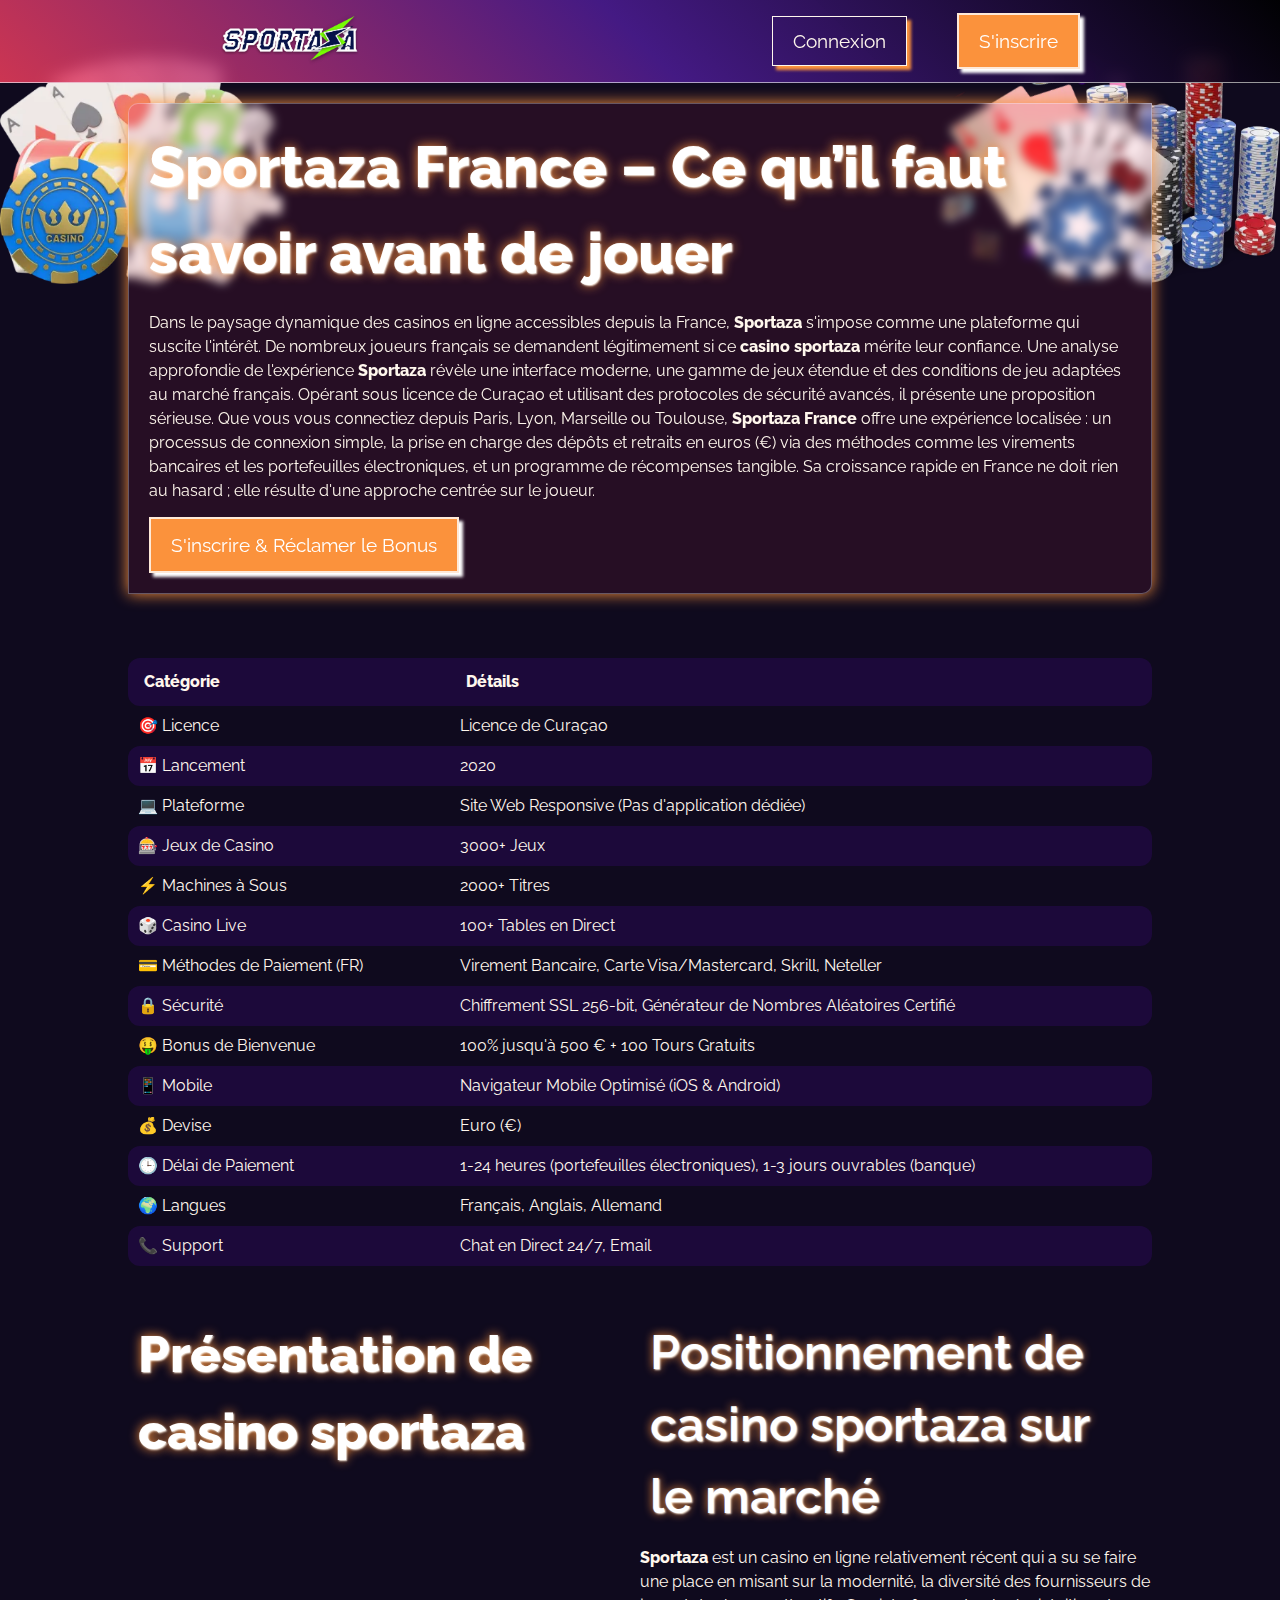
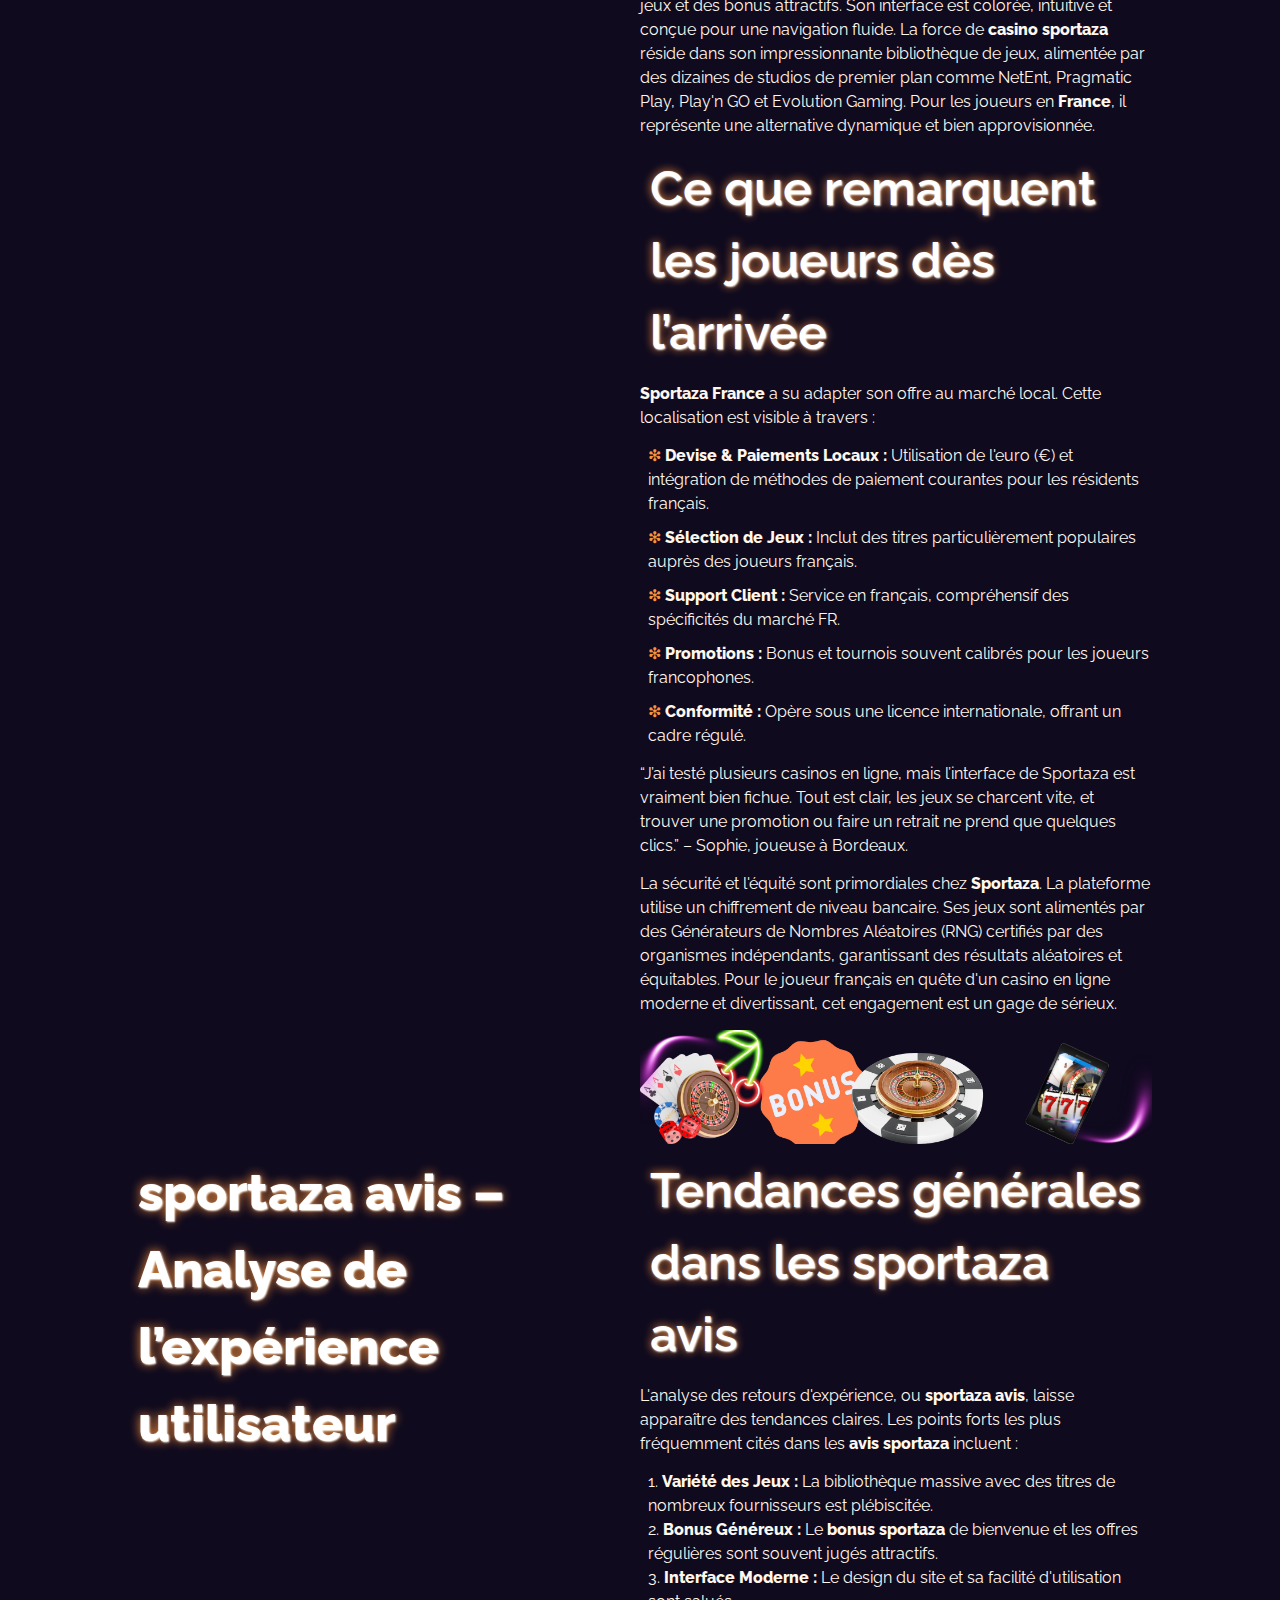
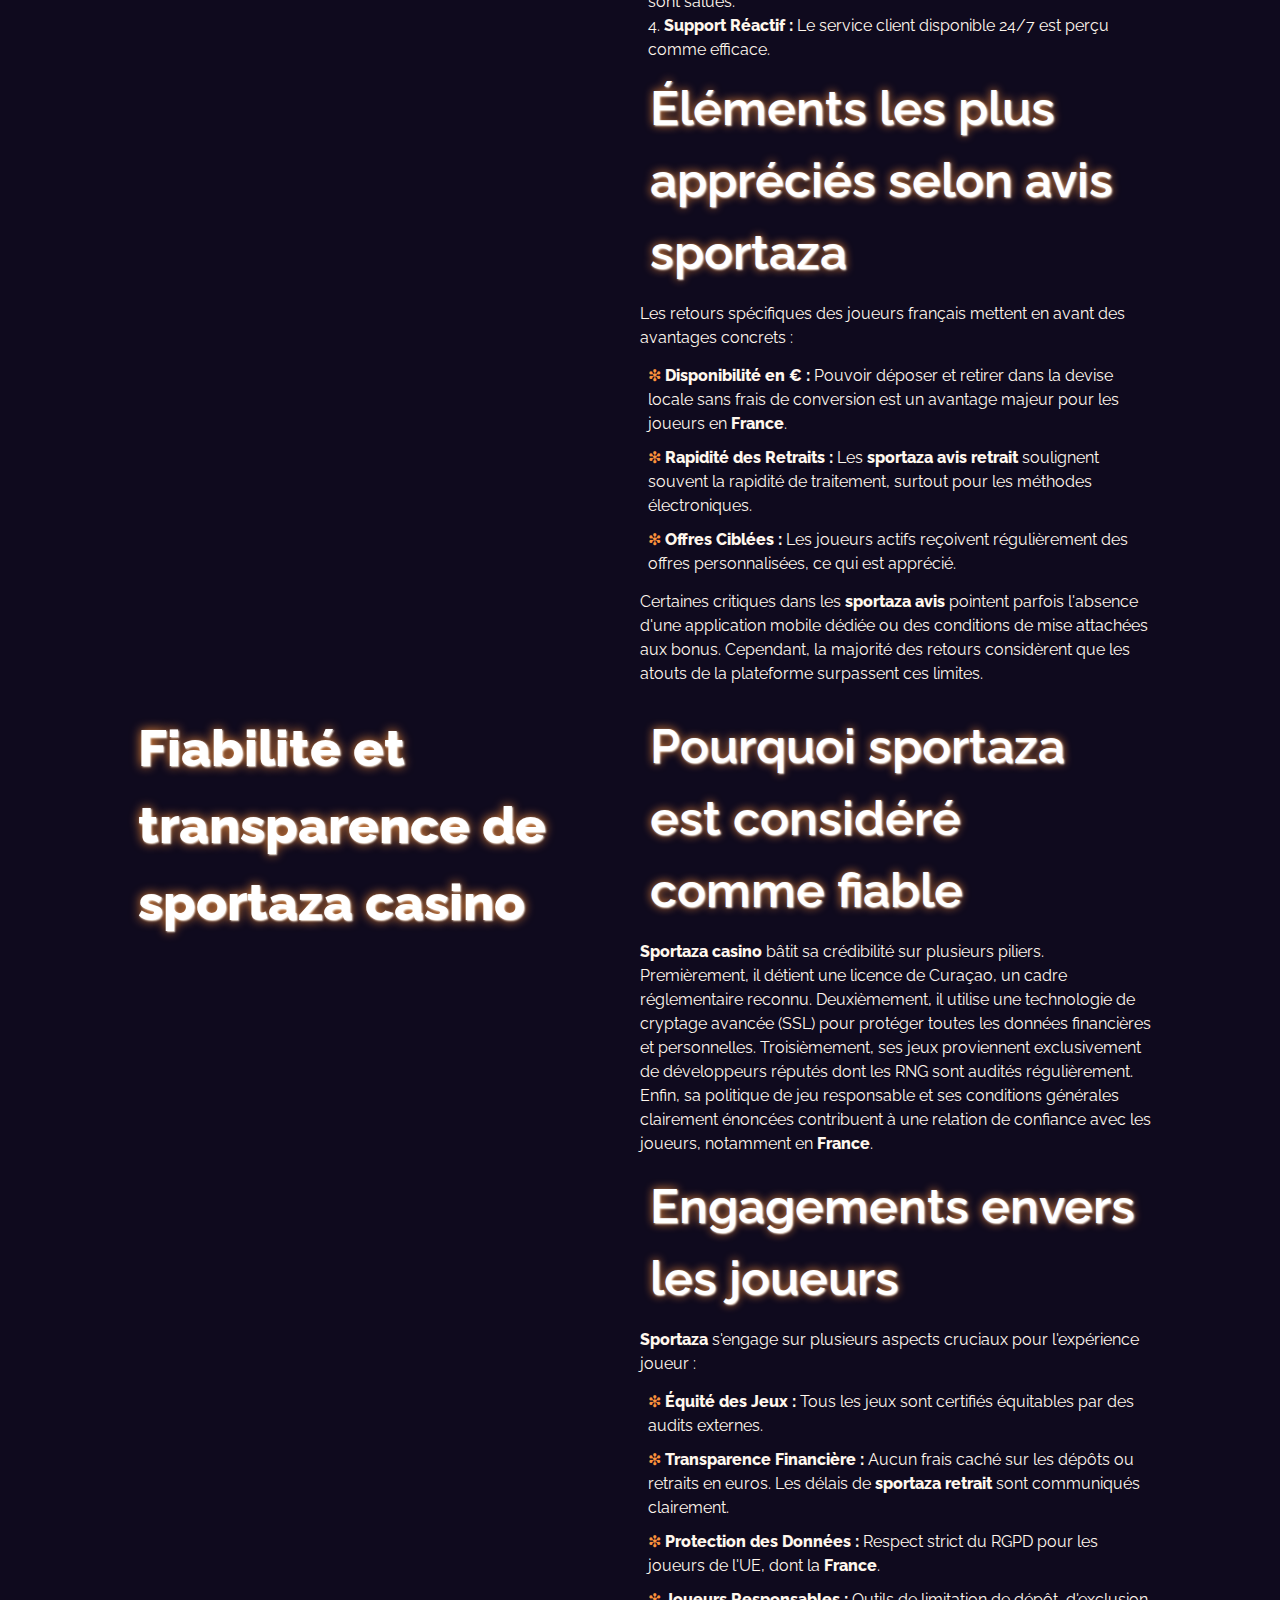
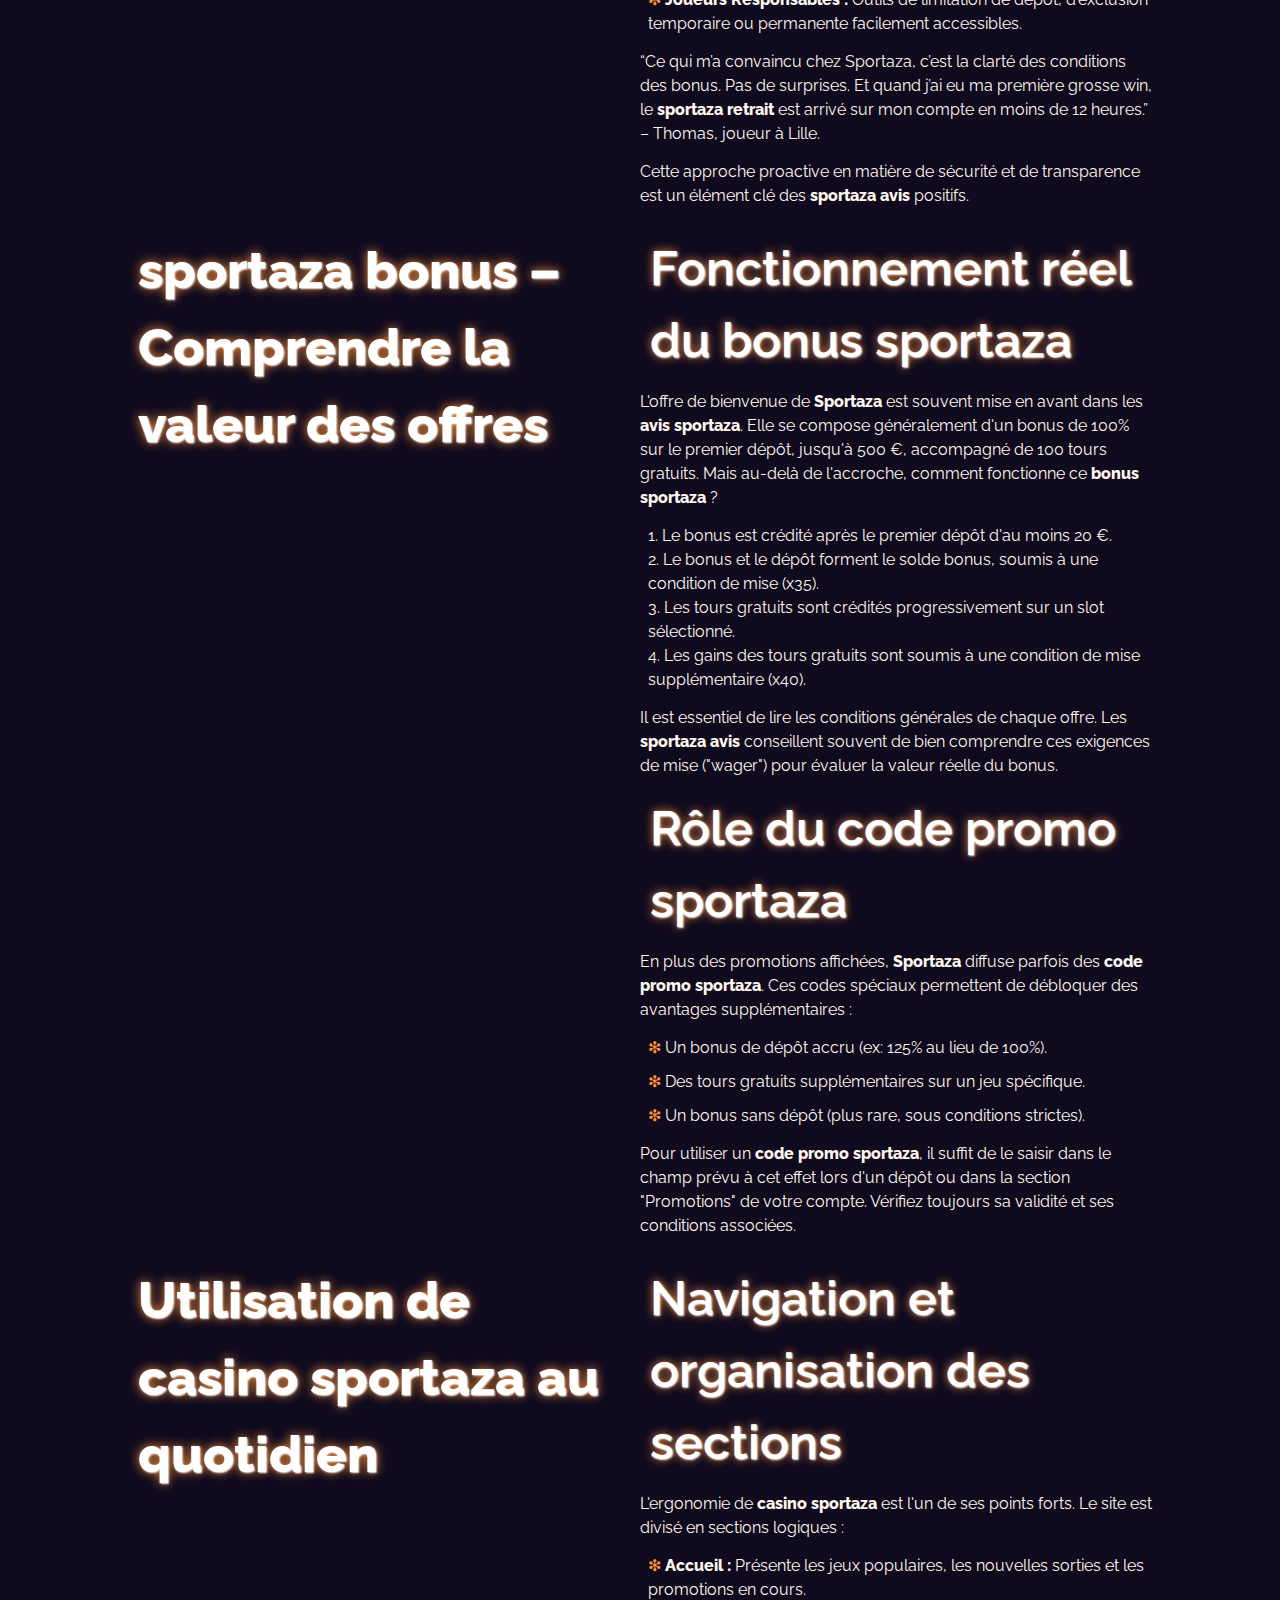
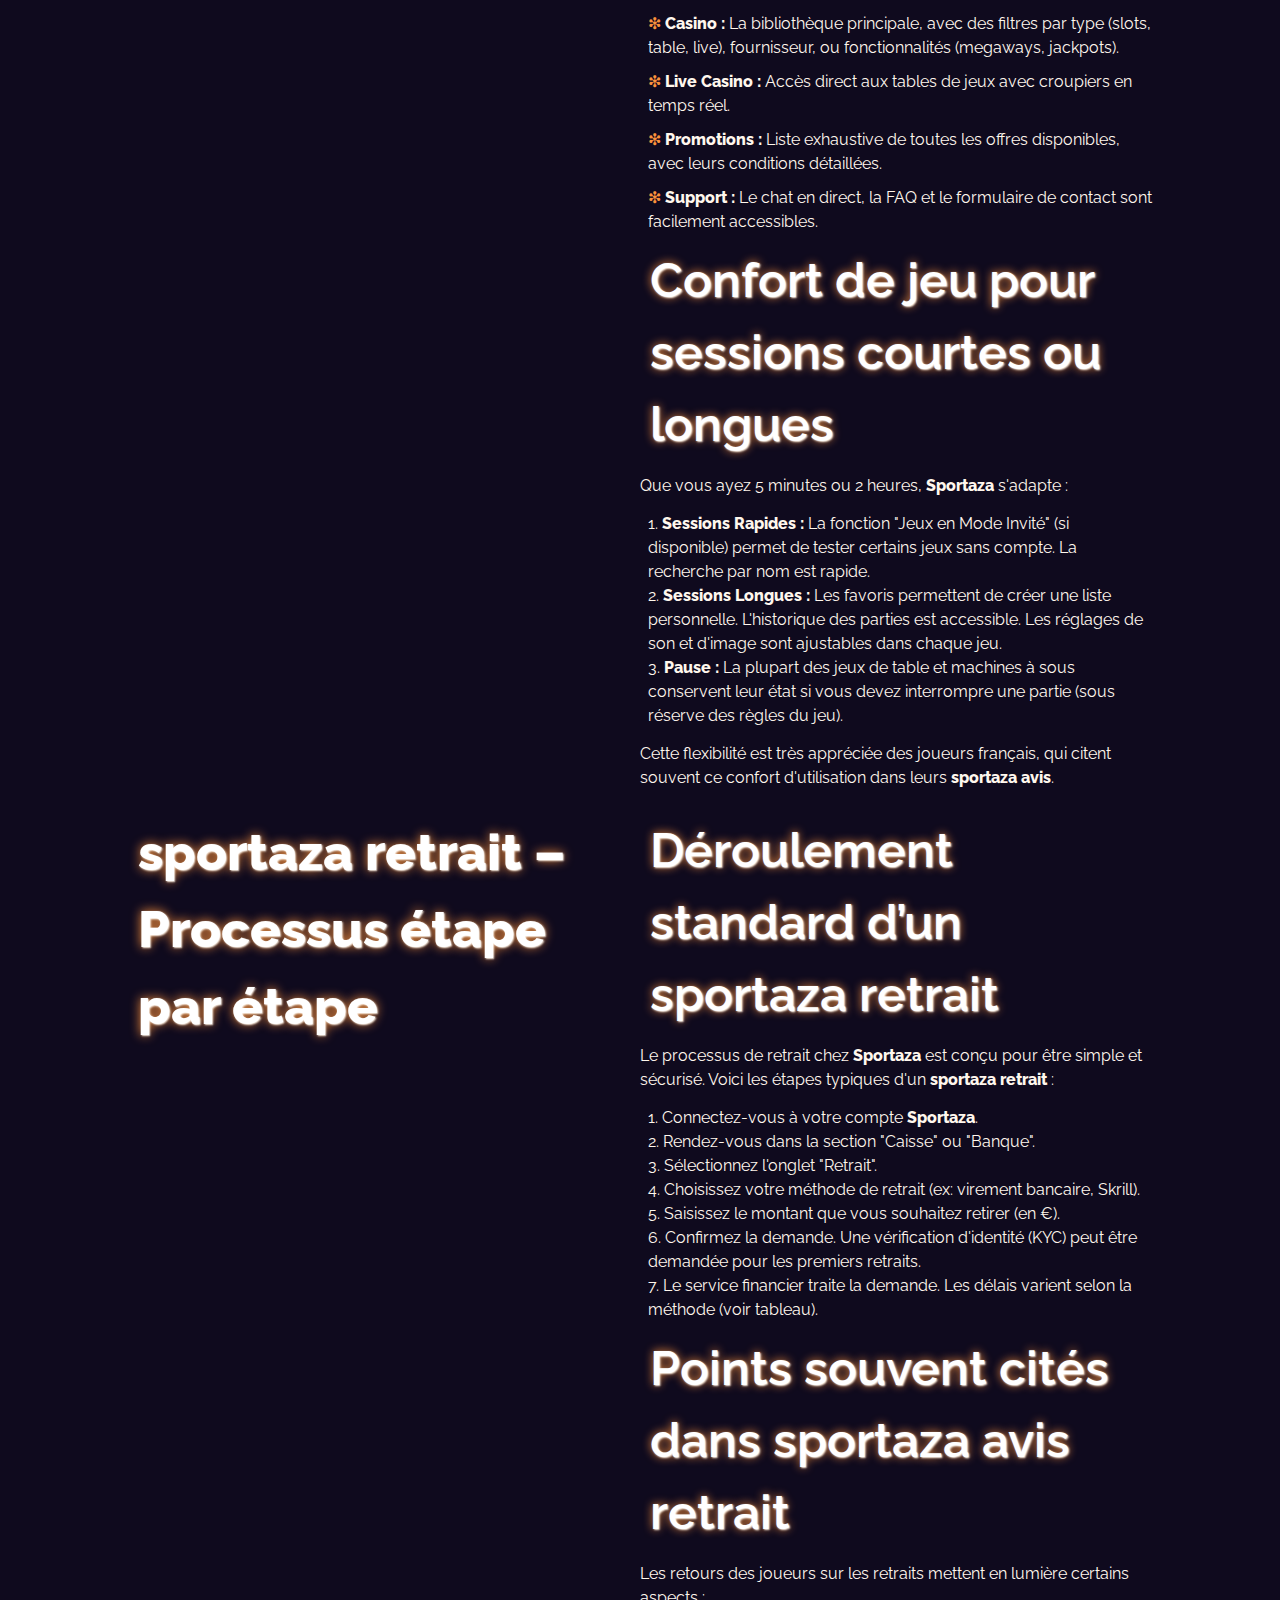
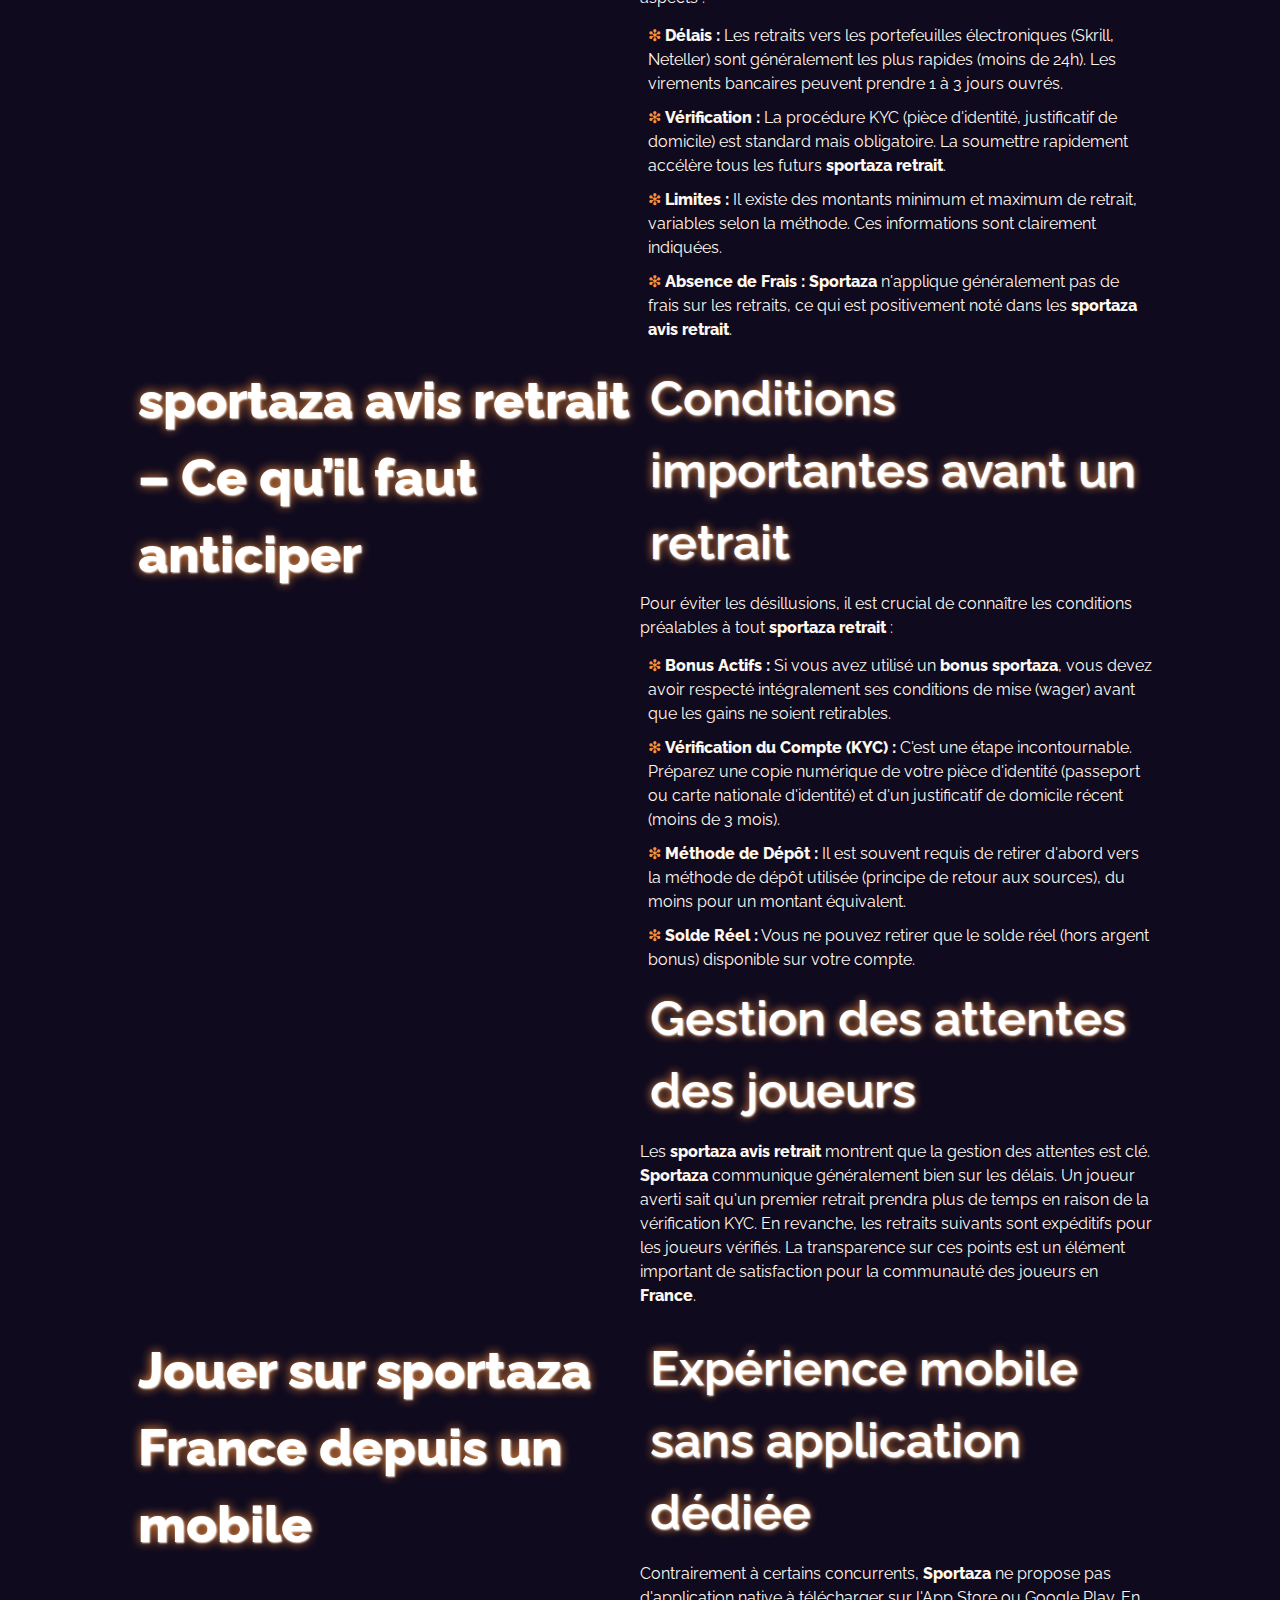
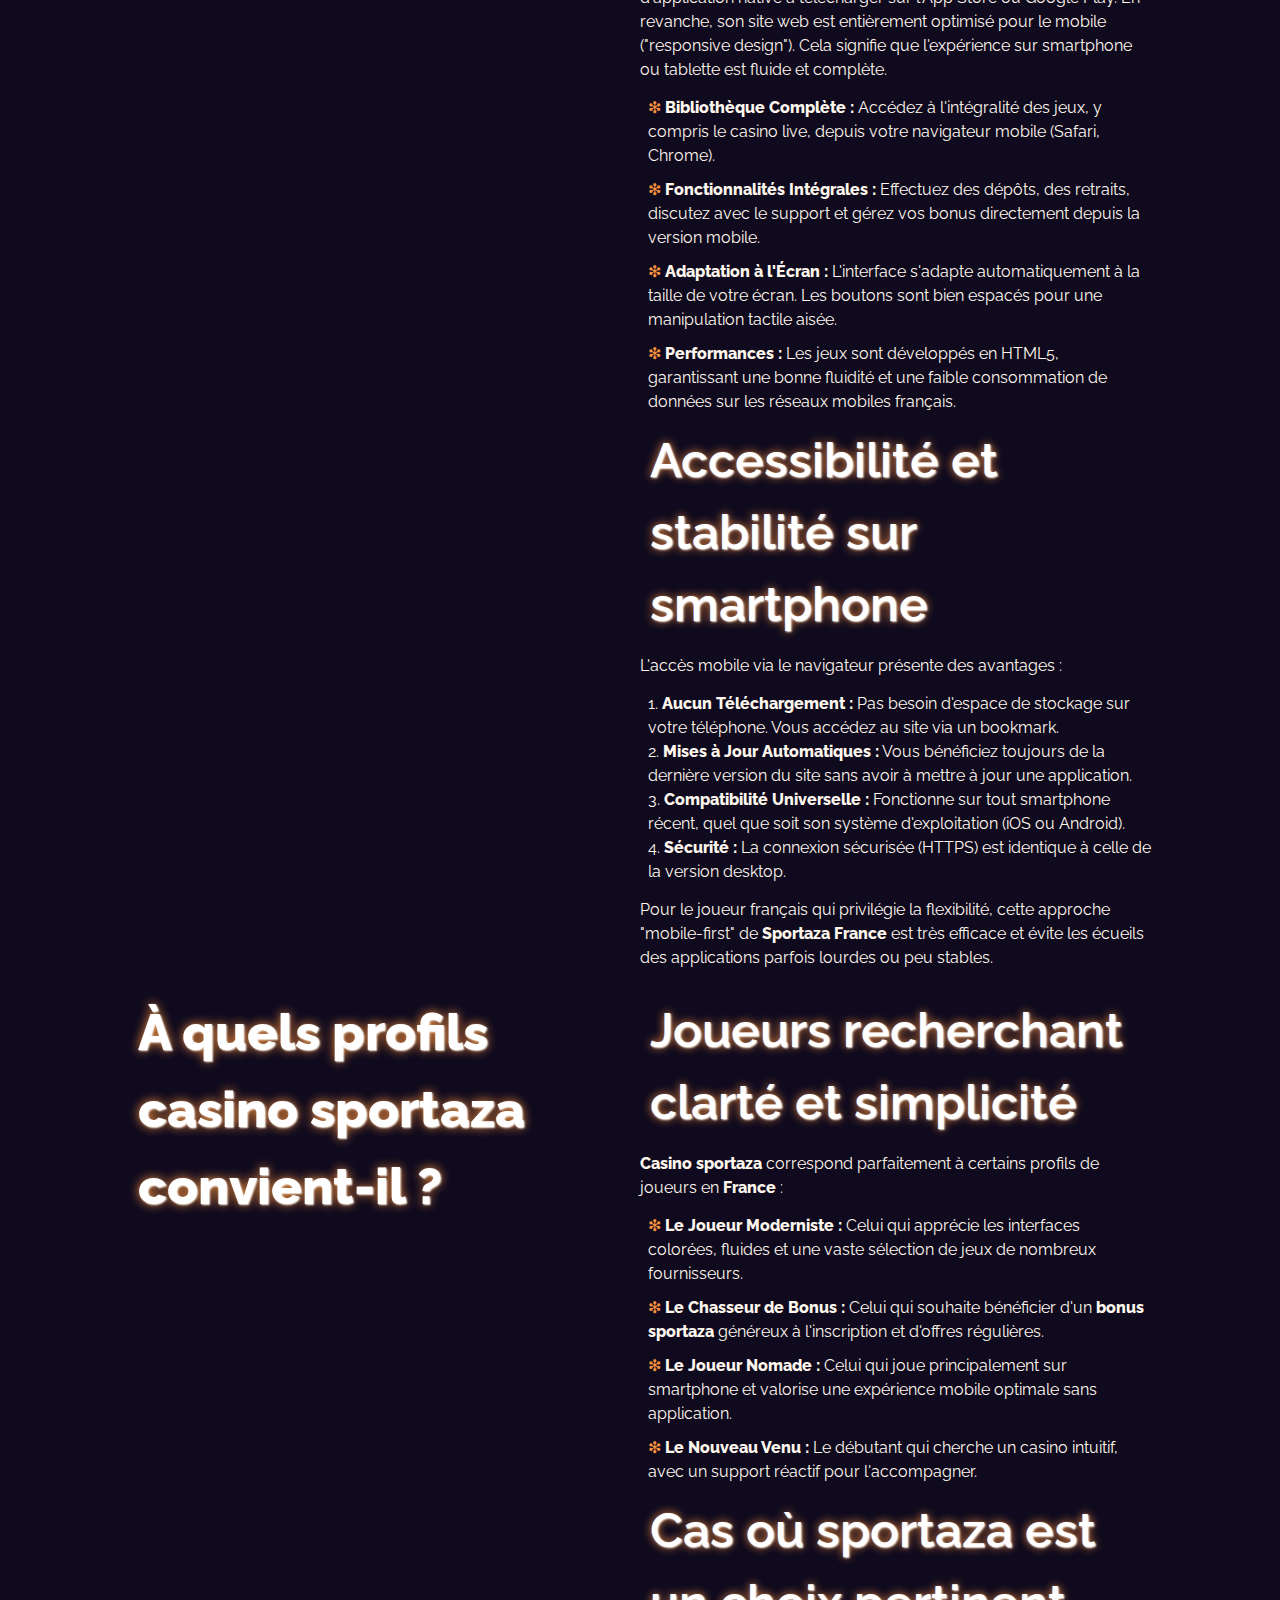
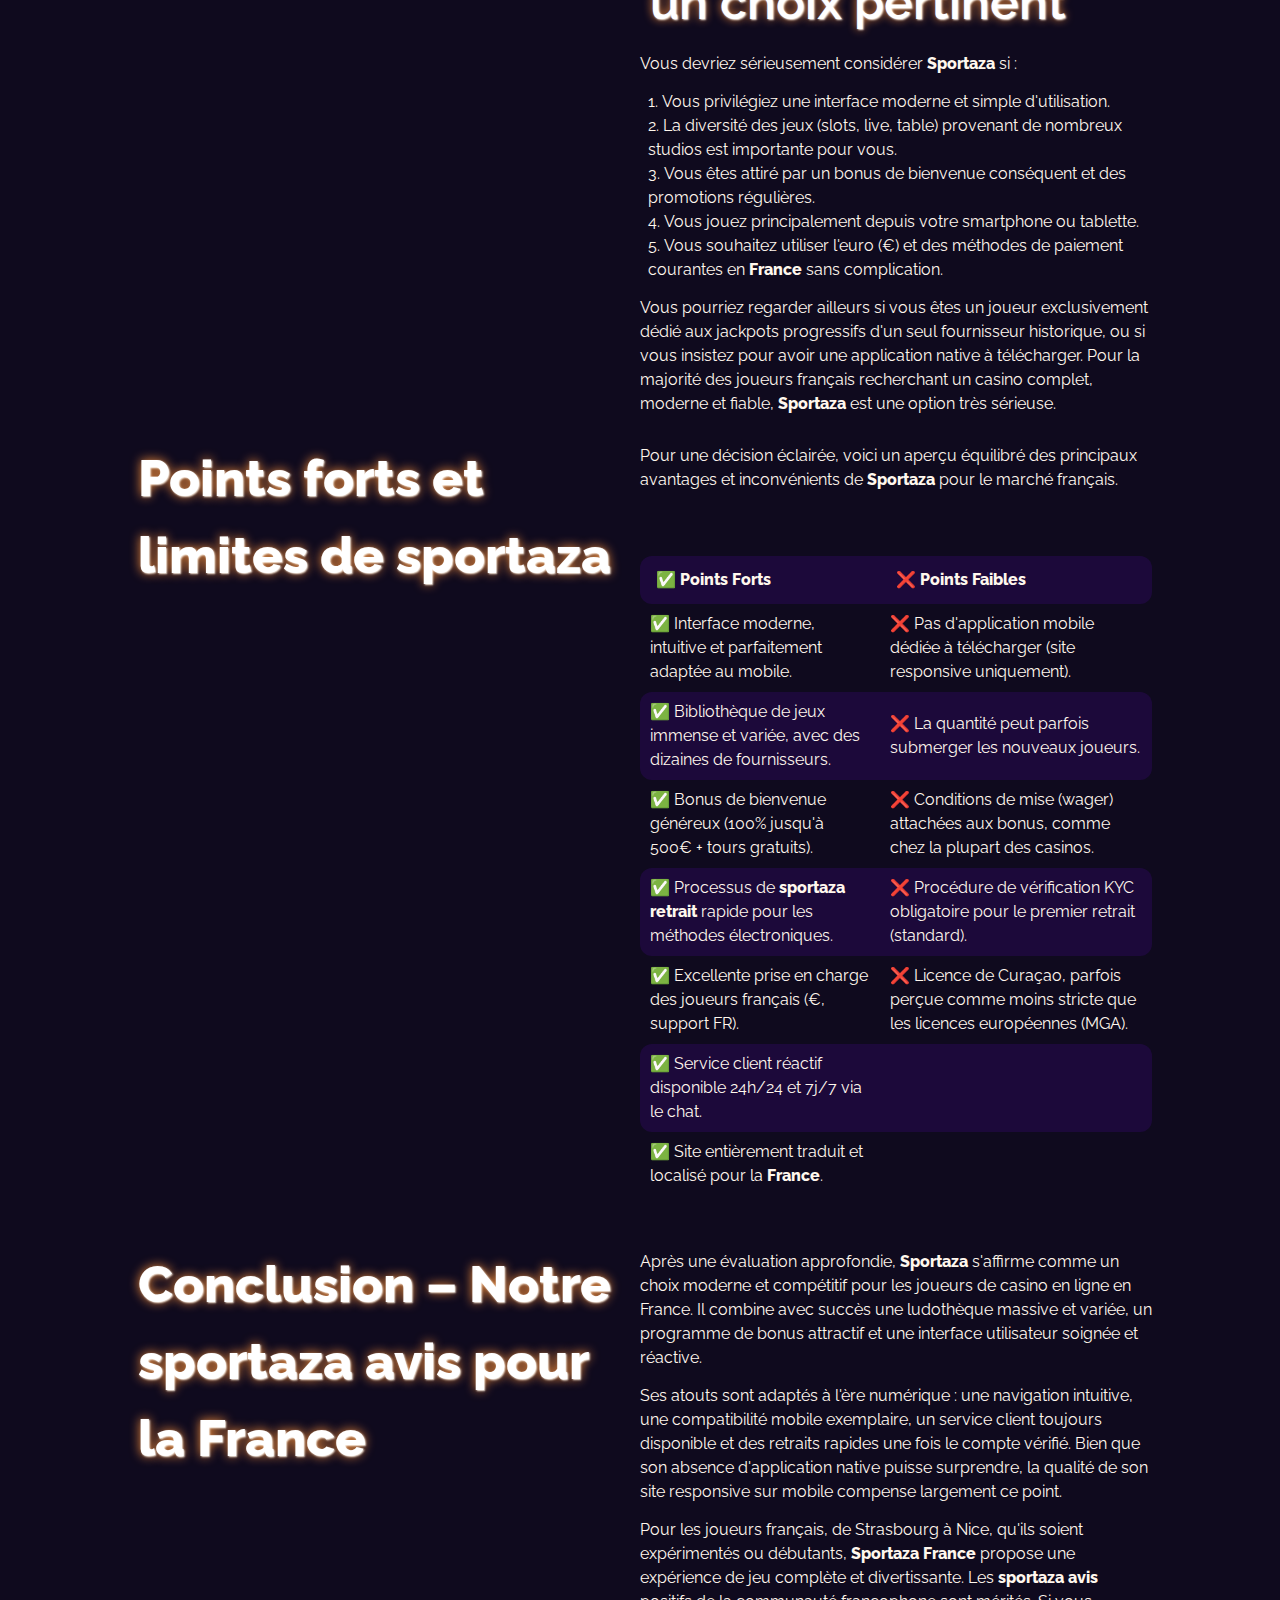
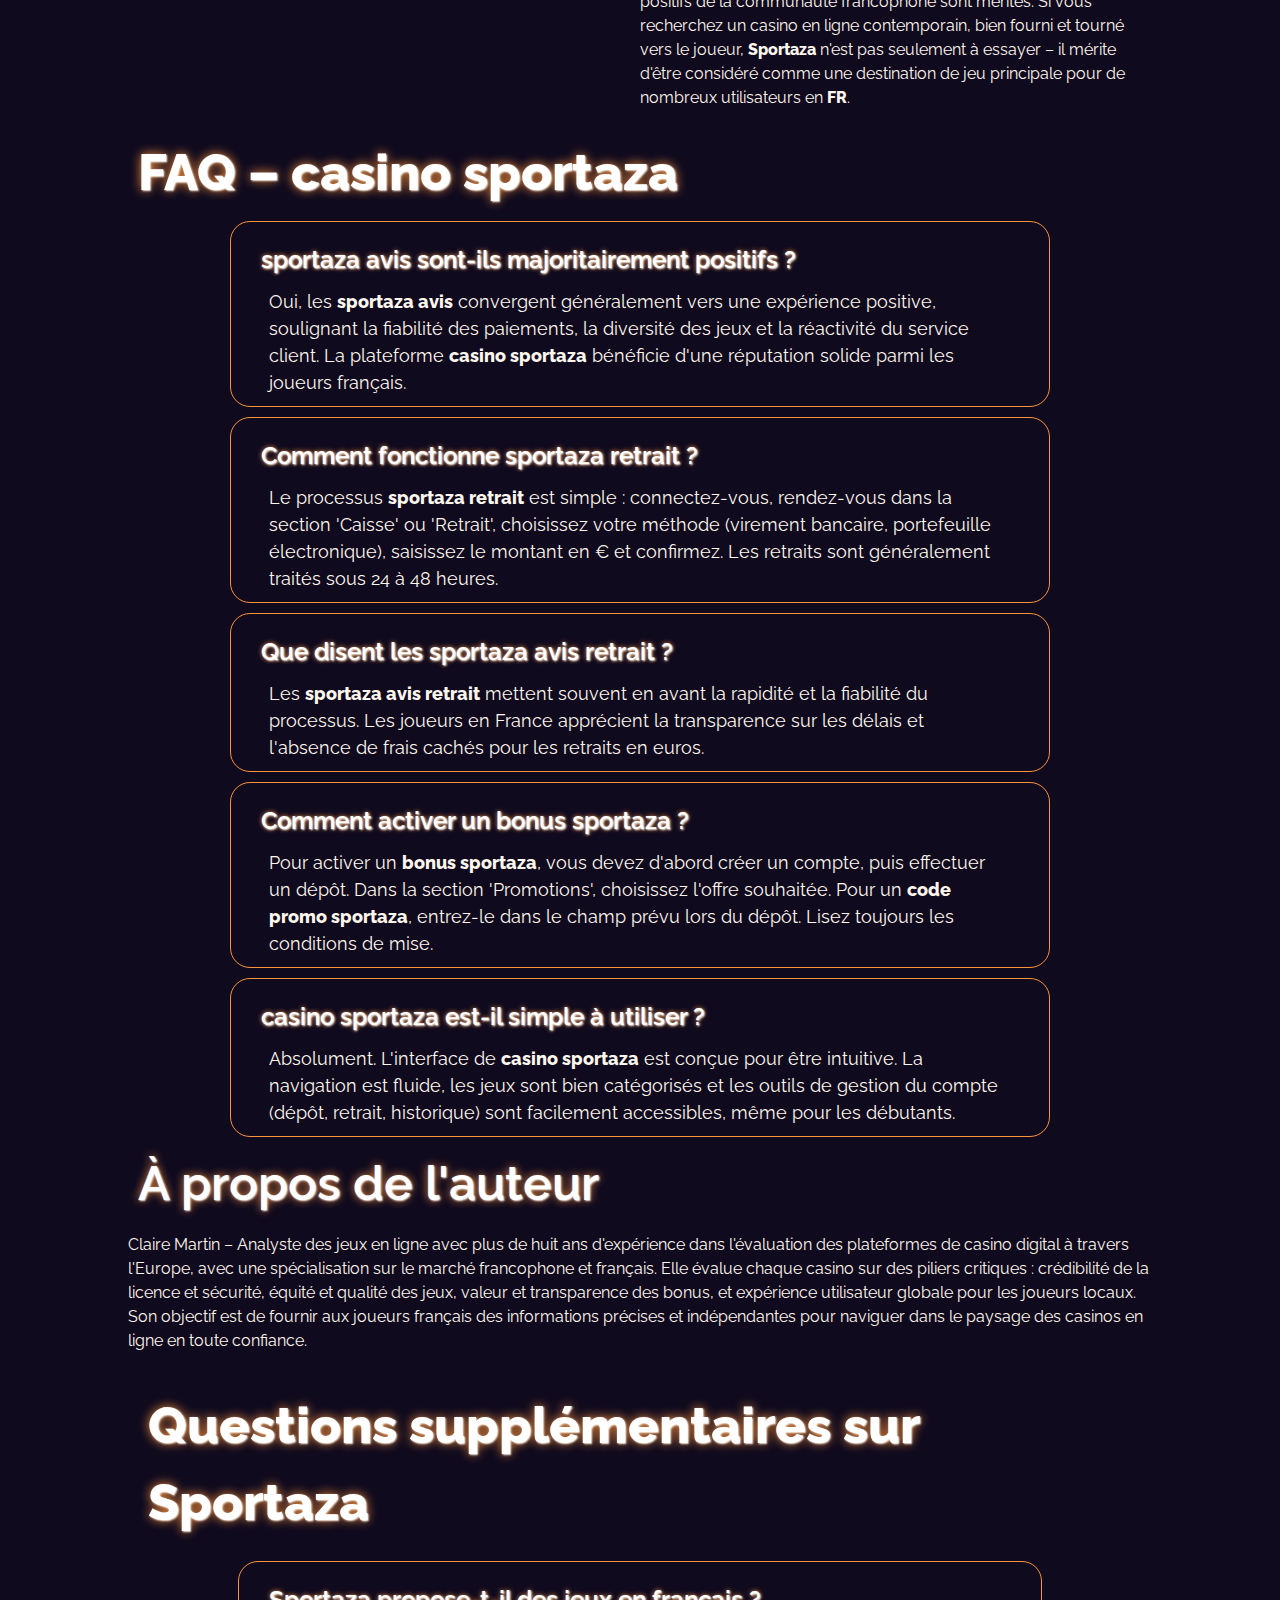
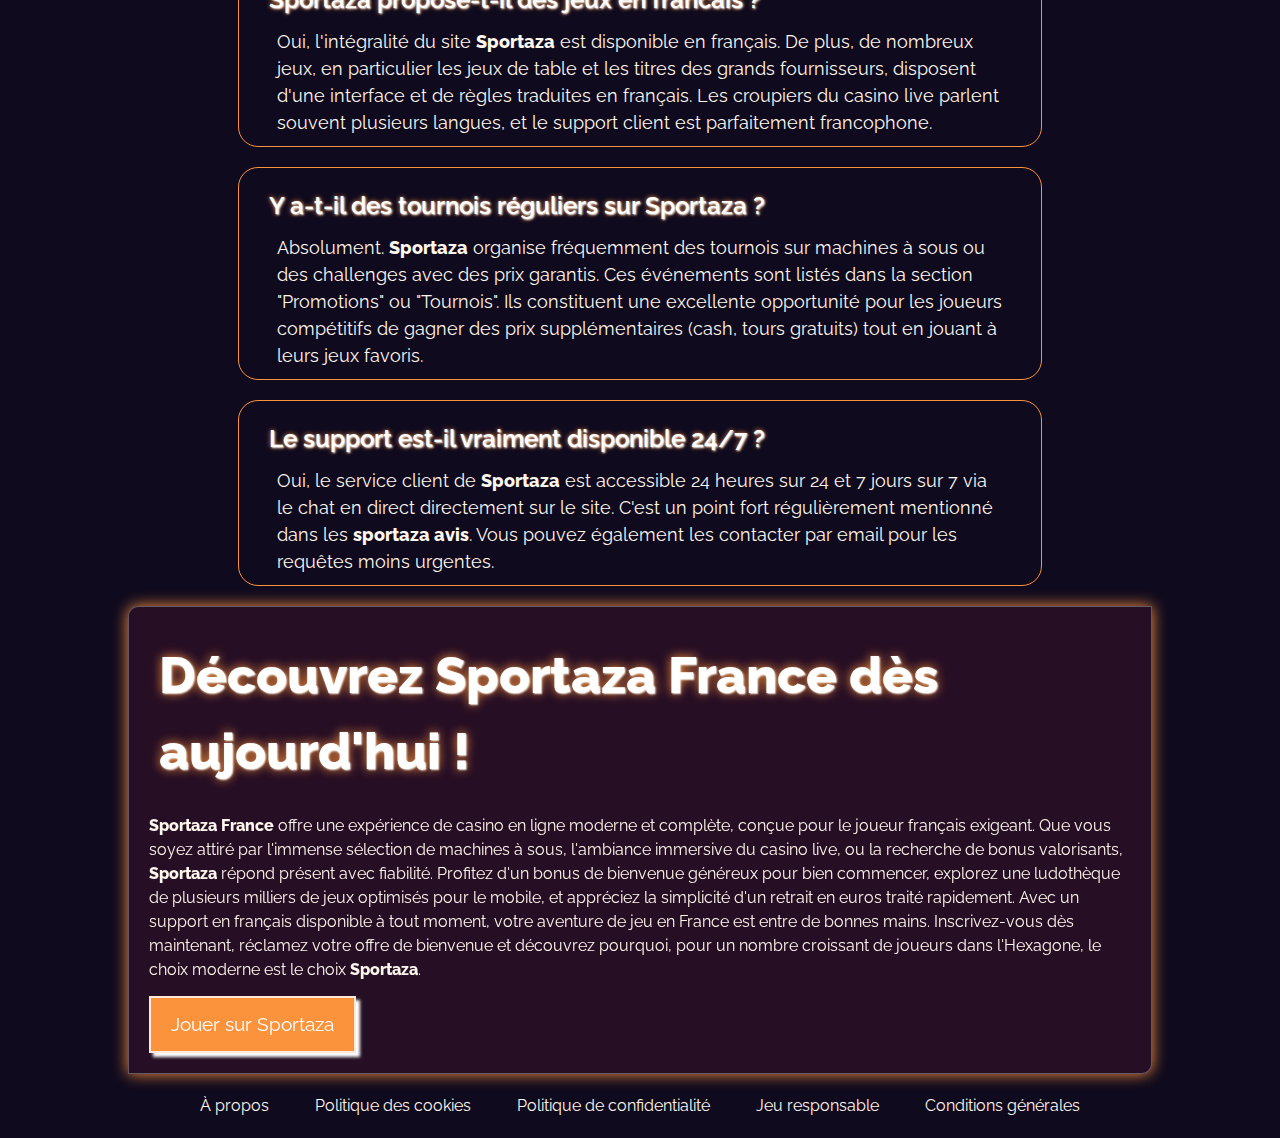
<file: index.html>
<!DOCTYPE html>
<html lang="fr">

<head>
    <meta charset="UTF-8" />
    <meta name="viewport" content="width=device-width, initial-scale=1.0" />
    <link rel="stylesheet" href="style.css" />
    <link rel="shortcut icon" href="favicon.ico" />

    <title>Sportaza France – sportaza avis, bonus sportaza et sportaza retrait</title>
    <meta name="description"
        content="Découvrez sportaza France : sportaza avis, casino sportaza, bonus sportaza, code promo sportaza et sportaza retrait expliqués." />

    <link rel="alternate" hreflang="fr-FR" href="https://www.butchy-bulls-company.fr/fr-fr/">
    <link rel="alternate" hreflang="x-default" href="https://www.butchy-bulls-company.fr/">
    <link rel="canonical" href="https://www.butchy-bulls-company.fr/fr-fr/">

    <link rel="apple-touch-icon" sizes="180x180" href="favicon.ico" />
    <meta name="apple-mobile-web-app-title" content="Sportaza" />

    <meta name="twitter:card" content="summary_large_image" />
    <meta name="twitter:title" content="Sportaza France – sportaza avis, bonus sportaza et sportaza retrait" />
    <meta name="twitter:description"
        content="Découvrez sportaza France : sportaza avis, casino sportaza, bonus sportaza, code promo sportaza et sportaza retrait expliqués." />
    <meta name="twitter:image" content="https://www.butchy-bulls-company.fr/img/1.webp" />

    <meta property="og:title" content="Sportaza France – sportaza avis, bonus sportaza et sportaza retrait" />
    <meta name="og:description"
        content="Découvrez sportaza France : sportaza avis, casino sportaza, bonus sportaza, code promo sportaza et sportaza retrait expliqués." />
    <meta property="og:type" content="website" />
    <meta property="og:url" content="https://www.butchy-bulls-company.fr/" />
    <meta property="og:image" content="https://www.butchy-bulls-company.fr/img/1.webp" />
    <meta property="og:locale" content="fr_FR" />

    <script type="application/ld+json">
        {
            "@context": "https://schema.org",
            "@type": "WebSite",
            "url": "https://www.butchy-bulls-company.fr/",
            "name": "Sportaza France – sportaza avis, bonus sportaza et sportaza retrait",
            "description": "Découvrez sportaza France : sportaza avis, casino sportaza, bonus sportaza, code promo sportaza et sportaza retrait expliqués."
        }
    </script>

    <script type="application/ld+json">
        {
            "@context": "https://schema.org",
            "@type": "Article",
            "mainEntityOfPage": {
                "@type": "WebPage",
                "@id": "https://www.butchy-bulls-company.fr/"
            },
            "headline": "Sportaza France – sportaza avis, bonus sportaza et sportaza retrait",
            "image": "https://www.butchy-bulls-company.fr/img/1.webp",
            "author": {
                "@type": "Person",
                "name": "Claire Martin"
            },
            "publisher": {
                "@type": "Organization",
                "name": "Sportaza France",
                "logo": {
                    "@type": "ImageObject",
                    "url": "https://www.butchy-bulls-company.fr/img/logo.webp"
                }
            },
            "datePublished": "2026-02-06",
            "dateModified": "2026-02-06"
        }
    </script>

    <script type="application/ld+json">
        {
            "@context": "https://schema.org",
            "@type": "BreadcrumbList",
            "itemListElement": [
                {
                    "@type": "ListItem",
                    "position": 1,
                    "name": "Sportaza France",
                    "item": "https://www.butchy-bulls-company.fr/"
                },
                {
                    "@type": "ListItem",
                    "position": 2,
                    "name": "🎁 Bonus de Bienvenue 2026 🎁",
                    "item": "https://www.butchy-bulls-company.fr/"
                }
            ]
        }
    </script>

    <script type="application/ld+json">
        {
            "@context": "https://schema.org",
            "@type": "FAQPage",
            "mainEntity": [
                {
                    "@type": "Question",
                    "name": "sportaza avis sont-ils majoritairement positifs ?",
                    "acceptedAnswer": {
                        "@type": "Answer",
                        "text": "Oui, les sportaza avis convergent généralement vers une expérience positive, soulignant la fiabilité des paiements, la diversité des jeux et la réactivité du service client. La plateforme casino sportaza bénéficie d'une réputation solide parmi les joueurs français."
                    }
                },
                {
                    "@type": "Question",
                    "name": "Comment fonctionne sportaza retrait ?",
                    "acceptedAnswer": {
                        "@type": "Answer",
                        "text": "Le processus sportaza retrait est simple : connectez-vous, rendez-vous dans la section 'Caisse' ou 'Retrait', choisissez votre méthode (virement bancaire, portefeuille électronique), saisissez le montant en € et confirmez. Les retraits sont généralement traités sous 24 à 48 heures."
                    }
                },
                {
                    "@type": "Question",
                    "name": "Que disent les sportaza avis retrait ?",
                    "acceptedAnswer": {
                        "@type": "Answer",
                        "text": "Les sportaza avis retrait mettent souvent en avant la rapidité et la fiabilité du processus. Les joueurs en France apprécient la transparence sur les délais et l'absence de frais cachés pour les retraits en euros."
                    }
                },
                {
                    "@type": "Question",
                    "name": "Comment activer un bonus sportaza ?",
                    "acceptedAnswer": {
                        "@type": "Answer",
                        "text": "Pour activer un bonus sportaza, vous devez d'abord créer un compte, puis effectuer un dépôt. Dans la section 'Promotions', choisissez l'offre souhaitée. Pour un code promo sportaza, entrez-le dans le champ prévu lors du dépôt. Lisez toujours les conditions de mise."
                    }
                },
                {
                    "@type": "Question",
                    "name": "casino sportaza est-il simple à utiliser ?",
                    "acceptedAnswer": {
                        "@type": "Answer",
                        "text": "Absolument. L'interface de casino sportaza est conçue pour être intuitive. La navigation est fluide, les jeux sont bien catégorisés et les outils de gestion du compte (dépôt, retrait, historique) sont facilement accessibles, même pour les débutants."
                    }
                }
            ]
        }
    </script>
</head>

<body>
    <header>
        <div class="logo">
            <a href="/"><img src="./img/logo.webp" alt="Logo officiel de Sportaza France" width="180" height="80" /></a>
        </div>
        <div class="header-btn">
            <a href="/play/" rel="nofollow" class="white-btn">Connexion</a>
            <a href="/play/" rel="nofollow" class="green-btn">S'inscrire</a>
        </div>
    </header>

    <main>
        <div class="wraper">
            <div class="promo">
                <h1>Sportaza France – Ce qu’il faut savoir avant de jouer</h1>

                <p class="txt">
                    Dans le paysage dynamique des casinos en ligne accessibles depuis la France,
                    <strong>Sportaza</strong> s'impose comme une plateforme qui suscite l'intérêt. De nombreux joueurs
                    français se demandent légitimement si ce <strong>casino sportaza</strong> mérite leur confiance. Une
                    analyse approfondie de l'expérience <strong>Sportaza</strong> révèle une interface moderne, une
                    gamme de jeux étendue et des conditions de jeu adaptées au marché français. Opérant sous licence de
                    Curaçao et utilisant des protocoles de sécurité avancés, il présente une proposition sérieuse. Que
                    vous vous connectiez depuis Paris, Lyon, Marseille ou Toulouse, <strong>Sportaza France</strong>
                    offre une expérience localisée : un processus de connexion simple, la prise en charge des dépôts et
                    retraits en euros (€) via des méthodes comme les virements bancaires et les portefeuilles
                    électroniques, et un programme de récompenses tangible. Sa croissance rapide en France ne doit rien
                    au hasard ; elle résulte d'une approche centrée sur le joueur.
                </p>

                <a href="/play/" rel="nofollow" class="green-btn">S'inscrire & Réclamer le Bonus</a>
            </div>

            <div class="table-wrapper">
                <table>
                    <thead>
                        <tr>
                            <th>Catégorie</th>
                            <th>Détails</th>
                        </tr>
                    </thead>
                    <tbody>
                        <tr>
                            <td>🎯 Licence</td>
                            <td>Licence de Curaçao</td>
                        </tr>
                        <tr>
                            <td>📅 Lancement</td>
                            <td>2020</td>
                        </tr>
                        <tr>
                            <td>💻 Plateforme</td>
                            <td>Site Web Responsive (Pas d'application dédiée)</td>
                        </tr>
                        <tr>
                            <td>🎰 Jeux de Casino</td>
                            <td>3000+ Jeux</td>
                        </tr>
                        <tr>
                            <td>⚡ Machines à Sous</td>
                            <td>2000+ Titres</td>
                        </tr>
                        <tr>
                            <td>🎲 Casino Live</td>
                            <td>100+ Tables en Direct</td>
                        </tr>
                        <tr>
                            <td>💳 Méthodes de Paiement (FR)</td>
                            <td>Virement Bancaire, Carte Visa/Mastercard, Skrill, Neteller</td>
                        </tr>
                        <tr>
                            <td>🔒 Sécurité</td>
                            <td>Chiffrement SSL 256-bit, Générateur de Nombres Aléatoires Certifié</td>
                        </tr>
                        <tr>
                            <td>🤑 Bonus de Bienvenue</td>
                            <td>100% jusqu'à 500 € + 100 Tours Gratuits</td>
                        </tr>
                        <tr>
                            <td>📱 Mobile</td>
                            <td>Navigateur Mobile Optimisé (iOS & Android)</td>
                        </tr>
                        <tr>
                            <td>💰 Devise</td>
                            <td>Euro (€)</td>
                        </tr>
                        <tr>
                            <td>🕒 Délai de Paiement</td>
                            <td>1-24 heures (portefeuilles électroniques), 1-3 jours ouvrables (banque)</td>
                        </tr>
                        <tr>
                            <td>🌍 Langues</td>
                            <td>Français, Anglais, Allemand</td>
                        </tr>
                        <tr>
                            <td>📞 Support</td>
                            <td>Chat en Direct 24/7, Email</td>
                        </tr>
                    </tbody>
                </table>
            </div>

            <div class="flex">
                <div class="flex-content">
                    <h2>Présentation de casino sportaza</h2>
                </div>
                <div class="flex-content">
                    <h3>Positionnement de casino sportaza sur le marché</h3>
                    <p class="txt">
                        <strong>Sportaza</strong> est un casino en ligne relativement récent qui a su se faire une place
                        en misant sur la modernité, la diversité des fournisseurs de jeux et des bonus attractifs. Son
                        interface est colorée, intuitive et conçue pour une navigation fluide. La force de
                        <strong>casino sportaza</strong> réside dans son impressionnante bibliothèque de jeux, alimentée
                        par des dizaines de studios de premier plan comme NetEnt, Pragmatic Play, Play'n GO et Evolution
                        Gaming. Pour les joueurs en <strong>France</strong>, il représente une alternative dynamique et
                        bien approvisionnée.
                    </p>

                    <h3>Ce que remarquent les joueurs dès l’arrivée</h3>
                    <p class="txt">
                        <strong>Sportaza France</strong> a su adapter son offre au marché local. Cette localisation est
                        visible à travers :
                    </p>

                    <ul>
                        <li><strong>Devise & Paiements Locaux :</strong> Utilisation de l'euro (€) et intégration de
                            méthodes de paiement courantes pour les résidents français.</li>
                        <li><strong>Sélection de Jeux :</strong> Inclut des titres particulièrement populaires auprès
                            des joueurs français.</li>
                        <li><strong>Support Client :</strong> Service en français, compréhensif des spécificités du
                            marché FR.</li>
                        <li><strong>Promotions :</strong> Bonus et tournois souvent calibrés pour les joueurs
                            francophones.</li>
                        <li><strong>Conformité :</strong> Opère sous une licence internationale, offrant un cadre
                            régulé.</li>
                    </ul>

                    <blockquote>
                        “J’ai testé plusieurs casinos en ligne, mais l’interface de Sportaza est vraiment bien fichue.
                        Tout est clair, les jeux se charcent vite, et trouver une promotion ou faire un retrait ne prend
                        que quelques clics.” – Sophie, joueuse à Bordeaux.
                    </blockquote>

                    <p class="txt">
                        La sécurité et l'équité sont primordiales chez <strong>Sportaza</strong>. La plateforme utilise
                        un chiffrement de niveau bancaire. Ses jeux sont alimentés par des Générateurs de Nombres
                        Aléatoires (RNG) certifiés par des organismes indépendants, garantissant des résultats
                        aléatoires et équitables. Pour le joueur français en quête d'un casino en ligne moderne et
                        divertissant, cet engagement est un gage de sérieux.
                    </p>

                    <img src="./img/1.webp" alt="Interface du site Sportaza affichée sur ordinateur et smartphone"
                        width="800" height="600" />
                </div>
            </div>

            <div class="flex">
                <div class="flex-content">
                    <h2>sportaza avis – Analyse de l’expérience utilisateur</h2>
                </div>
                <div class="flex-content">
                    <h3>Tendances générales dans les sportaza avis</h3>
                    <p class="txt">
                        L'analyse des retours d'expérience, ou <strong>sportaza avis</strong>, laisse apparaître des
                        tendances claires. Les points forts les plus fréquemment cités dans les <strong>avis
                            sportaza</strong> incluent :
                    </p>
                    <ol>
                        <li><strong>Variété des Jeux :</strong> La bibliothèque massive avec des titres de nombreux
                            fournisseurs est plébiscitée.</li>
                        <li><strong>Bonus Généreux :</strong> Le <strong>bonus sportaza</strong> de bienvenue et les
                            offres régulières sont souvent jugés attractifs.</li>
                        <li><strong>Interface Moderne :</strong> Le design du site et sa facilité d'utilisation sont
                            salués.</li>
                        <li><strong>Support Réactif :</strong> Le service client disponible 24/7 est perçu comme
                            efficace.</li>
                    </ol>

                    <h3>Éléments les plus appréciés selon avis sportaza</h3>
                    <p class="txt">
                        Les retours spécifiques des joueurs français mettent en avant des avantages concrets :
                    </p>
                    <ul>
                        <li><strong>Disponibilité en € :</strong> Pouvoir déposer et retirer dans la devise locale sans
                            frais de conversion est un avantage majeur pour les joueurs en <strong>France</strong>.</li>
                        <li><strong>Rapidité des Retraits :</strong> Les <strong>sportaza avis retrait</strong>
                            soulignent souvent la rapidité de traitement, surtout pour les méthodes électroniques.</li>
                        <li><strong>Offres Ciblées :</strong> Les joueurs actifs reçoivent régulièrement des offres
                            personnalisées, ce qui est apprécié.</li>
                    </ul>
                    <p class="txt">
                        Certaines critiques dans les <strong>sportaza avis</strong> pointent parfois l'absence d'une
                        application mobile dédiée ou des conditions de mise attachées aux bonus. Cependant, la majorité
                        des retours considèrent que les atouts de la plateforme surpassent ces limites.
                    </p>
                </div>
            </div>

            <div class="flex">
                <div class="flex-content">
                    <h2>Fiabilité et transparence de sportaza casino</h2>
                </div>
                <div class="flex-content">
                    <h3>Pourquoi sportaza est considéré comme fiable</h3>
                    <p class="txt">
                        <strong>Sportaza casino</strong> bâtit sa crédibilité sur plusieurs piliers. Premièrement, il
                        détient une licence de Curaçao, un cadre réglementaire reconnu. Deuxièmement, il utilise une
                        technologie de cryptage avancée (SSL) pour protéger toutes les données financières et
                        personnelles. Troisièmement, ses jeux proviennent exclusivement de développeurs réputés dont les
                        RNG sont audités régulièrement. Enfin, sa politique de jeu responsable et ses conditions
                        générales clairement énoncées contribuent à une relation de confiance avec les joueurs,
                        notamment en <strong>France</strong>.
                    </p>

                    <h3>Engagements envers les joueurs</h3>
                    <p class="txt">
                        <strong>Sportaza</strong> s'engage sur plusieurs aspects cruciaux pour l'expérience joueur :
                    </p>
                    <ul>
                        <li><strong>Équité des Jeux :</strong> Tous les jeux sont certifiés équitables par des audits
                            externes.</li>
                        <li><strong>Transparence Financière :</strong> Aucun frais caché sur les dépôts ou retraits en
                            euros. Les délais de <strong>sportaza retrait</strong> sont communiqués clairement.</li>
                        <li><strong>Protection des Données :</strong> Respect strict du RGPD pour les joueurs de l'UE,
                            dont la <strong>France</strong>.</li>
                        <li><strong>Joueurs Responsables :</strong> Outils de limitation de dépôt, d'exclusion
                            temporaire ou permanente facilement accessibles.</li>
                    </ul>
                    <blockquote>
                        “Ce qui m’a convaincu chez Sportaza, c’est la clarté des conditions des bonus. Pas de surprises.
                        Et quand j’ai eu ma première grosse win, le <strong>sportaza retrait</strong> est arrivé sur mon
                        compte en moins de 12 heures.” – Thomas, joueur à Lille.
                    </blockquote>
                    <p class="txt">
                        Cette approche proactive en matière de sécurité et de transparence est un élément clé des
                        <strong>sportaza avis</strong> positifs.
                    </p>
                </div>
            </div>

            <div class="flex">
                <div class="flex-content">
                    <h2>sportaza bonus – Comprendre la valeur des offres</h2>
                </div>
                <div class="flex-content">
                    <h3>Fonctionnement réel du bonus sportaza</h3>
                    <p class="txt">
                        L'offre de bienvenue de <strong>Sportaza</strong> est souvent mise en avant dans les
                        <strong>avis sportaza</strong>. Elle se compose généralement d'un bonus de 100% sur le premier
                        dépôt, jusqu'à 500 €, accompagné de 100 tours gratuits. Mais au-delà de l'accroche, comment
                        fonctionne ce <strong>bonus sportaza</strong> ?
                    </p>
                    <ol>
                        <li>Le bonus est crédité après le premier dépôt d'au moins 20 €.</li>
                        <li>Le bonus et le dépôt forment le solde bonus, soumis à une condition de mise (x35).</li>
                        <li>Les tours gratuits sont crédités progressivement sur un slot sélectionné.</li>
                        <li>Les gains des tours gratuits sont soumis à une condition de mise supplémentaire (x40).</li>
                    </ol>
                    <p class="txt">
                        Il est essentiel de lire les conditions générales de chaque offre. Les <strong>sportaza
                            avis</strong> conseillent souvent de bien comprendre ces exigences de mise ("wager") pour
                        évaluer la valeur réelle du bonus.
                    </p>

                    <h3>Rôle du code promo sportaza</h3>
                    <p class="txt">
                        En plus des promotions affichées, <strong>Sportaza</strong> diffuse parfois des <strong>code
                            promo sportaza</strong>. Ces codes spéciaux permettent de débloquer des avantages
                        supplémentaires :
                    </p>
                    <ul>
                        <li>Un bonus de dépôt accru (ex: 125% au lieu de 100%).</li>
                        <li>Des tours gratuits supplémentaires sur un jeu spécifique.</li>
                        <li>Un bonus sans dépôt (plus rare, sous conditions strictes).</li>
                    </ul>
                    <p class="txt">
                        Pour utiliser un <strong>code promo sportaza</strong>, il suffit de le saisir dans le champ
                        prévu à cet effet lors d'un dépôt ou dans la section "Promotions" de votre compte. Vérifiez
                        toujours sa validité et ses conditions associées.
                    </p>
                </div>
            </div>

            <div class="flex">
                <div class="flex-content">
                    <h2>Utilisation de casino sportaza au quotidien</h2>
                </div>
                <div class="flex-content">
                    <h3>Navigation et organisation des sections</h3>
                    <p class="txt">
                        L'ergonomie de <strong>casino sportaza</strong> est l'un de ses points forts. Le site est divisé
                        en sections logiques :
                    </p>
                    <ul>
                        <li><strong>Accueil :</strong> Présente les jeux populaires, les nouvelles sorties et les
                            promotions en cours.</li>
                        <li><strong>Casino :</strong> La bibliothèque principale, avec des filtres par type (slots,
                            table, live), fournisseur, ou fonctionnalités (megaways, jackpots).</li>
                        <li><strong>Live Casino :</strong> Accès direct aux tables de jeux avec croupiers en temps réel.
                        </li>
                        <li><strong>Promotions :</strong> Liste exhaustive de toutes les offres disponibles, avec leurs
                            conditions détaillées.</li>
                        <li><strong>Support :</strong> Le chat en direct, la FAQ et le formulaire de contact sont
                            facilement accessibles.</li>
                    </ul>

                    <h3>Confort de jeu pour sessions courtes ou longues</h3>
                    <p class="txt">
                        Que vous ayez 5 minutes ou 2 heures, <strong>Sportaza</strong> s'adapte :
                    </p>
                    <ol>
                        <li><strong>Sessions Rapides :</strong> La fonction "Jeux en Mode Invité" (si disponible) permet
                            de tester certains jeux sans compte. La recherche par nom est rapide.</li>
                        <li><strong>Sessions Longues :</strong> Les favoris permettent de créer une liste personnelle.
                            L'historique des parties est accessible. Les réglages de son et d'image sont ajustables dans
                            chaque jeu.</li>
                        <li><strong>Pause :</strong> La plupart des jeux de table et machines à sous conservent leur
                            état si vous devez interrompre une partie (sous réserve des règles du jeu).</li>
                    </ol>
                    <p class="txt">
                        Cette flexibilité est très appréciée des joueurs français, qui citent souvent ce confort
                        d'utilisation dans leurs <strong>sportaza avis</strong>.
                    </p>
                </div>
            </div>

            <div class="flex">
                <div class="flex-content">
                    <h2>sportaza retrait – Processus étape par étape</h2>
                </div>
                <div class="flex-content">
                    <h3>Déroulement standard d’un sportaza retrait</h3>
                    <p class="txt">
                        Le processus de retrait chez <strong>Sportaza</strong> est conçu pour être simple et sécurisé.
                        Voici les étapes typiques d'un <strong>sportaza retrait</strong> :
                    </p>
                    <ol>
                        <li>Connectez-vous à votre compte <strong>Sportaza</strong>.</li>
                        <li>Rendez-vous dans la section "Caisse" ou "Banque".</li>
                        <li>Sélectionnez l'onglet "Retrait".</li>
                        <li>Choisissez votre méthode de retrait (ex: virement bancaire, Skrill).</li>
                        <li>Saisissez le montant que vous souhaitez retirer (en €).</li>
                        <li>Confirmez la demande. Une vérification d'identité (KYC) peut être demandée pour les premiers
                            retraits.</li>
                        <li>Le service financier traite la demande. Les délais varient selon la méthode (voir tableau).
                        </li>
                    </ol>

                    <h3>Points souvent cités dans sportaza avis retrait</h3>
                    <p class="txt">
                        Les retours des joueurs sur les retraits mettent en lumière certains aspects :
                    </p>
                    <ul>
                        <li><strong>Délais :</strong> Les retraits vers les portefeuilles électroniques (Skrill,
                            Neteller) sont généralement les plus rapides (moins de 24h). Les virements bancaires peuvent
                            prendre 1 à 3 jours ouvrés.</li>
                        <li><strong>Vérification :</strong> La procédure KYC (pièce d'identité, justificatif de
                            domicile) est standard mais obligatoire. La soumettre rapidement accélère tous les futurs
                            <strong>sportaza retrait</strong>.
                        </li>
                        <li><strong>Limites :</strong> Il existe des montants minimum et maximum de retrait, variables
                            selon la méthode. Ces informations sont clairement indiquées.</li>
                        <li><strong>Absence de Frais :</strong> <strong>Sportaza</strong> n'applique généralement pas de
                            frais sur les retraits, ce qui est positivement noté dans les <strong>sportaza avis
                                retrait</strong>.</li>
                    </ul>
                </div>
            </div>

            <div class="flex">
                <div class="flex-content">
                    <h2>sportaza avis retrait – Ce qu’il faut anticiper</h2>
                </div>
                <div class="flex-content">
                    <h3>Conditions importantes avant un retrait</h3>
                    <p class="txt">
                        Pour éviter les désillusions, il est crucial de connaître les conditions préalables à tout
                        <strong>sportaza retrait</strong> :
                    </p>
                    <ul>
                        <li><strong>Bonus Actifs :</strong> Si vous avez utilisé un <strong>bonus sportaza</strong>,
                            vous devez avoir respecté intégralement ses conditions de mise (wager) avant que les gains
                            ne soient retirables.</li>
                        <li><strong>Vérification du Compte (KYC) :</strong> C'est une étape incontournable. Préparez une
                            copie numérique de votre pièce d'identité (passeport ou carte nationale d'identité) et d'un
                            justificatif de domicile récent (moins de 3 mois).</li>
                        <li><strong>Méthode de Dépôt :</strong> Il est souvent requis de retirer d'abord vers la méthode
                            de dépôt utilisée (principe de retour aux sources), du moins pour un montant équivalent.
                        </li>
                        <li><strong>Solde Réel :</strong> Vous ne pouvez retirer que le solde réel (hors argent bonus)
                            disponible sur votre compte.</li>
                    </ul>

                    <h3>Gestion des attentes des joueurs</h3>
                    <p class="txt">
                        Les <strong>sportaza avis retrait</strong> montrent que la gestion des attentes est clé.
                        <strong>Sportaza</strong> communique généralement bien sur les délais. Un joueur averti sait
                        qu'un premier retrait prendra plus de temps en raison de la vérification KYC. En revanche, les
                        retraits suivants sont expéditifs pour les joueurs vérifiés. La transparence sur ces points est
                        un élément important de satisfaction pour la communauté des joueurs en <strong>France</strong>.
                    </p>
                </div>
            </div>

            <div class="flex">
                <div class="flex-content">
                    <h2>Jouer sur sportaza France depuis un mobile</h2>
                </div>
                <div class="flex-content">
                    <h3>Expérience mobile sans application dédiée</h3>
                    <p class="txt">
                        Contrairement à certains concurrents, <strong>Sportaza</strong> ne propose pas d'application
                        native à télécharger sur l'App Store ou Google Play. En revanche, son site web est entièrement
                        optimisé pour le mobile ("responsive design"). Cela signifie que l'expérience sur smartphone ou
                        tablette est fluide et complète.
                    </p>
                    <ul>
                        <li><strong>Bibliothèque Complète :</strong> Accédez à l'intégralité des jeux, y compris le
                            casino live, depuis votre navigateur mobile (Safari, Chrome).</li>
                        <li><strong>Fonctionnalités Intégrales :</strong> Effectuez des dépôts, des retraits, discutez
                            avec le support et gérez vos bonus directement depuis la version mobile.</li>
                        <li><strong>Adaptation à l'Écran :</strong> L'interface s'adapte automatiquement à la taille de
                            votre écran. Les boutons sont bien espacés pour une manipulation tactile aisée.</li>
                        <li><strong>Performances :</strong> Les jeux sont développés en HTML5, garantissant une bonne
                            fluidité et une faible consommation de données sur les réseaux mobiles français.</li>
                    </ul>

                    <h3>Accessibilité et stabilité sur smartphone</h3>
                    <p class="txt">
                        L'accès mobile via le navigateur présente des avantages :
                    </p>
                    <ol>
                        <li><strong>Aucun Téléchargement :</strong> Pas besoin d'espace de stockage sur votre téléphone.
                            Vous accédez au site via un bookmark.</li>
                        <li><strong>Mises à Jour Automatiques :</strong> Vous bénéficiez toujours de la dernière version
                            du site sans avoir à mettre à jour une application.</li>
                        <li><strong>Compatibilité Universelle :</strong> Fonctionne sur tout smartphone récent, quel que
                            soit son système d'exploitation (iOS ou Android).</li>
                        <li><strong>Sécurité :</strong> La connexion sécurisée (HTTPS) est identique à celle de la
                            version desktop.</li>
                    </ol>
                    <p class="txt">
                        Pour le joueur français qui privilégie la flexibilité, cette approche "mobile-first" de
                        <strong>Sportaza France</strong> est très efficace et évite les écueils des applications parfois
                        lourdes ou peu stables.
                    </p>
                </div>
            </div>

            <div class="flex">
                <div class="flex-content">
                    <h2>À quels profils casino sportaza convient-il ?</h2>
                </div>
                <div class="flex-content">
                    <h3>Joueurs recherchant clarté et simplicité</h3>
                    <p class="txt">
                        <strong>Casino sportaza</strong> correspond parfaitement à certains profils de joueurs en
                        <strong>France</strong> :
                    </p>
                    <ul>
                        <li><strong>Le Joueur Moderniste :</strong> Celui qui apprécie les interfaces colorées, fluides
                            et une vaste sélection de jeux de nombreux fournisseurs.</li>
                        <li><strong>Le Chasseur de Bonus :</strong> Celui qui souhaite bénéficier d'un <strong>bonus
                                sportaza</strong> généreux à l'inscription et d'offres régulières.</li>
                        <li><strong>Le Joueur Nomade :</strong> Celui qui joue principalement sur smartphone et valorise
                            une expérience mobile optimale sans application.</li>
                        <li><strong>Le Nouveau Venu :</strong> Le débutant qui cherche un casino intuitif, avec un
                            support réactif pour l'accompagner.</li>
                    </ul>

                    <h3>Cas où sportaza est un choix pertinent</h3>
                    <p class="txt">
                        Vous devriez sérieusement considérer <strong>Sportaza</strong> si :
                    </p>
                    <ol>
                        <li>Vous privilégiez une interface moderne et simple d'utilisation.</li>
                        <li>La diversité des jeux (slots, live, table) provenant de nombreux studios est importante pour
                            vous.</li>
                        <li>Vous êtes attiré par un bonus de bienvenue conséquent et des promotions régulières.</li>
                        <li>Vous jouez principalement depuis votre smartphone ou tablette.</li>
                        <li>Vous souhaitez utiliser l'euro (€) et des méthodes de paiement courantes en
                            <strong>France</strong> sans complication.
                        </li>
                    </ol>
                    <p class="txt">
                        Vous pourriez regarder ailleurs si vous êtes un joueur exclusivement dédié aux jackpots
                        progressifs d'un seul fournisseur historique, ou si vous insistez pour avoir une application
                        native à télécharger. Pour la majorité des joueurs français recherchant un casino complet,
                        moderne et fiable, <strong>Sportaza</strong> est une option très sérieuse.
                    </p>
                </div>
            </div>

            <div class="flex">
                <div class="flex-content">
                    <h2>Points forts et limites de sportaza</h2>
                </div>
                <div class="flex-content">
                    <p class="txt">
                        Pour une décision éclairée, voici un aperçu équilibré des principaux avantages et inconvénients
                        de <strong>Sportaza</strong> pour le marché français.
                    </p>

                    <div class="table-wrapper">
                        <table>
                            <thead>
                                <tr>
                                    <th>✅ Points Forts</th>
                                    <th>❌ Points Faibles</th>
                                </tr>
                            </thead>
                            <tbody>
                                <tr>
                                    <td>✅ Interface moderne, intuitive et parfaitement adaptée au mobile.</td>
                                    <td>❌ Pas d'application mobile dédiée à télécharger (site responsive uniquement).
                                    </td>
                                </tr>
                                <tr>
                                    <td>✅ Bibliothèque de jeux immense et variée, avec des dizaines de fournisseurs.
                                    </td>
                                    <td>❌ La quantité peut parfois submerger les nouveaux joueurs.</td>
                                </tr>
                                <tr>
                                    <td>✅ Bonus de bienvenue généreux (100% jusqu'à 500€ + tours gratuits).</td>
                                    <td>❌ Conditions de mise (wager) attachées aux bonus, comme chez la plupart des
                                        casinos.</td>
                                </tr>
                                <tr>
                                    <td>✅ Processus de <strong>sportaza retrait</strong> rapide pour les méthodes
                                        électroniques.</td>
                                    <td>❌ Procédure de vérification KYC obligatoire pour le premier retrait (standard).
                                    </td>
                                </tr>
                                <tr>
                                    <td>✅ Excellente prise en charge des joueurs français (€, support FR).</td>
                                    <td>❌ Licence de Curaçao, parfois perçue comme moins stricte que les licences
                                        européennes (MGA).</td>
                                </tr>
                                <tr>
                                    <td>✅ Service client réactif disponible 24h/24 et 7j/7 via le chat.</td>
                                    <td></td>
                                </tr>
                                <tr>
                                    <td>✅ Site entièrement traduit et localisé pour la <strong>France</strong>.</td>
                                    <td></td>
                                </tr>
                            </tbody>
                        </table>
                    </div>
                </div>
            </div>

            <div class="flex">
                <div class="flex-content">
                    <h2>Conclusion – Notre sportaza avis pour la France</h2>
                </div>
                <div class="flex-content">
                    <p class="txt">
                        Après une évaluation approfondie, <strong>Sportaza</strong> s'affirme comme un choix moderne et
                        compétitif pour les joueurs de casino en ligne en France. Il combine avec succès une ludothèque
                        massive et variée, un programme de bonus attractif et une interface utilisateur soignée et
                        réactive.
                    </p>
                    <p class="txt">
                        Ses atouts sont adaptés à l'ère numérique : une navigation intuitive, une compatibilité mobile
                        exemplaire, un service client toujours disponible et des retraits rapides une fois le compte
                        vérifié. Bien que son absence d'application native puisse surprendre, la qualité de son site
                        responsive sur mobile compense largement ce point.
                    </p>
                    <p class="txt">
                        Pour les joueurs français, de Strasbourg à Nice, qu'ils soient expérimentés ou débutants,
                        <strong>Sportaza France</strong> propose une expérience de jeu complète et divertissante. Les
                        <strong>sportaza avis</strong> positifs de la communauté francophone sont mérités. Si vous
                        recherchez un casino en ligne contemporain, bien fourni et tourné vers le joueur,
                        <strong>Sportaza</strong> n'est pas seulement à essayer – il mérite d'être considéré comme une
                        destination de jeu principale pour de nombreux utilisateurs en <strong>FR</strong>.
                    </p>
                </div>
            </div>

            <div class="section">
                <h2>FAQ – casino sportaza</h2>

                <div class="qa-scontent-title">
                    <h3>sportaza avis sont-ils majoritairement positifs ?</h3>
                    <div class="qa-answaer">
                        Oui, les <strong>sportaza avis</strong> convergent généralement vers une expérience positive,
                        soulignant la fiabilité des paiements, la diversité des jeux et la réactivité du service client.
                        La plateforme <strong>casino sportaza</strong> bénéficie d'une réputation solide parmi les
                        joueurs français.
                    </div>
                </div>

                <div class="qa-scontent-title">
                    <h3>Comment fonctionne sportaza retrait ?</h3>
                    <div class="qa-answaer">
                        Le processus <strong>sportaza retrait</strong> est simple : connectez-vous, rendez-vous dans la
                        section 'Caisse' ou 'Retrait', choisissez votre méthode (virement bancaire, portefeuille
                        électronique), saisissez le montant en € et confirmez. Les retraits sont généralement traités
                        sous 24 à 48 heures.
                    </div>
                </div>

                <div class="qa-scontent-title">
                    <h3>Que disent les sportaza avis retrait ?</h3>
                    <div class="qa-answaer">
                        Les <strong>sportaza avis retrait</strong> mettent souvent en avant la rapidité et la fiabilité
                        du processus. Les joueurs en France apprécient la transparence sur les délais et l'absence de
                        frais cachés pour les retraits en euros.
                    </div>
                </div>

                <div class="qa-scontent-title">
                    <h3>Comment activer un bonus sportaza ?</h3>
                    <div class="qa-answaer">
                        Pour activer un <strong>bonus sportaza</strong>, vous devez d'abord créer un compte, puis
                        effectuer un dépôt. Dans la section 'Promotions', choisissez l'offre souhaitée. Pour un
                        <strong>code promo sportaza</strong>, entrez-le dans le champ prévu lors du dépôt. Lisez
                        toujours les conditions de mise.
                    </div>
                </div>

                <div class="qa-scontent-title">
                    <h3>casino sportaza est-il simple à utiliser ?</h3>
                    <div class="qa-answaer">
                        Absolument. L'interface de <strong>casino sportaza</strong> est conçue pour être intuitive. La
                        navigation est fluide, les jeux sont bien catégorisés et les outils de gestion du compte (dépôt,
                        retrait, historique) sont facilement accessibles, même pour les débutants.
                    </div>
                </div>
            </div>

            <div class="author-section">
                <h3>À propos de l'auteur</h3>
                <p class="txt">
                    Claire Martin – Analyste des jeux en ligne avec plus de huit ans d'expérience dans l'évaluation des
                    plateformes de casino digital à travers l'Europe, avec une spécialisation sur le marché francophone
                    et français. Elle évalue chaque casino sur des piliers critiques : crédibilité de la licence et
                    sécurité, équité et qualité des jeux, valeur et transparence des bonus, et expérience utilisateur
                    globale pour les joueurs locaux. Son objectif est de fournir aux joueurs français des informations
                    précises et indépendantes pour naviguer dans le paysage des casinos en ligne en toute confiance.
                </p>
            </div>

            <section class="faq-section">
                <h2>Questions supplémentaires sur Sportaza</h2>

                <div class="qa-scontent-title">
                    <h3>Sportaza propose-t-il des jeux en francais ?</h3>
                    <div class="qa-answaer">
                        Oui, l'intégralité du site <strong>Sportaza</strong> est disponible en français. De plus, de
                        nombreux jeux, en particulier les jeux de table et les titres des grands fournisseurs, disposent
                        d'une interface et de règles traduites en français. Les croupiers du casino live parlent souvent
                        plusieurs langues, et le support client est parfaitement francophone.
                    </div>
                </div>

                <div class="qa-scontent-title">
                    <h3>Y a-t-il des tournois réguliers sur Sportaza ?</h3>
                    <div class="qa-answaer">
                        Absolument. <strong>Sportaza</strong> organise fréquemment des tournois sur machines à sous ou
                        des challenges avec des prix garantis. Ces événements sont listés dans la section "Promotions"
                        ou "Tournois". Ils constituent une excellente opportunité pour les joueurs compétitifs de gagner
                        des prix supplémentaires (cash, tours gratuits) tout en jouant à leurs jeux favoris.
                    </div>
                </div>

                <div class="qa-scontent-title">
                    <h3>Le support est-il vraiment disponible 24/7 ?</h3>
                    <div class="qa-answaer">
                        Oui, le service client de <strong>Sportaza</strong> est accessible 24 heures sur 24 et 7 jours
                        sur 7 via le chat en direct directement sur le site. C'est un point fort régulièrement mentionné
                        dans les <strong>sportaza avis</strong>. Vous pouvez également les contacter par email pour les
                        requêtes moins urgentes.
                    </div>
                </div>
            </section>

            <div class="promo">
                <h2>Découvrez Sportaza France dès aujourd'hui !</h2>
                <p class="txt">
                    <strong>Sportaza France</strong> offre une expérience de casino en ligne moderne et complète, conçue
                    pour le joueur français exigeant. Que vous soyez attiré par l'immense sélection de machines à sous,
                    l'ambiance immersive du casino live, ou la recherche de bonus valorisants, <strong>Sportaza</strong>
                    répond présent avec fiabilité. Profitez d'un bonus de bienvenue généreux pour bien commencer,
                    explorez une ludothèque de plusieurs milliers de jeux optimisés pour le mobile, et appréciez la
                    simplicité d'un retrait en euros traité rapidement. Avec un support en français disponible à tout
                    moment, votre aventure de jeu en France est entre de bonnes mains. Inscrivez-vous dès maintenant,
                    réclamez votre offre de bienvenue et découvrez pourquoi, pour un nombre croissant de joueurs dans
                    l'Hexagone, le choix moderne est le choix <strong>Sportaza</strong>.
                </p>
                <a href="/play/" rel="nofollow" class="green-btn">Jouer sur Sportaza</a>
            </div>
        </div>
    </main>

    <footer>
        <div class="flex">
            <a href="/about-us/">À propos</a>
            <a href="/cookie-policy/">Politique des cookies</a>
            <a href="/privacy-policy/">Politique de confidentialité</a>
            <a href="/responsible-gambling/">Jeu responsable</a>
            <a href="/terms-and-conditions/">Conditions générales</a>
        </div>
    </footer>
</body>

</html>
</file>
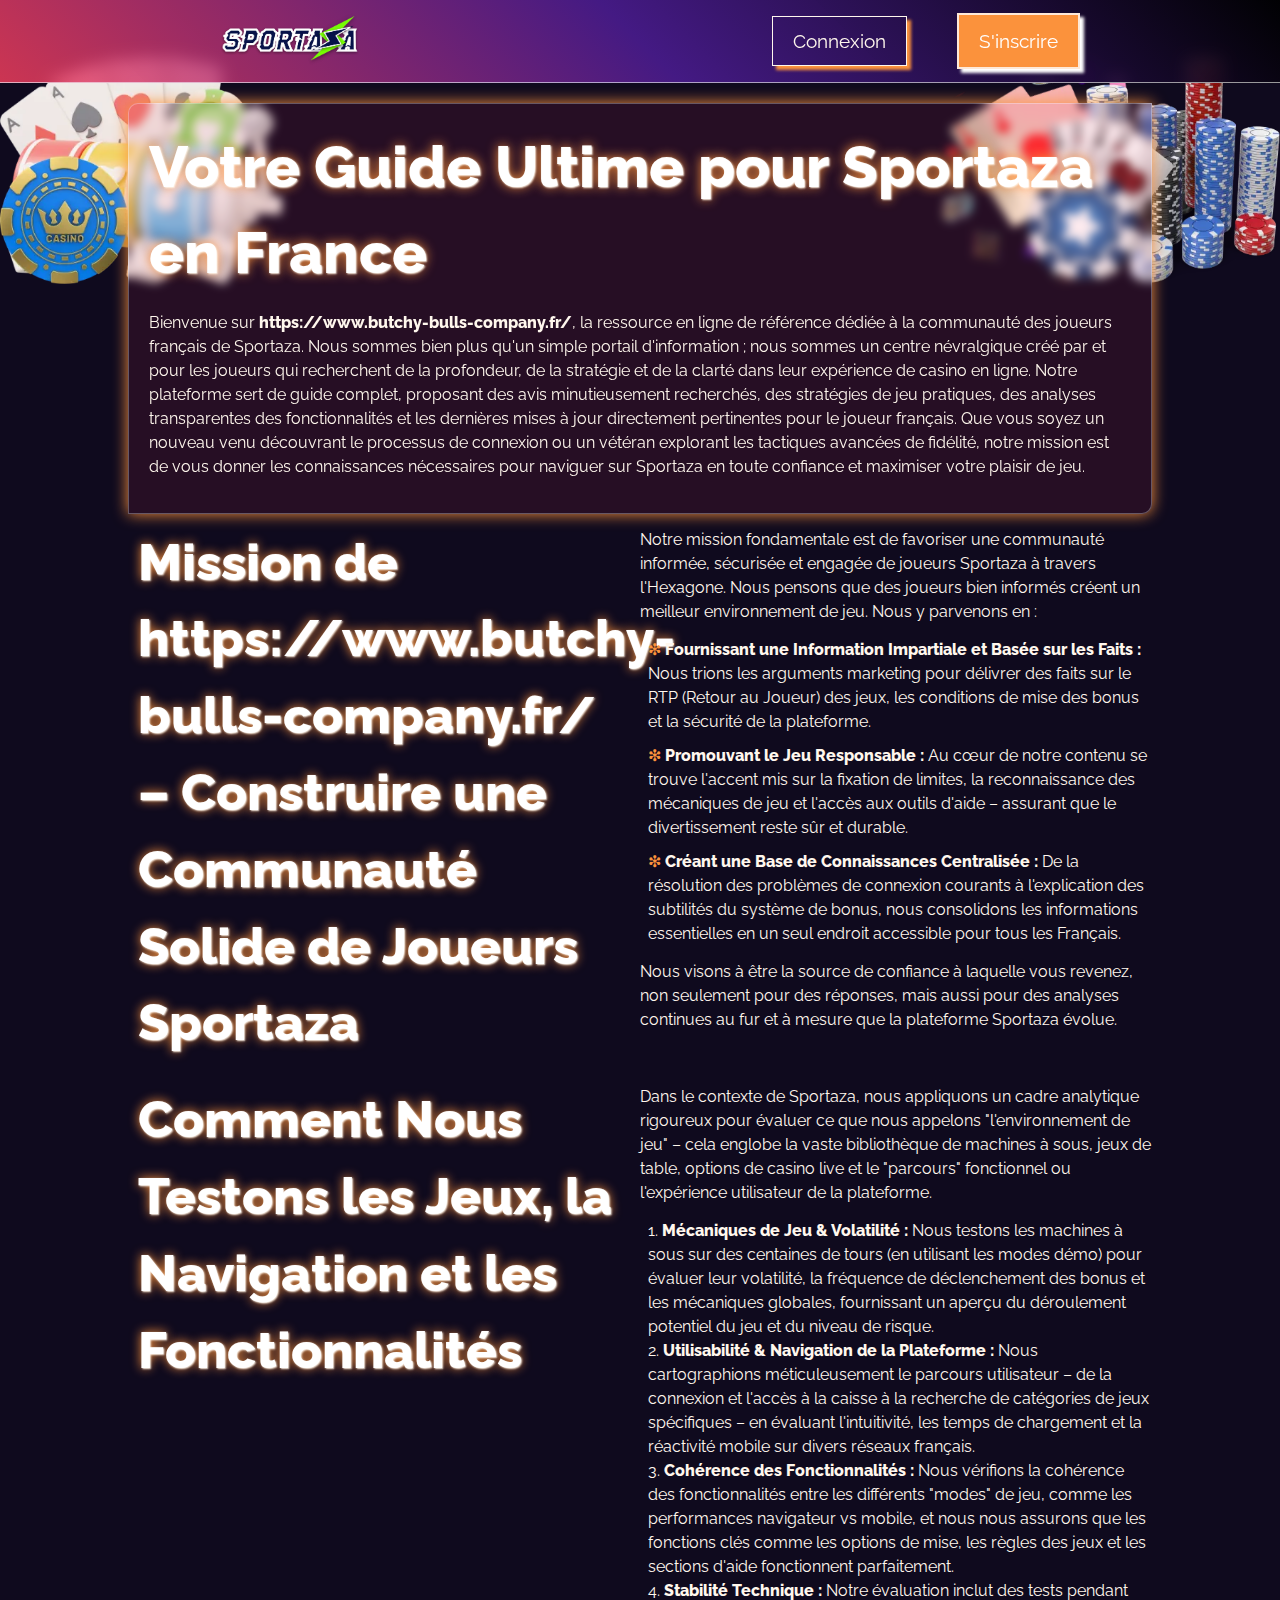
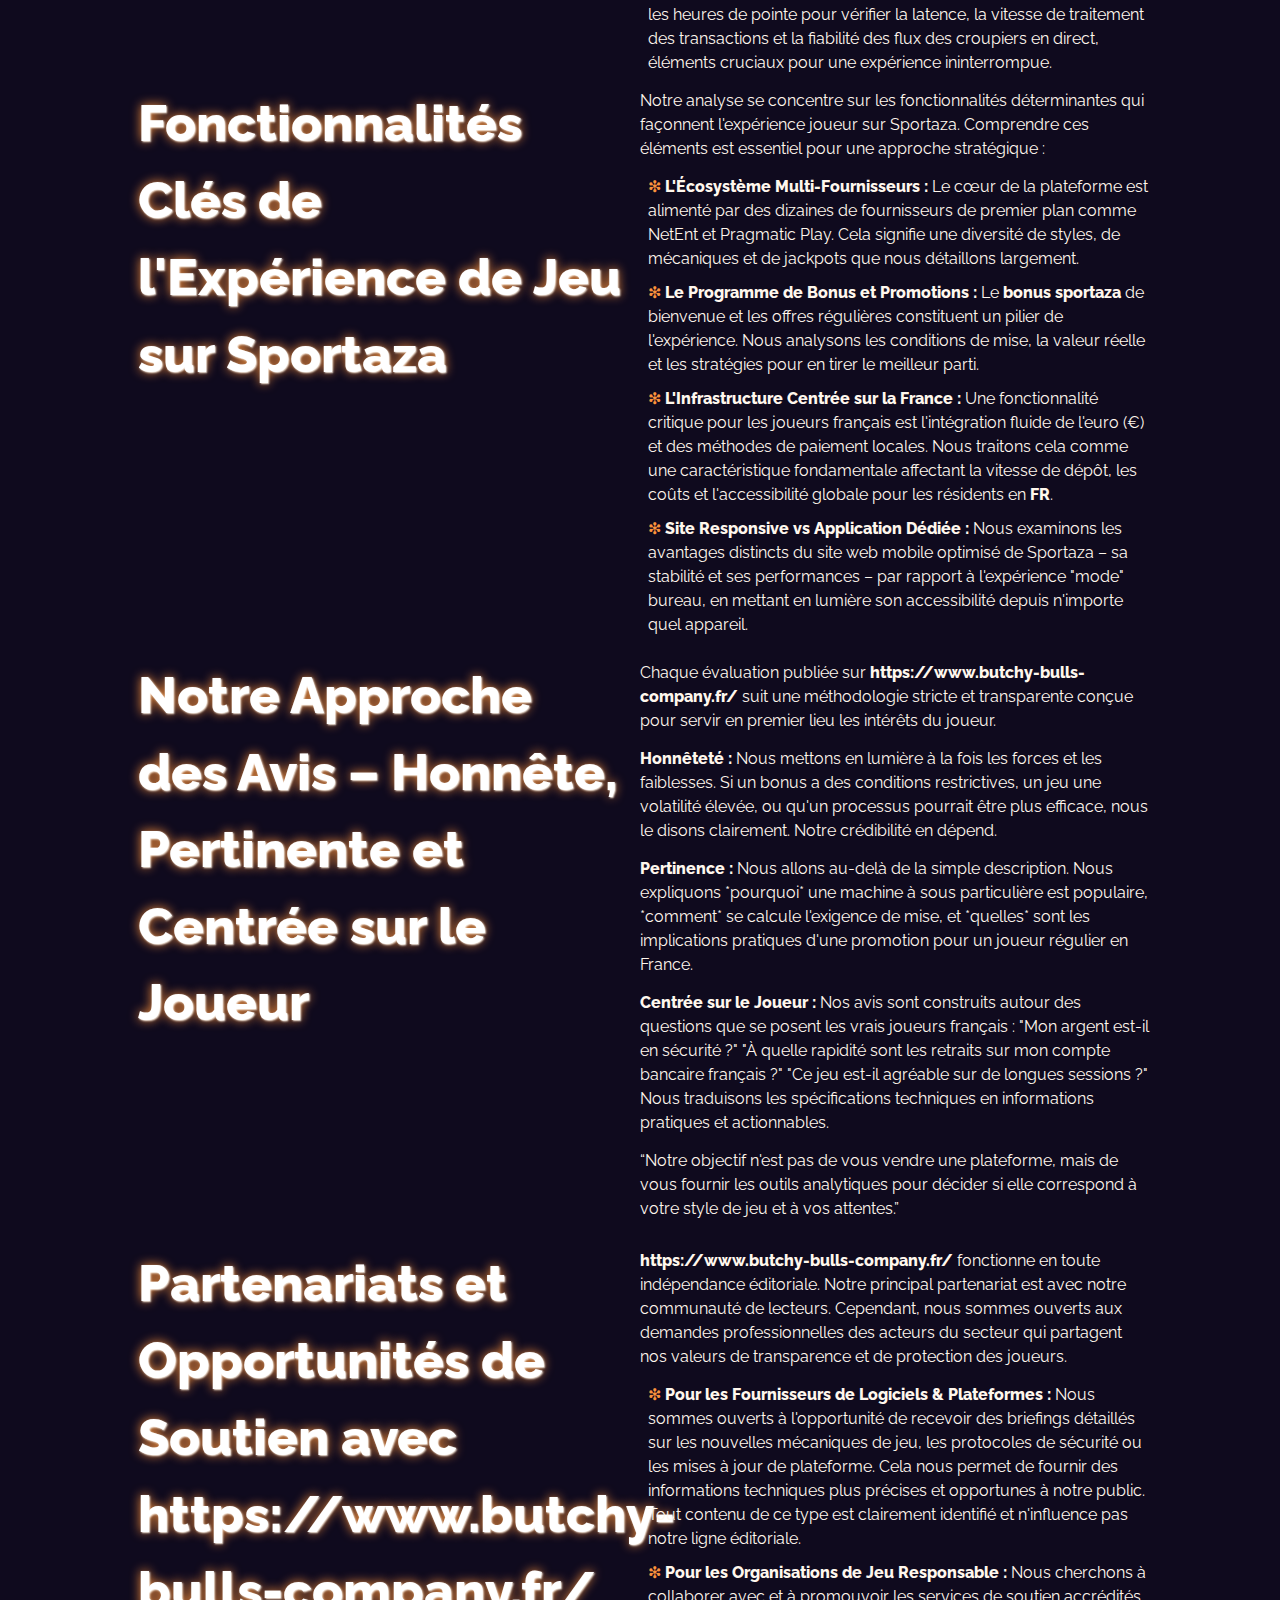
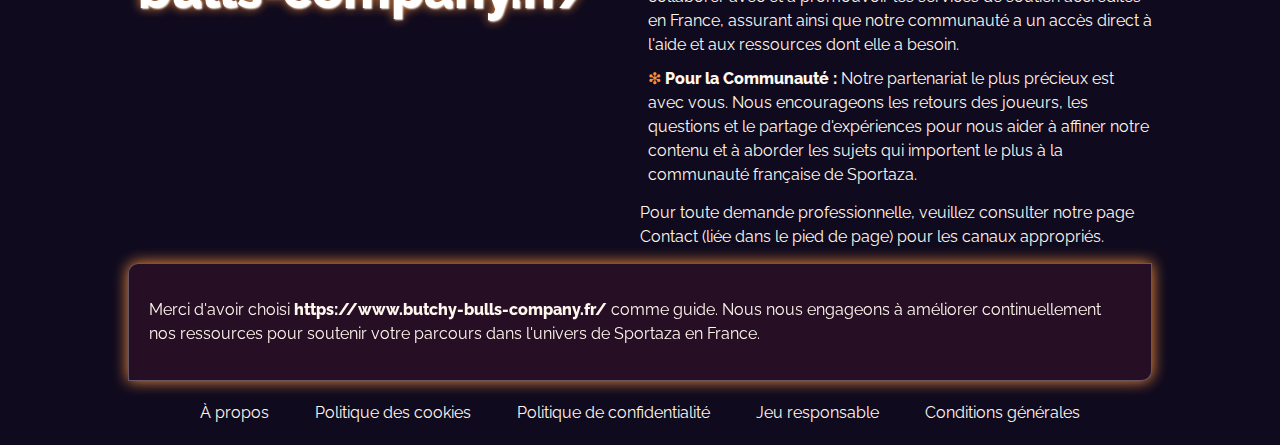
<file: about-us/index.html>
<!DOCTYPE html>
<html lang="fr">

<head>
    <meta charset="UTF-8" />
    <meta name="viewport" content="width=device-width, initial-scale=1.0" />
    <link rel="stylesheet" href="/style.css" />
    <link rel="shortcut icon" href="/favicon.ico" />

    <title>Portail Français N°1 sur Sportaza – Guides & Stratégies</title>
    <meta name="description"
        content="Découvrez tout sur Sportaza : conseils, guides complets, stratégies de jeu et dernières actualités pour les joueurs en France." />

    <link rel="canonical" href="https://www.butchy-bulls-company.fr/about-us/">

    <link rel="apple-touch-icon" sizes="180x180" href="/favicon.ico" />
    <meta name="apple-mobile-web-app-title" content="Sportaza" />

    <meta name="twitter:card" content="summary_large_image" />
    <meta name="twitter:title" content="Votre Guide Ultime pour Sportaza en France" />
    <meta name="twitter:description"
        content="Votre source incontournable pour des guides détaillés, des stratégies expertes et des retours communautaires sur l'expérience Sportaza pour les joueurs français." />
    <meta name="twitter:image" content="https://www.butchy-bulls-company.fr/img/1.webp" />

    <meta property="og:title" content="Votre Guide Ultime pour Sportaza en France" />
    <meta name="og:description"
        content="Nous sommes le portail de référence pour les joueurs français souhaitant maîtriser Sportaza. Explorez nos ressources complètes et rejoignez notre communauté." />
    <meta property="og:type" content="website" />
    <meta property="og:url" content="https://www.butchy-bulls-company.fr/about-us/" />
    <meta property="og:image" content="https://www.butchy-bulls-company.fr/img/1.webp" />
    <meta property="og:locale" content="fr_FR" />

    <script type="application/ld+json">
        {
            "@context": "https://schema.org",
            "@type": "WebPage",
            "url": "https://www.butchy-bulls-company.fr/about-us/",
            "name": "À propos - https://www.butchy-bulls-company.fr/",
            "description": "Découvrez notre mission : être la ressource principale en France pour les guides, avis et analyses communautaires sur Sportaza.",
            "datePublished": "2026-02-06",
            "dateModified": "2026-02-06",
            "publisher": {
                "@type": "Organization",
                "name": "https://www.butchy-bulls-company.fr/",
                "logo": {
                    "@type": "ImageObject",
                    "url": "https://www.butchy-bulls-company.fr/img/logo.webp"
                }
            }
        }
    </script>
</head>

<body>
    <header>
        <div class="logo">
            <a href="/"><img src="/img/logo.webp" alt="Logo officiel du portail Sportaza France" width="180"
                    height="80" /></a>
        </div>
        <div class="header-btn">
            <a href="/play/" rel="nofollow" class="white-btn">Connexion</a>
            <a href="/play/" rel="nofollow" class="green-btn">S'inscrire</a>
        </div>
    </header>

    <main>
        <div class="wraper">
            <div class="promo">
                <h1>Votre Guide Ultime pour Sportaza en France</h1>

                <p class="txt">
                    Bienvenue sur <strong>https://www.butchy-bulls-company.fr/</strong>, la ressource en ligne de
                    référence dédiée à la communauté des joueurs français de Sportaza. Nous sommes bien plus qu'un
                    simple portail d'information ; nous sommes un centre névralgique créé par et pour les joueurs qui
                    recherchent de la profondeur, de la stratégie et de la clarté dans leur expérience de casino en
                    ligne. Notre plateforme sert de guide complet, proposant des avis minutieusement recherchés, des
                    stratégies de jeu pratiques, des analyses transparentes des fonctionnalités et les dernières mises à
                    jour directement pertinentes pour le joueur français. Que vous soyez un nouveau venu découvrant le
                    processus de connexion ou un vétéran explorant les tactiques avancées de fidélité, notre mission est
                    de vous donner les connaissances nécessaires pour naviguer sur Sportaza en toute confiance et
                    maximiser votre plaisir de jeu.
                </p>
            </div>

            <div class="flex">
                <div class="flex-content">
                    <h2>Mission de https://www.butchy-bulls-company.fr/ – Construire une Communauté Solide de Joueurs
                        Sportaza</h2>
                </div>
                <div class="flex-content">
                    <p class="txt">
                        Notre mission fondamentale est de favoriser une communauté informée, sécurisée et engagée de
                        joueurs Sportaza à travers l'Hexagone. Nous pensons que des joueurs bien informés créent un
                        meilleur environnement de jeu. Nous y parvenons en :
                    </p>
                    <ul>
                        <li><strong>Fournissant une Information Impartiale et Basée sur les Faits :</strong> Nous trions
                            les arguments marketing pour délivrer des faits sur le RTP (Retour au Joueur) des jeux, les
                            conditions de mise des bonus et la sécurité de la plateforme.</li>
                        <li><strong>Promouvant le Jeu Responsable :</strong> Au cœur de notre contenu se trouve l'accent
                            mis sur la fixation de limites, la reconnaissance des mécaniques de jeu et l'accès aux
                            outils d'aide – assurant que le divertissement reste sûr et durable.</li>
                        <li><strong>Créant une Base de Connaissances Centralisée :</strong> De la résolution des
                            problèmes de connexion courants à l'explication des subtilités du système de bonus, nous
                            consolidons les informations essentielles en un seul endroit accessible pour tous les
                            Français.</li>
                    </ul>
                    <p class="txt">
                        Nous visons à être la source de confiance à laquelle vous revenez, non seulement pour des
                        réponses, mais aussi pour des analyses continues au fur et à mesure que la plateforme Sportaza
                        évolue.
                    </p>
                </div>
            </div>

            <div class="flex">
                <div class="flex-content">
                    <h2>Comment Nous Testons les Jeux, la Navigation et les Fonctionnalités</h2>
                </div>
                <div class="flex-content">
                    <p class="txt">
                        Dans le contexte de Sportaza, nous appliquons un cadre analytique rigoureux pour évaluer ce que
                        nous appelons "l'environnement de jeu" – cela englobe la vaste bibliothèque de machines à sous,
                        jeux de table, options de casino live et le "parcours" fonctionnel ou l'expérience utilisateur
                        de la plateforme.
                    </p>
                    <ol>
                        <li><strong>Mécaniques de Jeu & Volatilité :</strong> Nous testons les machines à sous sur des
                            centaines de tours (en utilisant les modes démo) pour évaluer leur volatilité, la fréquence
                            de déclenchement des bonus et les mécaniques globales, fournissant un aperçu du déroulement
                            potentiel du jeu et du niveau de risque.</li>
                        <li><strong>Utilisabilité & Navigation de la Plateforme :</strong> Nous cartographions
                            méticuleusement le parcours utilisateur – de la connexion et l'accès à la caisse à la
                            recherche de catégories de jeux spécifiques – en évaluant l'intuitivité, les temps de
                            chargement et la réactivité mobile sur divers réseaux français.</li>
                        <li><strong>Cohérence des Fonctionnalités :</strong> Nous vérifions la cohérence des
                            fonctionnalités entre les différents "modes" de jeu, comme les performances navigateur vs
                            mobile, et nous nous assurons que les fonctions clés comme les options de mise, les règles
                            des jeux et les sections d'aide fonctionnent parfaitement.</li>
                        <li><strong>Stabilité Technique :</strong> Notre évaluation inclut des tests pendant les heures
                            de pointe pour vérifier la latence, la vitesse de traitement des transactions et la
                            fiabilité des flux des croupiers en direct, éléments cruciaux pour une expérience
                            ininterrompue.</li>
                    </ol>
                </div>
            </div>

            <div class="flex">
                <div class="flex-content">
                    <h2>Fonctionnalités Clés de l'Expérience de Jeu sur Sportaza</h2>
                </div>
                <div class="flex-content">
                    <p class="txt">
                        Notre analyse se concentre sur les fonctionnalités déterminantes qui façonnent l'expérience
                        joueur sur Sportaza. Comprendre ces éléments est essentiel pour une approche stratégique :
                    </p>
                    <ul>
                        <li><strong>L'Écosystème Multi-Fournisseurs :</strong> Le cœur de la plateforme est alimenté par
                            des dizaines de fournisseurs de premier plan comme NetEnt et Pragmatic Play. Cela signifie
                            une diversité de styles, de mécaniques et de jackpots que nous détaillons largement.</li>
                        <li><strong>Le Programme de Bonus et Promotions :</strong> Le <strong>bonus sportaza</strong> de
                            bienvenue et les offres régulières constituent un pilier de l'expérience. Nous analysons les
                            conditions de mise, la valeur réelle et les stratégies pour en tirer le meilleur parti.</li>
                        <li><strong>L'Infrastructure Centrée sur la France :</strong> Une fonctionnalité critique pour
                            les joueurs français est l'intégration fluide de l'euro (€) et des méthodes de paiement
                            locales. Nous traitons cela comme une caractéristique fondamentale affectant la vitesse de
                            dépôt, les coûts et l'accessibilité globale pour les résidents en <strong>FR</strong>.</li>
                        <li><strong>Site Responsive vs Application Dédiée :</strong> Nous examinons les avantages
                            distincts du site web mobile optimisé de Sportaza – sa stabilité et ses performances – par
                            rapport à l'expérience "mode" bureau, en mettant en lumière son accessibilité depuis
                            n'importe quel appareil.</li>
                    </ul>
                </div>
            </div>

            <div class="flex">
                <div class="flex-content">
                    <h2>Notre Approche des Avis – Honnête, Pertinente et Centrée sur le Joueur</h2>
                </div>
                <div class="flex-content">
                    <p class="txt">
                        Chaque évaluation publiée sur <strong>https://www.butchy-bulls-company.fr/</strong> suit une
                        méthodologie stricte et transparente conçue pour servir en premier lieu les intérêts du joueur.
                    </p>
                    <p class="txt">
                        <strong>Honnêteté :</strong> Nous mettons en lumière à la fois les forces et les faiblesses. Si
                        un bonus a des conditions restrictives, un jeu une volatilité élevée, ou qu'un processus
                        pourrait être plus efficace, nous le disons clairement. Notre crédibilité en dépend.
                    </p>
                    <p class="txt">
                        <strong>Pertinence :</strong> Nous allons au-delà de la simple description. Nous expliquons
                        *pourquoi* une machine à sous particulière est populaire, *comment* se calcule l'exigence de
                        mise, et *quelles* sont les implications pratiques d'une promotion pour un joueur régulier en
                        France.
                    </p>
                    <p class="txt">
                        <strong>Centrée sur le Joueur :</strong> Nos avis sont construits autour des questions que se
                        posent les vrais joueurs français : "Mon argent est-il en sécurité ?" "À quelle rapidité sont
                        les retraits sur mon compte bancaire français ?" "Ce jeu est-il agréable sur de longues sessions
                        ?" Nous traduisons les spécifications techniques en informations pratiques et actionnables.
                    </p>
                    <blockquote>
                        “Notre objectif n'est pas de vous vendre une plateforme, mais de vous fournir les outils
                        analytiques pour décider si elle correspond à votre style de jeu et à vos attentes.”
                    </blockquote>
                </div>
            </div>

            <div class="flex">
                <div class="flex-content">
                    <h2>Partenariats et Opportunités de Soutien avec https://www.butchy-bulls-company.fr/</h2>
                </div>
                <div class="flex-content">
                    <p class="txt">
                        <strong>https://www.butchy-bulls-company.fr/</strong> fonctionne en toute indépendance
                        éditoriale. Notre principal partenariat est avec notre communauté de lecteurs. Cependant, nous
                        sommes ouverts aux demandes professionnelles des acteurs du secteur qui partagent nos valeurs de
                        transparence et de protection des joueurs.
                    </p>
                    <ul>
                        <li><strong>Pour les Fournisseurs de Logiciels & Plateformes :</strong> Nous sommes ouverts à
                            l'opportunité de recevoir des briefings détaillés sur les nouvelles mécaniques de jeu, les
                            protocoles de sécurité ou les mises à jour de plateforme. Cela nous permet de fournir des
                            informations techniques plus précises et opportunes à notre public. Tout contenu de ce type
                            est clairement identifié et n'influence pas notre ligne éditoriale.</li>
                        <li><strong>Pour les Organisations de Jeu Responsable :</strong> Nous cherchons à collaborer
                            avec et à promouvoir les services de soutien accrédités en France, assurant ainsi que notre
                            communauté a un accès direct à l'aide et aux ressources dont elle a besoin.</li>
                        <li><strong>Pour la Communauté :</strong> Notre partenariat le plus précieux est avec vous. Nous
                            encourageons les retours des joueurs, les questions et le partage d'expériences pour nous
                            aider à affiner notre contenu et à aborder les sujets qui importent le plus à la communauté
                            française de Sportaza.</li>
                    </ul>
                    <p class="txt">
                        Pour toute demande professionnelle, veuillez consulter notre page Contact (liée dans le pied de
                        page) pour les canaux appropriés.
                    </p>
                </div>
            </div>

            <div class="promo">
                <p class="txt">
                    Merci d'avoir choisi <strong>https://www.butchy-bulls-company.fr/</strong> comme guide. Nous nous
                    engageons à améliorer continuellement nos ressources pour soutenir votre parcours dans l'univers de
                    Sportaza en France.
                </p>
            </div>
        </div>
    </main>

    <footer>
        <div class="flex">
            <a href="/about-us/">À propos</a>
            <a href="/cookie-policy/">Politique des cookies</a>
            <a href="/privacy-policy/">Politique de confidentialité</a>
            <a href="/responsible-gambling/">Jeu responsable</a>
            <a href="/terms-and-conditions/">Conditions générales</a>
        </div>
    </footer>
</body>

</html>
</file>
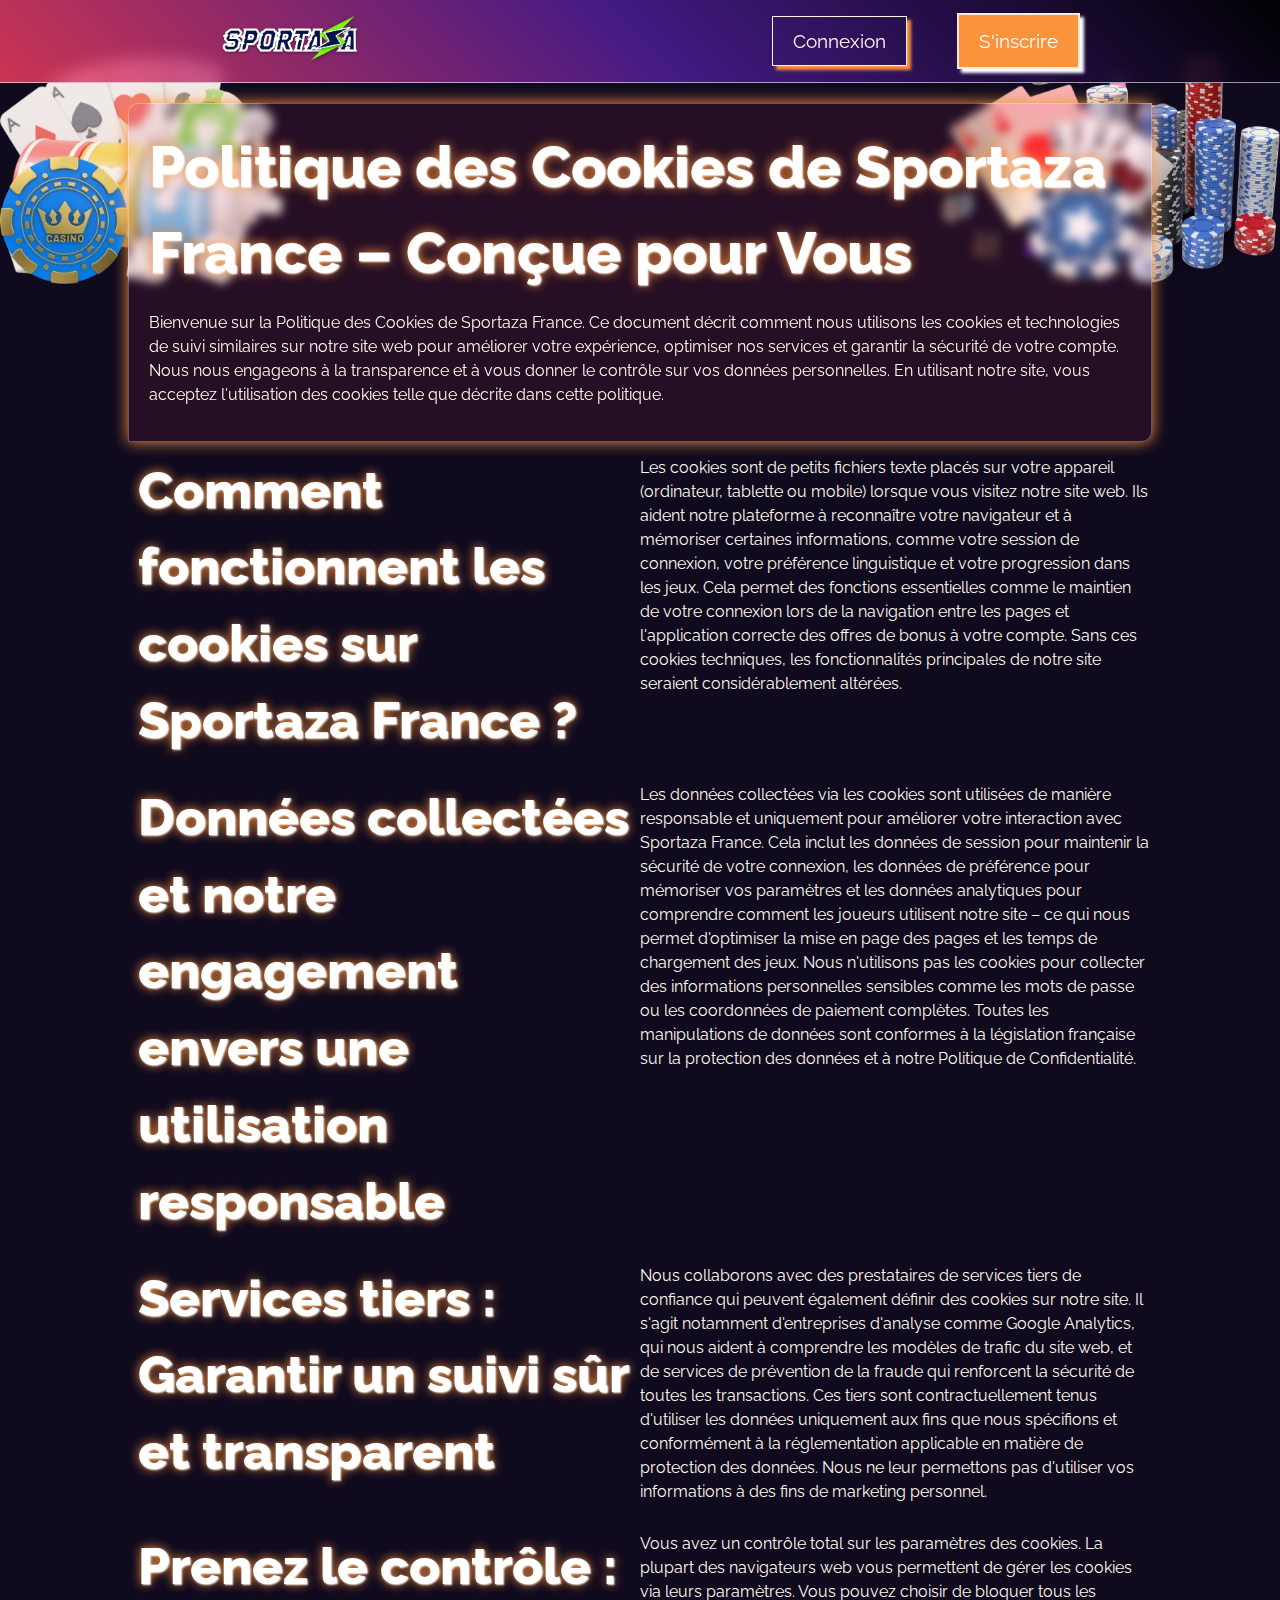
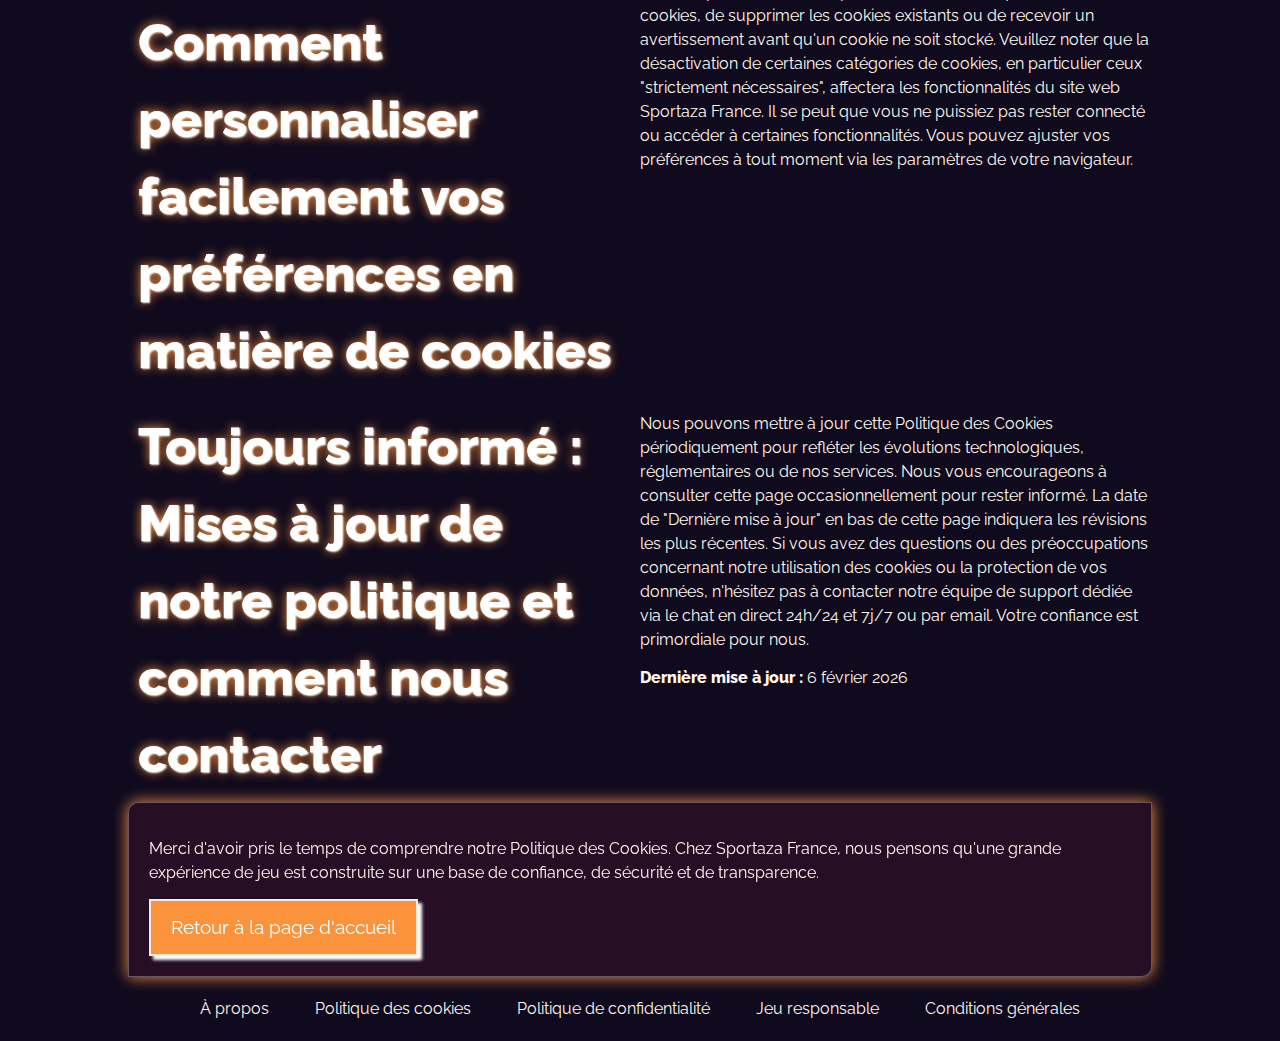
<file: cookie-policy/index.html>
<!DOCTYPE html>
<html lang="fr">

<head>
    <meta charset="UTF-8" />
    <meta name="viewport" content="width=device-width, initial-scale=1.0" />
    <link rel="stylesheet" href="/style.css" />
    <link rel="shortcut icon" href="/favicon.ico" />

    <title>Sportaza France – Votre confidentialité est notre priorité</title>
    <meta name="description"
        content="Chez Sportaza France nous nous engageons à protéger vos données. Découvrez comment les cookies améliorent votre expérience tout en garantissant la sécurité de vos informations personnelles avec une transparence totale." />

    <link rel="canonical" href="https://www.butchy-bulls-company.fr/cookie-policy/" />

    <link rel="apple-touch-icon" sizes="180x180" href="/favicon.ico" />
    <meta name="apple-mobile-web-app-title" content="Sportaza" />

    <meta name="twitter:card" content="summary" />
    <meta name="twitter:title" content="Sportaza France – Votre confidentialité est notre priorité" />
    <meta name="twitter:description"
        content="Chez Sportaza France nous nous engageons à protéger vos données. Découvrez comment les cookies améliorent votre expérience tout en garantissant la sécurité de vos informations personnelles avec une transparence totale." />

    <meta property="og:title" content="Sportaza France – Votre confidentialité est notre priorité" />
    <meta name="og:description"
        content="Chez Sportaza France nous nous engageons à protéger vos données. Découvrez comment les cookies améliorent votre expérience tout en garantissant la sécurité de vos informations personnelles avec une transparence totale." />
    <meta property="og:type" content="website" />
    <meta property="og:url" content="https://www.butchy-bulls-company.fr/cookie-policy/" />
    <meta property="og:locale" content="fr_FR" />

    <script type="application/ld+json">
        {
            "@context": "https://schema.org",
            "@type": "WebPage",
            "name": "Politique des cookies de Sportaza France",
            "description": "Informations détaillées sur la manière dont Sportaza France utilise les cookies pour améliorer l'expérience utilisateur tout en protégeant la vie privée.",
            "url": "https://www.butchy-bulls-company.fr/cookie-policy/"
        }
    </script>
</head>

<body>
    <header>
        <div class="logo">
            <a href="/"><img src="/img/logo.webp" alt="Logo officiel du portail Sportaza France" width="180"
                    height="80" /></a>
        </div>
        <div class="header-btn">
            <a href="/play/" rel="nofollow" class="white-btn">Connexion</a>
            <a href="/play/" rel="nofollow" class="green-btn">S'inscrire</a>
        </div>
    </header>

    <main>
        <div class="wraper">
            <div class="promo">
                <h1>Politique des Cookies de Sportaza France – Conçue pour Vous</h1>
                <p class="txt">
                    Bienvenue sur la Politique des Cookies de Sportaza France. Ce document décrit comment nous utilisons
                    les cookies et technologies de suivi similaires sur notre site web pour améliorer votre expérience,
                    optimiser nos services et garantir la sécurité de votre compte. Nous nous engageons à la
                    transparence et à vous donner le contrôle sur vos données personnelles. En utilisant notre site,
                    vous acceptez l'utilisation des cookies telle que décrite dans cette politique.
                </p>
            </div>

            <div class="flex">
                <div class="flex-content">
                    <h2>Comment fonctionnent les cookies sur Sportaza France ?</h2>
                </div>
                <div class="flex-content">
                    <p class="txt">
                        Les cookies sont de petits fichiers texte placés sur votre appareil (ordinateur, tablette ou
                        mobile) lorsque vous visitez notre site web. Ils aident notre plateforme à reconnaître votre
                        navigateur et à mémoriser certaines informations, comme votre session de connexion, votre
                        préférence linguistique et votre progression dans les jeux. Cela permet des fonctions
                        essentielles comme le maintien de votre connexion lors de la navigation entre les pages et
                        l'application correcte des offres de bonus à votre compte. Sans ces cookies techniques, les
                        fonctionnalités principales de notre site seraient considérablement altérées.
                    </p>
                </div>
            </div>

            <div class="flex">
                <div class="flex-content">
                    <h2>Données collectées et notre engagement envers une utilisation responsable</h2>
                </div>
                <div class="flex-content">
                    <p class="txt">
                        Les données collectées via les cookies sont utilisées de manière responsable et uniquement pour
                        améliorer votre interaction avec Sportaza France. Cela inclut les données de session pour
                        maintenir la sécurité de votre connexion, les données de préférence pour mémoriser vos
                        paramètres et les données analytiques pour comprendre comment les joueurs utilisent notre site –
                        ce qui nous permet d'optimiser la mise en page des pages et les temps de chargement des jeux.
                        Nous n'utilisons pas les cookies pour collecter des informations personnelles sensibles comme
                        les mots de passe ou les coordonnées de paiement complètes. Toutes les manipulations de données
                        sont conformes à la législation française sur la protection des données et à notre <a
                            href="/privacy-policy/">Politique de Confidentialité</a>.
                    </p>
                </div>
            </div>

            <div class="flex">
                <div class="flex-content">
                    <h2>Services tiers : Garantir un suivi sûr et transparent</h2>
                </div>
                <div class="flex-content">
                    <p class="txt">
                        Nous collaborons avec des prestataires de services tiers de confiance qui peuvent également
                        définir des cookies sur notre site. Il s'agit notamment d'entreprises d'analyse comme Google
                        Analytics, qui nous aident à comprendre les modèles de trafic du site web, et de services de
                        prévention de la fraude qui renforcent la sécurité de toutes les transactions. Ces tiers sont
                        contractuellement tenus d'utiliser les données uniquement aux fins que nous spécifions et
                        conformément à la réglementation applicable en matière de protection des données. Nous ne leur
                        permettons pas d'utiliser vos informations à des fins de marketing personnel.
                    </p>
                </div>
            </div>

            <div class="flex">
                <div class="flex-content">
                    <h2>Prenez le contrôle : Comment personnaliser facilement vos préférences en matière de cookies</h2>
                </div>
                <div class="flex-content">
                    <p class="txt">
                        Vous avez un contrôle total sur les paramètres des cookies. La plupart des navigateurs web vous
                        permettent de gérer les cookies via leurs paramètres. Vous pouvez choisir de bloquer tous les
                        cookies, de supprimer les cookies existants ou de recevoir un avertissement avant qu'un cookie
                        ne soit stocké. Veuillez noter que la désactivation de certaines catégories de cookies, en
                        particulier ceux "strictement nécessaires", affectera les fonctionnalités du site web Sportaza
                        France. Il se peut que vous ne puissiez pas rester connecté ou accéder à certaines
                        fonctionnalités. Vous pouvez ajuster vos préférences à tout moment via les paramètres de votre
                        navigateur.
                    </p>
                </div>
            </div>

            <div class="flex">
                <div class="flex-content">
                    <h2>Toujours informé : Mises à jour de notre politique et comment nous contacter</h2>
                </div>
                <div class="flex-content">
                    <p class="txt">
                        Nous pouvons mettre à jour cette Politique des Cookies périodiquement pour refléter les
                        évolutions technologiques, réglementaires ou de nos services. Nous vous encourageons à consulter
                        cette page occasionnellement pour rester informé. La date de "Dernière mise à jour" en bas de
                        cette page indiquera les révisions les plus récentes. Si vous avez des questions ou des
                        préoccupations concernant notre utilisation des cookies ou la protection de vos données,
                        n'hésitez pas à contacter notre équipe de support dédiée via le chat en direct 24h/24 et 7j/7 ou
                        par email. Votre confiance est primordiale pour nous.
                    </p>
                    <p class="txt"><strong>Dernière mise à jour :</strong> 6 février 2026</p>
                </div>
            </div>

            <div class="promo">
                <p class="txt">
                    Merci d'avoir pris le temps de comprendre notre Politique des Cookies. Chez Sportaza France, nous
                    pensons qu'une grande expérience de jeu est construite sur une base de confiance, de sécurité et de
                    transparence.
                </p>
                <a href="/" class="green-btn">Retour à la page d'accueil</a>
            </div>
        </div>
    </main>

    <footer>
        <div class="flex">
            <a href="/about-us/">À propos</a>
            <a href="/cookie-policy/">Politique des cookies</a>
            <a href="/privacy-policy/">Politique de confidentialité</a>
            <a href="/responsible-gambling/">Jeu responsable</a>
            <a href="/terms-and-conditions/">Conditions générales</a>
        </div>
    </footer>
</body>

</html>
</file>
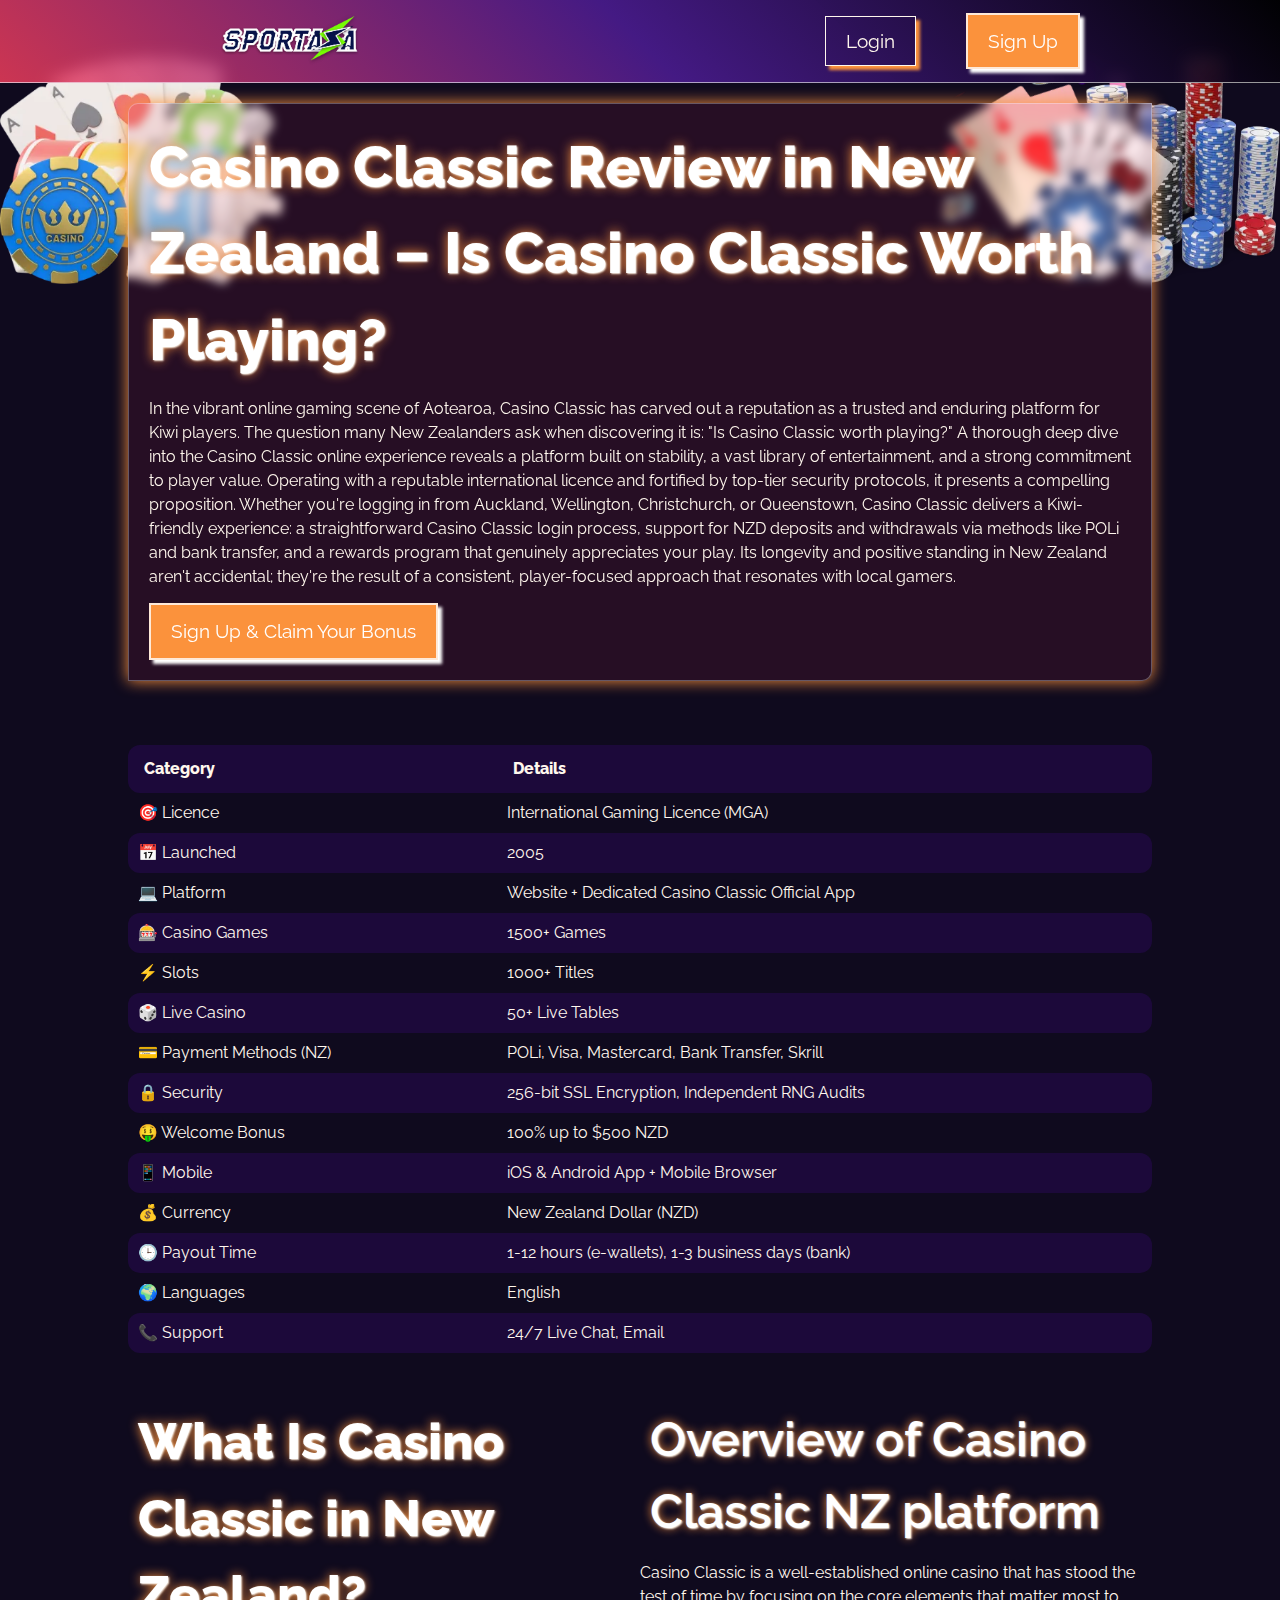
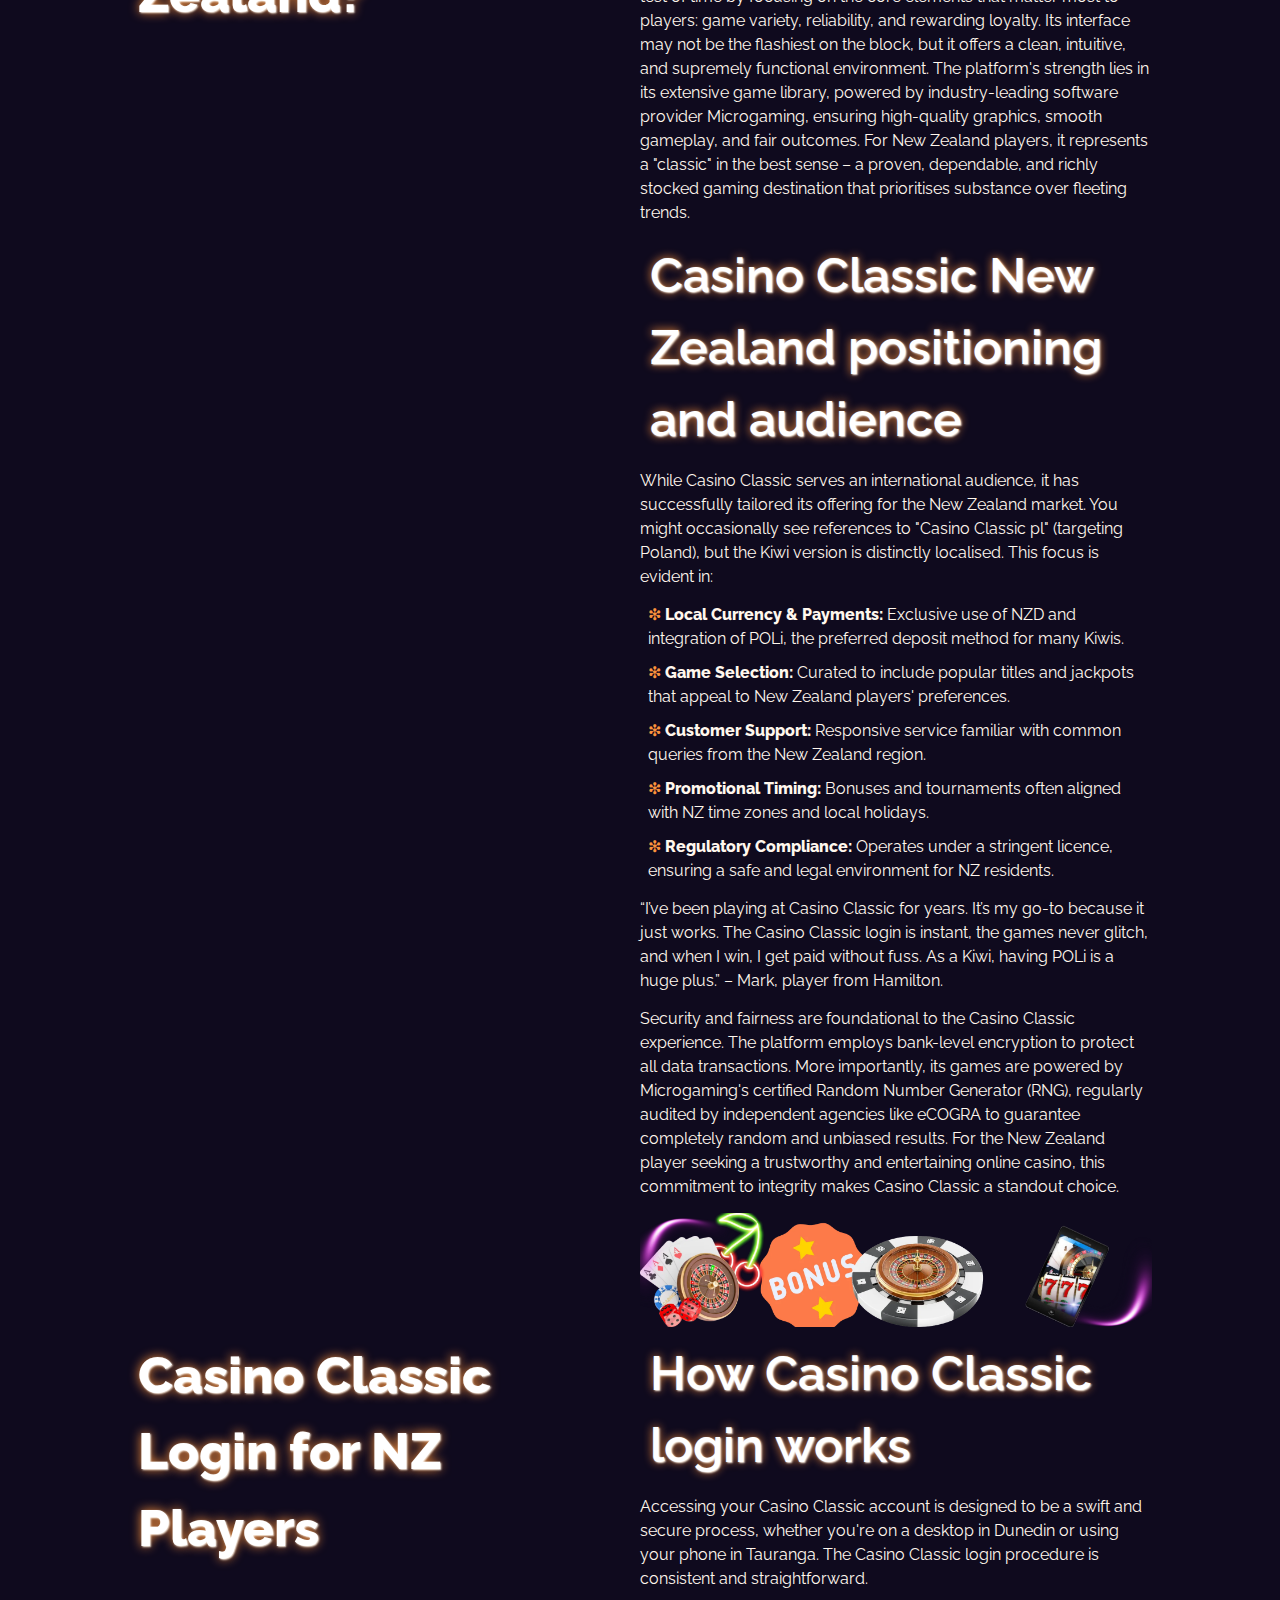
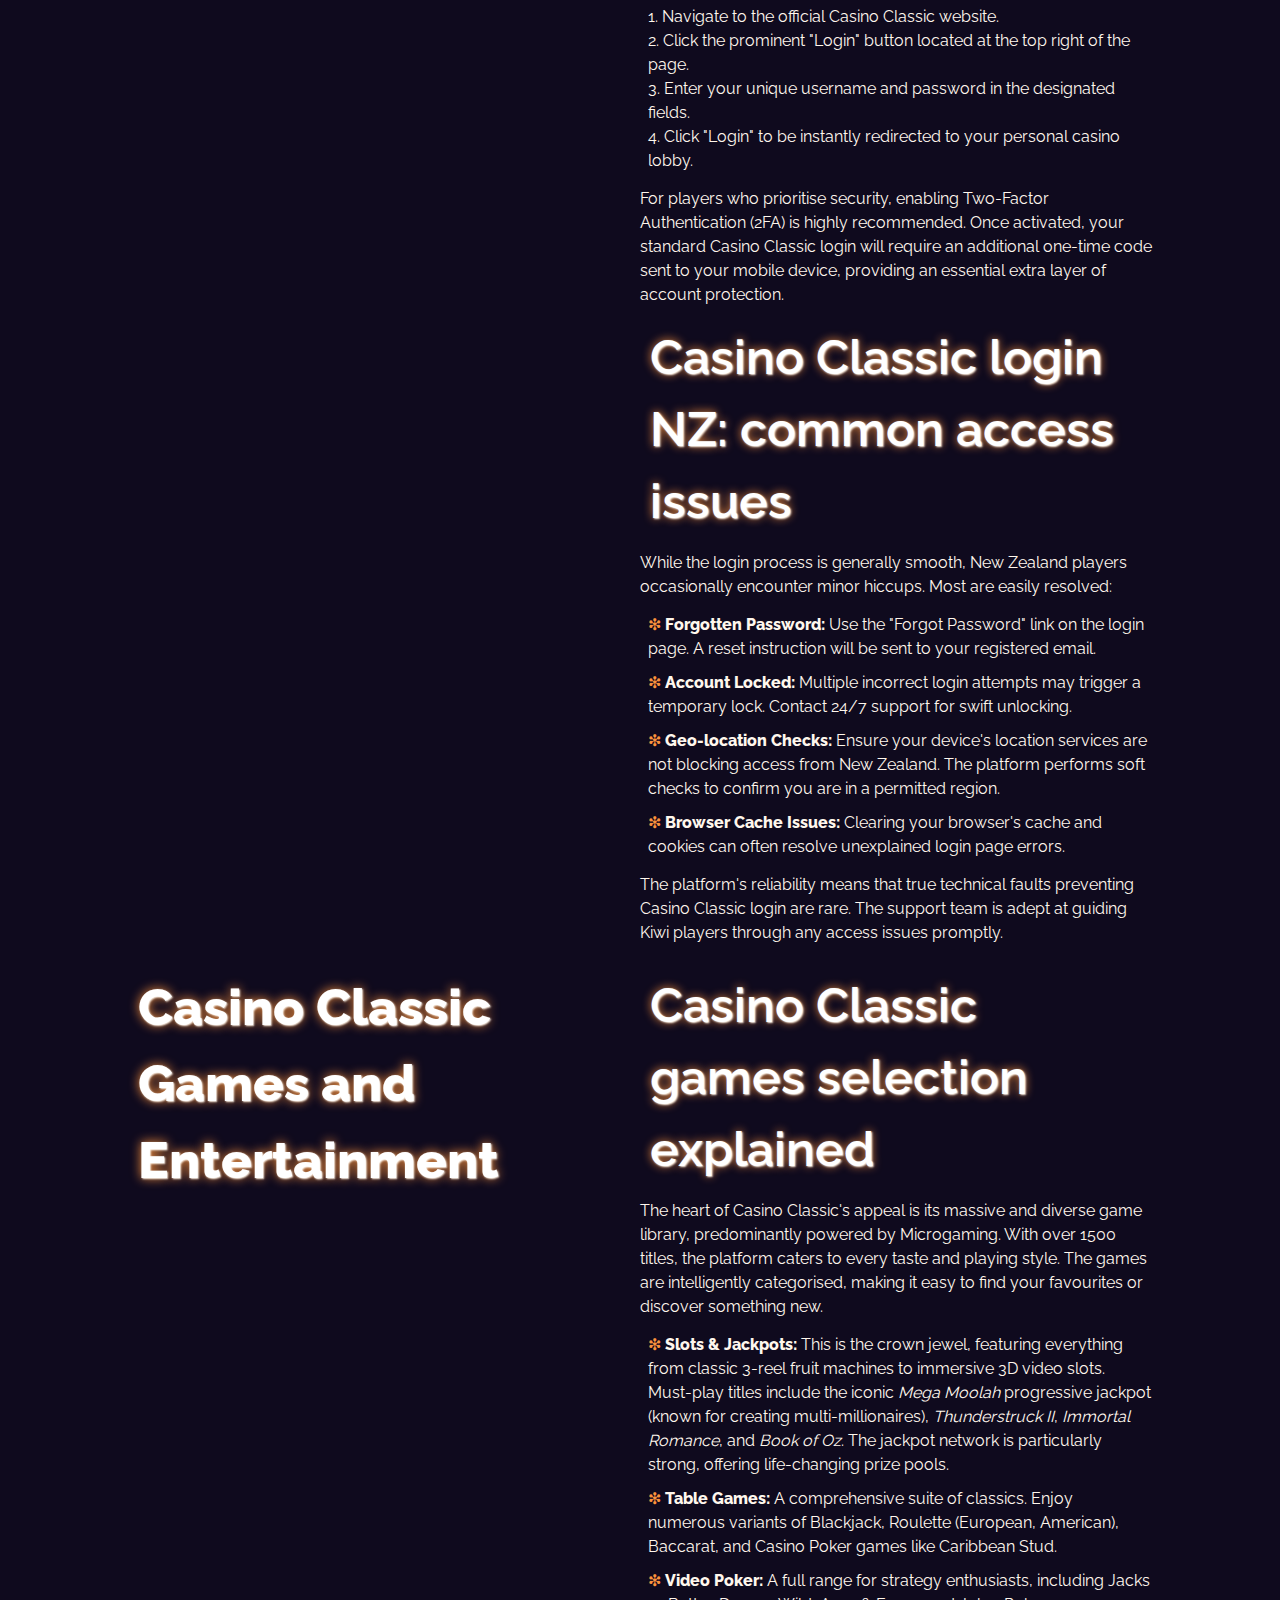
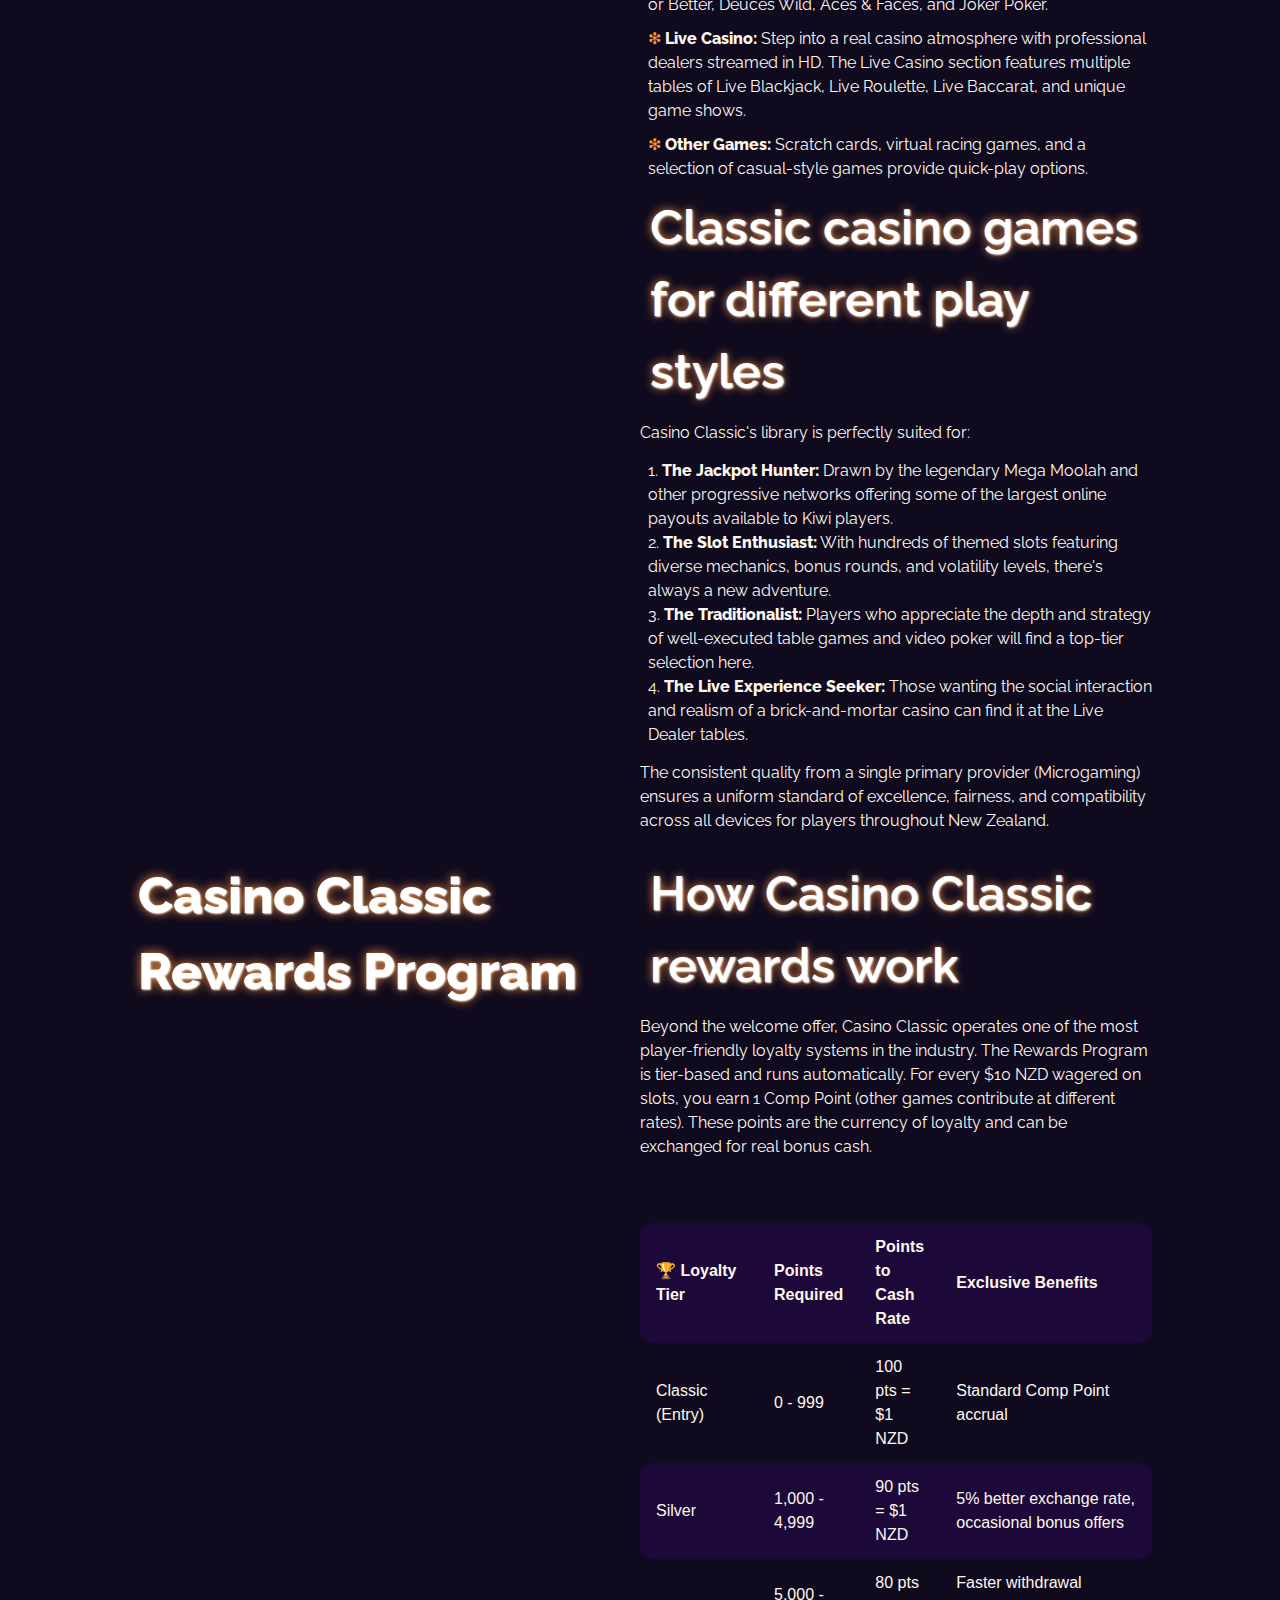
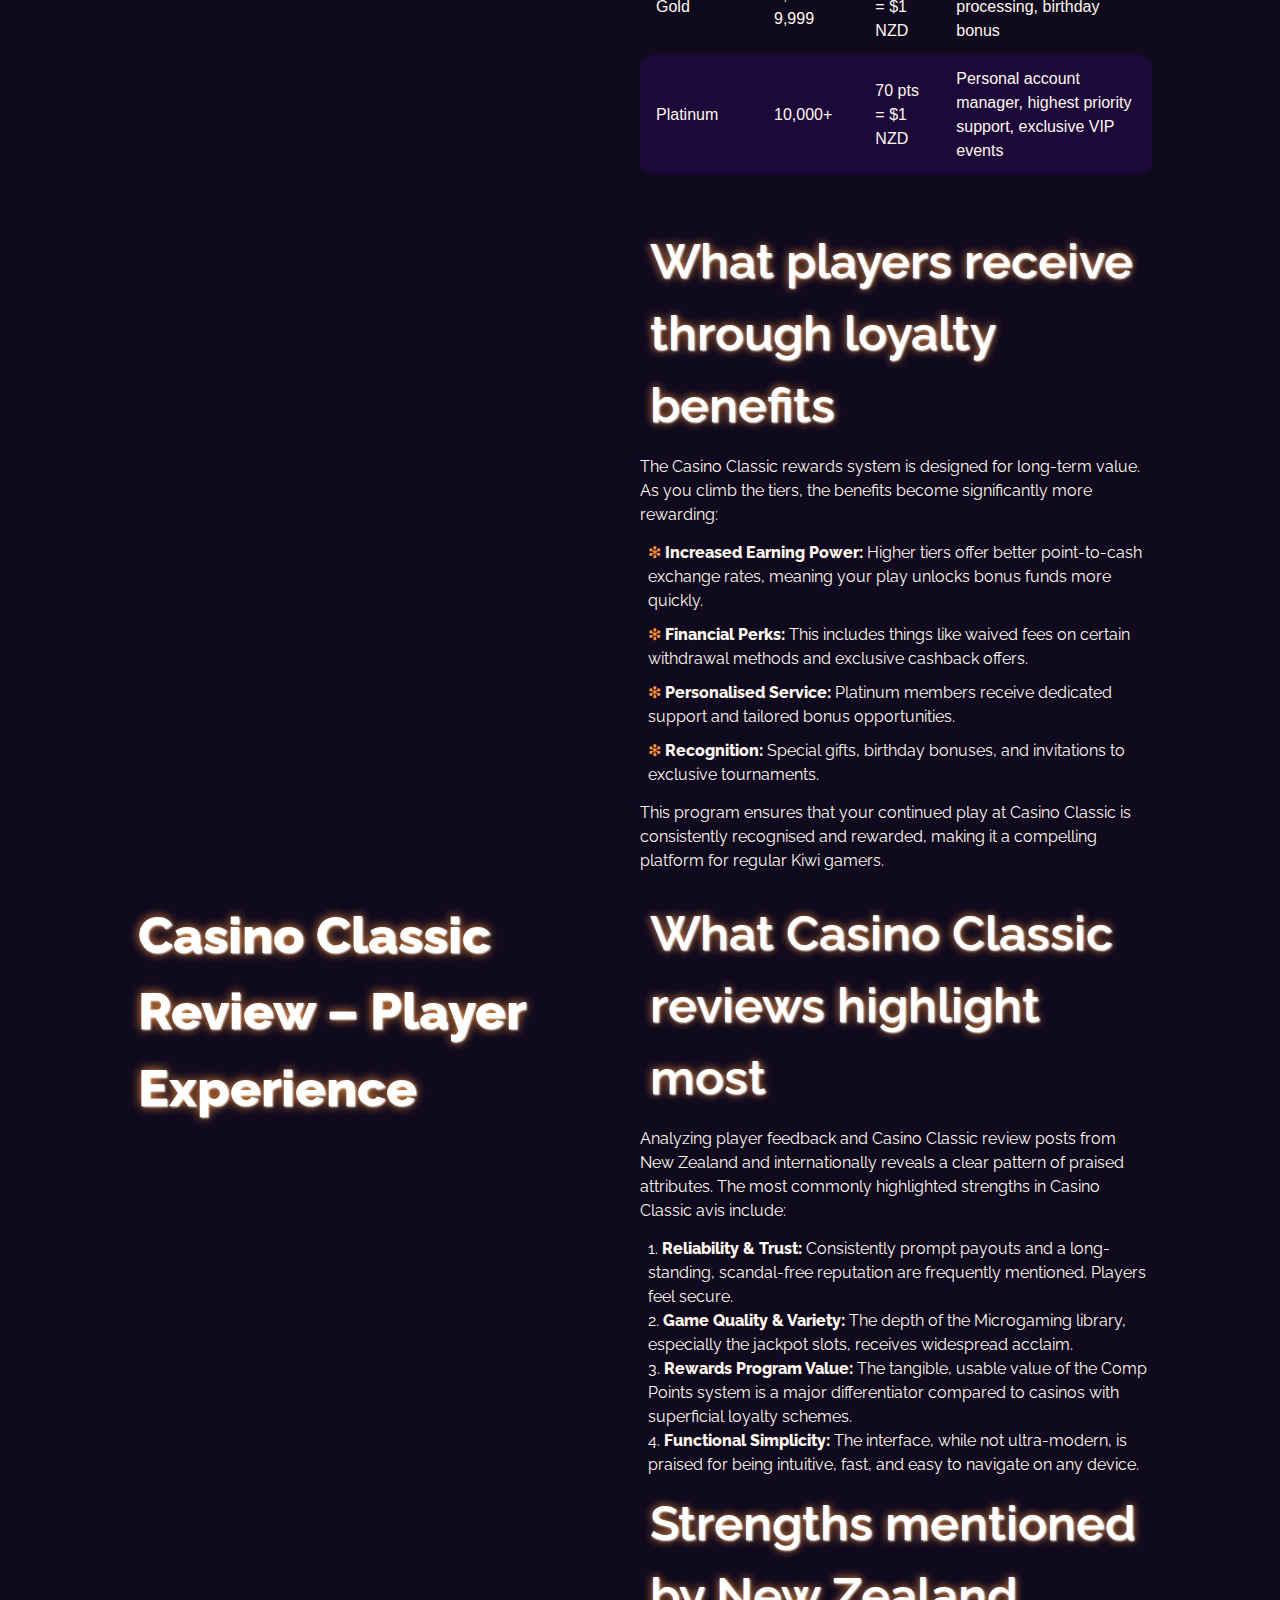
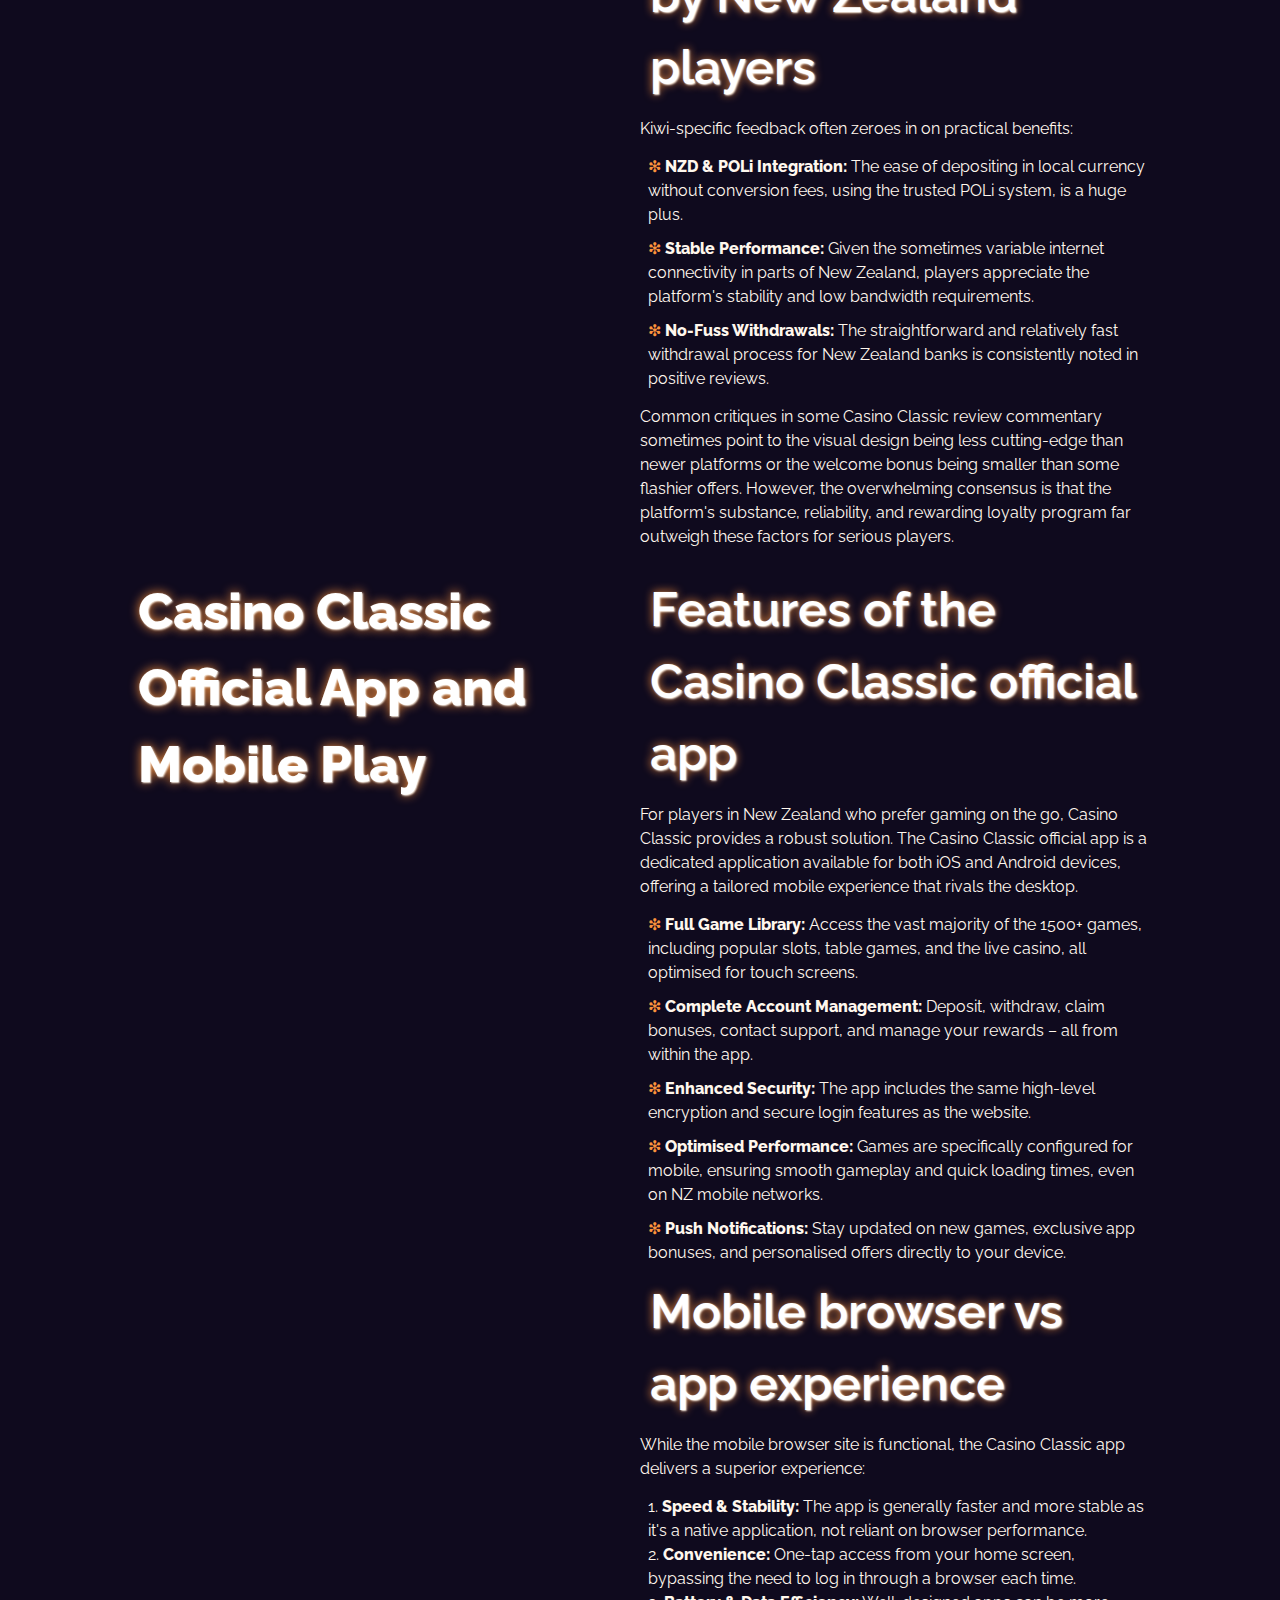
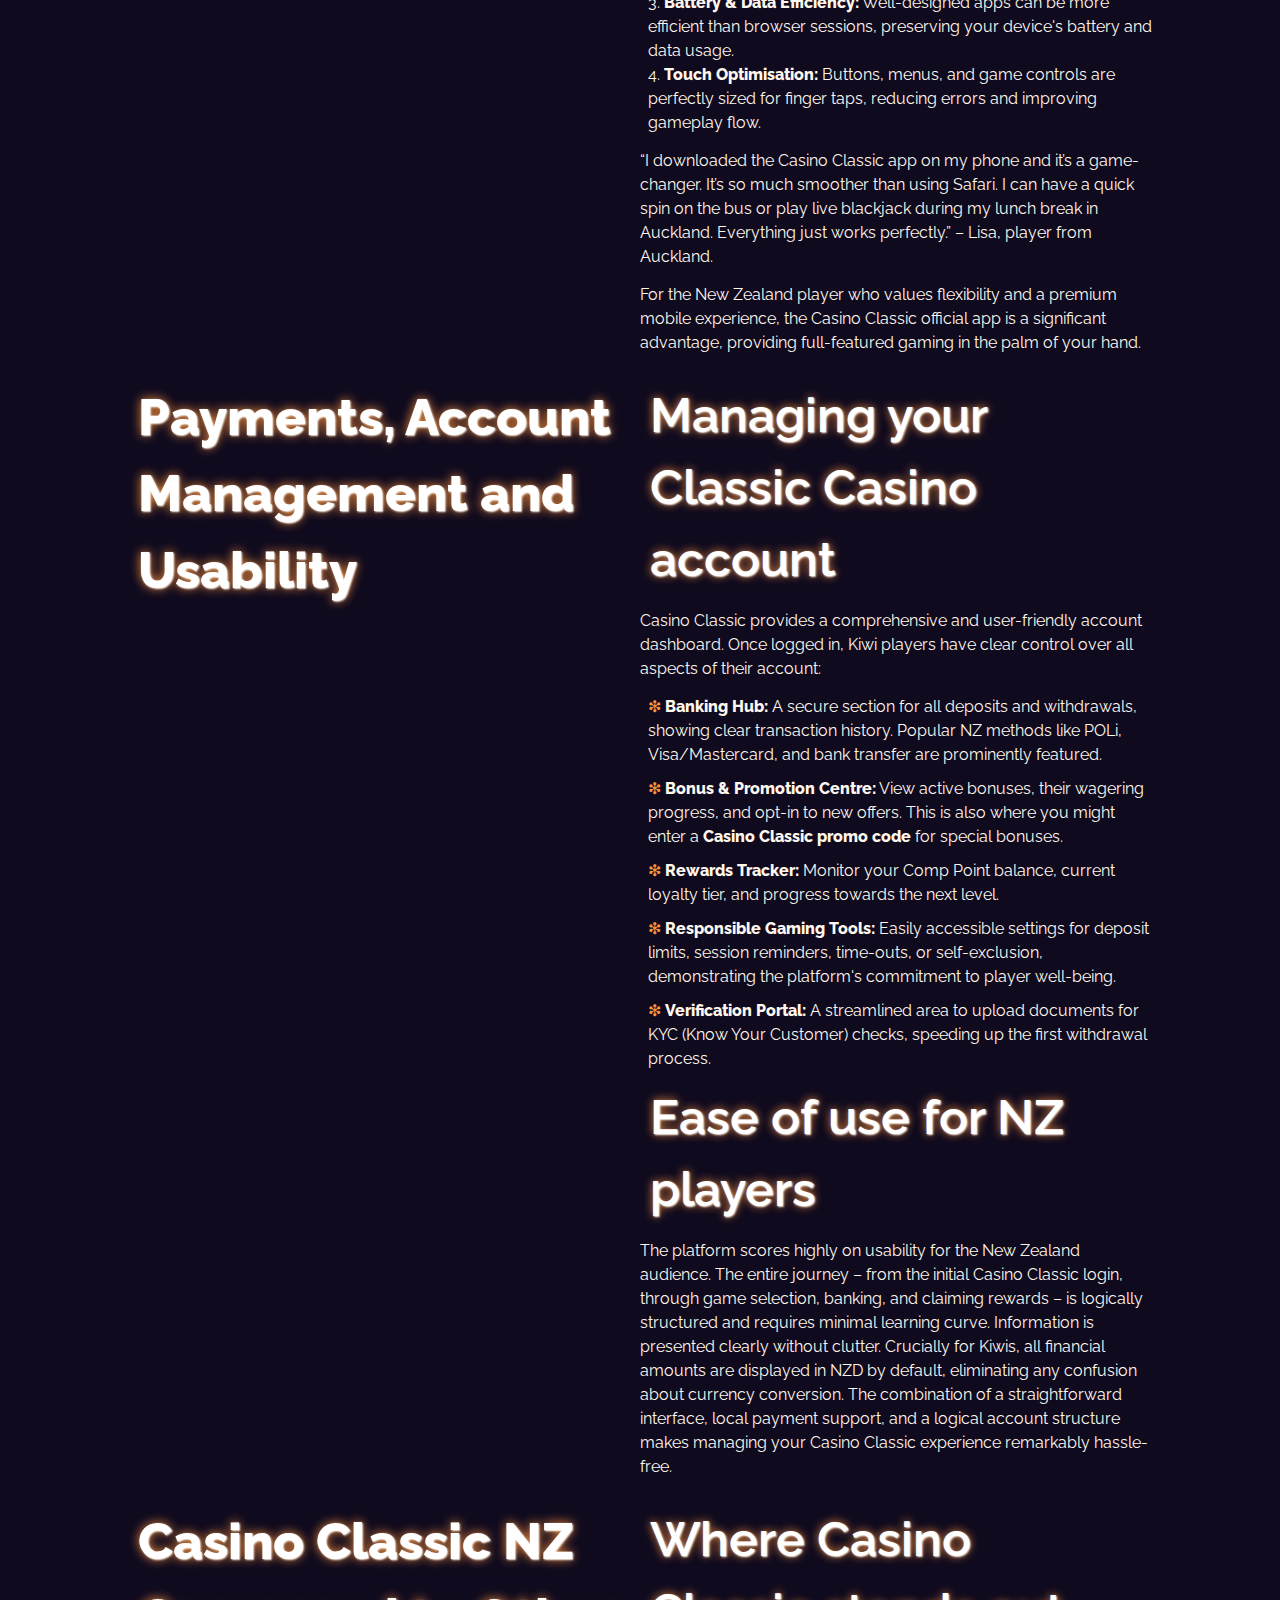
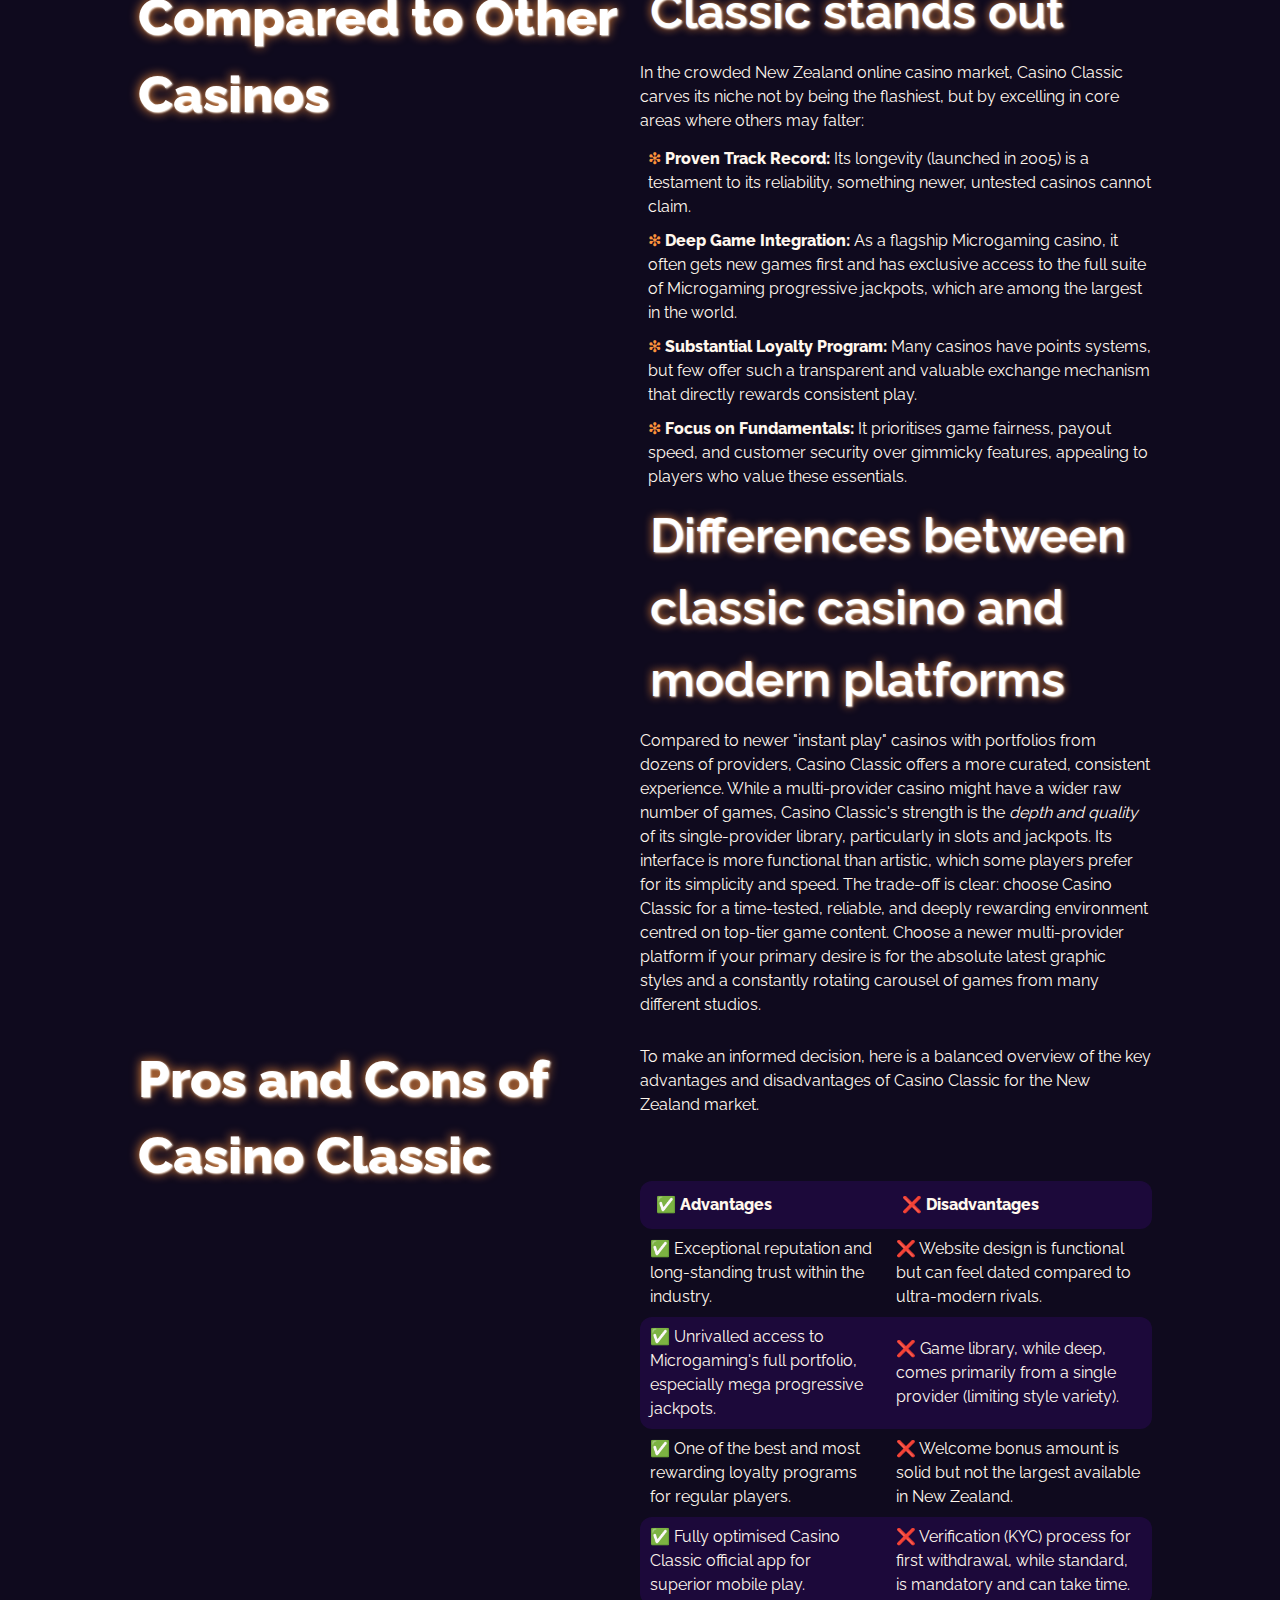
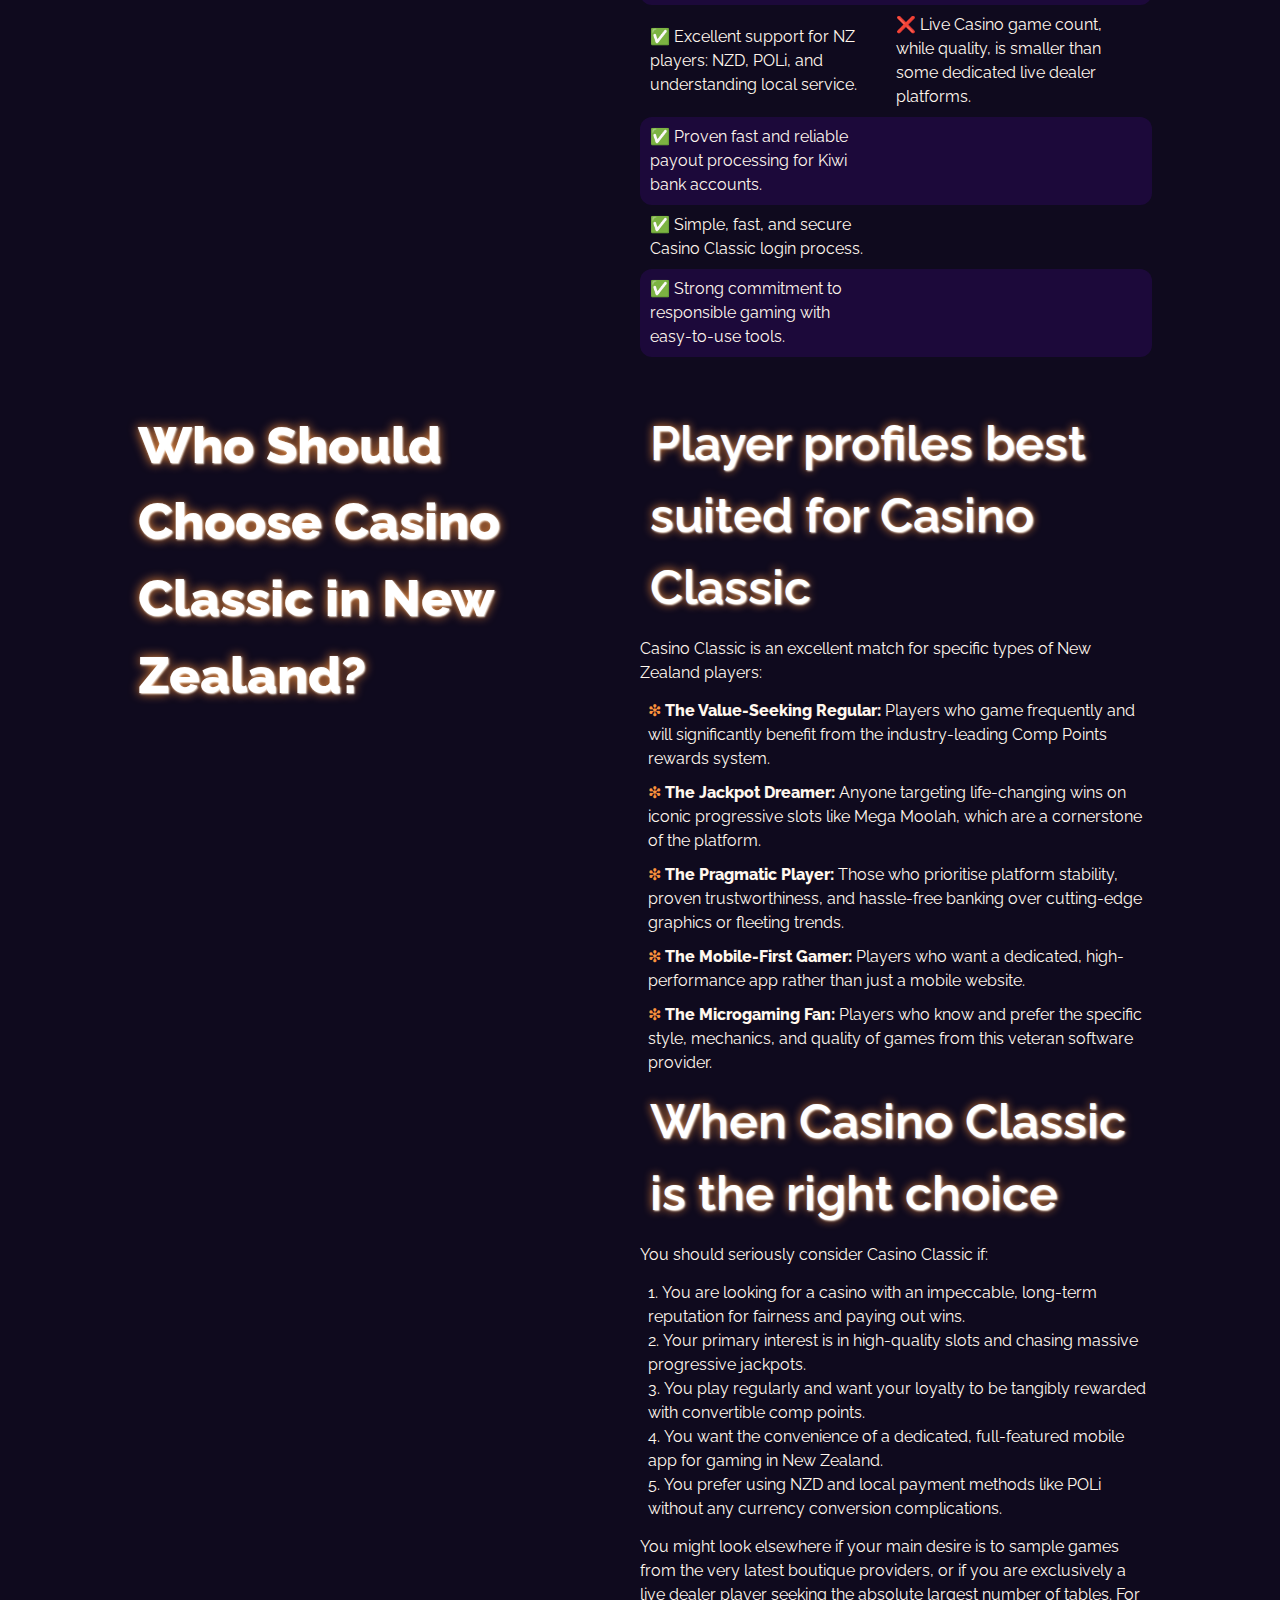
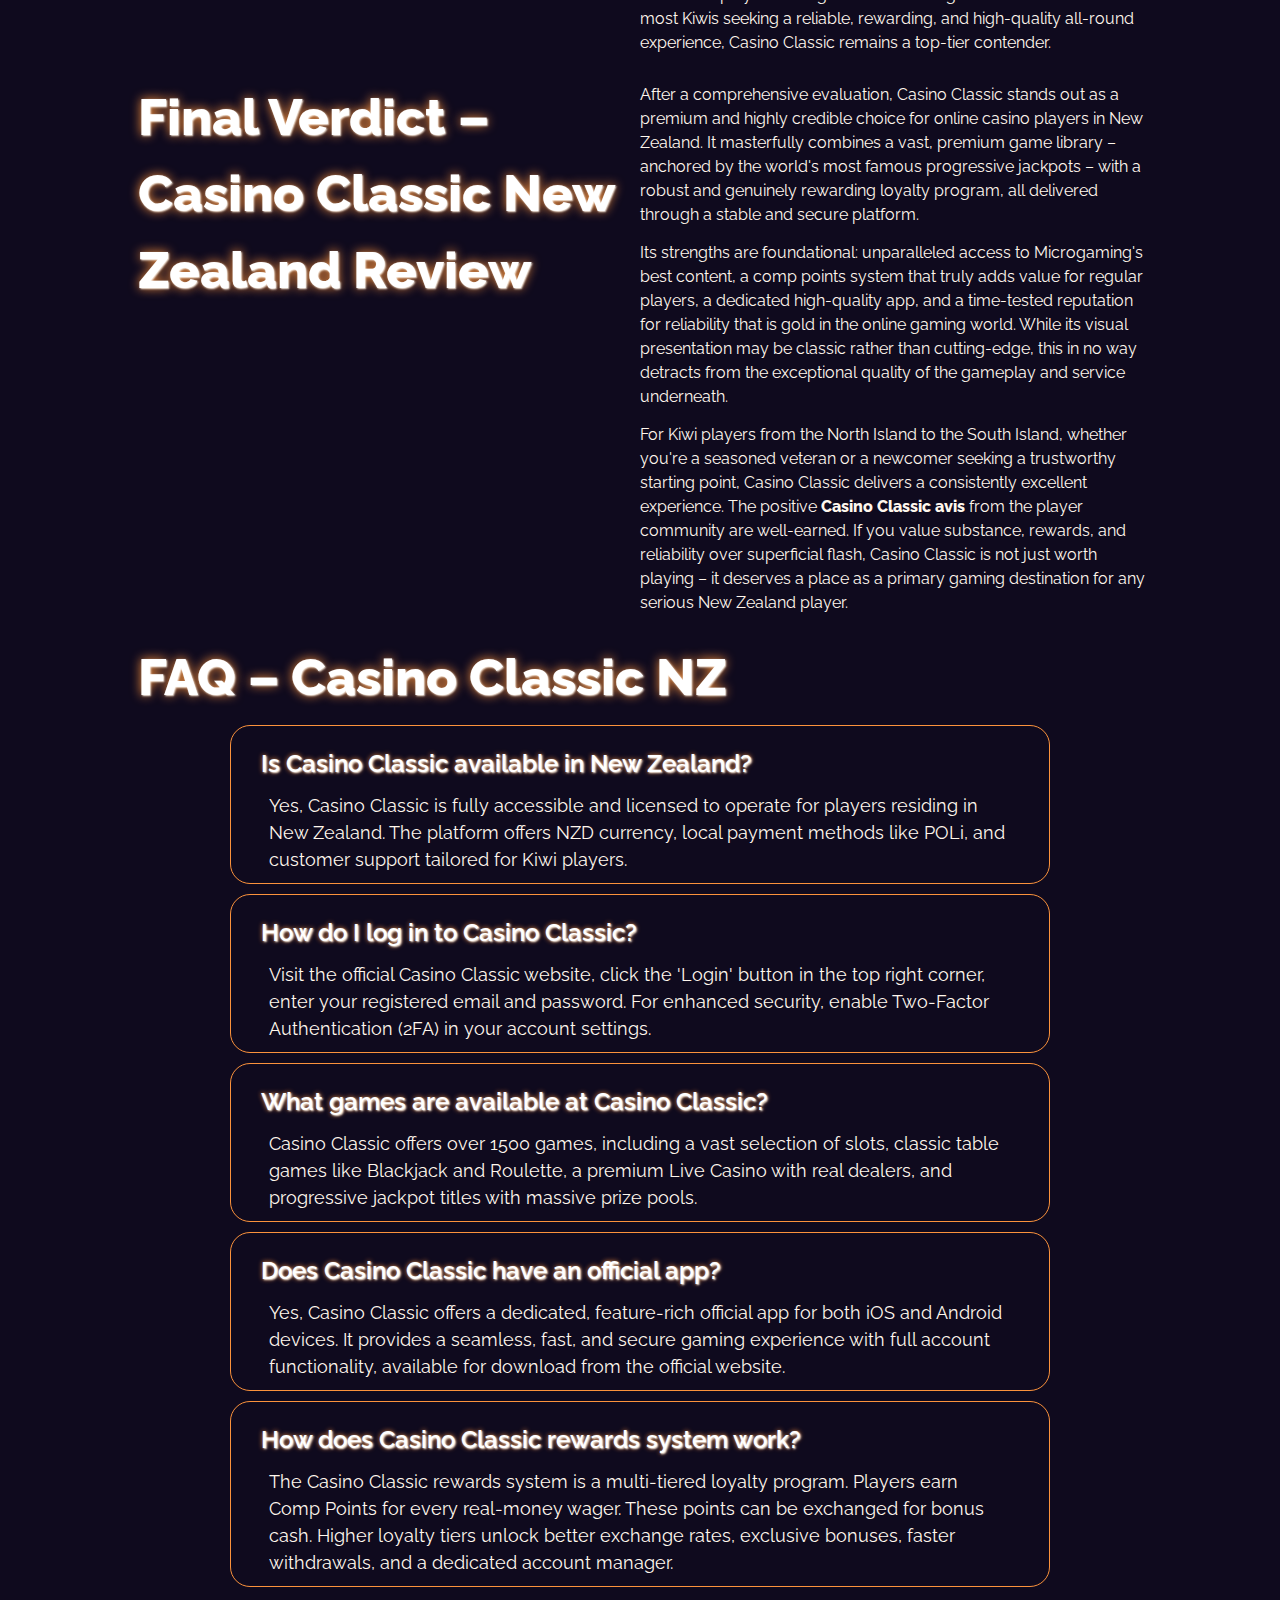
<file: en-nz/index.html>
<!DOCTYPE html>
<html lang="en-NZ">

<head>
    <meta charset="UTF-8" />
    <meta name="viewport" content="width=device-width, initial-scale=1.0" />
    <link rel="stylesheet" href="/style.css" />
    <link rel="shortcut icon" href="/favicon.ico" />

    <title>Casino Classic NZ Review – Login, Games, Rewards & App</title>
    <meta name="description"
        content="Casino Classic New Zealand review: login guide, casino games, rewards system, official app and player experience for NZ users." />

    <link rel="alternate" hreflang="en-NZ" href="https://www.cjcustomdesign.co.nz/en-nz/">
    <link rel="alternate" hreflang="x-default" href="https://www.cjcustomdesign.co.nz/">
    <link rel="canonical" href="https://www.cjcustomdesign.co.nz/en-nz/">

    <link rel="apple-touch-icon" sizes="180x180" href="/favicon.ico" />
    <meta name="apple-mobile-web-app-title" content="Casino Classic" />

    <meta name="twitter:card" content="summary_large_image" />
    <meta name="twitter:title" content="Casino Classic NZ Review – Login, Games, Rewards & App" />
    <meta name="twitter:description"
        content="Casino Classic New Zealand review: login guide, casino games, rewards system, official app and player experience for NZ users." />
    <meta name="twitter:image" content="https://www.cjcustomdesign.co.nz/img/1.webp" />

    <meta property="og:title" content="Casino Classic NZ Review – Login, Games, Rewards & App" />
    <meta name="og:description"
        content="Casino Classic New Zealand review: login guide, casino games, rewards system, official app and player experience for NZ users." />
    <meta property="og:type" content="website" />
    <meta property="og:url" content="https://www.cjcustomdesign.co.nz/" />
    <meta property="og:image" content="https://www.cjcustomdesign.co.nz/img/1.webp" />
    <meta property="og:locale" content="en_NZ" />

    <script type="application/ld+json">
        {
            "@context": "https://schema.org",
            "@type": "WebSite",
            "url": "https://www.cjcustomdesign.co.nz/",
            "name": "Casino Classic NZ Review – Login, Games, Rewards & App",
            "description": "Casino Classic New Zealand review: login guide, casino games, rewards system, official app and player experience for NZ users."
        }
    </script>

    <script type="application/ld+json">
        {
            "@context": "https://schema.org",
            "@type": "Article",
            "mainEntityOfPage": {
                "@type": "WebPage",
                "@id": "https://www.cjcustomdesign.co.nz/"
            },
            "headline": "Casino Classic NZ Review – Login, Games, Rewards & App",
            "image": "https://www.cjcustomdesign.co.nz/img/1.webp",
            "author": {
                "@type": "Person",
                "name": "Chris Johnson"
            },
            "publisher": {
                "@type": "Organization",
                "name": "Casino Classic NZ",
                "logo": {
                    "@type": "ImageObject",
                    "url": "https://www.cjcustomdesign.co.nz/img/logo.webp"
                }
            },
            "datePublished": "2026-02-06",
            "dateModified": "2026-02-06"
        }
    </script>

    <script type="application/ld+json">
        {
            "@context": "https://schema.org",
            "@type": "BreadcrumbList",
            "itemListElement": [
                {
                    "@type": "ListItem",
                    "position": 1,
                    "name": "Casino Classic New Zealand",
                    "item": "https://www.cjcustomdesign.co.nz/"
                },
                {
                    "@type": "ListItem",
                    "position": 2,
                    "name": "🎁 Welcome Bonus 2026 🎁",
                    "item": "https://www.cjcustomdesign.co.nz/"
                }
            ]
        }
    </script>

    <script type="application/ld+json">
        {
            "@context": "https://schema.org",
            "@type": "FAQPage",
            "mainEntity": [
                {
                    "@type": "Question",
                    "name": "Is Casino Classic available in New Zealand?",
                    "acceptedAnswer": {
                        "@type": "Answer",
                        "text": "Yes, Casino Classic is fully accessible and licensed to operate for players residing in New Zealand. The platform offers NZD currency, local payment methods like POLi, and customer support tailored for Kiwi players."
                    }
                },
                {
                    "@type": "Question",
                    "name": "How do I log in to Casino Classic?",
                    "acceptedAnswer": {
                        "@type": "Answer",
                        "text": "Visit the official Casino Classic website, click the 'Login' button in the top right corner, enter your registered email and password. For enhanced security, enable Two-Factor Authentication (2FA) in your account settings."
                    }
                },
                {
                    "@type": "Question",
                    "name": "What games are available at Casino Classic?",
                    "acceptedAnswer": {
                        "@type": "Answer",
                        "text": "Casino Classic offers over 1500 games, including a vast selection of slots, classic table games like Blackjack and Roulette, a premium Live Casino with real dealers, and progressive jackpot titles with massive prize pools."
                    }
                },
                {
                    "@type": "Question",
                    "name": "Does Casino Classic have an official app?",
                    "acceptedAnswer": {
                        "@type": "Answer",
                        "text": "Yes, Casino Classic offers a dedicated, feature-rich official app for both iOS and Android devices. It provides a seamless, fast, and secure gaming experience with full account functionality, available for download from the official website."
                    }
                },
                {
                    "@type": "Question",
                    "name": "How does Casino Classic rewards system work?",
                    "acceptedAnswer": {
                        "@type": "Answer",
                        "text": "The Casino Classic rewards system is a multi-tiered loyalty program. Players earn Comp Points for every real-money wager. These points can be exchanged for bonus cash. Higher loyalty tiers unlock better exchange rates, exclusive bonuses, faster withdrawals, and a dedicated account manager."
                    }
                }
            ]
        }
    </script>
</head>

<body>
    <header>
        <div class="logo">
            <a href="/"><img src="/img/logo.webp" alt="Official logo of Casino Classic New Zealand" width="180"
                    height="80" /></a>
        </div>
        <div class="header-btn">
            <a href="/play/" rel="nofollow" class="white-btn">Login</a>
            <a href="/play/" rel="nofollow" class="green-btn">Sign Up</a>
        </div>
    </header>

    <main>
        <div class="wraper">
            <div class="promo">
                <h1>Casino Classic Review in New Zealand – Is Casino Classic Worth Playing?</h1>

                <p class="txt">
                    In the vibrant online gaming scene of Aotearoa, Casino Classic has carved out a reputation as a
                    trusted and enduring platform for Kiwi players. The question many New Zealanders ask when
                    discovering it is: "Is Casino Classic worth playing?" A thorough deep dive into the Casino Classic
                    online experience reveals a platform built on stability, a vast library of entertainment, and a
                    strong commitment to player value. Operating with a reputable international licence and fortified by
                    top-tier security protocols, it presents a compelling proposition. Whether you're logging in from
                    Auckland, Wellington, Christchurch, or Queenstown, Casino Classic delivers a Kiwi-friendly
                    experience: a straightforward Casino Classic login process, support for NZD deposits and withdrawals
                    via methods like POLi and bank transfer, and a rewards program that genuinely appreciates your play.
                    Its longevity and positive standing in New Zealand aren't accidental; they're the result of a
                    consistent, player-focused approach that resonates with local gamers.
                </p>

                <a href="/play/" rel="nofollow" class="green-btn">Sign Up & Claim Your Bonus</a>
            </div>

            <div class="table-wrapper">
                <table>
                    <thead>
                        <tr>
                            <th>Category</th>
                            <th>Details</th>
                        </tr>
                    </thead>
                    <tbody>
                        <tr>
                            <td>🎯 Licence</td>
                            <td>International Gaming Licence (MGA)</td>
                        </tr>
                        <tr>
                            <td>📅 Launched</td>
                            <td>2005</td>
                        </tr>
                        <tr>
                            <td>💻 Platform</td>
                            <td>Website + Dedicated Casino Classic Official App</td>
                        </tr>
                        <tr>
                            <td>🎰 Casino Games</td>
                            <td>1500+ Games</td>
                        </tr>
                        <tr>
                            <td>⚡ Slots</td>
                            <td>1000+ Titles</td>
                        </tr>
                        <tr>
                            <td>🎲 Live Casino</td>
                            <td>50+ Live Tables</td>
                        </tr>
                        <tr>
                            <td>💳 Payment Methods (NZ)</td>
                            <td>POLi, Visa, Mastercard, Bank Transfer, Skrill</td>
                        </tr>
                        <tr>
                            <td>🔒 Security</td>
                            <td>256-bit SSL Encryption, Independent RNG Audits</td>
                        </tr>
                        <tr>
                            <td>🤑 Welcome Bonus</td>
                            <td>100% up to $500 NZD</td>
                        </tr>
                        <tr>
                            <td>📱 Mobile</td>
                            <td>iOS & Android App + Mobile Browser</td>
                        </tr>
                        <tr>
                            <td>💰 Currency</td>
                            <td>New Zealand Dollar (NZD)</td>
                        </tr>
                        <tr>
                            <td>🕒 Payout Time</td>
                            <td>1-12 hours (e-wallets), 1-3 business days (bank)</td>
                        </tr>
                        <tr>
                            <td>🌍 Languages</td>
                            <td>English</td>
                        </tr>
                        <tr>
                            <td>📞 Support</td>
                            <td>24/7 Live Chat, Email</td>
                        </tr>
                    </tbody>
                </table>
            </div>

            <div class="flex">
                <div class="flex-content">
                    <h2>What Is Casino Classic in New Zealand?</h2>
                </div>
                <div class="flex-content">
                    <h3>Overview of Casino Classic NZ platform</h3>
                    <p class="txt">
                        Casino Classic is a well-established online casino that has stood the test of time by focusing
                        on the core elements that matter most to players: game variety, reliability, and rewarding
                        loyalty. Its interface may not be the flashiest on the block, but it offers a clean,
                        intuitive, and supremely functional environment. The platform's strength lies in its extensive
                        game library, powered by industry-leading software provider Microgaming, ensuring high-quality
                        graphics, smooth gameplay, and fair outcomes. For New Zealand players, it represents a
                        "classic" in the best sense – a proven, dependable, and richly stocked gaming destination that
                        prioritises substance over fleeting trends.
                    </p>

                    <h3>Casino Classic New Zealand positioning and audience</h3>
                    <p class="txt">
                        While Casino Classic serves an international audience, it has successfully tailored its offering
                        for the New Zealand market. You might occasionally see references to "Casino Classic pl"
                        (targeting Poland), but the Kiwi version is distinctly localised. This focus is evident in:
                    </p>

                    <ul>
                        <li><strong>Local Currency & Payments:</strong> Exclusive use of NZD and integration of POLi,
                            the preferred deposit method for many Kiwis.</li>
                        <li><strong>Game Selection:</strong> Curated to include popular titles and jackpots that appeal
                            to New Zealand players' preferences.</li>
                        <li><strong>Customer Support:</strong> Responsive service familiar with common queries from the
                            New Zealand region.</li>
                        <li><strong>Promotional Timing:</strong> Bonuses and tournaments often aligned with NZ time
                            zones and local holidays.</li>
                        <li><strong>Regulatory Compliance:</strong> Operates under a stringent licence, ensuring a safe
                            and legal environment for NZ residents.</li>
                    </ul>

                    <blockquote>
                        “I’ve been playing at Casino Classic for years. It’s my go-to because it just works. The Casino
                        Classic login is instant, the games never glitch, and when I win, I get paid without fuss. As a
                        Kiwi, having POLi is a huge plus.” – Mark, player from Hamilton.
                    </blockquote>

                    <p class="txt">
                        Security and fairness are foundational to the Casino Classic experience. The platform employs
                        bank-level encryption to protect all data transactions. More importantly, its games are powered
                        by Microgaming's certified Random Number Generator (RNG), regularly audited by independent
                        agencies like eCOGRA to guarantee completely random and unbiased results. For the New Zealand
                        player seeking a trustworthy and entertaining online casino, this commitment to integrity makes
                        Casino Classic a standout choice.
                    </p>

                    <img src="/img/1.webp" alt="Casino Classic online interface shown on desktop and smartphone"
                        width="800" height="600" />
                </div>
            </div>

            <div class="flex">
                <div class="flex-content">
                    <h2>Casino Classic Login for NZ Players</h2>
                </div>
                <div class="flex-content">
                    <h3>How Casino Classic login works</h3>
                    <p class="txt">
                        Accessing your Casino Classic account is designed to be a swift and secure process, whether
                        you're on a desktop in Dunedin or using your phone in Tauranga. The Casino Classic login
                        procedure is consistent and straightforward.
                    </p>
                    <ol>
                        <li>Navigate to the official Casino Classic website.</li>
                        <li>Click the prominent "Login" button located at the top right of the page.</li>
                        <li>Enter your unique username and password in the designated fields.</li>
                        <li>Click "Login" to be instantly redirected to your personal casino lobby.</li>
                    </ol>
                    <p class="txt">
                        For players who prioritise security, enabling Two-Factor Authentication (2FA) is highly
                        recommended. Once activated, your standard Casino Classic login will require an additional
                        one-time code sent to your mobile device, providing an essential extra layer of account
                        protection.
                    </p>

                    <h3>Casino Classic login NZ: common access issues</h3>
                    <p class="txt">
                        While the login process is generally smooth, New Zealand players occasionally encounter minor
                        hiccups. Most are easily resolved:
                    </p>
                    <ul>
                        <li><strong>Forgotten Password:</strong> Use the "Forgot Password" link on the login page. A
                            reset instruction will be sent to your registered email.</li>
                        <li><strong>Account Locked:</strong> Multiple incorrect login attempts may trigger a temporary
                            lock. Contact 24/7 support for swift unlocking.</li>
                        <li><strong>Geo-location Checks:</strong> Ensure your device's location services are not
                            blocking access from New Zealand. The platform performs soft checks to confirm you are in a
                            permitted region.</li>
                        <li><strong>Browser Cache Issues:</strong> Clearing your browser's cache and cookies can often
                            resolve unexplained login page errors.</li>
                    </ul>
                    <p class="txt">
                        The platform's reliability means that true technical faults preventing Casino Classic login are
                        rare. The support team is adept at guiding Kiwi players through any access issues promptly.
                    </p>
                </div>
            </div>

            <div class="flex">
                <div class="flex-content">
                    <h2>Casino Classic Games and Entertainment</h2>
                </div>
                <div class="flex-content">
                    <h3>Casino Classic games selection explained</h3>
                    <p class="txt">
                        The heart of Casino Classic's appeal is its massive and diverse game library, predominantly
                        powered by Microgaming. With over 1500 titles, the platform caters to every taste and playing
                        style. The games are intelligently categorised, making it easy to find your favourites or
                        discover something new.
                    </p>
                    <ul>
                        <li><strong>Slots & Jackpots:</strong> This is the crown jewel, featuring everything from
                            classic 3-reel fruit machines to immersive 3D video slots. Must-play titles include the
                            iconic <em>Mega Moolah</em> progressive jackpot (known for creating multi-millionaires),
                            <em>Thunderstruck II</em>, <em>Immortal Romance</em>, and <em>Book of Oz</em>. The jackpot
                            network is particularly strong, offering life-changing prize pools.
                        </li>
                        <li><strong>Table Games:</strong> A comprehensive suite of classics. Enjoy numerous variants of
                            Blackjack, Roulette (European, American), Baccarat, and Casino Poker games like Caribbean
                            Stud.</li>
                        <li><strong>Video Poker:</strong> A full range for strategy enthusiasts, including Jacks or
                            Better, Deuces Wild, Aces & Faces, and Joker Poker.</li>
                        <li><strong>Live Casino:</strong> Step into a real casino atmosphere with professional dealers
                            streamed in HD. The Live Casino section features multiple tables of Live Blackjack, Live
                            Roulette, Live Baccarat, and unique game shows.</li>
                        <li><strong>Other Games:</strong> Scratch cards, virtual racing games, and a selection of
                            casual-style games provide quick-play options.</li>
                    </ul>

                    <h3>Classic casino games for different play styles</h3>
                    <p class="txt">
                        Casino Classic's library is perfectly suited for:
                    </p>
                    <ol>
                        <li><strong>The Jackpot Hunter:</strong> Drawn by the legendary Mega Moolah and other
                            progressive networks offering some of the largest online payouts available to Kiwi players.
                        </li>
                        <li><strong>The Slot Enthusiast:</strong> With hundreds of themed slots featuring diverse
                            mechanics, bonus rounds, and volatility levels, there's always a new adventure.</li>
                        <li><strong>The Traditionalist:</strong> Players who appreciate the depth and strategy of
                            well-executed table games and video poker will find a top-tier selection here.</li>
                        <li><strong>The Live Experience Seeker:</strong> Those wanting the social interaction and
                            realism of a brick-and-mortar casino can find it at the Live Dealer tables.</li>
                    </ol>
                    <p class="txt">
                        The consistent quality from a single primary provider (Microgaming) ensures a uniform standard
                        of excellence, fairness, and compatibility across all devices for players throughout New
                        Zealand.
                    </p>
                </div>
            </div>

            <div class="flex">
                <div class="flex-content">
                    <h2>Casino Classic Rewards Program</h2>
                </div>
                <div class="flex-content">
                    <h3>How Casino Classic rewards work</h3>
                    <p class="txt">
                        Beyond the welcome offer, Casino Classic operates one of the most player-friendly loyalty
                        systems in the industry. The Rewards Program is tier-based and runs automatically. For every $10
                        NZD wagered on slots, you earn 1 Comp Point (other games contribute at different rates). These
                        points are the currency of loyalty and can be exchanged for real bonus cash.
                    </p>

                    <div class="table-wrapper">
                        <table class="bonus-table">
                            <thead>
                                <tr>
                                    <th>🏆 Loyalty Tier</th>
                                    <th>Points Required</th>
                                    <th>Points to Cash Rate</th>
                                    <th>Exclusive Benefits</th>
                                </tr>
                            </thead>
                            <tbody>
                                <tr>
                                    <td>Classic (Entry)</td>
                                    <td>0 - 999</td>
                                    <td>100 pts = $1 NZD</td>
                                    <td>Standard Comp Point accrual</td>
                                </tr>
                                <tr>
                                    <td>Silver</td>
                                    <td>1,000 - 4,999</td>
                                    <td>90 pts = $1 NZD</td>
                                    <td>5% better exchange rate, occasional bonus offers</td>
                                </tr>
                                <tr>
                                    <td>Gold</td>
                                    <td>5,000 - 9,999</td>
                                    <td>80 pts = $1 NZD</td>
                                    <td>Faster withdrawal processing, birthday bonus</td>
                                </tr>
                                <tr>
                                    <td>Platinum</td>
                                    <td>10,000+</td>
                                    <td>70 pts = $1 NZD</td>
                                    <td>Personal account manager, highest priority support, exclusive VIP events</td>
                                </tr>
                            </tbody>
                        </table>
                    </div>

                    <h3>What players receive through loyalty benefits</h3>
                    <p class="txt">
                        The Casino Classic rewards system is designed for long-term value. As you climb the tiers, the
                        benefits become significantly more rewarding:
                    </p>
                    <ul>
                        <li><strong>Increased Earning Power:</strong> Higher tiers offer better point-to-cash exchange
                            rates, meaning your play unlocks bonus funds more quickly.</li>
                        <li><strong>Financial Perks:</strong> This includes things like waived fees on certain
                            withdrawal methods and exclusive cashback offers.</li>
                        <li><strong>Personalised Service:</strong> Platinum members receive dedicated support and
                            tailored bonus opportunities.</li>
                        <li><strong>Recognition:</strong> Special gifts, birthday bonuses, and invitations to exclusive
                            tournaments.</li>
                    </ul>
                    <p class="txt">
                        This program ensures that your continued play at Casino Classic is consistently recognised and
                        rewarded, making it a compelling platform for regular Kiwi gamers.
                    </p>
                </div>
            </div>

            <div class="flex">
                <div class="flex-content">
                    <h2>Casino Classic Review – Player Experience</h2>
                </div>
                <div class="flex-content">
                    <h3>What Casino Classic reviews highlight most</h3>
                    <p class="txt">
                        Analyzing player feedback and Casino Classic review posts from New Zealand and internationally
                        reveals a clear pattern of praised attributes. The most commonly highlighted strengths in
                        Casino Classic avis include:
                    </p>
                    <ol>
                        <li><strong>Reliability & Trust:</strong> Consistently prompt payouts and a long-standing,
                            scandal-free reputation are frequently mentioned. Players feel secure.</li>
                        <li><strong>Game Quality & Variety:</strong> The depth of the Microgaming library, especially
                            the jackpot slots, receives widespread acclaim.</li>
                        <li><strong>Rewards Program Value:</strong> The tangible, usable value of the Comp Points system
                            is a major differentiator compared to casinos with superficial loyalty schemes.</li>
                        <li><strong>Functional Simplicity:</strong> The interface, while not ultra-modern, is praised
                            for being intuitive, fast, and easy to navigate on any device.</li>
                    </ol>

                    <h3>Strengths mentioned by New Zealand players</h3>
                    <p class="txt">
                        Kiwi-specific feedback often zeroes in on practical benefits:
                    </p>
                    <ul>
                        <li><strong>NZD & POLi Integration:</strong> The ease of depositing in local currency without
                            conversion fees, using the trusted POLi system, is a huge plus.</li>
                        <li><strong>Stable Performance:</strong> Given the sometimes variable internet connectivity in
                            parts of New Zealand, players appreciate the platform's stability and low bandwidth
                            requirements.</li>
                        <li><strong>No-Fuss Withdrawals:</strong> The straightforward and relatively fast withdrawal
                            process for New Zealand banks is consistently noted in positive reviews.</li>
                    </ul>
                    <p class="txt">
                        Common critiques in some Casino Classic review commentary sometimes point to the visual design
                        being less cutting-edge than newer platforms or the welcome bonus being smaller than some
                        flashier offers. However, the overwhelming consensus is that the platform's substance,
                        reliability, and rewarding loyalty program far outweigh these factors for serious players.
                    </p>
                </div>
            </div>

            <div class="flex">
                <div class="flex-content">
                    <h2>Casino Classic Official App and Mobile Play</h2>
                </div>
                <div class="flex-content">
                    <h3>Features of the Casino Classic official app</h3>
                    <p class="txt">
                        For players in New Zealand who prefer gaming on the go, Casino Classic provides a robust
                        solution. The Casino Classic official app is a dedicated application available for both iOS and
                        Android devices, offering a tailored mobile experience that rivals the desktop.
                    </p>
                    <ul>
                        <li><strong>Full Game Library:</strong> Access the vast majority of the 1500+ games, including
                            popular slots, table games, and the live casino, all optimised for touch screens.</li>
                        <li><strong>Complete Account Management:</strong> Deposit, withdraw, claim bonuses, contact
                            support, and manage your rewards – all from within the app.</li>
                        <li><strong>Enhanced Security:</strong> The app includes the same high-level encryption and
                        secure login features as the website.</li>
                        <li><strong>Optimised Performance:</strong> Games are specifically configured for mobile,
                        ensuring smooth gameplay and quick loading times, even on NZ mobile networks.</li>
                        <li><strong>Push Notifications:</strong> Stay updated on new games, exclusive app bonuses, and
                        personalised offers directly to your device.</li>
                    </ul>

                    <h3>Mobile browser vs app experience</h3>
                    <p class="txt">
                        While the mobile browser site is functional, the Casino Classic app delivers a superior
                        experience:
                    </p>
                    <ol>
                        <li><strong>Speed & Stability:</strong> The app is generally faster and more stable as it's
                            a native application, not reliant on browser performance.</li>
                        <li><strong>Convenience:</strong> One-tap access from your home screen, bypassing the need to
                            log in through a browser each time.</li>
                        <li><strong>Battery & Data Efficiency:</strong> Well-designed apps can be more efficient than
                            browser sessions, preserving your device's battery and data usage.</li>
                        <li><strong>Touch Optimisation:</strong> Buttons, menus, and game controls are perfectly sized
                            for finger taps, reducing errors and improving gameplay flow.</li>
                    </ol>
                    <blockquote>
                        “I downloaded the Casino Classic app on my phone and it’s a game-changer. It’s so much smoother
                        than using Safari. I can have a quick spin on the bus or play live blackjack during my lunch
                        break in Auckland. Everything just works perfectly.” – Lisa, player from Auckland.
                    </blockquote>
                    <p class="txt">
                        For the New Zealand player who values flexibility and a premium mobile experience, the Casino
                        Classic official app is a significant advantage, providing full-featured gaming in the palm of
                        your hand.
                    </p>
                </div>
            </div>

            <div class="flex">
                <div class="flex-content">
                    <h2>Payments, Account Management and Usability</h2>
                </div>
                <div class="flex-content">
                    <h3>Managing your Classic Casino account</h3>
                    <p class="txt">
                        Casino Classic provides a comprehensive and user-friendly account dashboard. Once logged in,
                        Kiwi players have clear control over all aspects of their account:
                    </p>
                    <ul>
                        <li><strong>Banking Hub:</strong> A secure section for all deposits and withdrawals, showing
                            clear transaction history. Popular NZ methods like POLi, Visa/Mastercard, and bank transfer
                            are prominently featured.</li>
                        <li><strong>Bonus & Promotion Centre:</strong> View active bonuses, their wagering progress, and
                            opt-in to new offers. This is also where you might enter a <strong>Casino Classic promo
                                code</strong> for special bonuses.</li>
                        <li><strong>Rewards Tracker:</strong> Monitor your Comp Point balance, current loyalty tier, and
                            progress towards the next level.</li>
                        <li><strong>Responsible Gaming Tools:</strong> Easily accessible settings for deposit limits,
                            session reminders, time-outs, or self-exclusion, demonstrating the platform's commitment to
                            player well-being.</li>
                        <li><strong>Verification Portal:</strong> A streamlined area to upload documents for KYC
                            (Know Your Customer) checks, speeding up the first withdrawal process.</li>
                    </ul>

                    <h3>Ease of use for NZ players</h3>
                    <p class="txt">
                        The platform scores highly on usability for the New Zealand audience. The entire journey – from
                        the initial Casino Classic login, through game selection, banking, and claiming rewards – is
                        logically structured and requires minimal learning curve. Information is presented clearly
                        without clutter. Crucially for Kiwis, all financial amounts are displayed in NZD by default,
                        eliminating any confusion about currency conversion. The combination of a straightforward
                        interface, local payment support, and a logical account structure makes managing your Casino
                        Classic experience remarkably hassle-free.
                    </p>
                </div>
            </div>

            <div class="flex">
                <div class="flex-content">
                    <h2>Casino Classic NZ Compared to Other Casinos</h2>
                </div>
                <div class="flex-content">
                    <h3>Where Casino Classic stands out</h3>
                    <p class="txt">
                        In the crowded New Zealand online casino market, Casino Classic carves its niche not by being
                        the flashiest, but by excelling in core areas where others may falter:
                    </p>
                    <ul>
                        <li><strong>Proven Track Record:</strong> Its longevity (launched in 2005) is a testament to its
                            reliability, something newer, untested casinos cannot claim.</li>
                        <li><strong>Deep Game Integration:</strong> As a flagship Microgaming casino, it often gets
                            new games first and has exclusive access to the full suite of Microgaming progressive
                            jackpots, which are among the largest in the world.</li>
                        <li><strong>Substantial Loyalty Program:</strong> Many casinos have points systems, but few
                            offer such a transparent and valuable exchange mechanism that directly rewards consistent
                            play.</li>
                        <li><strong>Focus on Fundamentals:</strong> It prioritises game fairness, payout speed, and
                            customer security over gimmicky features, appealing to players who value these essentials.
                        </li>
                    </ul>

                    <h3>Differences between classic casino and modern platforms</h3>
                    <p class="txt">
                        Compared to newer "instant play" casinos with portfolios from dozens of providers, Casino
                        Classic offers a more curated, consistent experience. While a multi-provider casino might have a
                        wider raw number of games, Casino Classic's strength is the <em>depth and quality</em> of its
                        single-provider library, particularly in slots and jackpots. Its interface is more functional
                        than artistic, which some players prefer for its simplicity and speed. The trade-off is clear:
                        choose Casino Classic for a time-tested, reliable, and deeply rewarding environment centred on
                        top-tier game content. Choose a newer multi-provider platform if your primary desire is for the
                        absolute latest graphic styles and a constantly rotating carousel of games from many different
                        studios.
                    </p>
                </div>
            </div>

            <div class="flex">
                <div class="flex-content">
                    <h2>Pros and Cons of Casino Classic</h2>
                </div>
                <div class="flex-content">
                    <p class="txt">
                        To make an informed decision, here is a balanced overview of the key advantages and
                        disadvantages of Casino Classic for the New Zealand market.
                    </p>

                    <div class="table-wrapper">
                        <table>
                            <thead>
                                <tr>
                                    <th>✅ Advantages</th>
                                    <th>❌ Disadvantages</th>
                                </tr>
                            </thead>
                            <tbody>
                                <tr>
                                    <td>✅ Exceptional reputation and long-standing trust within the industry.</td>
                                    <td>❌ Website design is functional but can feel dated compared to ultra-modern
                                        rivals.</td>
                                </tr>
                                <tr>
                                    <td>✅ Unrivalled access to Microgaming's full portfolio, especially mega
                                        progressive jackpots.</td>
                                    <td>❌ Game library, while deep, comes primarily from a single provider (limiting
                                        style variety).</td>
                                </tr>
                                <tr>
                                    <td>✅ One of the best and most rewarding loyalty programs for regular players.</td>
                                    <td>❌ Welcome bonus amount is solid but not the largest available in New Zealand.
                                    </td>
                                </tr>
                                <tr>
                                    <td>✅ Fully optimised Casino Classic official app for superior mobile play.</td>
                                    <td>❌ Verification (KYC) process for first withdrawal, while standard, is mandatory
                                        and can take time.</td>
                                </tr>
                                <tr>
                                    <td>✅ Excellent support for NZ players: NZD, POLi, and understanding local service.
                                    </td>
                                    <td>❌ Live Casino game count, while quality, is smaller than some dedicated live
                                        dealer platforms.</td>
                                </tr>
                                <tr>
                                    <td>✅ Proven fast and reliable payout processing for Kiwi bank accounts.</td>
                                    <td></td>
                                </tr>
                                <tr>
                                    <td>✅ Simple, fast, and secure Casino Classic login process.</td>
                                    <td></td>
                                </tr>
                                <tr>
                                    <td>✅ Strong commitment to responsible gaming with easy-to-use tools.</td>
                                    <td></td>
                                </tr>
                            </tbody>
                        </table>
                    </div>
                </div>
            </div>

            <div class="flex">
                <div class="flex-content">
                    <h2>Who Should Choose Casino Classic in New Zealand?</h2>
                </div>
                <div class="flex-content">
                    <h3>Player profiles best suited for Casino Classic</h3>
                    <p class="txt">
                        Casino Classic is an excellent match for specific types of New Zealand players:
                    </p>
                    <ul>
                        <li><strong>The Value-Seeking Regular:</strong> Players who game frequently and will
                            significantly benefit from the industry-leading Comp Points rewards system.</li>
                        <li><strong>The Jackpot Dreamer:</strong> Anyone targeting life-changing wins on iconic
                            progressive slots like Mega Moolah, which are a cornerstone of the platform.</li>
                        <li><strong>The Pragmatic Player:</strong> Those who prioritise platform stability, proven
                            trustworthiness, and hassle-free banking over cutting-edge graphics or fleeting trends.</li>
                        <li><strong>The Mobile-First Gamer:</strong> Players who want a dedicated, high-performance app
                            rather than just a mobile website.</li>
                        <li><strong>The Microgaming Fan:</strong> Players who know and prefer the specific style,
                            mechanics, and quality of games from this veteran software provider.</li>
                    </ul>

                    <h3>When Casino Classic is the right choice</h3>
                    <p class="txt">
                        You should seriously consider Casino Classic if:
                    </p>
                    <ol>
                        <li>You are looking for a casino with an impeccable, long-term reputation for fairness and
                            paying out wins.</li>
                        <li>Your primary interest is in high-quality slots and chasing massive progressive jackpots.</li>
                        <li>You play regularly and want your loyalty to be tangibly rewarded with convertible comp
                            points.</li>
                        <li>You want the convenience of a dedicated, full-featured mobile app for gaming in New Zealand.
                        </li>
                        <li>You prefer using NZD and local payment methods like POLi without any currency conversion
                            complications.</li>
                    </ol>
                    <p class="txt">
                        You might look elsewhere if your main desire is to sample games from the very latest boutique
                        providers, or if you are exclusively a live dealer player seeking the absolute largest number of
                        tables. For most Kiwis seeking a reliable, rewarding, and high-quality all-round experience,
                        Casino Classic remains a top-tier contender.
                    </p>
                </div>
            </div>

            <div class="flex">
                <div class="flex-content">
                    <h2>Final Verdict – Casino Classic New Zealand Review</h2>
                </div>
                <div class="flex-content">
                    <p class="txt">
                        After a comprehensive evaluation, Casino Classic stands out as a premium and highly credible
                        choice for online casino players in New Zealand. It masterfully combines a vast, premium game
                        library – anchored by the world's most famous progressive jackpots – with a robust and genuinely
                        rewarding loyalty program, all delivered through a stable and secure platform.
                    </p>
                    <p class="txt">
                        Its strengths are foundational: unparalleled access to Microgaming's best content, a comp points
                        system that truly adds value for regular players, a dedicated high-quality app, and a
                        time-tested reputation for reliability that is gold in the online gaming world. While its visual
                        presentation may be classic rather than cutting-edge, this in no way detracts from the
                        exceptional quality of the gameplay and service underneath.
                    </p>
                    <p class="txt">
                        For Kiwi players from the North Island to the South Island, whether you're a seasoned veteran or
                        a newcomer seeking a trustworthy starting point, Casino Classic delivers a consistently
                        excellent experience. The positive <strong>Casino Classic avis</strong> from the player
                        community are well-earned. If you value substance, rewards, and reliability over superficial
                        flash, Casino Classic is not just worth playing – it deserves a place as a primary gaming
                        destination for any serious New Zealand player.
                    </p>
                </div>
            </div>

            <div class="section">
                <h2>FAQ – Casino Classic NZ</h2>

                <div class="qa-scontent-title">
                    <h3>Is Casino Classic available in New Zealand?</h3>
                    <div class="qa-answaer">
                        Yes, Casino Classic is fully accessible and licensed to operate for players residing in New
                        Zealand. The platform offers NZD currency, local payment methods like POLi, and customer support
                        tailored for Kiwi players.
                    </div>
                </div>

                <div class="qa-scontent-title">
                    <h3>How do I log in to Casino Classic?</h3>
                    <div class="qa-answaer">
                        Visit the official Casino Classic website, click the 'Login' button in the top right corner,
                        enter your registered email and password. For enhanced security, enable Two-Factor
                        Authentication (2FA) in your account settings.
                    </div>
                </div>

                <div class="qa-scontent-title">
                    <h3>What games are available at Casino Classic?</h3>
                    <div class="qa-answaer">
                        Casino Classic offers over 1500 games, including a vast selection of slots, classic table games
                        like Blackjack and Roulette, a premium Live Casino with real dealers, and progressive jackpot
                        titles with massive prize pools.
                    </div>
                </div>

                <div class="qa-scontent-title">
                    <h3>Does Casino Classic have an official app?</h3>
                    <div class="qa-answaer">
                        Yes, Casino Classic offers a dedicated, feature-rich official app for both iOS and Android
                        devices. It provides a seamless, fast, and secure gaming experience with full account
                        functionality, available for download from the official website.
                    </div>
                </div>

                <div class="qa-scontent-title">
                    <h3>How does Casino Classic rewards system work?</h3>
                    <div class="qa-answaer">
                        The Casino Classic rewards system is a multi-tiered loyalty program. Players earn Comp Points
                        for every real-money wager. These points can be exchanged for bonus cash. Higher loyalty tiers
                        unlock better exchange rates, exclusive bonuses, faster withdrawals, and a dedicated account
                        manager.
                    </div>
                </div>
            </div>

            <div class="author-section">
                <h3>About the Author</h3>
                <p class="txt">
                    Chris Johnson – An online gaming analyst with over a decade of experience reviewing and assessing
                    digital casino platforms across global markets, with a specialised focus on the Australasian and New
                    Zealand sectors. He evaluates each platform based on critical pillars: licensing and security
                    credibility, game fairness and provider quality, bonus value and transparency, and overall user
                    experience for local players. His goal is to provide Kiwi players with accurate, independent
                    insights to navigate the online casino landscape with confidence.
                </p>
            </div>

            <section class="faq-section">
                <h2>Extra Questions about Casino Classic</h2>

                <div class="qa-scontent-title">
                    <h3>Is Casino Classic betrouwbaar (trustworthy) for international reviews mentioning this?</h3>
                    <div class="qa-answaer">
                        Absolutely. The term "Casino Classic betrouwbaar" (Dutch for trustworthy) appears in
                        international reviews for good reason. The casino's long operational history, its possession of
                        a reputable Malta Gaming Authority (MGA) licence, its use of certified RNG software, and its
                        consistent record of paying players all contribute to its strong, trustworthy reputation
                        worldwide, including for New Zealand users.
                    </div>
                </div>

                <div class="qa-scontent-title">
                    <h3>How does a Casino Classic promo code work?</h3>
                    <div class="qa-answaer">
                        A Casino Classic promo code is a special combination of letters and/or numbers that unlocks a
                        specific bonus or offer not directly available on the main promotions page. You can enter this
                        code during the sign-up process in the designated field, or later in the 'Cashier' or 'Bonuses'
                        section of your account. Always check the terms and conditions associated with any promo code
                        for wagering requirements and validity.
                    </div>
                </div>

                <div class="qa-scontent-title">
                    <h3>Are there bonuses specific to New Zealand players?</h3>
                    <div class="qa-answaer">
                        While the core welcome bonus and rewards program are globally consistent, Casino Classic
                        occasionally runs targeted promotions or offers better terms for specific regions. It's always
                        worth checking the promotions page after logging in from New Zealand, as you may see offers
                        optimised for NZD deposits or themed around local events.
                    </div>
                </div>
            </section>

            <div class="promo">
                <h2>Discover Casino Classic New Zealand Today!</h2>
                <p class="txt">
                    Casino Classic New Zealand offers a proven, premium online casino experience meticulously crafted for
                    the discerning Kiwi player. Whether you're chasing the legendary Mega Moolah jackpot, enjoying the
                    strategic depth of classic table games, or immersing yourself in the live casino atmosphere, Casino
                    Classic delivers it all with unwavering reliability. Take advantage of the rewarding Comp Points
                    system that turns your play into real value, experience the flawless performance of the dedicated
                    official app, and enjoy the peace of mind that comes with two decades of industry trust. With
                    seamless NZD deposits via POLi and dedicated support, your New Zealand gaming journey is in expert
                    hands. Sign up now, claim your welcome bonus, and discover why for countless players across Aotearoa,
                    the classic choice remains the smart choice.
                </p>
                <a href="/play/" rel="nofollow" class="green-btn">Play Now at Casino Classic</a>
            </div>
        </div>
    </main>

    <footer>
        <div class="flex">
            <a href="/about-us/">About Us</a>
            <a href="/cookie-policy/">Cookie Policy</a>
            <a href="/privacy-policy/">Privacy Policy</a>
            <a href="/responsible-gambling/">Responsible Gambling</a>
            <a href="/terms-and-conditions/">Terms & Conditions</a>
        </div>
    </footer>
</body>

</html>
</file>
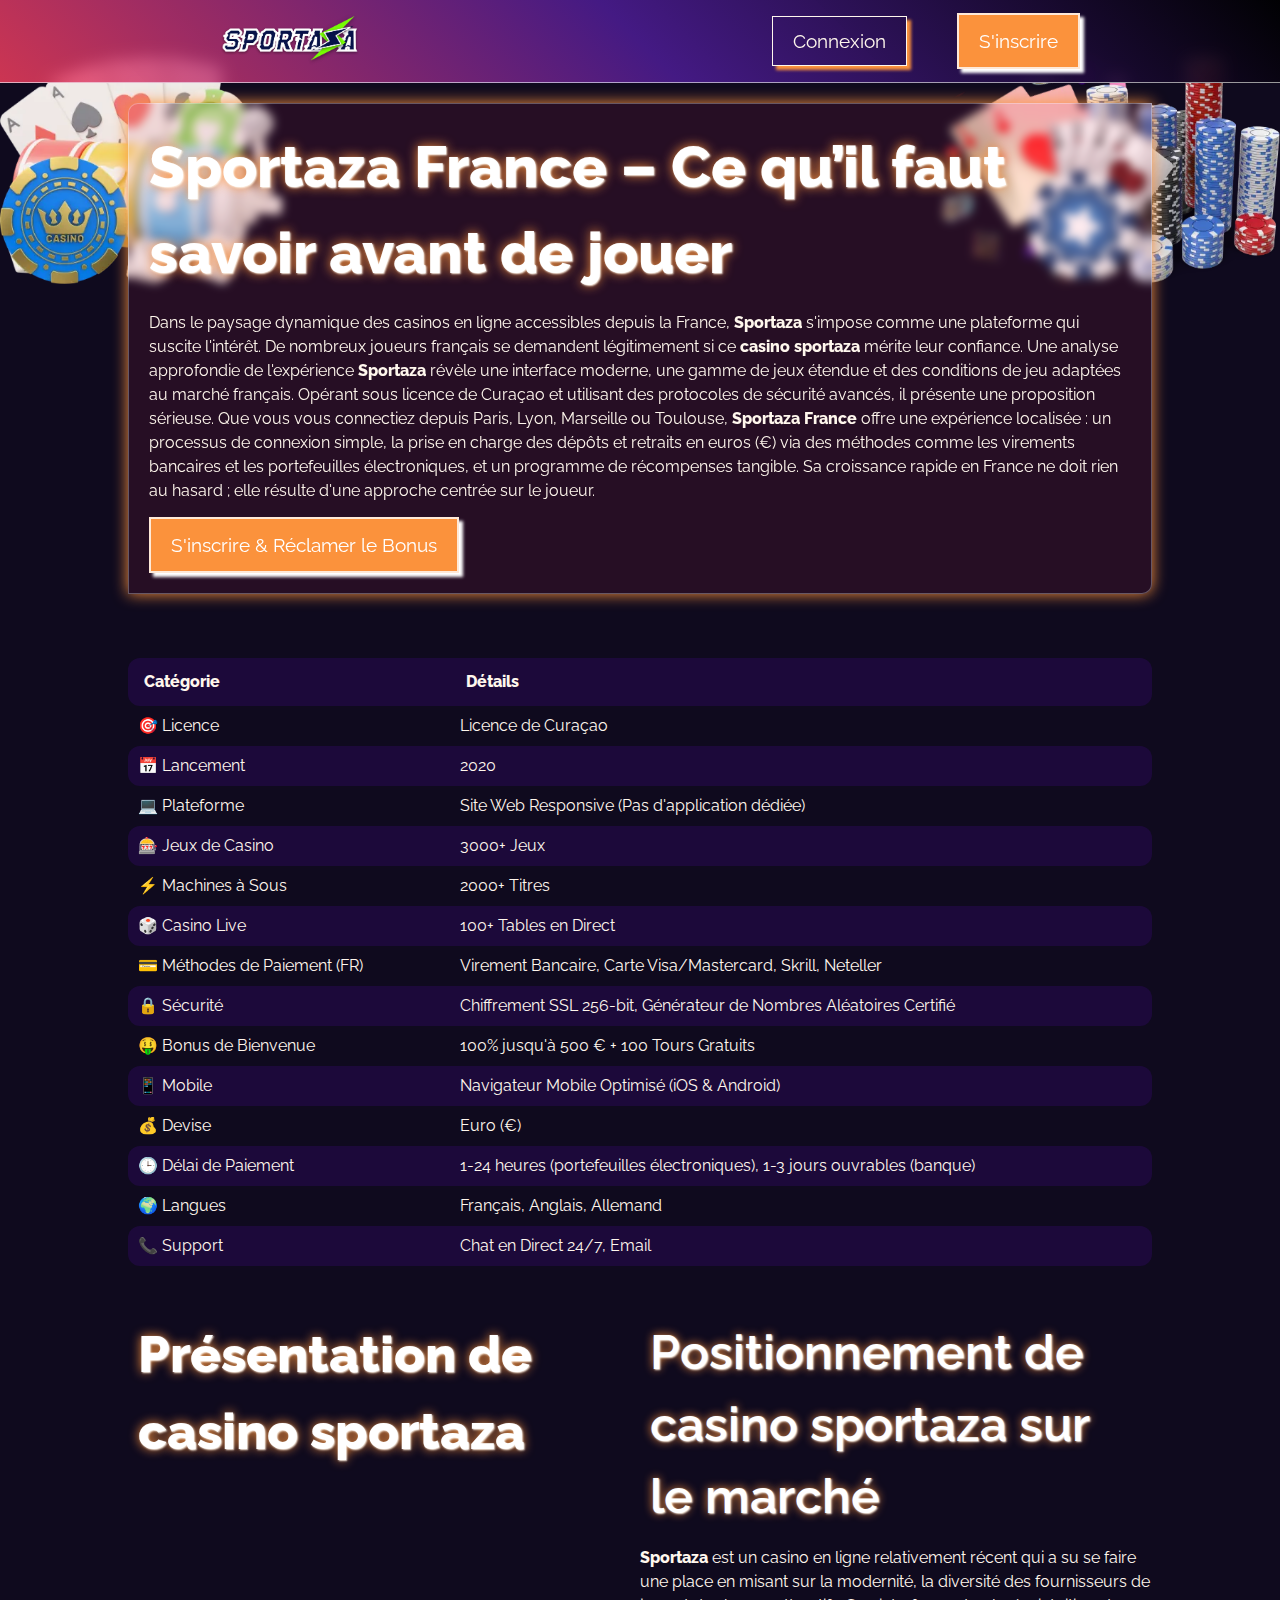
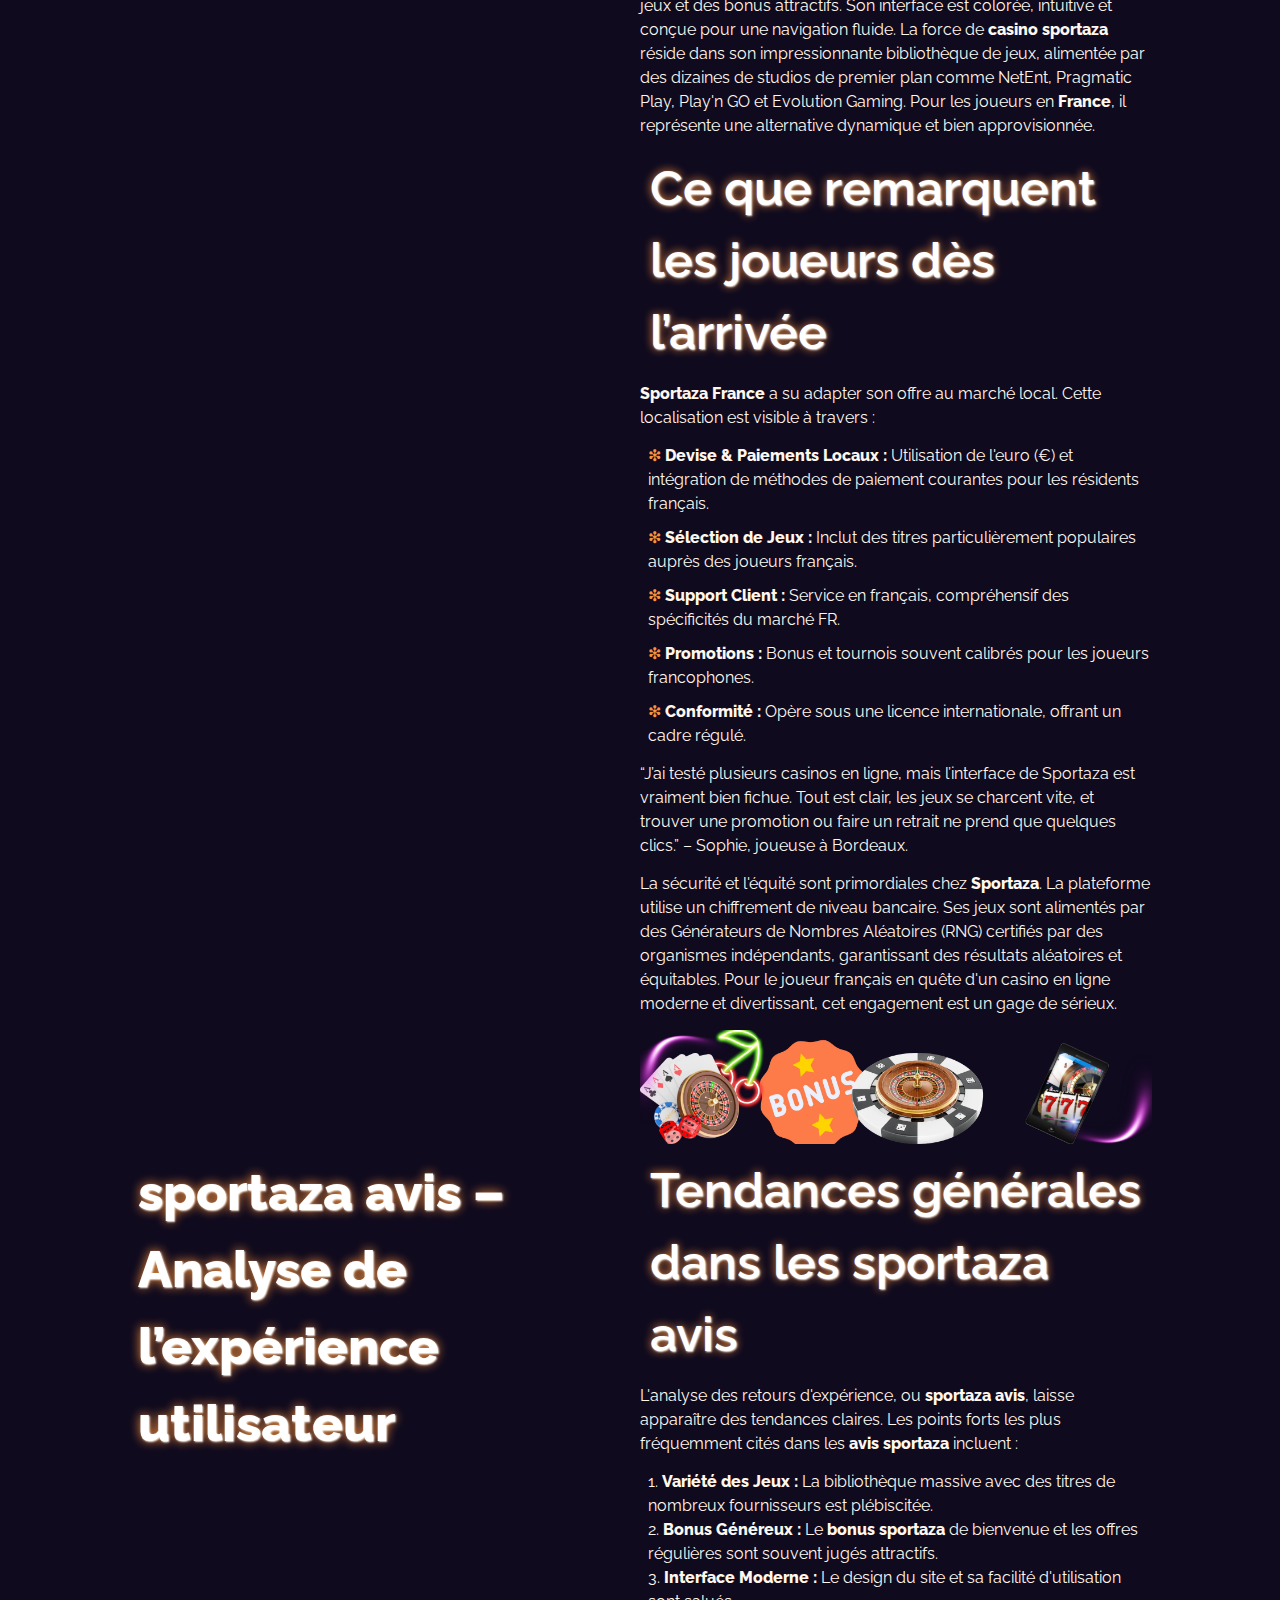
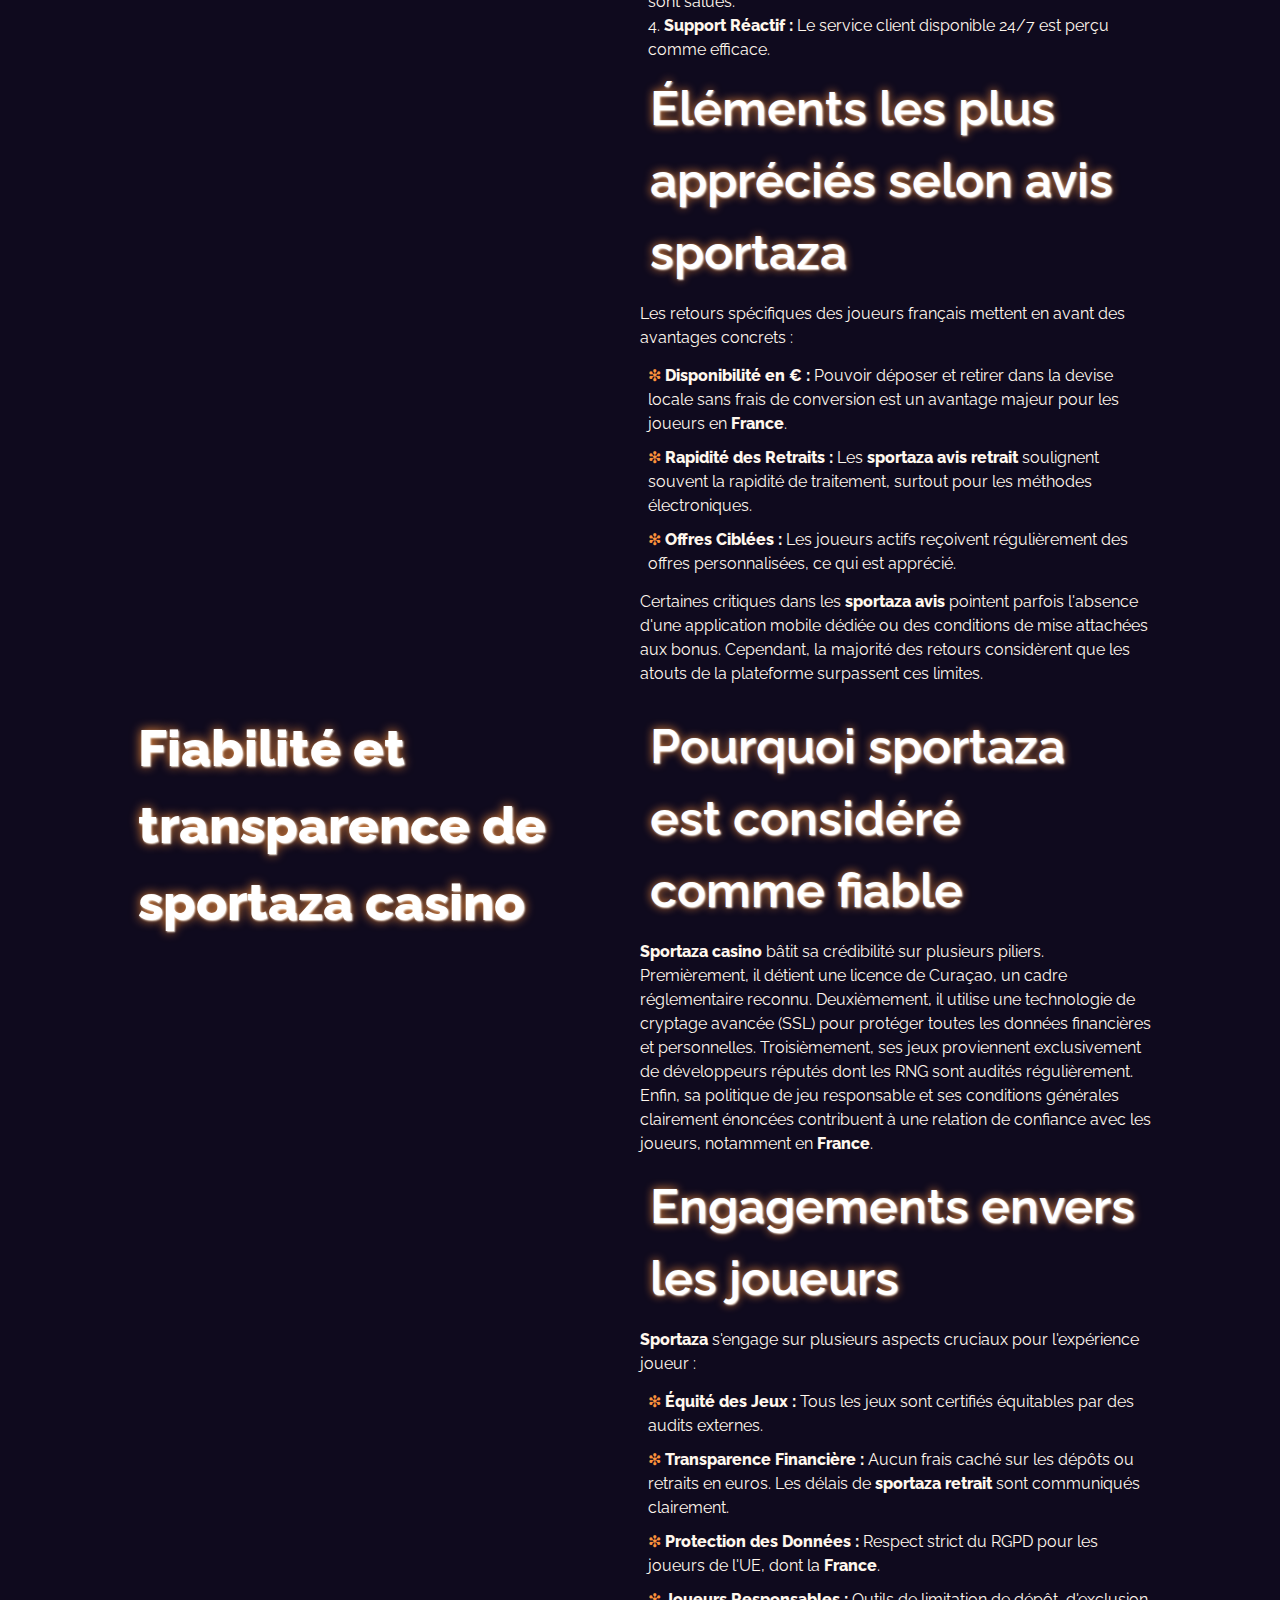
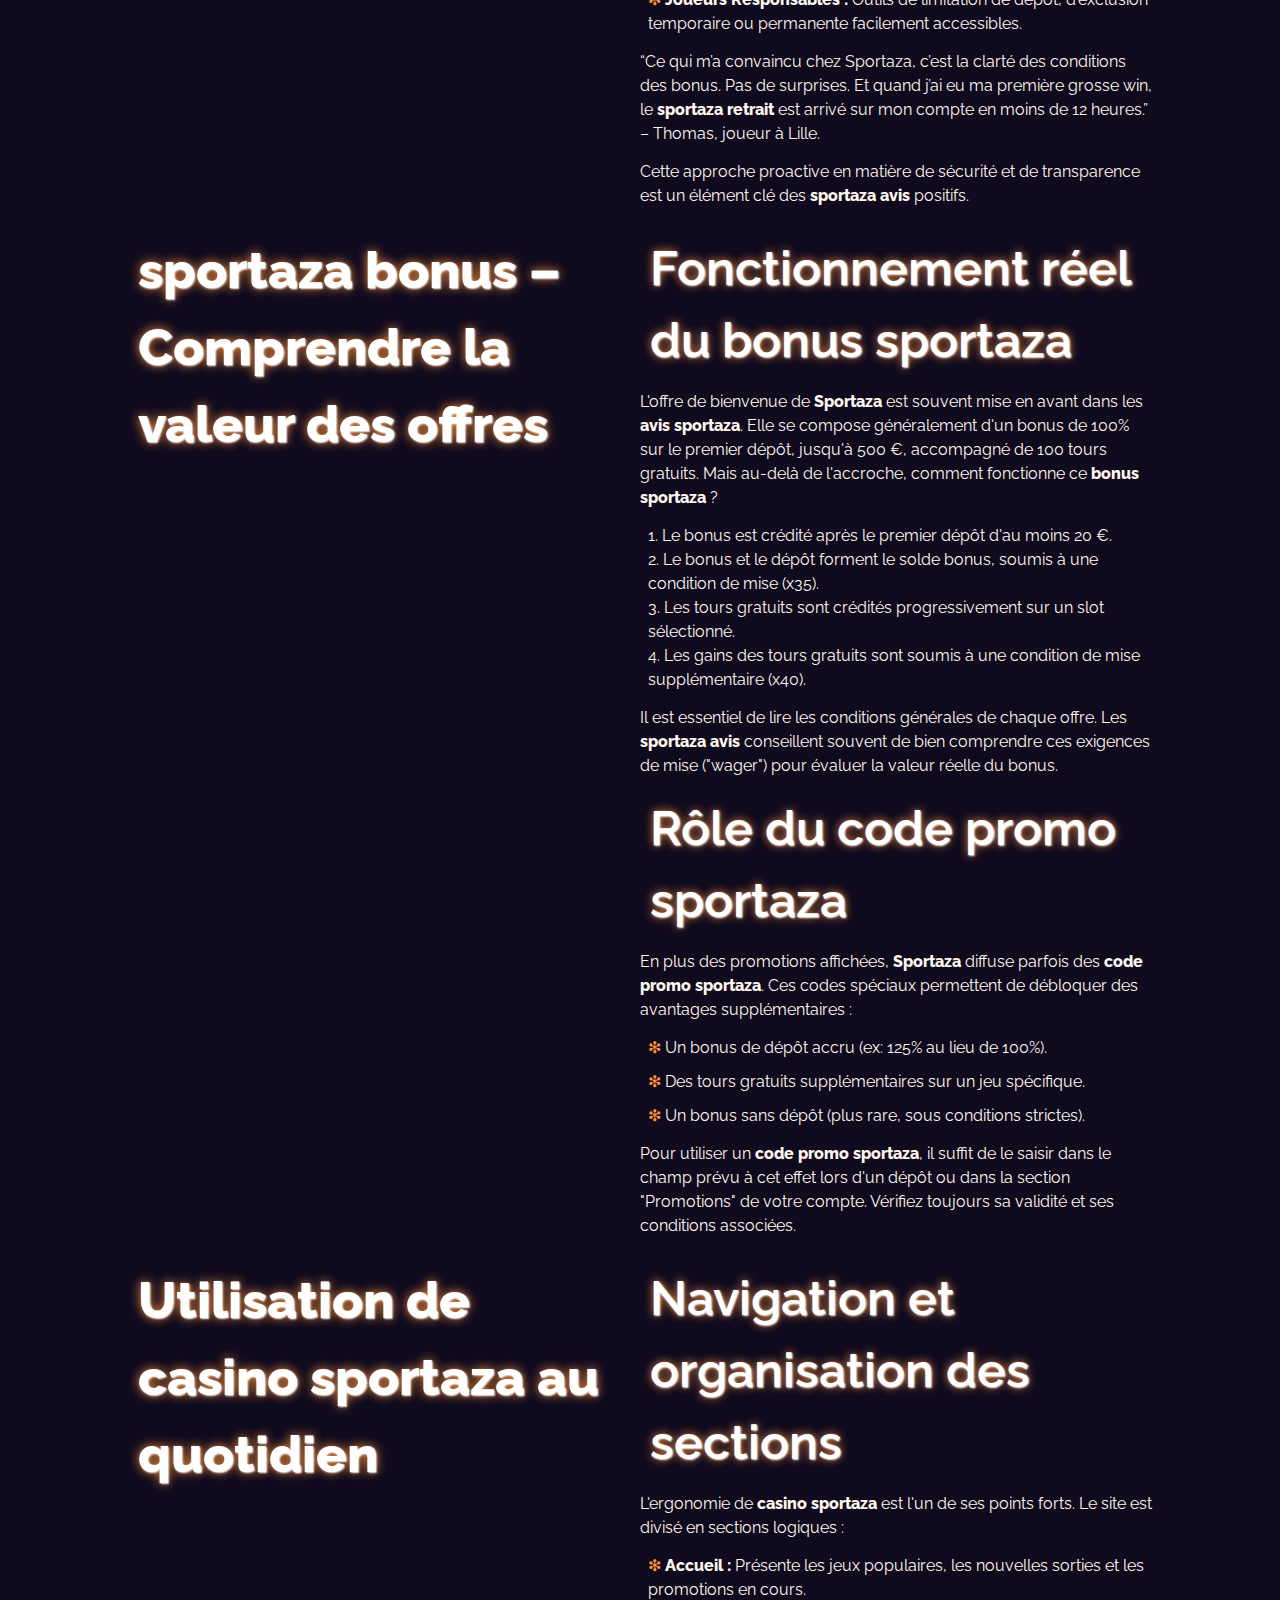
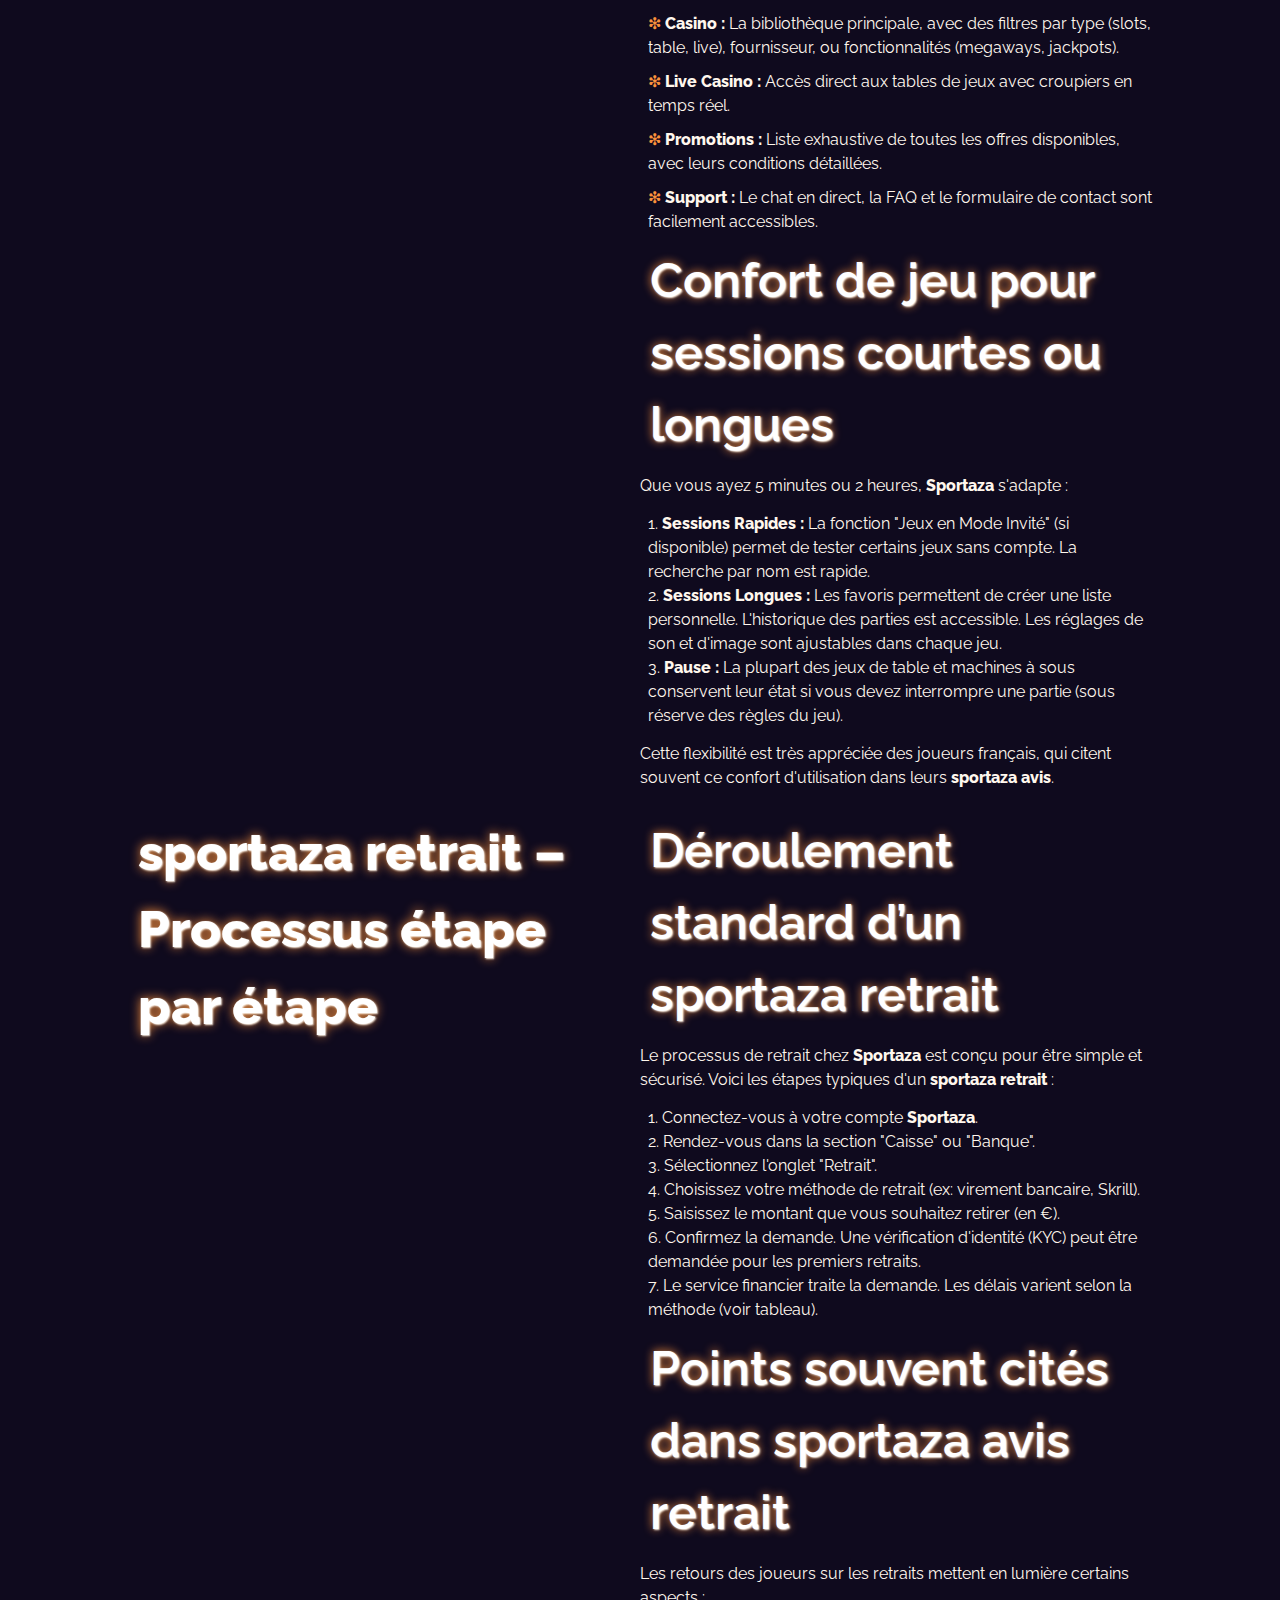
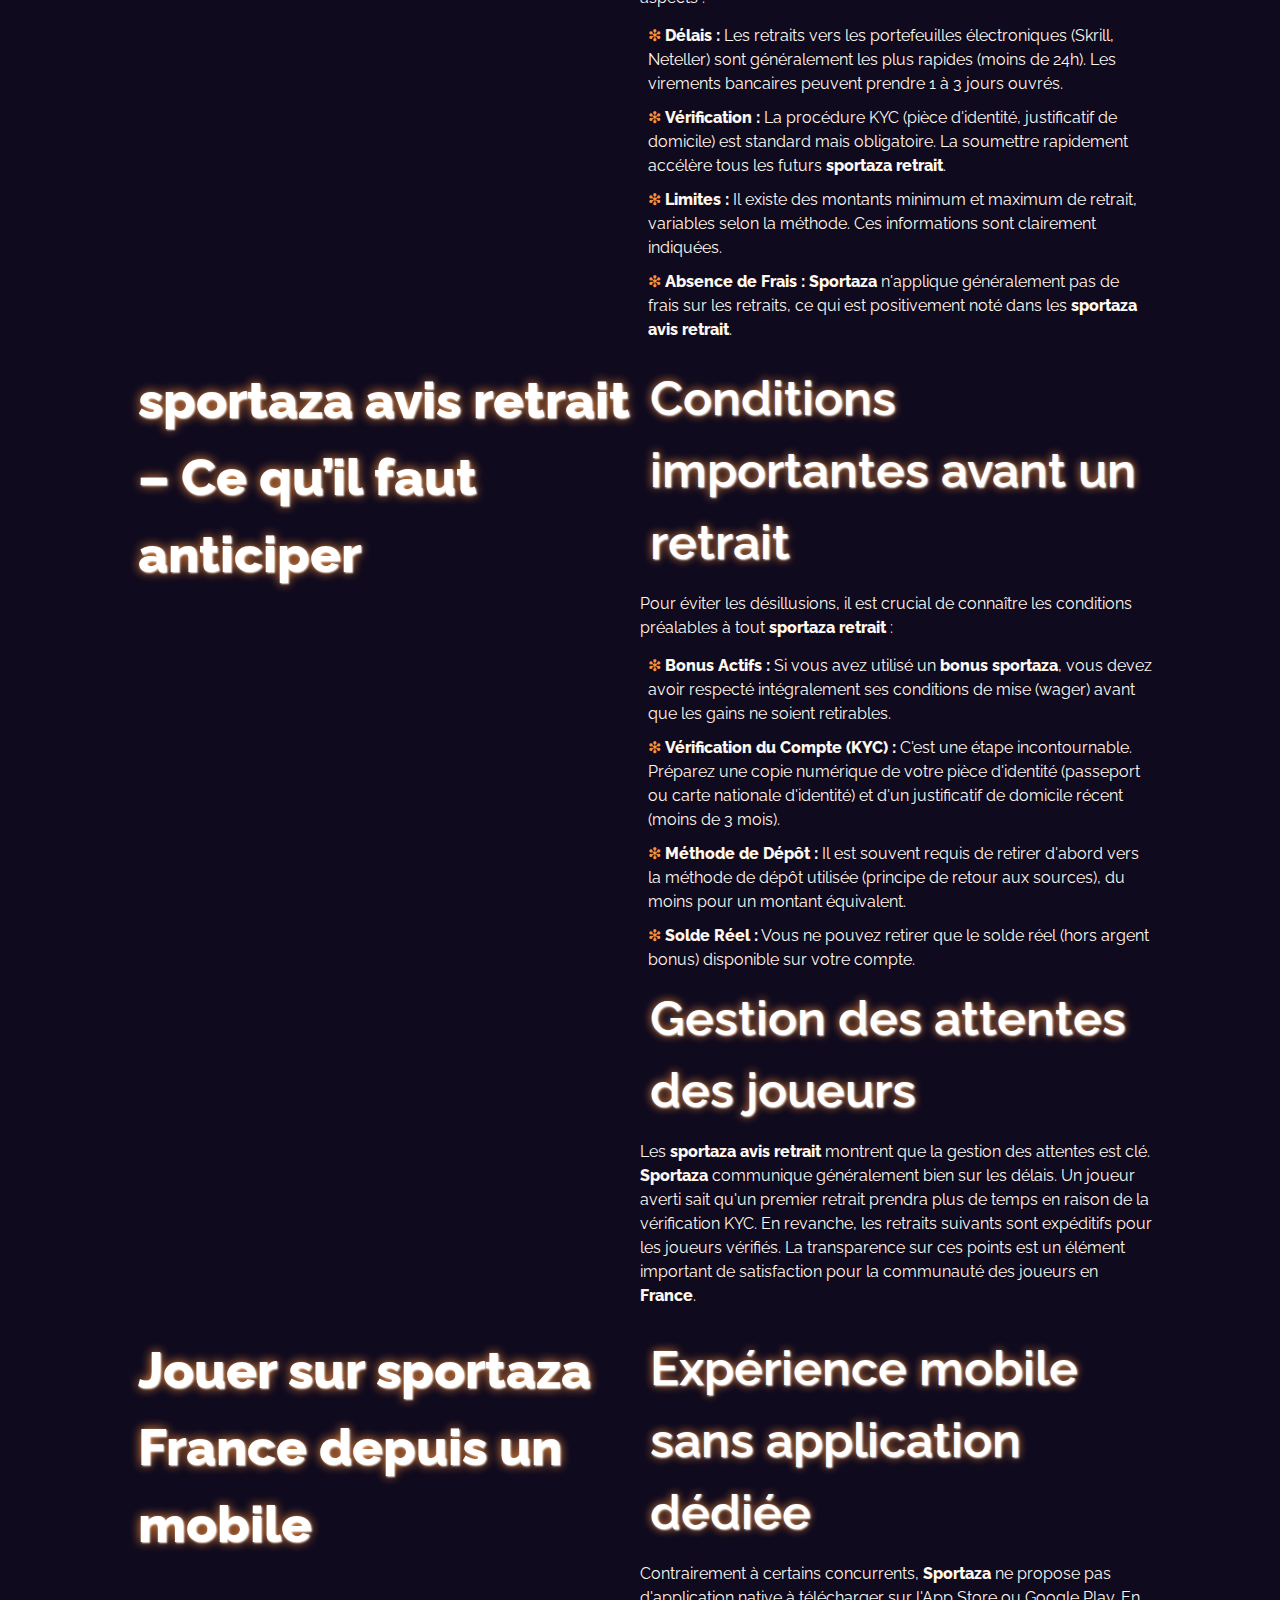
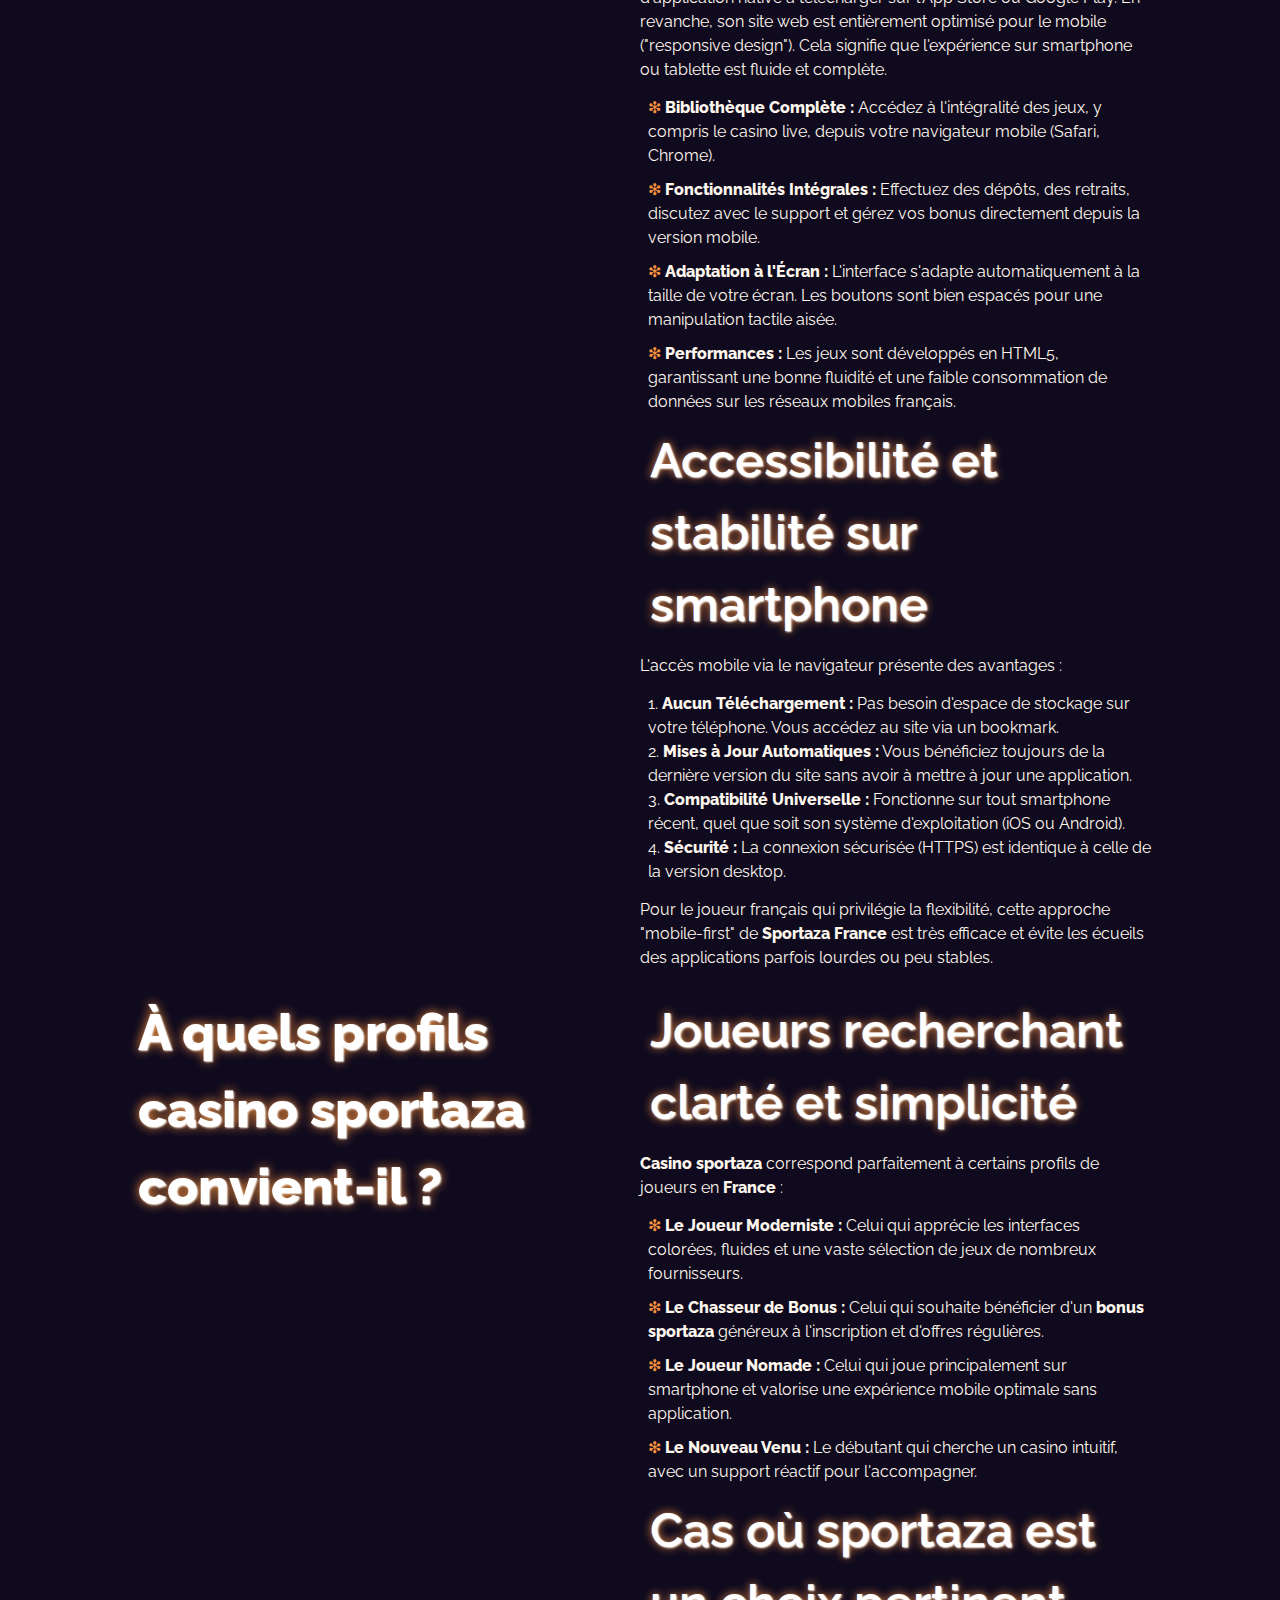
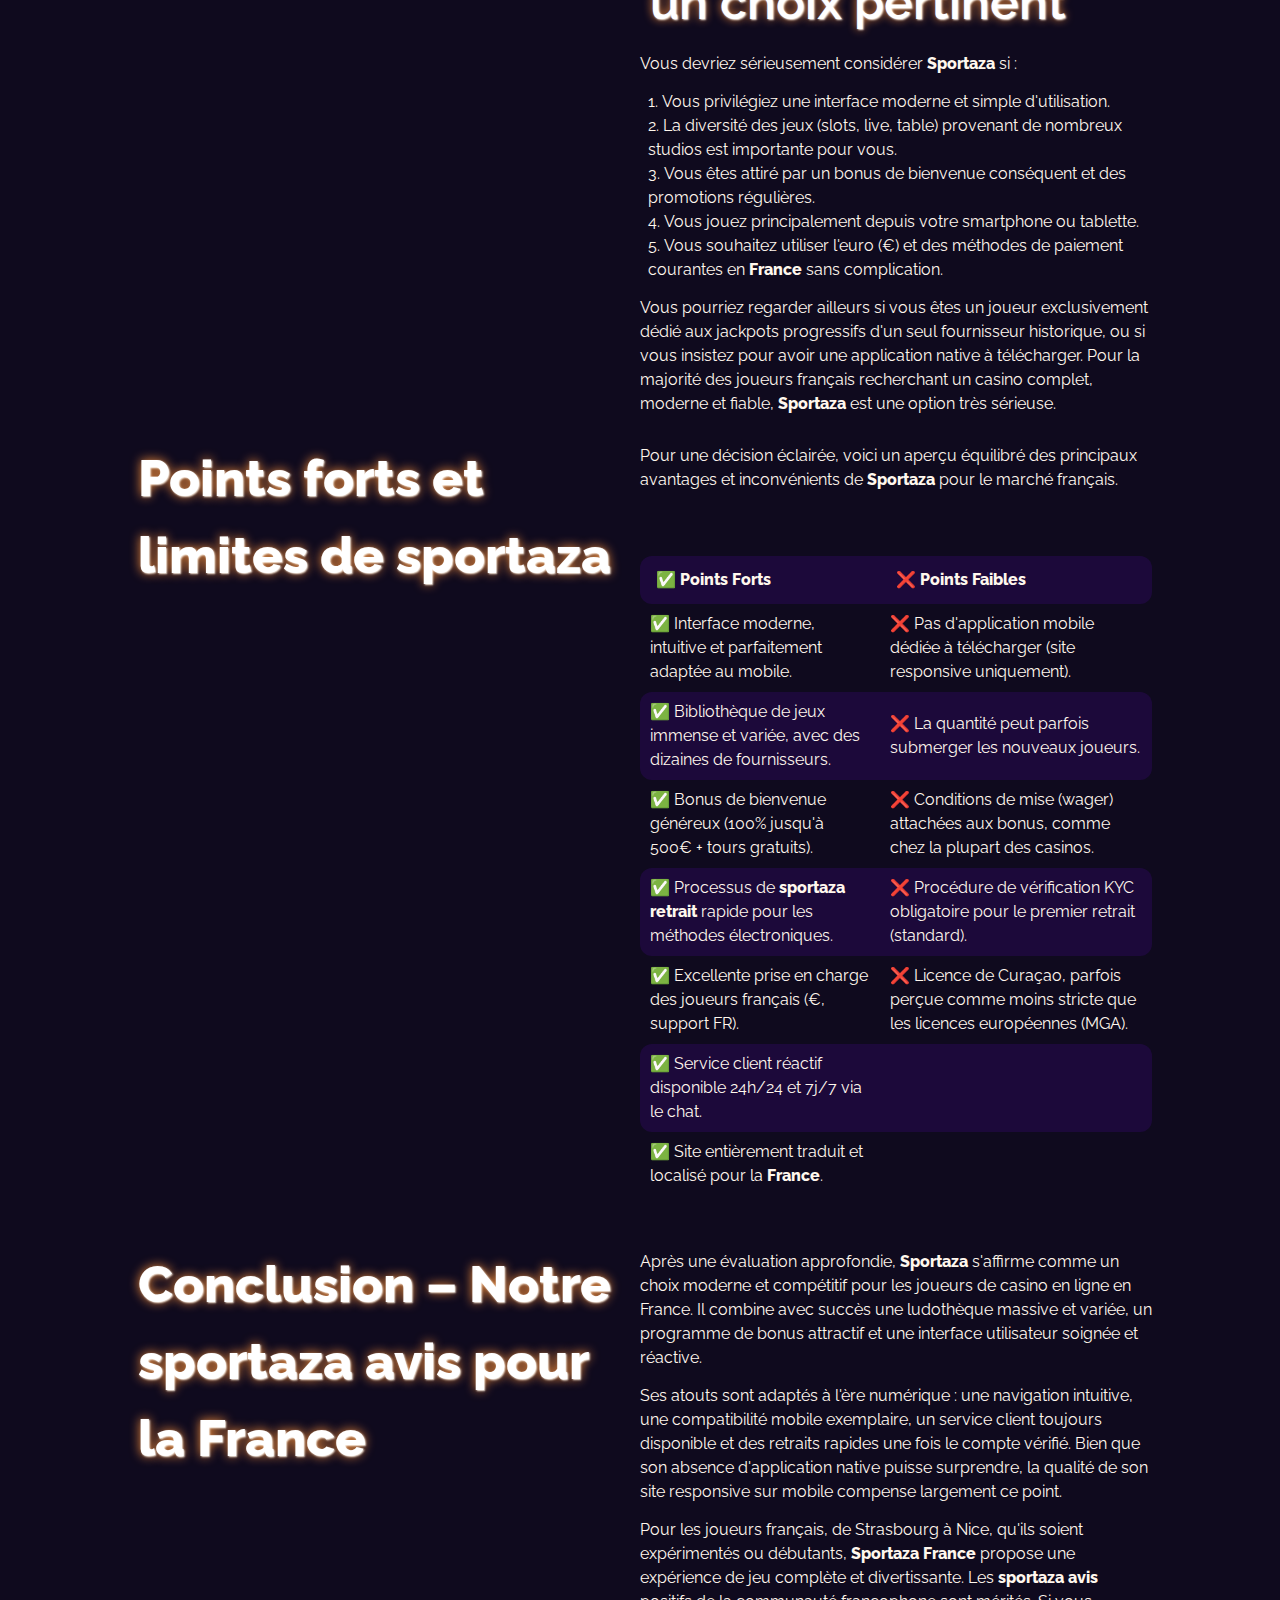
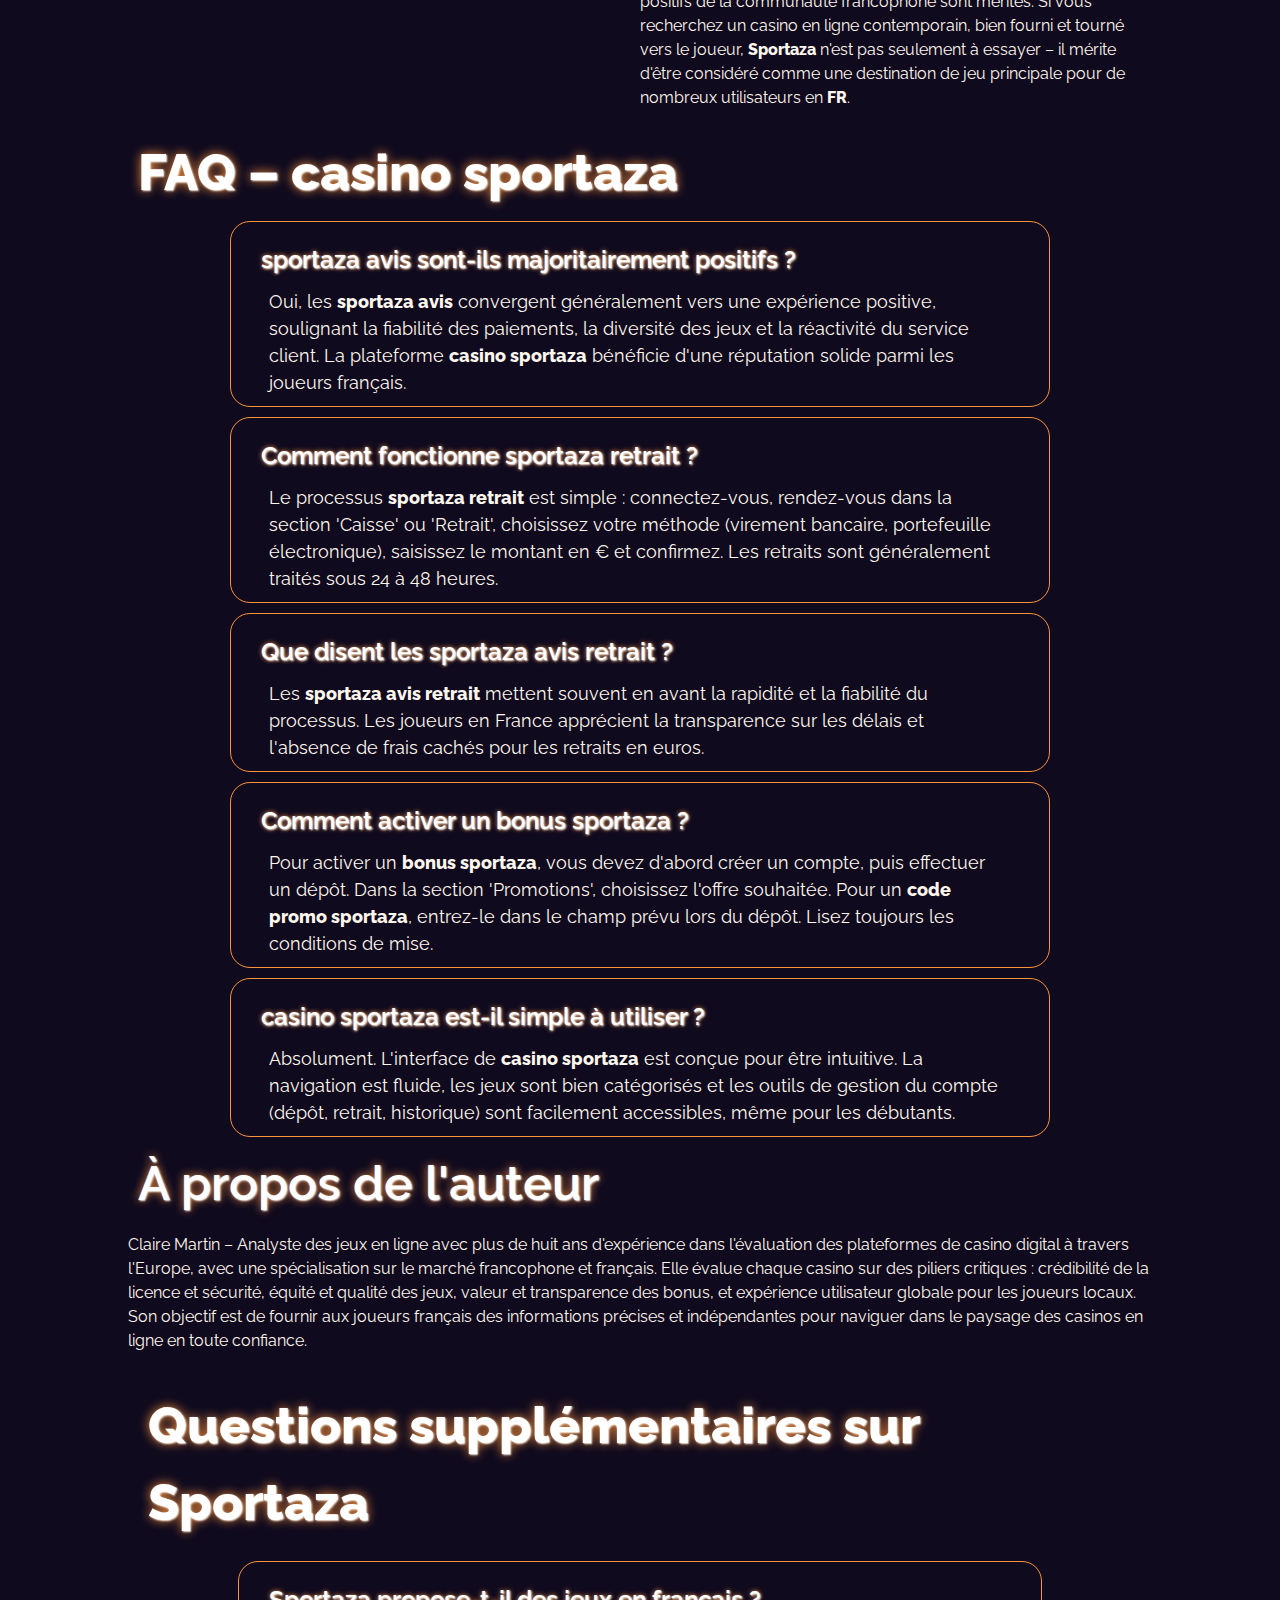
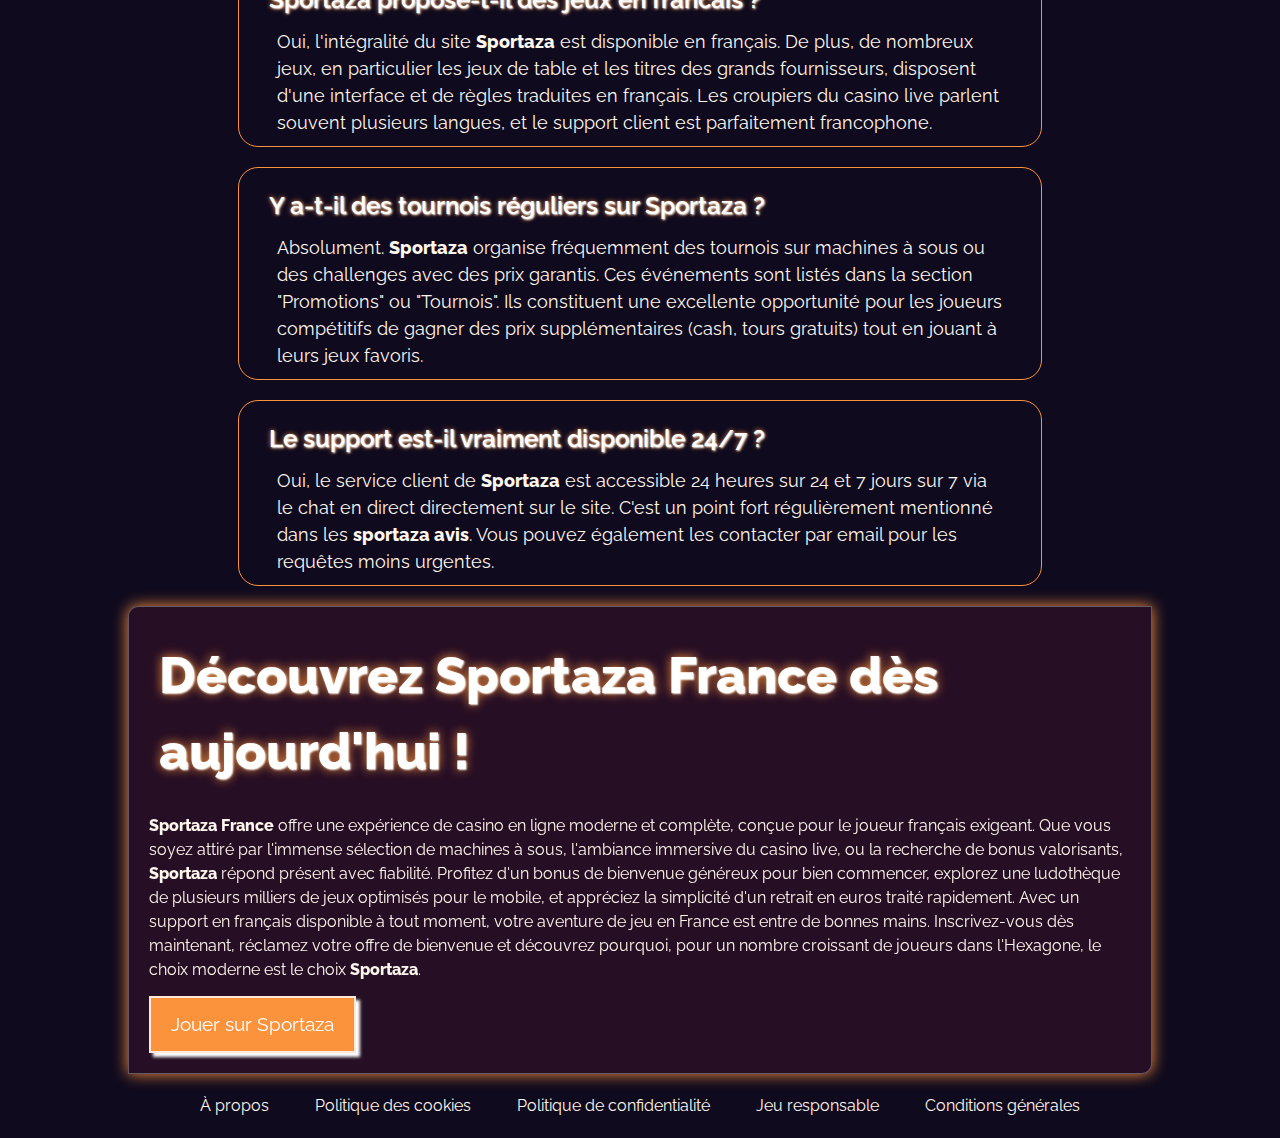
<file: fr-fr/index.html>
<!DOCTYPE html>
<html lang="fr-FR">

<head>
    <meta charset="UTF-8" />
    <meta name="viewport" content="width=device-width, initial-scale=1.0" />
    <link rel="stylesheet" href="/style.css" />
    <link rel="shortcut icon" href="/favicon.ico" />

    <title>Sportaza France – sportaza avis, bonus sportaza et sportaza retrait</title>
    <meta name="description"
        content="Découvrez sportaza France : sportaza avis, casino sportaza, bonus sportaza, code promo sportaza et sportaza retrait expliqués." />

    <link rel="alternate" hreflang="fr-FR" href="https://www.butchy-bulls-company.fr/fr-fr/">
    <link rel="alternate" hreflang="x-default" href="https://www.butchy-bulls-company.fr/">
    <link rel="canonical" href="https://www.butchy-bulls-company.fr/fr-fr/">

    <link rel="apple-touch-icon" sizes="180x180" href="favicon.ico" />
    <meta name="apple-mobile-web-app-title" content="Sportaza" />

    <meta name="twitter:card" content="summary_large_image" />
    <meta name="twitter:title" content="Sportaza France – sportaza avis, bonus sportaza et sportaza retrait" />
    <meta name="twitter:description"
        content="Découvrez sportaza France : sportaza avis, casino sportaza, bonus sportaza, code promo sportaza et sportaza retrait expliqués." />
    <meta name="twitter:image" content="https://www.butchy-bulls-company.fr/img/1.webp" />

    <meta property="og:title" content="Sportaza France – sportaza avis, bonus sportaza et sportaza retrait" />
    <meta name="og:description"
        content="Découvrez sportaza France : sportaza avis, casino sportaza, bonus sportaza, code promo sportaza et sportaza retrait expliqués." />
    <meta property="og:type" content="website" />
    <meta property="og:url" content="https://www.butchy-bulls-company.fr/" />
    <meta property="og:image" content="https://www.butchy-bulls-company.fr/img/1.webp" />
    <meta property="og:locale" content="fr_FR" />

    <script type="application/ld+json">
        {
            "@context": "https://schema.org",
            "@type": "WebSite",
            "url": "https://www.butchy-bulls-company.fr/",
            "name": "Sportaza France – sportaza avis, bonus sportaza et sportaza retrait",
            "description": "Découvrez sportaza France : sportaza avis, casino sportaza, bonus sportaza, code promo sportaza et sportaza retrait expliqués."
        }
    </script>

    <script type="application/ld+json">
        {
            "@context": "https://schema.org",
            "@type": "Article",
            "mainEntityOfPage": {
                "@type": "WebPage",
                "@id": "https://www.butchy-bulls-company.fr/"
            },
            "headline": "Sportaza France – sportaza avis, bonus sportaza et sportaza retrait",
            "image": "https://www.butchy-bulls-company.fr/img/1.webp",
            "author": {
                "@type": "Person",
                "name": "Claire Martin"
            },
            "publisher": {
                "@type": "Organization",
                "name": "Sportaza France",
                "logo": {
                    "@type": "ImageObject",
                    "url": "https://www.butchy-bulls-company.fr/img/logo.webp"
                }
            },
            "datePublished": "2026-02-06",
            "dateModified": "2026-02-06"
        }
    </script>

    <script type="application/ld+json">
        {
            "@context": "https://schema.org",
            "@type": "BreadcrumbList",
            "itemListElement": [
                {
                    "@type": "ListItem",
                    "position": 1,
                    "name": "Sportaza France",
                    "item": "https://www.butchy-bulls-company.fr/"
                },
                {
                    "@type": "ListItem",
                    "position": 2,
                    "name": "🎁 Bonus de Bienvenue 2026 🎁",
                    "item": "https://www.butchy-bulls-company.fr/"
                }
            ]
        }
    </script>

    <script type="application/ld+json">
        {
            "@context": "https://schema.org",
            "@type": "FAQPage",
            "mainEntity": [
                {
                    "@type": "Question",
                    "name": "sportaza avis sont-ils majoritairement positifs ?",
                    "acceptedAnswer": {
                        "@type": "Answer",
                        "text": "Oui, les sportaza avis convergent généralement vers une expérience positive, soulignant la fiabilité des paiements, la diversité des jeux et la réactivité du service client. La plateforme casino sportaza bénéficie d'une réputation solide parmi les joueurs français."
                    }
                },
                {
                    "@type": "Question",
                    "name": "Comment fonctionne sportaza retrait ?",
                    "acceptedAnswer": {
                        "@type": "Answer",
                        "text": "Le processus sportaza retrait est simple : connectez-vous, rendez-vous dans la section 'Caisse' ou 'Retrait', choisissez votre méthode (virement bancaire, portefeuille électronique), saisissez le montant en € et confirmez. Les retraits sont généralement traités sous 24 à 48 heures."
                    }
                },
                {
                    "@type": "Question",
                    "name": "Que disent les sportaza avis retrait ?",
                    "acceptedAnswer": {
                        "@type": "Answer",
                        "text": "Les sportaza avis retrait mettent souvent en avant la rapidité et la fiabilité du processus. Les joueurs en France apprécient la transparence sur les délais et l'absence de frais cachés pour les retraits en euros."
                    }
                },
                {
                    "@type": "Question",
                    "name": "Comment activer un bonus sportaza ?",
                    "acceptedAnswer": {
                        "@type": "Answer",
                        "text": "Pour activer un bonus sportaza, vous devez d'abord créer un compte, puis effectuer un dépôt. Dans la section 'Promotions', choisissez l'offre souhaitée. Pour un code promo sportaza, entrez-le dans le champ prévu lors du dépôt. Lisez toujours les conditions de mise."
                    }
                },
                {
                    "@type": "Question",
                    "name": "casino sportaza est-il simple à utiliser ?",
                    "acceptedAnswer": {
                        "@type": "Answer",
                        "text": "Absolument. L'interface de casino sportaza est conçue pour être intuitive. La navigation est fluide, les jeux sont bien catégorisés et les outils de gestion du compte (dépôt, retrait, historique) sont facilement accessibles, même pour les débutants."
                    }
                }
            ]
        }
    </script>
</head>

<body>
    <header>
        <div class="logo">
            <a href="/"><img src="/img/logo.webp" alt="Logo officiel de Sportaza France" width="180" height="80" /></a>
        </div>
        <div class="header-btn">
            <a href="/play/" rel="nofollow" class="white-btn">Connexion</a>
            <a href="/play/" rel="nofollow" class="green-btn">S'inscrire</a>
        </div>
    </header>

    <main>
        <div class="wraper">
            <div class="promo">
                <h1>Sportaza France – Ce qu’il faut savoir avant de jouer</h1>

                <p class="txt">
                    Dans le paysage dynamique des casinos en ligne accessibles depuis la France,
                    <strong>Sportaza</strong> s'impose comme une plateforme qui suscite l'intérêt. De nombreux joueurs
                    français se demandent légitimement si ce <strong>casino sportaza</strong> mérite leur confiance. Une
                    analyse approfondie de l'expérience <strong>Sportaza</strong> révèle une interface moderne, une
                    gamme de jeux étendue et des conditions de jeu adaptées au marché français. Opérant sous licence de
                    Curaçao et utilisant des protocoles de sécurité avancés, il présente une proposition sérieuse. Que
                    vous vous connectiez depuis Paris, Lyon, Marseille ou Toulouse, <strong>Sportaza France</strong>
                    offre une expérience localisée : un processus de connexion simple, la prise en charge des dépôts et
                    retraits en euros (€) via des méthodes comme les virements bancaires et les portefeuilles
                    électroniques, et un programme de récompenses tangible. Sa croissance rapide en France ne doit rien
                    au hasard ; elle résulte d'une approche centrée sur le joueur.
                </p>

                <a href="/play/" rel="nofollow" class="green-btn">S'inscrire & Réclamer le Bonus</a>
            </div>

            <div class="table-wrapper">
                <table>
                    <thead>
                        <tr>
                            <th>Catégorie</th>
                            <th>Détails</th>
                        </tr>
                    </thead>
                    <tbody>
                        <tr>
                            <td>🎯 Licence</td>
                            <td>Licence de Curaçao</td>
                        </tr>
                        <tr>
                            <td>📅 Lancement</td>
                            <td>2020</td>
                        </tr>
                        <tr>
                            <td>💻 Plateforme</td>
                            <td>Site Web Responsive (Pas d'application dédiée)</td>
                        </tr>
                        <tr>
                            <td>🎰 Jeux de Casino</td>
                            <td>3000+ Jeux</td>
                        </tr>
                        <tr>
                            <td>⚡ Machines à Sous</td>
                            <td>2000+ Titres</td>
                        </tr>
                        <tr>
                            <td>🎲 Casino Live</td>
                            <td>100+ Tables en Direct</td>
                        </tr>
                        <tr>
                            <td>💳 Méthodes de Paiement (FR)</td>
                            <td>Virement Bancaire, Carte Visa/Mastercard, Skrill, Neteller</td>
                        </tr>
                        <tr>
                            <td>🔒 Sécurité</td>
                            <td>Chiffrement SSL 256-bit, Générateur de Nombres Aléatoires Certifié</td>
                        </tr>
                        <tr>
                            <td>🤑 Bonus de Bienvenue</td>
                            <td>100% jusqu'à 500 € + 100 Tours Gratuits</td>
                        </tr>
                        <tr>
                            <td>📱 Mobile</td>
                            <td>Navigateur Mobile Optimisé (iOS & Android)</td>
                        </tr>
                        <tr>
                            <td>💰 Devise</td>
                            <td>Euro (€)</td>
                        </tr>
                        <tr>
                            <td>🕒 Délai de Paiement</td>
                            <td>1-24 heures (portefeuilles électroniques), 1-3 jours ouvrables (banque)</td>
                        </tr>
                        <tr>
                            <td>🌍 Langues</td>
                            <td>Français, Anglais, Allemand</td>
                        </tr>
                        <tr>
                            <td>📞 Support</td>
                            <td>Chat en Direct 24/7, Email</td>
                        </tr>
                    </tbody>
                </table>
            </div>

            <div class="flex">
                <div class="flex-content">
                    <h2>Présentation de casino sportaza</h2>
                </div>
                <div class="flex-content">
                    <h3>Positionnement de casino sportaza sur le marché</h3>
                    <p class="txt">
                        <strong>Sportaza</strong> est un casino en ligne relativement récent qui a su se faire une place
                        en misant sur la modernité, la diversité des fournisseurs de jeux et des bonus attractifs. Son
                        interface est colorée, intuitive et conçue pour une navigation fluide. La force de
                        <strong>casino sportaza</strong> réside dans son impressionnante bibliothèque de jeux, alimentée
                        par des dizaines de studios de premier plan comme NetEnt, Pragmatic Play, Play'n GO et Evolution
                        Gaming. Pour les joueurs en <strong>France</strong>, il représente une alternative dynamique et
                        bien approvisionnée.
                    </p>

                    <h3>Ce que remarquent les joueurs dès l’arrivée</h3>
                    <p class="txt">
                        <strong>Sportaza France</strong> a su adapter son offre au marché local. Cette localisation est
                        visible à travers :
                    </p>

                    <ul>
                        <li><strong>Devise & Paiements Locaux :</strong> Utilisation de l'euro (€) et intégration de
                            méthodes de paiement courantes pour les résidents français.</li>
                        <li><strong>Sélection de Jeux :</strong> Inclut des titres particulièrement populaires auprès
                            des joueurs français.</li>
                        <li><strong>Support Client :</strong> Service en français, compréhensif des spécificités du
                            marché FR.</li>
                        <li><strong>Promotions :</strong> Bonus et tournois souvent calibrés pour les joueurs
                            francophones.</li>
                        <li><strong>Conformité :</strong> Opère sous une licence internationale, offrant un cadre
                            régulé.</li>
                    </ul>

                    <blockquote>
                        “J’ai testé plusieurs casinos en ligne, mais l’interface de Sportaza est vraiment bien fichue.
                        Tout est clair, les jeux se charcent vite, et trouver une promotion ou faire un retrait ne prend
                        que quelques clics.” – Sophie, joueuse à Bordeaux.
                    </blockquote>

                    <p class="txt">
                        La sécurité et l'équité sont primordiales chez <strong>Sportaza</strong>. La plateforme utilise
                        un chiffrement de niveau bancaire. Ses jeux sont alimentés par des Générateurs de Nombres
                        Aléatoires (RNG) certifiés par des organismes indépendants, garantissant des résultats
                        aléatoires et équitables. Pour le joueur français en quête d'un casino en ligne moderne et
                        divertissant, cet engagement est un gage de sérieux.
                    </p>

                    <img src="/img/1.webp" alt="Interface du site Sportaza affichée sur ordinateur et smartphone"
                        width="800" height="600" />
                </div>
            </div>

            <div class="flex">
                <div class="flex-content">
                    <h2>sportaza avis – Analyse de l’expérience utilisateur</h2>
                </div>
                <div class="flex-content">
                    <h3>Tendances générales dans les sportaza avis</h3>
                    <p class="txt">
                        L'analyse des retours d'expérience, ou <strong>sportaza avis</strong>, laisse apparaître des
                        tendances claires. Les points forts les plus fréquemment cités dans les <strong>avis
                            sportaza</strong> incluent :
                    </p>
                    <ol>
                        <li><strong>Variété des Jeux :</strong> La bibliothèque massive avec des titres de nombreux
                            fournisseurs est plébiscitée.</li>
                        <li><strong>Bonus Généreux :</strong> Le <strong>bonus sportaza</strong> de bienvenue et les
                            offres régulières sont souvent jugés attractifs.</li>
                        <li><strong>Interface Moderne :</strong> Le design du site et sa facilité d'utilisation sont
                            salués.</li>
                        <li><strong>Support Réactif :</strong> Le service client disponible 24/7 est perçu comme
                            efficace.</li>
                    </ol>

                    <h3>Éléments les plus appréciés selon avis sportaza</h3>
                    <p class="txt">
                        Les retours spécifiques des joueurs français mettent en avant des avantages concrets :
                    </p>
                    <ul>
                        <li><strong>Disponibilité en € :</strong> Pouvoir déposer et retirer dans la devise locale sans
                            frais de conversion est un avantage majeur pour les joueurs en <strong>France</strong>.</li>
                        <li><strong>Rapidité des Retraits :</strong> Les <strong>sportaza avis retrait</strong>
                            soulignent souvent la rapidité de traitement, surtout pour les méthodes électroniques.</li>
                        <li><strong>Offres Ciblées :</strong> Les joueurs actifs reçoivent régulièrement des offres
                            personnalisées, ce qui est apprécié.</li>
                    </ul>
                    <p class="txt">
                        Certaines critiques dans les <strong>sportaza avis</strong> pointent parfois l'absence d'une
                        application mobile dédiée ou des conditions de mise attachées aux bonus. Cependant, la majorité
                        des retours considèrent que les atouts de la plateforme surpassent ces limites.
                    </p>
                </div>
            </div>

            <div class="flex">
                <div class="flex-content">
                    <h2>Fiabilité et transparence de sportaza casino</h2>
                </div>
                <div class="flex-content">
                    <h3>Pourquoi sportaza est considéré comme fiable</h3>
                    <p class="txt">
                        <strong>Sportaza casino</strong> bâtit sa crédibilité sur plusieurs piliers. Premièrement, il
                        détient une licence de Curaçao, un cadre réglementaire reconnu. Deuxièmement, il utilise une
                        technologie de cryptage avancée (SSL) pour protéger toutes les données financières et
                        personnelles. Troisièmement, ses jeux proviennent exclusivement de développeurs réputés dont les
                        RNG sont audités régulièrement. Enfin, sa politique de jeu responsable et ses conditions
                        générales clairement énoncées contribuent à une relation de confiance avec les joueurs,
                        notamment en <strong>France</strong>.
                    </p>

                    <h3>Engagements envers les joueurs</h3>
                    <p class="txt">
                        <strong>Sportaza</strong> s'engage sur plusieurs aspects cruciaux pour l'expérience joueur :
                    </p>
                    <ul>
                        <li><strong>Équité des Jeux :</strong> Tous les jeux sont certifiés équitables par des audits
                            externes.</li>
                        <li><strong>Transparence Financière :</strong> Aucun frais caché sur les dépôts ou retraits en
                            euros. Les délais de <strong>sportaza retrait</strong> sont communiqués clairement.</li>
                        <li><strong>Protection des Données :</strong> Respect strict du RGPD pour les joueurs de l'UE,
                            dont la <strong>France</strong>.</li>
                        <li><strong>Joueurs Responsables :</strong> Outils de limitation de dépôt, d'exclusion
                            temporaire ou permanente facilement accessibles.</li>
                    </ul>
                    <blockquote>
                        “Ce qui m’a convaincu chez Sportaza, c’est la clarté des conditions des bonus. Pas de surprises.
                        Et quand j’ai eu ma première grosse win, le <strong>sportaza retrait</strong> est arrivé sur mon
                        compte en moins de 12 heures.” – Thomas, joueur à Lille.
                    </blockquote>
                    <p class="txt">
                        Cette approche proactive en matière de sécurité et de transparence est un élément clé des
                        <strong>sportaza avis</strong> positifs.
                    </p>
                </div>
            </div>

            <div class="flex">
                <div class="flex-content">
                    <h2>sportaza bonus – Comprendre la valeur des offres</h2>
                </div>
                <div class="flex-content">
                    <h3>Fonctionnement réel du bonus sportaza</h3>
                    <p class="txt">
                        L'offre de bienvenue de <strong>Sportaza</strong> est souvent mise en avant dans les
                        <strong>avis sportaza</strong>. Elle se compose généralement d'un bonus de 100% sur le premier
                        dépôt, jusqu'à 500 €, accompagné de 100 tours gratuits. Mais au-delà de l'accroche, comment
                        fonctionne ce <strong>bonus sportaza</strong> ?
                    </p>
                    <ol>
                        <li>Le bonus est crédité après le premier dépôt d'au moins 20 €.</li>
                        <li>Le bonus et le dépôt forment le solde bonus, soumis à une condition de mise (x35).</li>
                        <li>Les tours gratuits sont crédités progressivement sur un slot sélectionné.</li>
                        <li>Les gains des tours gratuits sont soumis à une condition de mise supplémentaire (x40).</li>
                    </ol>
                    <p class="txt">
                        Il est essentiel de lire les conditions générales de chaque offre. Les <strong>sportaza
                            avis</strong> conseillent souvent de bien comprendre ces exigences de mise ("wager") pour
                        évaluer la valeur réelle du bonus.
                    </p>

                    <h3>Rôle du code promo sportaza</h3>
                    <p class="txt">
                        En plus des promotions affichées, <strong>Sportaza</strong> diffuse parfois des <strong>code
                            promo sportaza</strong>. Ces codes spéciaux permettent de débloquer des avantages
                        supplémentaires :
                    </p>
                    <ul>
                        <li>Un bonus de dépôt accru (ex: 125% au lieu de 100%).</li>
                        <li>Des tours gratuits supplémentaires sur un jeu spécifique.</li>
                        <li>Un bonus sans dépôt (plus rare, sous conditions strictes).</li>
                    </ul>
                    <p class="txt">
                        Pour utiliser un <strong>code promo sportaza</strong>, il suffit de le saisir dans le champ
                        prévu à cet effet lors d'un dépôt ou dans la section "Promotions" de votre compte. Vérifiez
                        toujours sa validité et ses conditions associées.
                    </p>
                </div>
            </div>

            <div class="flex">
                <div class="flex-content">
                    <h2>Utilisation de casino sportaza au quotidien</h2>
                </div>
                <div class="flex-content">
                    <h3>Navigation et organisation des sections</h3>
                    <p class="txt">
                        L'ergonomie de <strong>casino sportaza</strong> est l'un de ses points forts. Le site est divisé
                        en sections logiques :
                    </p>
                    <ul>
                        <li><strong>Accueil :</strong> Présente les jeux populaires, les nouvelles sorties et les
                            promotions en cours.</li>
                        <li><strong>Casino :</strong> La bibliothèque principale, avec des filtres par type (slots,
                            table, live), fournisseur, ou fonctionnalités (megaways, jackpots).</li>
                        <li><strong>Live Casino :</strong> Accès direct aux tables de jeux avec croupiers en temps réel.
                        </li>
                        <li><strong>Promotions :</strong> Liste exhaustive de toutes les offres disponibles, avec leurs
                            conditions détaillées.</li>
                        <li><strong>Support :</strong> Le chat en direct, la FAQ et le formulaire de contact sont
                            facilement accessibles.</li>
                    </ul>

                    <h3>Confort de jeu pour sessions courtes ou longues</h3>
                    <p class="txt">
                        Que vous ayez 5 minutes ou 2 heures, <strong>Sportaza</strong> s'adapte :
                    </p>
                    <ol>
                        <li><strong>Sessions Rapides :</strong> La fonction "Jeux en Mode Invité" (si disponible) permet
                            de tester certains jeux sans compte. La recherche par nom est rapide.</li>
                        <li><strong>Sessions Longues :</strong> Les favoris permettent de créer une liste personnelle.
                            L'historique des parties est accessible. Les réglages de son et d'image sont ajustables dans
                            chaque jeu.</li>
                        <li><strong>Pause :</strong> La plupart des jeux de table et machines à sous conservent leur
                            état si vous devez interrompre une partie (sous réserve des règles du jeu).</li>
                    </ol>
                    <p class="txt">
                        Cette flexibilité est très appréciée des joueurs français, qui citent souvent ce confort
                        d'utilisation dans leurs <strong>sportaza avis</strong>.
                    </p>
                </div>
            </div>

            <div class="flex">
                <div class="flex-content">
                    <h2>sportaza retrait – Processus étape par étape</h2>
                </div>
                <div class="flex-content">
                    <h3>Déroulement standard d’un sportaza retrait</h3>
                    <p class="txt">
                        Le processus de retrait chez <strong>Sportaza</strong> est conçu pour être simple et sécurisé.
                        Voici les étapes typiques d'un <strong>sportaza retrait</strong> :
                    </p>
                    <ol>
                        <li>Connectez-vous à votre compte <strong>Sportaza</strong>.</li>
                        <li>Rendez-vous dans la section "Caisse" ou "Banque".</li>
                        <li>Sélectionnez l'onglet "Retrait".</li>
                        <li>Choisissez votre méthode de retrait (ex: virement bancaire, Skrill).</li>
                        <li>Saisissez le montant que vous souhaitez retirer (en €).</li>
                        <li>Confirmez la demande. Une vérification d'identité (KYC) peut être demandée pour les premiers
                            retraits.</li>
                        <li>Le service financier traite la demande. Les délais varient selon la méthode (voir tableau).
                        </li>
                    </ol>

                    <h3>Points souvent cités dans sportaza avis retrait</h3>
                    <p class="txt">
                        Les retours des joueurs sur les retraits mettent en lumière certains aspects :
                    </p>
                    <ul>
                        <li><strong>Délais :</strong> Les retraits vers les portefeuilles électroniques (Skrill,
                            Neteller) sont généralement les plus rapides (moins de 24h). Les virements bancaires peuvent
                            prendre 1 à 3 jours ouvrés.</li>
                        <li><strong>Vérification :</strong> La procédure KYC (pièce d'identité, justificatif de
                            domicile) est standard mais obligatoire. La soumettre rapidement accélère tous les futurs
                            <strong>sportaza retrait</strong>.
                        </li>
                        <li><strong>Limites :</strong> Il existe des montants minimum et maximum de retrait, variables
                            selon la méthode. Ces informations sont clairement indiquées.</li>
                        <li><strong>Absence de Frais :</strong> <strong>Sportaza</strong> n'applique généralement pas de
                            frais sur les retraits, ce qui est positivement noté dans les <strong>sportaza avis
                                retrait</strong>.</li>
                    </ul>
                </div>
            </div>

            <div class="flex">
                <div class="flex-content">
                    <h2>sportaza avis retrait – Ce qu’il faut anticiper</h2>
                </div>
                <div class="flex-content">
                    <h3>Conditions importantes avant un retrait</h3>
                    <p class="txt">
                        Pour éviter les désillusions, il est crucial de connaître les conditions préalables à tout
                        <strong>sportaza retrait</strong> :
                    </p>
                    <ul>
                        <li><strong>Bonus Actifs :</strong> Si vous avez utilisé un <strong>bonus sportaza</strong>,
                            vous devez avoir respecté intégralement ses conditions de mise (wager) avant que les gains
                            ne soient retirables.</li>
                        <li><strong>Vérification du Compte (KYC) :</strong> C'est une étape incontournable. Préparez une
                            copie numérique de votre pièce d'identité (passeport ou carte nationale d'identité) et d'un
                            justificatif de domicile récent (moins de 3 mois).</li>
                        <li><strong>Méthode de Dépôt :</strong> Il est souvent requis de retirer d'abord vers la méthode
                            de dépôt utilisée (principe de retour aux sources), du moins pour un montant équivalent.
                        </li>
                        <li><strong>Solde Réel :</strong> Vous ne pouvez retirer que le solde réel (hors argent bonus)
                            disponible sur votre compte.</li>
                    </ul>

                    <h3>Gestion des attentes des joueurs</h3>
                    <p class="txt">
                        Les <strong>sportaza avis retrait</strong> montrent que la gestion des attentes est clé.
                        <strong>Sportaza</strong> communique généralement bien sur les délais. Un joueur averti sait
                        qu'un premier retrait prendra plus de temps en raison de la vérification KYC. En revanche, les
                        retraits suivants sont expéditifs pour les joueurs vérifiés. La transparence sur ces points est
                        un élément important de satisfaction pour la communauté des joueurs en <strong>France</strong>.
                    </p>
                </div>
            </div>

            <div class="flex">
                <div class="flex-content">
                    <h2>Jouer sur sportaza France depuis un mobile</h2>
                </div>
                <div class="flex-content">
                    <h3>Expérience mobile sans application dédiée</h3>
                    <p class="txt">
                        Contrairement à certains concurrents, <strong>Sportaza</strong> ne propose pas d'application
                        native à télécharger sur l'App Store ou Google Play. En revanche, son site web est entièrement
                        optimisé pour le mobile ("responsive design"). Cela signifie que l'expérience sur smartphone ou
                        tablette est fluide et complète.
                    </p>
                    <ul>
                        <li><strong>Bibliothèque Complète :</strong> Accédez à l'intégralité des jeux, y compris le
                            casino live, depuis votre navigateur mobile (Safari, Chrome).</li>
                        <li><strong>Fonctionnalités Intégrales :</strong> Effectuez des dépôts, des retraits, discutez
                            avec le support et gérez vos bonus directement depuis la version mobile.</li>
                        <li><strong>Adaptation à l'Écran :</strong> L'interface s'adapte automatiquement à la taille de
                            votre écran. Les boutons sont bien espacés pour une manipulation tactile aisée.</li>
                        <li><strong>Performances :</strong> Les jeux sont développés en HTML5, garantissant une bonne
                            fluidité et une faible consommation de données sur les réseaux mobiles français.</li>
                    </ul>

                    <h3>Accessibilité et stabilité sur smartphone</h3>
                    <p class="txt">
                        L'accès mobile via le navigateur présente des avantages :
                    </p>
                    <ol>
                        <li><strong>Aucun Téléchargement :</strong> Pas besoin d'espace de stockage sur votre téléphone.
                            Vous accédez au site via un bookmark.</li>
                        <li><strong>Mises à Jour Automatiques :</strong> Vous bénéficiez toujours de la dernière version
                            du site sans avoir à mettre à jour une application.</li>
                        <li><strong>Compatibilité Universelle :</strong> Fonctionne sur tout smartphone récent, quel que
                            soit son système d'exploitation (iOS ou Android).</li>
                        <li><strong>Sécurité :</strong> La connexion sécurisée (HTTPS) est identique à celle de la
                            version desktop.</li>
                    </ol>
                    <p class="txt">
                        Pour le joueur français qui privilégie la flexibilité, cette approche "mobile-first" de
                        <strong>Sportaza France</strong> est très efficace et évite les écueils des applications parfois
                        lourdes ou peu stables.
                    </p>
                </div>
            </div>

            <div class="flex">
                <div class="flex-content">
                    <h2>À quels profils casino sportaza convient-il ?</h2>
                </div>
                <div class="flex-content">
                    <h3>Joueurs recherchant clarté et simplicité</h3>
                    <p class="txt">
                        <strong>Casino sportaza</strong> correspond parfaitement à certains profils de joueurs en
                        <strong>France</strong> :
                    </p>
                    <ul>
                        <li><strong>Le Joueur Moderniste :</strong> Celui qui apprécie les interfaces colorées, fluides
                            et une vaste sélection de jeux de nombreux fournisseurs.</li>
                        <li><strong>Le Chasseur de Bonus :</strong> Celui qui souhaite bénéficier d'un <strong>bonus
                                sportaza</strong> généreux à l'inscription et d'offres régulières.</li>
                        <li><strong>Le Joueur Nomade :</strong> Celui qui joue principalement sur smartphone et valorise
                            une expérience mobile optimale sans application.</li>
                        <li><strong>Le Nouveau Venu :</strong> Le débutant qui cherche un casino intuitif, avec un
                            support réactif pour l'accompagner.</li>
                    </ul>

                    <h3>Cas où sportaza est un choix pertinent</h3>
                    <p class="txt">
                        Vous devriez sérieusement considérer <strong>Sportaza</strong> si :
                    </p>
                    <ol>
                        <li>Vous privilégiez une interface moderne et simple d'utilisation.</li>
                        <li>La diversité des jeux (slots, live, table) provenant de nombreux studios est importante pour
                            vous.</li>
                        <li>Vous êtes attiré par un bonus de bienvenue conséquent et des promotions régulières.</li>
                        <li>Vous jouez principalement depuis votre smartphone ou tablette.</li>
                        <li>Vous souhaitez utiliser l'euro (€) et des méthodes de paiement courantes en
                            <strong>France</strong> sans complication.
                        </li>
                    </ol>
                    <p class="txt">
                        Vous pourriez regarder ailleurs si vous êtes un joueur exclusivement dédié aux jackpots
                        progressifs d'un seul fournisseur historique, ou si vous insistez pour avoir une application
                        native à télécharger. Pour la majorité des joueurs français recherchant un casino complet,
                        moderne et fiable, <strong>Sportaza</strong> est une option très sérieuse.
                    </p>
                </div>
            </div>

            <div class="flex">
                <div class="flex-content">
                    <h2>Points forts et limites de sportaza</h2>
                </div>
                <div class="flex-content">
                    <p class="txt">
                        Pour une décision éclairée, voici un aperçu équilibré des principaux avantages et inconvénients
                        de <strong>Sportaza</strong> pour le marché français.
                    </p>

                    <div class="table-wrapper">
                        <table>
                            <thead>
                                <tr>
                                    <th>✅ Points Forts</th>
                                    <th>❌ Points Faibles</th>
                                </tr>
                            </thead>
                            <tbody>
                                <tr>
                                    <td>✅ Interface moderne, intuitive et parfaitement adaptée au mobile.</td>
                                    <td>❌ Pas d'application mobile dédiée à télécharger (site responsive uniquement).
                                    </td>
                                </tr>
                                <tr>
                                    <td>✅ Bibliothèque de jeux immense et variée, avec des dizaines de fournisseurs.
                                    </td>
                                    <td>❌ La quantité peut parfois submerger les nouveaux joueurs.</td>
                                </tr>
                                <tr>
                                    <td>✅ Bonus de bienvenue généreux (100% jusqu'à 500€ + tours gratuits).</td>
                                    <td>❌ Conditions de mise (wager) attachées aux bonus, comme chez la plupart des
                                        casinos.</td>
                                </tr>
                                <tr>
                                    <td>✅ Processus de <strong>sportaza retrait</strong> rapide pour les méthodes
                                        électroniques.</td>
                                    <td>❌ Procédure de vérification KYC obligatoire pour le premier retrait (standard).
                                    </td>
                                </tr>
                                <tr>
                                    <td>✅ Excellente prise en charge des joueurs français (€, support FR).</td>
                                    <td>❌ Licence de Curaçao, parfois perçue comme moins stricte que les licences
                                        européennes (MGA).</td>
                                </tr>
                                <tr>
                                    <td>✅ Service client réactif disponible 24h/24 et 7j/7 via le chat.</td>
                                    <td></td>
                                </tr>
                                <tr>
                                    <td>✅ Site entièrement traduit et localisé pour la <strong>France</strong>.</td>
                                    <td></td>
                                </tr>
                            </tbody>
                        </table>
                    </div>
                </div>
            </div>

            <div class="flex">
                <div class="flex-content">
                    <h2>Conclusion – Notre sportaza avis pour la France</h2>
                </div>
                <div class="flex-content">
                    <p class="txt">
                        Après une évaluation approfondie, <strong>Sportaza</strong> s'affirme comme un choix moderne et
                        compétitif pour les joueurs de casino en ligne en France. Il combine avec succès une ludothèque
                        massive et variée, un programme de bonus attractif et une interface utilisateur soignée et
                        réactive.
                    </p>
                    <p class="txt">
                        Ses atouts sont adaptés à l'ère numérique : une navigation intuitive, une compatibilité mobile
                        exemplaire, un service client toujours disponible et des retraits rapides une fois le compte
                        vérifié. Bien que son absence d'application native puisse surprendre, la qualité de son site
                        responsive sur mobile compense largement ce point.
                    </p>
                    <p class="txt">
                        Pour les joueurs français, de Strasbourg à Nice, qu'ils soient expérimentés ou débutants,
                        <strong>Sportaza France</strong> propose une expérience de jeu complète et divertissante. Les
                        <strong>sportaza avis</strong> positifs de la communauté francophone sont mérités. Si vous
                        recherchez un casino en ligne contemporain, bien fourni et tourné vers le joueur,
                        <strong>Sportaza</strong> n'est pas seulement à essayer – il mérite d'être considéré comme une
                        destination de jeu principale pour de nombreux utilisateurs en <strong>FR</strong>.
                    </p>
                </div>
            </div>

            <div class="section">
                <h2>FAQ – casino sportaza</h2>

                <div class="qa-scontent-title">
                    <h3>sportaza avis sont-ils majoritairement positifs ?</h3>
                    <div class="qa-answaer">
                        Oui, les <strong>sportaza avis</strong> convergent généralement vers une expérience positive,
                        soulignant la fiabilité des paiements, la diversité des jeux et la réactivité du service client.
                        La plateforme <strong>casino sportaza</strong> bénéficie d'une réputation solide parmi les
                        joueurs français.
                    </div>
                </div>

                <div class="qa-scontent-title">
                    <h3>Comment fonctionne sportaza retrait ?</h3>
                    <div class="qa-answaer">
                        Le processus <strong>sportaza retrait</strong> est simple : connectez-vous, rendez-vous dans la
                        section 'Caisse' ou 'Retrait', choisissez votre méthode (virement bancaire, portefeuille
                        électronique), saisissez le montant en € et confirmez. Les retraits sont généralement traités
                        sous 24 à 48 heures.
                    </div>
                </div>

                <div class="qa-scontent-title">
                    <h3>Que disent les sportaza avis retrait ?</h3>
                    <div class="qa-answaer">
                        Les <strong>sportaza avis retrait</strong> mettent souvent en avant la rapidité et la fiabilité
                        du processus. Les joueurs en France apprécient la transparence sur les délais et l'absence de
                        frais cachés pour les retraits en euros.
                    </div>
                </div>

                <div class="qa-scontent-title">
                    <h3>Comment activer un bonus sportaza ?</h3>
                    <div class="qa-answaer">
                        Pour activer un <strong>bonus sportaza</strong>, vous devez d'abord créer un compte, puis
                        effectuer un dépôt. Dans la section 'Promotions', choisissez l'offre souhaitée. Pour un
                        <strong>code promo sportaza</strong>, entrez-le dans le champ prévu lors du dépôt. Lisez
                        toujours les conditions de mise.
                    </div>
                </div>

                <div class="qa-scontent-title">
                    <h3>casino sportaza est-il simple à utiliser ?</h3>
                    <div class="qa-answaer">
                        Absolument. L'interface de <strong>casino sportaza</strong> est conçue pour être intuitive. La
                        navigation est fluide, les jeux sont bien catégorisés et les outils de gestion du compte (dépôt,
                        retrait, historique) sont facilement accessibles, même pour les débutants.
                    </div>
                </div>
            </div>

            <div class="author-section">
                <h3>À propos de l'auteur</h3>
                <p class="txt">
                    Claire Martin – Analyste des jeux en ligne avec plus de huit ans d'expérience dans l'évaluation des
                    plateformes de casino digital à travers l'Europe, avec une spécialisation sur le marché francophone
                    et français. Elle évalue chaque casino sur des piliers critiques : crédibilité de la licence et
                    sécurité, équité et qualité des jeux, valeur et transparence des bonus, et expérience utilisateur
                    globale pour les joueurs locaux. Son objectif est de fournir aux joueurs français des informations
                    précises et indépendantes pour naviguer dans le paysage des casinos en ligne en toute confiance.
                </p>
            </div>

            <section class="faq-section">
                <h2>Questions supplémentaires sur Sportaza</h2>

                <div class="qa-scontent-title">
                    <h3>Sportaza propose-t-il des jeux en francais ?</h3>
                    <div class="qa-answaer">
                        Oui, l'intégralité du site <strong>Sportaza</strong> est disponible en français. De plus, de
                        nombreux jeux, en particulier les jeux de table et les titres des grands fournisseurs, disposent
                        d'une interface et de règles traduites en français. Les croupiers du casino live parlent souvent
                        plusieurs langues, et le support client est parfaitement francophone.
                    </div>
                </div>

                <div class="qa-scontent-title">
                    <h3>Y a-t-il des tournois réguliers sur Sportaza ?</h3>
                    <div class="qa-answaer">
                        Absolument. <strong>Sportaza</strong> organise fréquemment des tournois sur machines à sous ou
                        des challenges avec des prix garantis. Ces événements sont listés dans la section "Promotions"
                        ou "Tournois". Ils constituent une excellente opportunité pour les joueurs compétitifs de gagner
                        des prix supplémentaires (cash, tours gratuits) tout en jouant à leurs jeux favoris.
                    </div>
                </div>

                <div class="qa-scontent-title">
                    <h3>Le support est-il vraiment disponible 24/7 ?</h3>
                    <div class="qa-answaer">
                        Oui, le service client de <strong>Sportaza</strong> est accessible 24 heures sur 24 et 7 jours
                        sur 7 via le chat en direct directement sur le site. C'est un point fort régulièrement mentionné
                        dans les <strong>sportaza avis</strong>. Vous pouvez également les contacter par email pour les
                        requêtes moins urgentes.
                    </div>
                </div>
            </section>

            <div class="promo">
                <h2>Découvrez Sportaza France dès aujourd'hui !</h2>
                <p class="txt">
                    <strong>Sportaza France</strong> offre une expérience de casino en ligne moderne et complète, conçue
                    pour le joueur français exigeant. Que vous soyez attiré par l'immense sélection de machines à sous,
                    l'ambiance immersive du casino live, ou la recherche de bonus valorisants, <strong>Sportaza</strong>
                    répond présent avec fiabilité. Profitez d'un bonus de bienvenue généreux pour bien commencer,
                    explorez une ludothèque de plusieurs milliers de jeux optimisés pour le mobile, et appréciez la
                    simplicité d'un retrait en euros traité rapidement. Avec un support en français disponible à tout
                    moment, votre aventure de jeu en France est entre de bonnes mains. Inscrivez-vous dès maintenant,
                    réclamez votre offre de bienvenue et découvrez pourquoi, pour un nombre croissant de joueurs dans
                    l'Hexagone, le choix moderne est le choix <strong>Sportaza</strong>.
                </p>
                <a href="/play/" rel="nofollow" class="green-btn">Jouer sur Sportaza</a>
            </div>
        </div>
    </main>

    <footer>
        <div class="flex">
            <a href="/about-us/">À propos</a>
            <a href="/cookie-policy/">Politique des cookies</a>
            <a href="/privacy-policy/">Politique de confidentialité</a>
            <a href="/responsible-gambling/">Jeu responsable</a>
            <a href="/terms-and-conditions/">Conditions générales</a>
        </div>
    </footer>
</body>

</html>
</file>
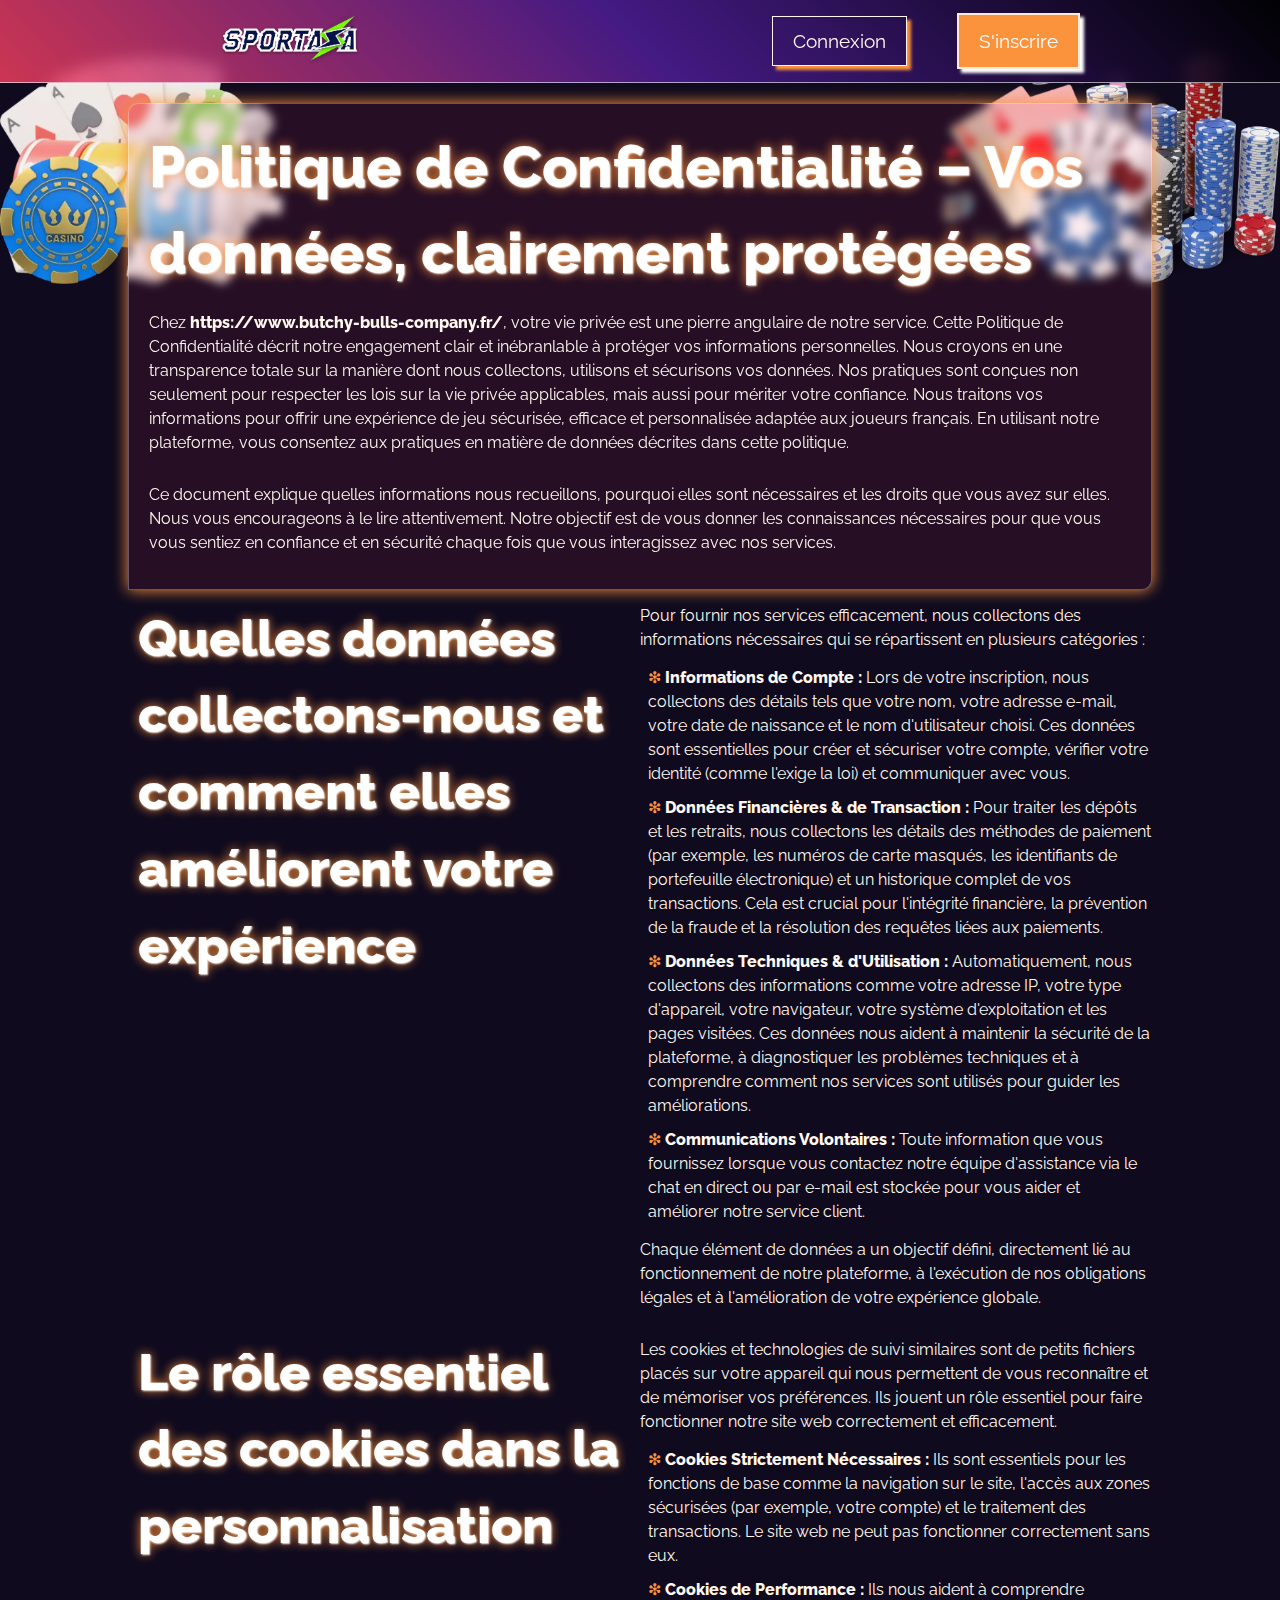
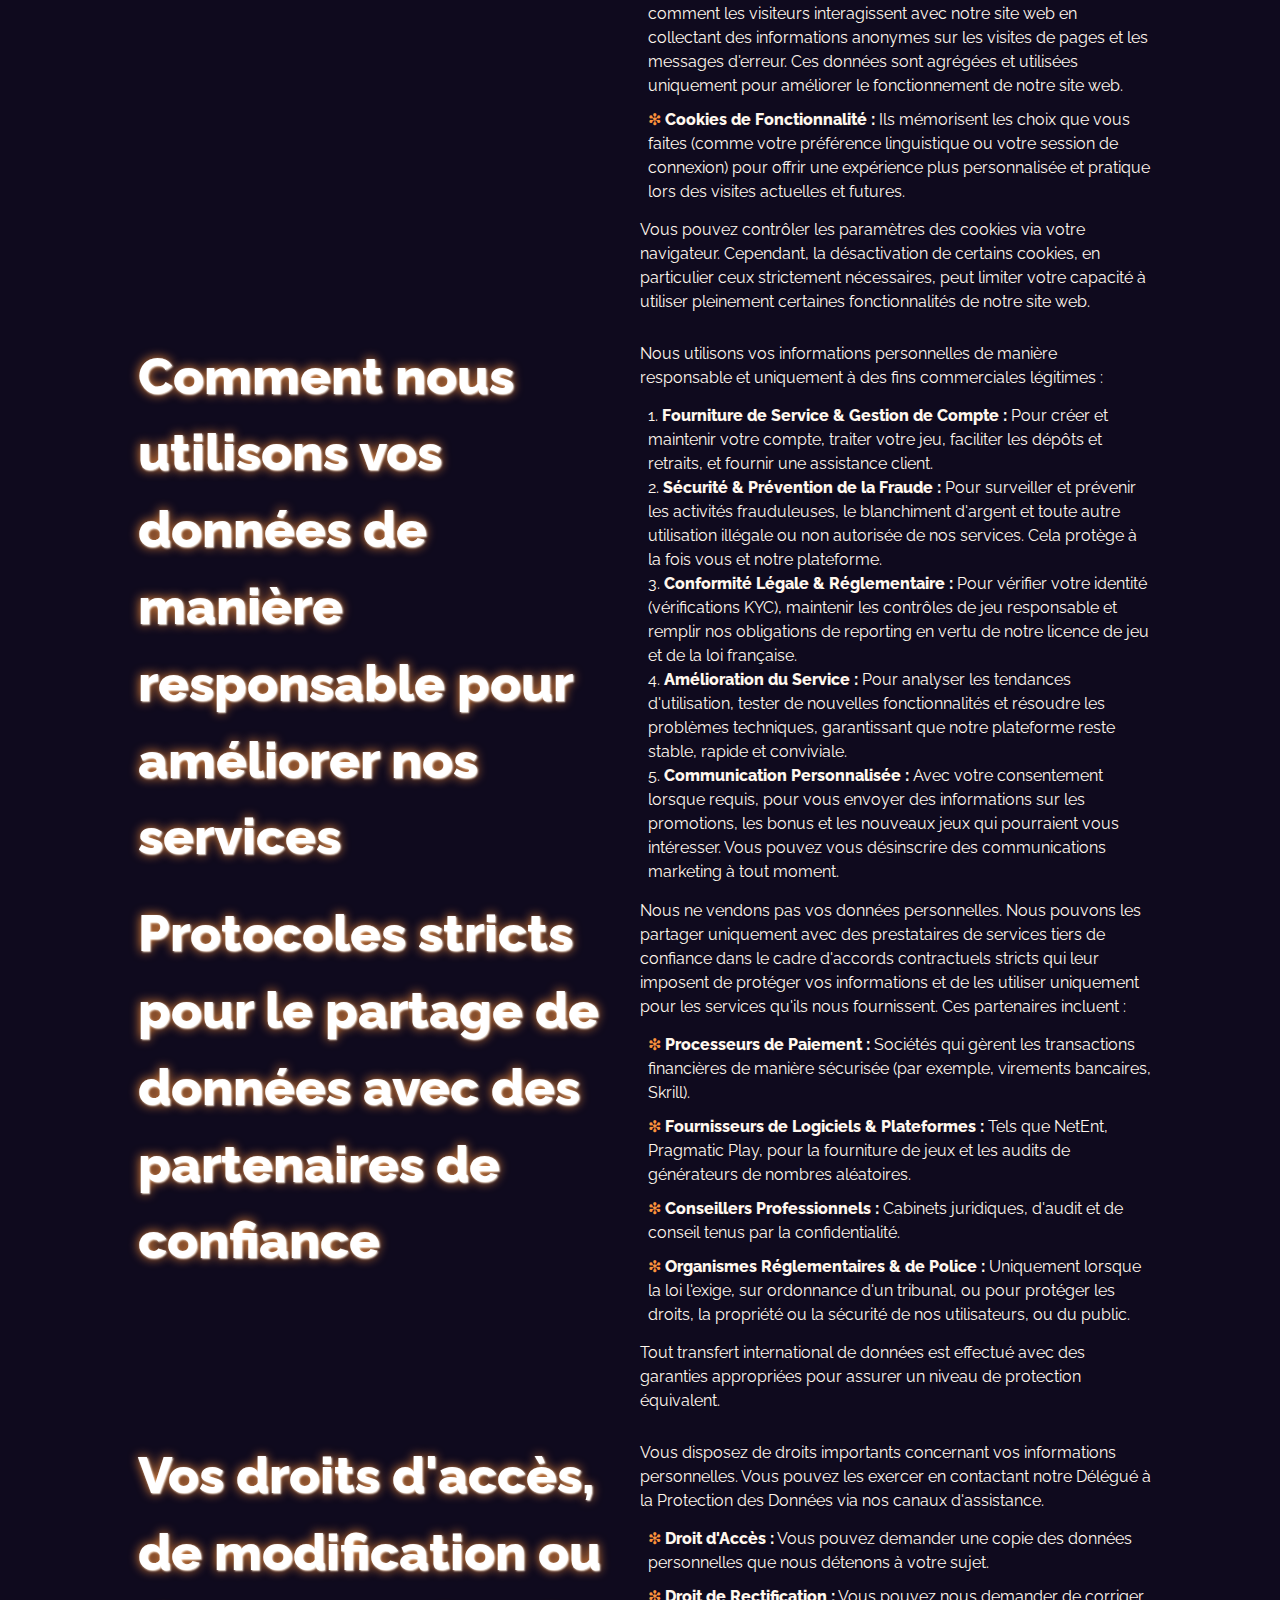
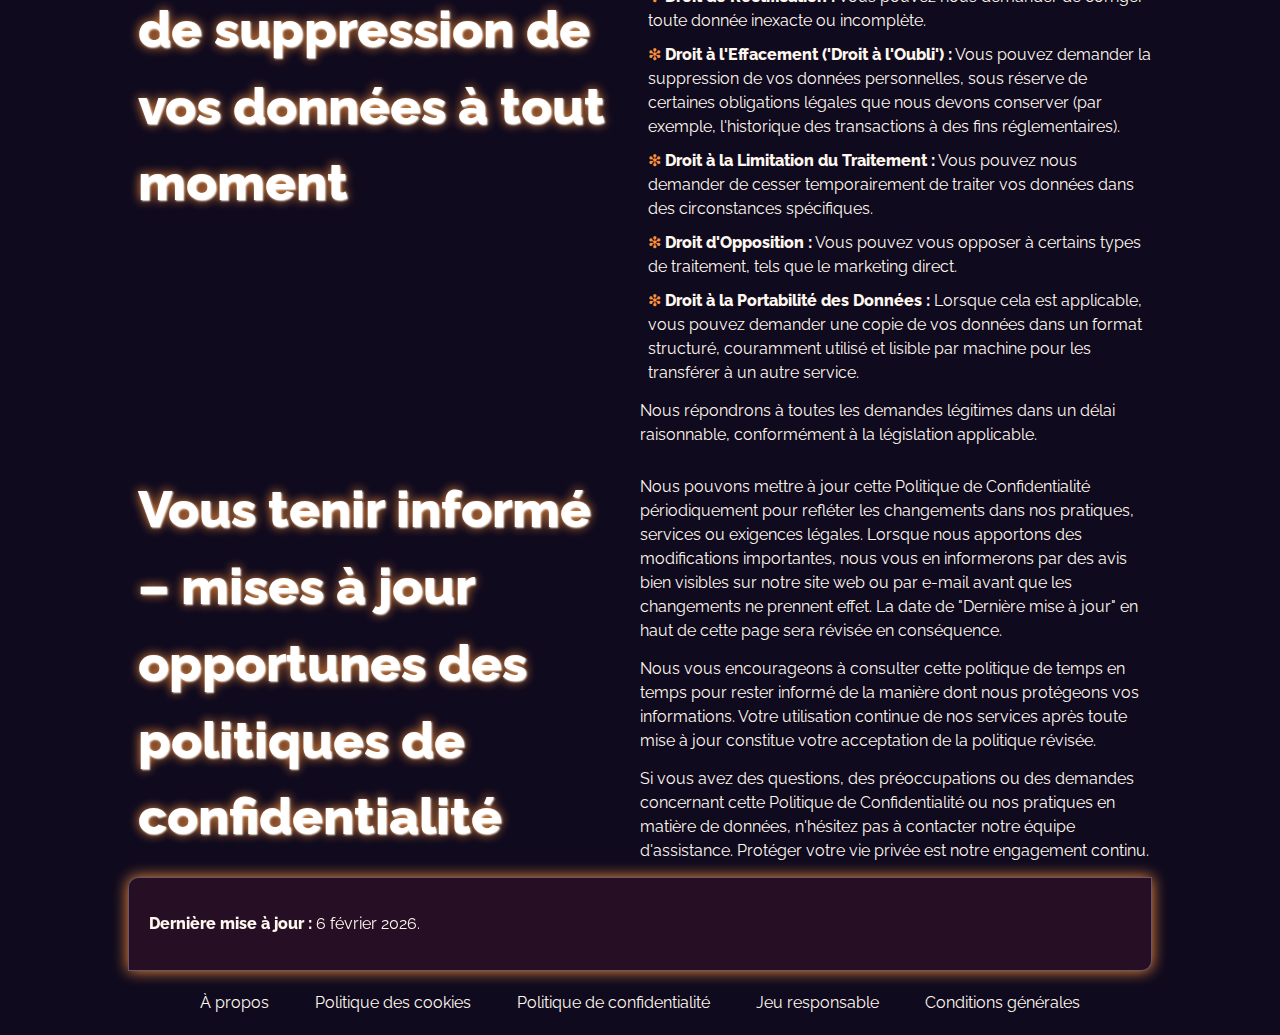
<file: privacy-policy/index.html>
<!DOCTYPE html>
<html lang="fr">

<head>
    <meta charset="UTF-8" />
    <meta name="viewport" content="width=device-width, initial-scale=1.0" />
    <link rel="stylesheet" href="/style.css" />
    <link rel="shortcut icon" href="/favicon.ico" />

    <title>Engagement de transparence en matière de protection des données</title>
    <meta name="description"
        content="garantit une transparence totale dans le traitement des données. Découvrez comment nous collectons, protégeons et utilisons vos informations de manière sécurisée pour offrir une expérience plus sûre et personnalisée." />

    <link rel="canonical" href="https://www.butchy-bulls-company.fr/privacy-policy/">

    <link rel="apple-touch-icon" sizes="180x180" href="/favicon.ico" />
    <meta name="apple-mobile-web-app-title" content="Sportaza" />

    <meta name="twitter:card" content="summary_large_image" />
    <meta name="twitter:title" content="Politique de Confidentialité – Vos données, clairement protégées" />
    <meta name="twitter:description"
        content="Lisez notre engagement clair en matière de confidentialité. Découvrez comment nous collectons, utilisons et protégeons vos informations personnelles pour garantir une expérience de jeu sûre et transparente en France." />
    <meta name="twitter:image" content="https://www.butchy-bulls-company.fr/img/1.webp" />

    <meta property="og:title" content="Politique de Confidentialité – Vos données, clairement protégées" />
    <meta name="og:description"
        content="Notre engagement envers votre vie privée est clair. Découvrez comment nous traitons vos données avec transparence et sécurité comme principe fondamental." />
    <meta property="og:type" content="website" />
    <meta property="og:url" content="https://www.butchy-bulls-company.fr/privacy-policy/" />
    <meta property="og:image" content="https://www.butchy-bulls-company.fr/img/1.webp" />
    <meta property="og:locale" content="fr_FR" />

    <script type="application/ld+json">
        {
            "@context": "https://schema.org",
            "@type": "WebPage",
            "url": "https://www.butchy-bulls-company.fr/privacy-policy/",
            "name": "Politique de Confidentialité -",
            "description": "Politique de confidentialité transparente décrivant les pratiques de collecte, d'utilisation et de protection des données pour les utilisateurs en France.",
            "datePublished": "2026-02-06",
            "dateModified": "2026-02-06",
            "publisher": {
                "@type": "Organization",
                "name": "https://www.butchy-bulls-company.fr/",
                "logo": {
                    "@type": "ImageObject",
                    "url": "https://www.butchy-bulls-company.fr/img/logo.webp"
                }
            }
        }
    </script>
</head>

<body>
    <header>
        <div class="logo">
            <a href="/"><img src="/img/logo.webp" alt="Logo officiel du portail Sportaza France" width="180"
                    height="80" /></a>
        </div>
        <div class="header-btn">
            <a href="/play/" rel="nofollow" class="white-btn">Connexion</a>
            <a href="/play/" rel="nofollow" class="green-btn">S'inscrire</a>
        </div>
    </header>

    <main>
        <div class="wraper">
            <div class="promo">
                <h1>Politique de Confidentialité – Vos données, clairement protégées</h1>

                <p class="txt">
                    Chez <strong>https://www.butchy-bulls-company.fr/</strong>, votre vie privée est une pierre
                    angulaire de notre service. Cette Politique de Confidentialité décrit notre engagement clair et
                    inébranlable à protéger vos informations personnelles. Nous croyons en une transparence totale sur
                    la manière dont nous collectons, utilisons et sécurisons vos données. Nos pratiques sont conçues non
                    seulement pour respecter les lois sur la vie privée applicables, mais aussi pour mériter votre
                    confiance. Nous traitons vos informations pour offrir une expérience de jeu sécurisée, efficace et
                    personnalisée adaptée aux joueurs français. En utilisant notre plateforme, vous consentez aux
                    pratiques en matière de données décrites dans cette politique.
                </p>
                <p class="txt">
                    Ce document explique quelles informations nous recueillons, pourquoi elles sont nécessaires et les
                    droits que vous avez sur elles. Nous vous encourageons à le lire attentivement. Notre objectif est
                    de vous donner les connaissances nécessaires pour que vous vous sentiez en confiance et en sécurité
                    chaque fois que vous interagissez avec nos services.
                </p>
            </div>

            <div class="flex">
                <div class="flex-content">
                    <h2>Quelles données collectons-nous et comment elles améliorent votre expérience</h2>
                </div>
                <div class="flex-content">
                    <p class="txt">
                        Pour fournir nos services efficacement, nous collectons des informations nécessaires qui se
                        répartissent en plusieurs catégories :
                    </p>
                    <ul>
                        <li><strong>Informations de Compte :</strong> Lors de votre inscription, nous collectons des
                            détails tels que votre nom, votre adresse e-mail, votre date de naissance et le nom
                            d'utilisateur choisi. Ces données sont essentielles pour créer et sécuriser votre compte,
                            vérifier votre identité (comme l'exige la loi) et communiquer avec vous.</li>
                        <li><strong>Données Financières & de Transaction :</strong> Pour traiter les dépôts et les
                            retraits, nous collectons les détails des méthodes de paiement (par exemple, les numéros de
                            carte masqués, les identifiants de portefeuille électronique) et un historique complet de
                            vos transactions. Cela est crucial pour l'intégrité financière, la prévention de la fraude
                            et la résolution des requêtes liées aux paiements.</li>
                        <li><strong>Données Techniques & d'Utilisation :</strong> Automatiquement, nous collectons des
                            informations comme votre adresse IP, votre type d'appareil, votre navigateur, votre système
                            d'exploitation et les pages visitées. Ces données nous aident à maintenir la sécurité de la
                            plateforme, à diagnostiquer les problèmes techniques et à comprendre comment nos services
                            sont utilisés pour guider les améliorations.</li>
                        <li><strong>Communications Volontaires :</strong> Toute information que vous fournissez lorsque
                            vous contactez notre équipe d'assistance via le chat en direct ou par e-mail est stockée
                            pour vous aider et améliorer notre service client.</li>
                    </ul>
                    <p class="txt">
                        Chaque élément de données a un objectif défini, directement lié au fonctionnement de notre
                        plateforme, à l'exécution de nos obligations légales et à l'amélioration de votre expérience
                        globale.
                    </p>
                </div>
            </div>

            <div class="flex">
                <div class="flex-content">
                    <h2>Le rôle essentiel des cookies dans la personnalisation</h2>
                </div>
                <div class="flex-content">
                    <p class="txt">
                        Les cookies et technologies de suivi similaires sont de petits fichiers placés sur votre
                        appareil qui nous permettent de vous reconnaître et de mémoriser vos préférences. Ils jouent un
                        rôle essentiel pour faire fonctionner notre site web correctement et efficacement.
                    </p>
                    <ul>
                        <li><strong>Cookies Strictement Nécessaires :</strong> Ils sont essentiels pour les fonctions de
                            base comme la navigation sur le site, l'accès aux zones sécurisées (par exemple, votre
                            compte) et le traitement des transactions. Le site web ne peut pas fonctionner correctement
                            sans eux.</li>
                        <li><strong>Cookies de Performance :</strong> Ils nous aident à comprendre comment les visiteurs
                            interagissent avec notre site web en collectant des informations anonymes sur les visites de
                            pages et les messages d'erreur. Ces données sont agrégées et utilisées uniquement pour
                            améliorer le fonctionnement de notre site web.</li>
                        <li><strong>Cookies de Fonctionnalité :</strong> Ils mémorisent les choix que vous faites (comme
                            votre préférence linguistique ou votre session de connexion) pour offrir une expérience plus
                            personnalisée et pratique lors des visites actuelles et futures.</li>
                    </ul>
                    <p class="txt">
                        Vous pouvez contrôler les paramètres des cookies via votre navigateur. Cependant, la
                        désactivation de certains cookies, en particulier ceux strictement nécessaires, peut limiter
                        votre capacité à utiliser pleinement certaines fonctionnalités de notre site web.
                    </p>
                </div>
            </div>

            <div class="flex">
                <div class="flex-content">
                    <h2>Comment nous utilisons vos données de manière responsable pour améliorer nos services</h2>
                </div>
                <div class="flex-content">
                    <p class="txt">
                        Nous utilisons vos informations personnelles de manière responsable et uniquement à des fins
                        commerciales légitimes :
                    </p>
                    <ol>
                        <li><strong>Fourniture de Service & Gestion de Compte :</strong> Pour créer et maintenir votre
                            compte, traiter votre jeu, faciliter les dépôts et retraits, et fournir une assistance
                            client.</li>
                        <li><strong>Sécurité & Prévention de la Fraude :</strong> Pour surveiller et prévenir les
                            activités frauduleuses, le blanchiment d'argent et toute autre utilisation illégale ou non
                            autorisée de nos services. Cela protège à la fois vous et notre plateforme.</li>
                        <li><strong>Conformité Légale & Réglementaire :</strong> Pour vérifier votre identité
                            (vérifications KYC), maintenir les contrôles de jeu responsable et remplir nos obligations
                            de reporting en vertu de notre licence de jeu et de la loi française.</li>
                        <li><strong>Amélioration du Service :</strong> Pour analyser les tendances d'utilisation, tester
                            de nouvelles fonctionnalités et résoudre les problèmes techniques, garantissant que notre
                            plateforme reste stable, rapide et conviviale.</li>
                        <li><strong>Communication Personnalisée :</strong> Avec votre consentement lorsque requis, pour
                            vous envoyer des informations sur les promotions, les bonus et les nouveaux jeux qui
                            pourraient vous intéresser. Vous pouvez vous désinscrire des communications marketing à tout
                            moment.</li>
                    </ol>
                </div>
            </div>

            <div class="flex">
                <div class="flex-content">
                    <h2>Protocoles stricts pour le partage de données avec des partenaires de confiance</h2>
                </div>
                <div class="flex-content">
                    <p class="txt">
                        Nous ne vendons pas vos données personnelles. Nous pouvons les partager uniquement avec des
                        prestataires de services tiers de confiance dans le cadre d'accords contractuels stricts qui
                        leur imposent de protéger vos informations et de les utiliser uniquement pour les services
                        qu'ils nous fournissent. Ces partenaires incluent :
                    </p>
                    <ul>
                        <li><strong>Processeurs de Paiement :</strong> Sociétés qui gèrent les transactions financières
                            de manière sécurisée (par exemple, virements bancaires, Skrill).</li>
                        <li><strong>Fournisseurs de Logiciels & Plateformes :</strong> Tels que NetEnt, Pragmatic Play,
                            pour la fourniture de jeux et les audits de générateurs de nombres aléatoires.</li>
                        <li><strong>Conseillers Professionnels :</strong> Cabinets juridiques, d'audit et de conseil
                            tenus par la confidentialité.</li>
                        <li><strong>Organismes Réglementaires & de Police :</strong> Uniquement lorsque la loi l'exige,
                            sur ordonnance d'un tribunal, ou pour protéger les droits, la propriété ou la sécurité de
                            nos utilisateurs, ou du public.</li>
                    </ul>
                    <p class="txt">
                        Tout transfert international de données est effectué avec des garanties appropriées pour assurer
                        un niveau de protection équivalent.
                    </p>
                </div>
            </div>

            <div class="flex">
                <div class="flex-content">
                    <h2>Vos droits d'accès, de modification ou de suppression de vos données à tout moment</h2>
                </div>
                <div class="flex-content">
                    <p class="txt">
                        Vous disposez de droits importants concernant vos informations personnelles. Vous pouvez les
                        exercer en contactant notre Délégué à la Protection des Données via nos canaux d'assistance.
                    </p>
                    <ul>
                        <li><strong>Droit d'Accès :</strong> Vous pouvez demander une copie des données personnelles que
                            nous détenons à votre sujet.</li>
                        <li><strong>Droit de Rectification :</strong> Vous pouvez nous demander de corriger toute donnée
                            inexacte ou incomplète.</li>
                        <li><strong>Droit à l'Effacement ('Droit à l'Oubli') :</strong> Vous pouvez demander la
                            suppression de vos données personnelles, sous réserve de certaines obligations légales que
                            nous devons conserver (par exemple, l'historique des transactions à des fins
                            réglementaires).</li>
                        <li><strong>Droit à la Limitation du Traitement :</strong> Vous pouvez nous demander de cesser
                            temporairement de traiter vos données dans des circonstances spécifiques.</li>
                        <li><strong>Droit d'Opposition :</strong> Vous pouvez vous opposer à certains types de
                            traitement, tels que le marketing direct.</li>
                        <li><strong>Droit à la Portabilité des Données :</strong> Lorsque cela est applicable, vous
                            pouvez demander une copie de vos données dans un format structuré, couramment utilisé et
                            lisible par machine pour les transférer à un autre service.</li>
                    </ul>
                    <p class="txt">
                        Nous répondrons à toutes les demandes légitimes dans un délai raisonnable, conformément à la
                        législation applicable.
                    </p>
                </div>
            </div>

            <div class="flex">
                <div class="flex-content">
                    <h2>Vous tenir informé – mises à jour opportunes des politiques de confidentialité</h2>
                </div>
                <div class="flex-content">
                    <p class="txt">
                        Nous pouvons mettre à jour cette Politique de Confidentialité périodiquement pour refléter les
                        changements dans nos pratiques, services ou exigences légales. Lorsque nous apportons des
                        modifications importantes, nous vous en informerons par des avis bien visibles sur notre site
                        web ou par e-mail avant que les changements ne prennent effet. La date de "Dernière mise à jour"
                        en haut de cette page sera révisée en conséquence.
                    </p>
                    <p class="txt">
                        Nous vous encourageons à consulter cette politique de temps en temps pour rester informé de la
                        manière dont nous protégeons vos informations. Votre utilisation continue de nos services après
                        toute mise à jour constitue votre acceptation de la politique révisée.
                    </p>
                    <p class="txt">
                        Si vous avez des questions, des préoccupations ou des demandes concernant cette Politique de
                        Confidentialité ou nos pratiques en matière de données, n'hésitez pas à contacter notre équipe
                        d'assistance. Protéger votre vie privée est notre engagement continu.
                    </p>
                </div>
            </div>

            <div class="promo">
                <p class="txt">
                    <strong>Dernière mise à jour :</strong> 6 février 2026.
                </p>
            </div>
        </div>
    </main>

    <footer>
        <div class="flex">
            <a href="/about-us/">À propos</a>
            <a href="/cookie-policy/">Politique des cookies</a>
            <a href="/privacy-policy/">Politique de confidentialité</a>
            <a href="/responsible-gambling/">Jeu responsable</a>
            <a href="/terms-and-conditions/">Conditions générales</a>
        </div>
    </footer>
</body>

</html>
</file>
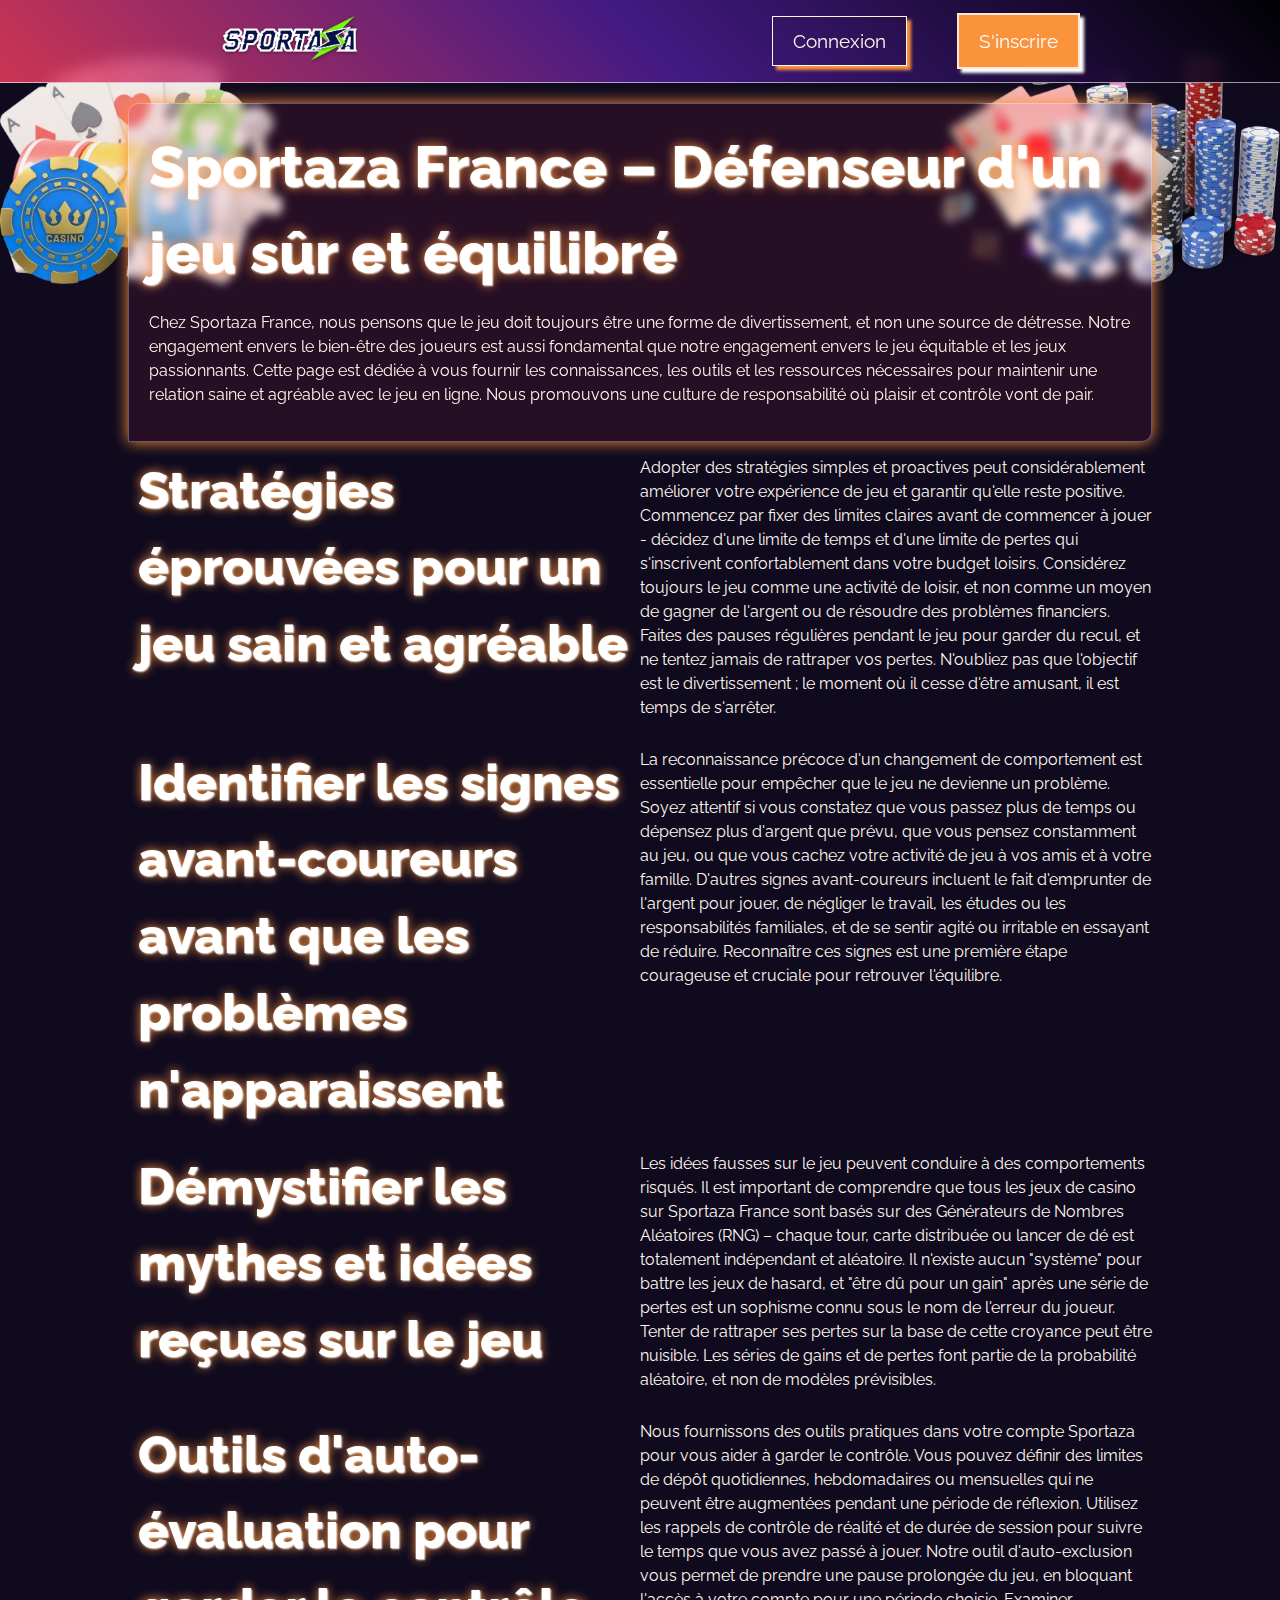
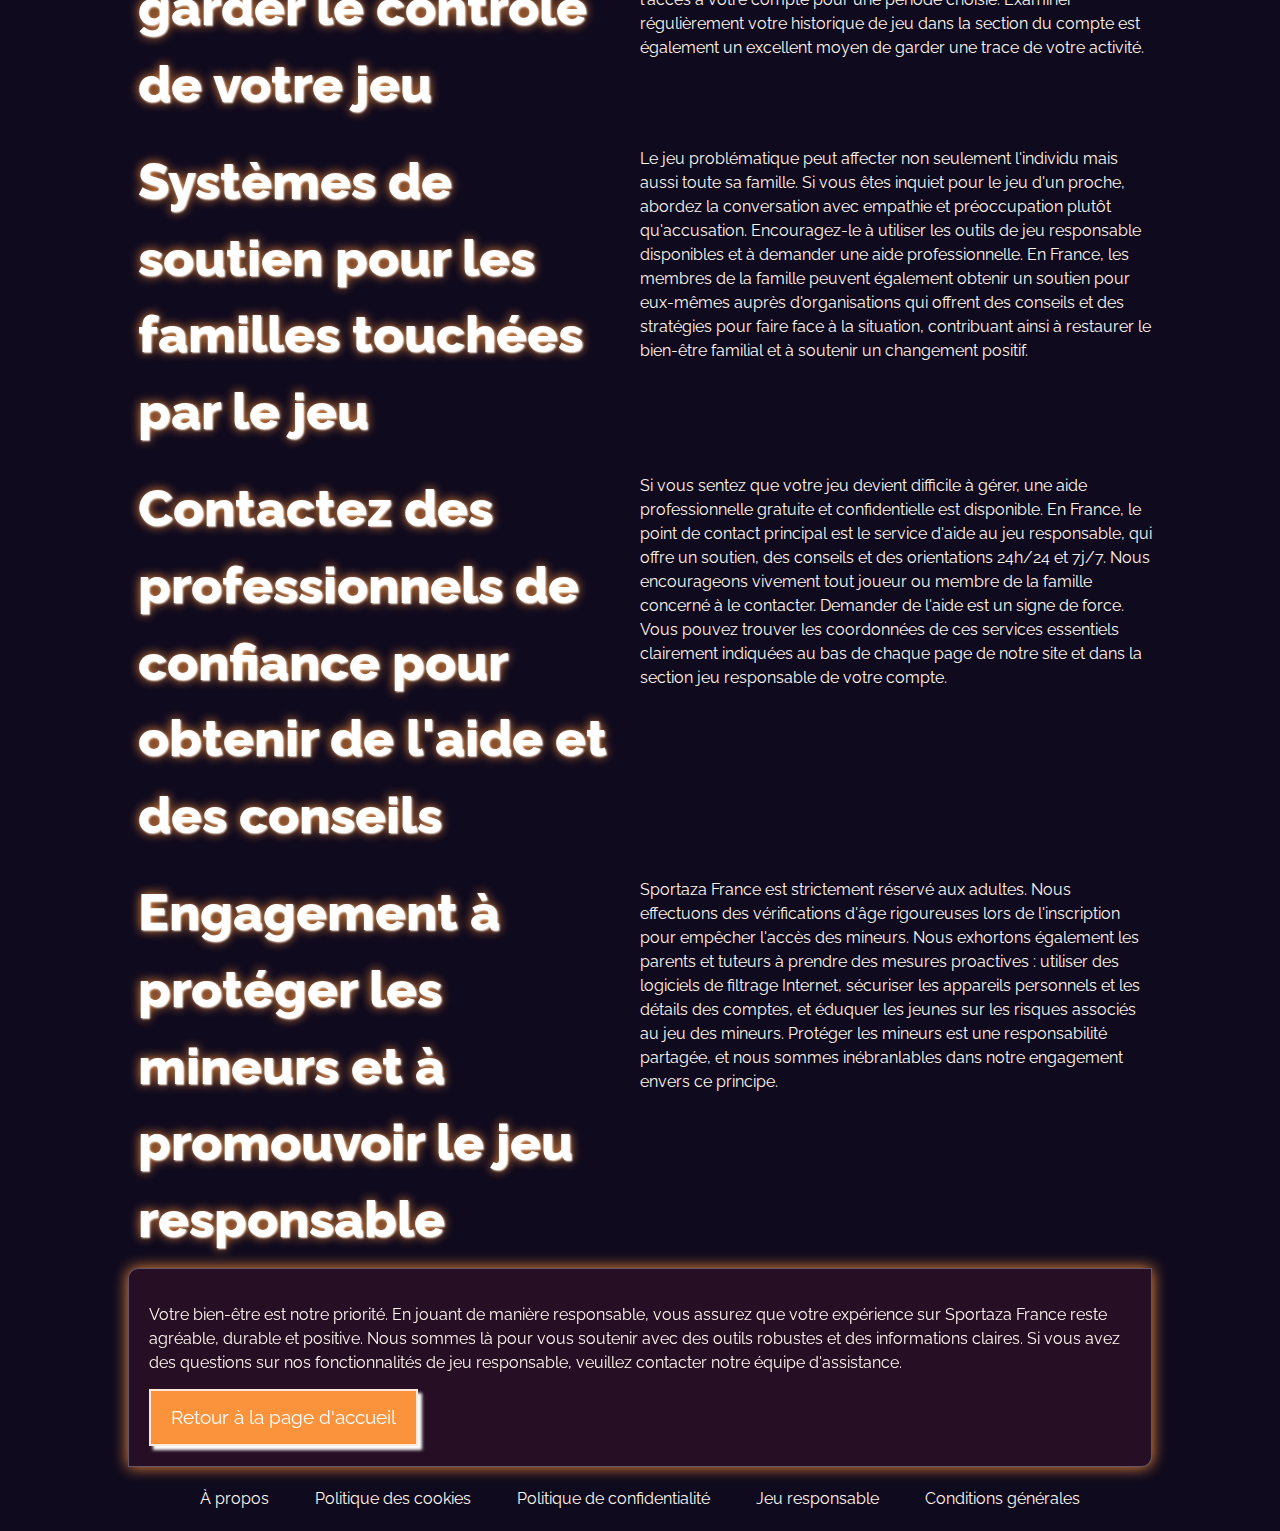
<file: responsible-gambling/index.html>
<!DOCTYPE html>
<html lang="fr">

<head>
    <meta charset="UTF-8" />
    <meta name="viewport" content="width=device-width, initial-scale=1.0" />
    <link rel="stylesheet" href="/style.css" />
    <link rel="shortcut icon" href="/favicon.ico" />

    <title>Maîtriser le jeu responsable avec Sportaza France</title>
    <meta name="description"
        content="Sportaza France vous aide à jouer intelligemment et à garder le contrôle. Apprenez à identifier les comportements à risque, utilisez des outils d'auto-contrôle efficaces et trouvez de l'aide professionnelle pour un jeu sûr." />

    <link rel="canonical" href="https://www.butchy-bulls-company.fr/responsible-gambling/" />

    <link rel="apple-touch-icon" sizes="180x180" href="/favicon.ico" />
    <meta name="apple-mobile-web-app-title" content="Sportaza" />

    <meta name="twitter:card" content="summary" />
    <meta name="twitter:title" content="Maîtriser le jeu responsable avec Sportaza France" />
    <meta name="twitter:description"
        content="Sportaza France vous aide à jouer intelligemment et à garder le contrôle. Apprenez à identifier les comportements à risque, utilisez des outils d'auto-contrôle efficaces et trouvez de l'aide professionnelle pour un jeu sûr." />

    <meta property="og:title" content="Maîtriser le jeu responsable avec Sportaza France" />
    <meta name="og:description"
        content="Sportaza France vous aide à jouer intelligemment et à garder le contrôle. Apprenez à identifier les comportements à risque, utilisez des outils d'auto-contrôle efficaces et trouvez de l'aide professionnelle pour un jeu sûr." />
    <meta property="og:type" content="website" />
    <meta property="og:url" content="https://www.butchy-bulls-company.fr/responsible-gambling/" />
    <meta property="og:locale" content="fr_FR" />

    <script type="application/ld+json">
        {
            "@context": "https://schema.org",
            "@type": "WebPage",
            "name": "Jeu responsable chez Sportaza France",
            "description": "Un guide complet des pratiques de jeu sûres, équilibrées et responsables pour les joueurs français.",
            "url": "https://www.butchy-bulls-company.fr/responsible-gambling/"
        }
    </script>
</head>

<body>
    <header>
        <div class="logo">
            <a href="/"><img src="/img/logo.webp" alt="Logo officiel du portail Sportaza France" width="180"
                    height="80" /></a>
        </div>
        <div class="header-btn">
            <a href="/play/" rel="nofollow" class="white-btn">Connexion</a>
            <a href="/play/" rel="nofollow" class="green-btn">S'inscrire</a>
        </div>
    </header>

    <main>
        <div class="wraper">
            <div class="promo">
                <h1>Sportaza France – Défenseur d'un jeu sûr et équilibré</h1>
                <p class="txt">
                    Chez Sportaza France, nous pensons que le jeu doit toujours être une forme de divertissement, et non
                    une source de détresse. Notre engagement envers le bien-être des joueurs est aussi fondamental que
                    notre engagement envers le jeu équitable et les jeux passionnants. Cette page est dédiée à vous
                    fournir les connaissances, les outils et les ressources nécessaires pour maintenir une relation
                    saine et agréable avec le jeu en ligne. Nous promouvons une culture de responsabilité où plaisir et
                    contrôle vont de pair.
                </p>
            </div>

            <div class="flex">
                <div class="flex-content">
                    <h2>Stratégies éprouvées pour un jeu sain et agréable</h2>
                </div>
                <div class="flex-content">
                    <p class="txt">
                        Adopter des stratégies simples et proactives peut considérablement améliorer votre expérience de
                        jeu et garantir qu'elle reste positive. Commencez par fixer des limites claires avant de
                        commencer à jouer - décidez d'une limite de temps et d'une limite de pertes qui s'inscrivent
                        confortablement dans votre budget loisirs. Considérez toujours le jeu comme une activité de
                        loisir, et non comme un moyen de gagner de l'argent ou de résoudre des problèmes financiers.
                        Faites des pauses régulières pendant le jeu pour garder du recul, et ne tentez jamais de
                        rattraper vos pertes. N'oubliez pas que l'objectif est le divertissement ; le moment où il cesse
                        d'être amusant, il est temps de s'arrêter.
                    </p>
                </div>
            </div>

            <div class="flex">
                <div class="flex-content">
                    <h2>Identifier les signes avant-coureurs avant que les problèmes n'apparaissent</h2>
                </div>
                <div class="flex-content">
                    <p class="txt">
                        La reconnaissance précoce d'un changement de comportement est essentielle pour empêcher que le
                        jeu ne devienne un problème. Soyez attentif si vous constatez que vous passez plus de temps ou
                        dépensez plus d'argent que prévu, que vous pensez constamment au jeu, ou que vous cachez votre
                        activité de jeu à vos amis et à votre famille. D'autres signes avant-coureurs incluent le fait
                        d'emprunter de l'argent pour jouer, de négliger le travail, les études ou les responsabilités
                        familiales, et de se sentir agité ou irritable en essayant de réduire. Reconnaître ces signes
                        est une première étape courageuse et cruciale pour retrouver l'équilibre.
                    </p>
                </div>
            </div>

            <div class="flex">
                <div class="flex-content">
                    <h2>Démystifier les mythes et idées reçues sur le jeu</h2>
                </div>
                <div class="flex-content">
                    <p class="txt">
                        Les idées fausses sur le jeu peuvent conduire à des comportements risqués. Il est important de
                        comprendre que tous les jeux de casino sur Sportaza France sont basés sur des Générateurs de
                        Nombres Aléatoires (RNG) – chaque tour, carte distribuée ou lancer de dé est totalement
                        indépendant et aléatoire. Il n'existe aucun "système" pour battre les jeux de hasard, et "être
                        dû pour un gain" après une série de pertes est un sophisme connu sous le nom de l'erreur du
                        joueur. Tenter de rattraper ses pertes sur la base de cette croyance peut être nuisible. Les
                        séries de gains et de pertes font partie de la probabilité aléatoire, et non de modèles
                        prévisibles.
                    </p>
                </div>
            </div>

            <div class="flex">
                <div class="flex-content">
                    <h2>Outils d'auto-évaluation pour garder le contrôle de votre jeu</h2>
                </div>
                <div class="flex-content">
                    <p class="txt">
                        Nous fournissons des outils pratiques dans votre compte Sportaza pour vous aider à garder le
                        contrôle. Vous pouvez définir des limites de dépôt quotidiennes, hebdomadaires ou mensuelles qui
                        ne peuvent être augmentées pendant une période de réflexion. Utilisez les rappels de contrôle de
                        réalité et de durée de session pour suivre le temps que vous avez passé à jouer. Notre outil
                        d'auto-exclusion vous permet de prendre une pause prolongée du jeu, en bloquant l'accès à votre
                        compte pour une période choisie. Examiner régulièrement votre historique de jeu dans la section
                        du compte est également un excellent moyen de garder une trace de votre activité.
                    </p>
                </div>
            </div>

            <div class="flex">
                <div class="flex-content">
                    <h2>Systèmes de soutien pour les familles touchées par le jeu</h2>
                </div>
                <div class="flex-content">
                    <p class="txt">
                        Le jeu problématique peut affecter non seulement l'individu mais aussi toute sa famille. Si vous
                        êtes inquiet pour le jeu d'un proche, abordez la conversation avec empathie et préoccupation
                        plutôt qu'accusation. Encouragez-le à utiliser les outils de jeu responsable disponibles et à
                        demander une aide professionnelle. En France, les membres de la famille peuvent également
                        obtenir un soutien pour eux-mêmes auprès d'organisations qui offrent des conseils et des
                        stratégies pour faire face à la situation, contribuant ainsi à restaurer le bien-être familial
                        et à soutenir un changement positif.
                    </p>
                </div>
            </div>

            <div class="flex">
                <div class="flex-content">
                    <h2>Contactez des professionnels de confiance pour obtenir de l'aide et des conseils</h2>
                </div>
                <div class="flex-content">
                    <p class="txt">
                        Si vous sentez que votre jeu devient difficile à gérer, une aide professionnelle gratuite et
                        confidentielle est disponible. En France, le point de contact principal est le service d'aide au
                        jeu responsable, qui offre un soutien, des conseils et des orientations 24h/24 et 7j/7. Nous
                        encourageons vivement tout joueur ou membre de la famille concerné à le contacter. Demander de
                        l'aide est un signe de force. Vous pouvez trouver les coordonnées de ces services essentiels
                        clairement indiquées au bas de chaque page de notre site et dans la section jeu responsable de
                        votre compte.
                    </p>
                </div>
            </div>

            <div class="flex">
                <div class="flex-content">
                    <h2>Engagement à protéger les mineurs et à promouvoir le jeu responsable</h2>
                </div>
                <div class="flex-content">
                    <p class="txt">
                        Sportaza France est strictement réservé aux adultes. Nous effectuons des vérifications d'âge
                        rigoureuses lors de l'inscription pour empêcher l'accès des mineurs. Nous exhortons également
                        les parents et tuteurs à prendre des mesures proactives : utiliser des logiciels de filtrage
                        Internet, sécuriser les appareils personnels et les détails des comptes, et éduquer les jeunes
                        sur les risques associés au jeu des mineurs. Protéger les mineurs est une responsabilité
                        partagée, et nous sommes inébranlables dans notre engagement envers ce principe.
                    </p>
                </div>
            </div>

            <div class="promo">
                <p class="txt">
                    Votre bien-être est notre priorité. En jouant de manière responsable, vous assurez que votre
                    expérience sur Sportaza France reste agréable, durable et positive. Nous sommes là pour vous
                    soutenir avec des outils robustes et des informations claires. Si vous avez des questions sur nos
                    fonctionnalités de jeu responsable, veuillez contacter notre équipe d'assistance.
                </p>
                <a href="/" class="green-btn">Retour à la page d'accueil</a>
            </div>
        </div>
    </main>

    <footer>
        <div class="flex">
            <a href="/about-us/">À propos</a>
            <a href="/cookie-policy/">Politique des cookies</a>
            <a href="/privacy-policy/">Politique de confidentialité</a>
            <a href="/responsible-gambling/">Jeu responsable</a>
            <a href="/terms-and-conditions/">Conditions générales</a>
        </div>
    </footer>
</body>

</html>
</file>
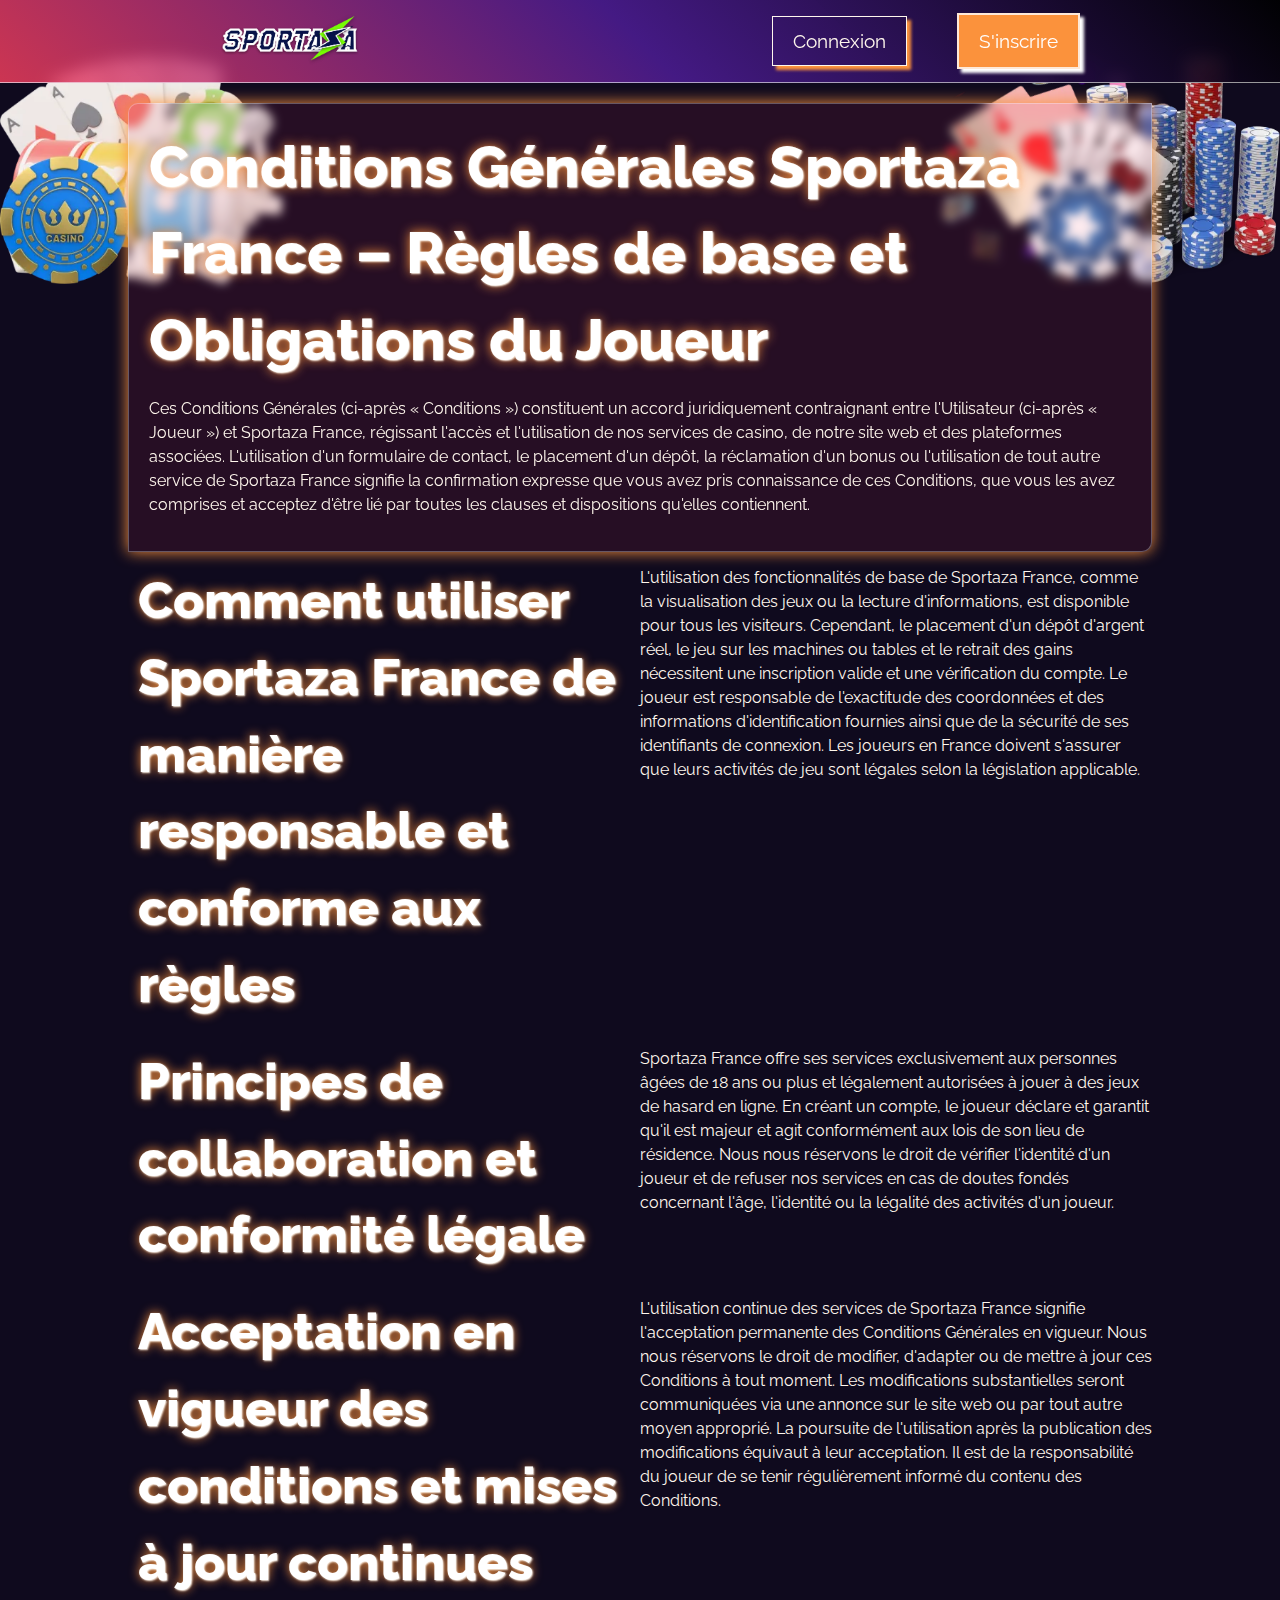
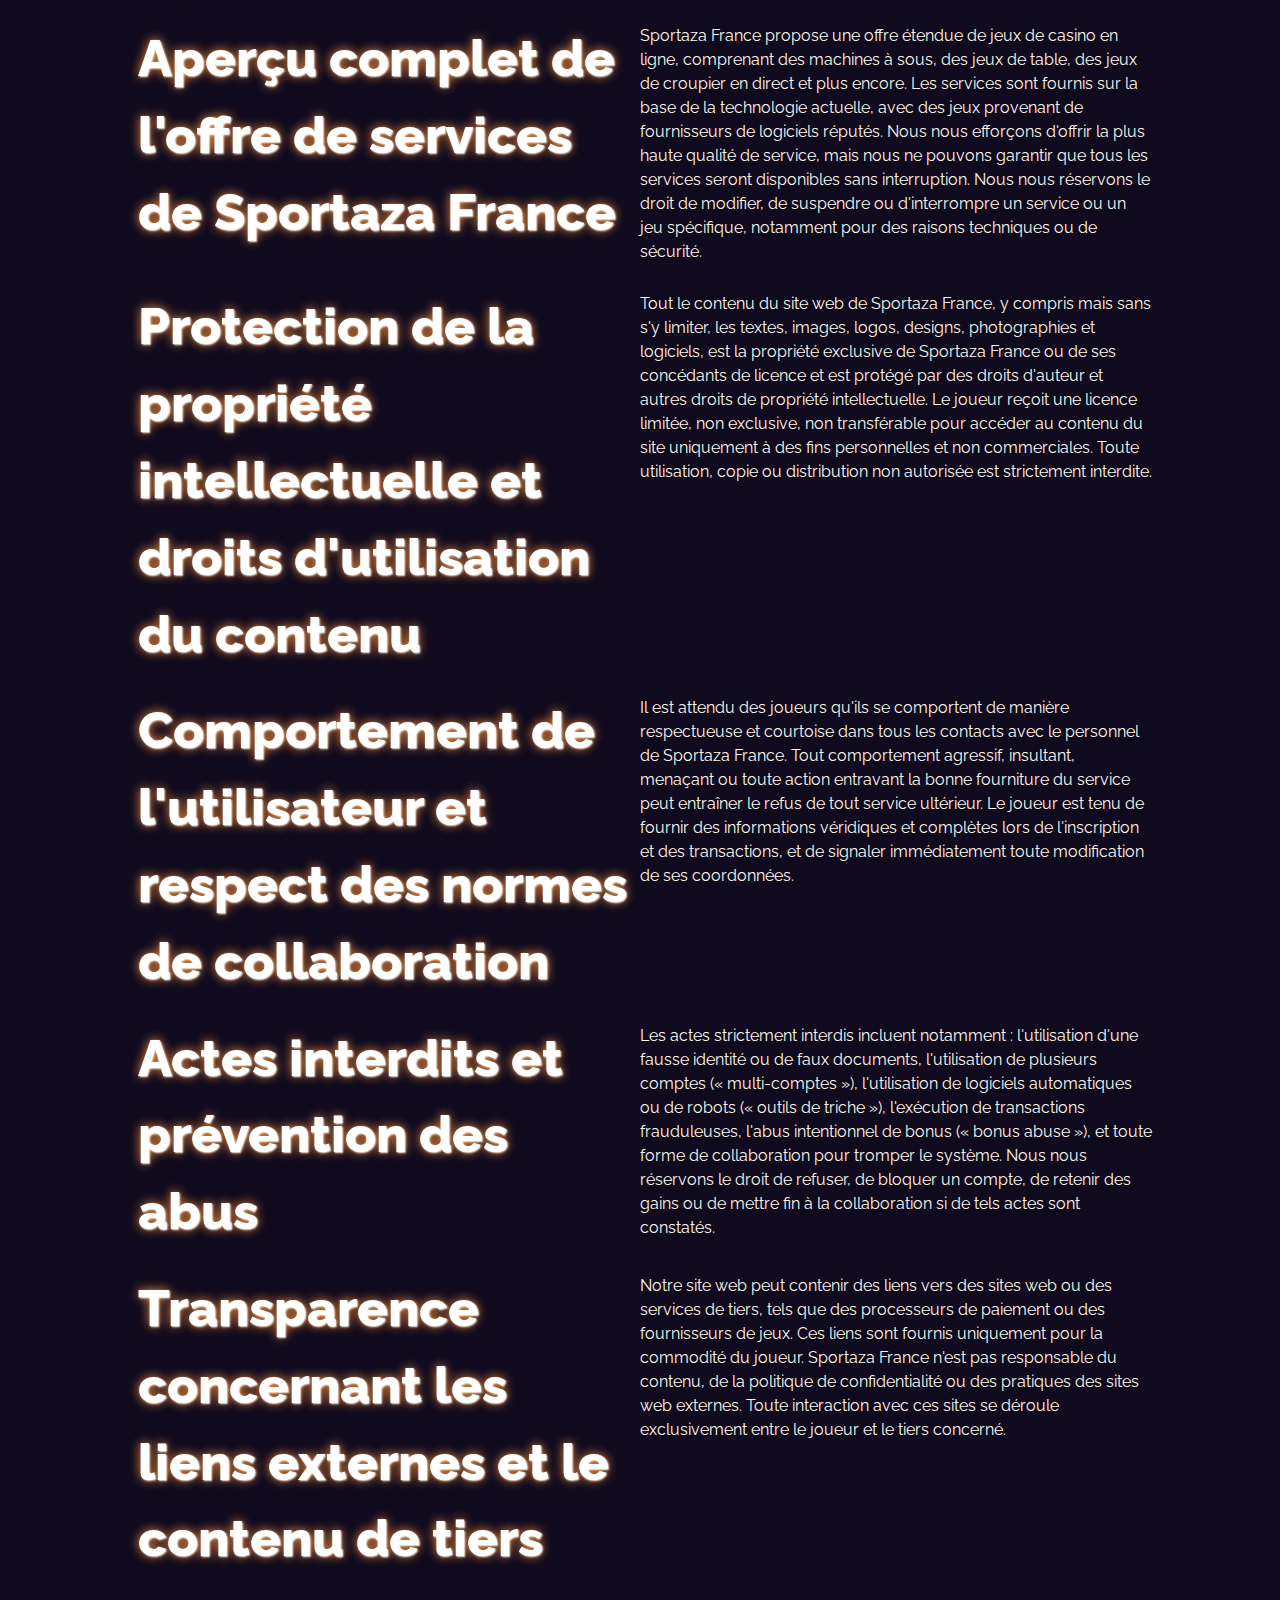
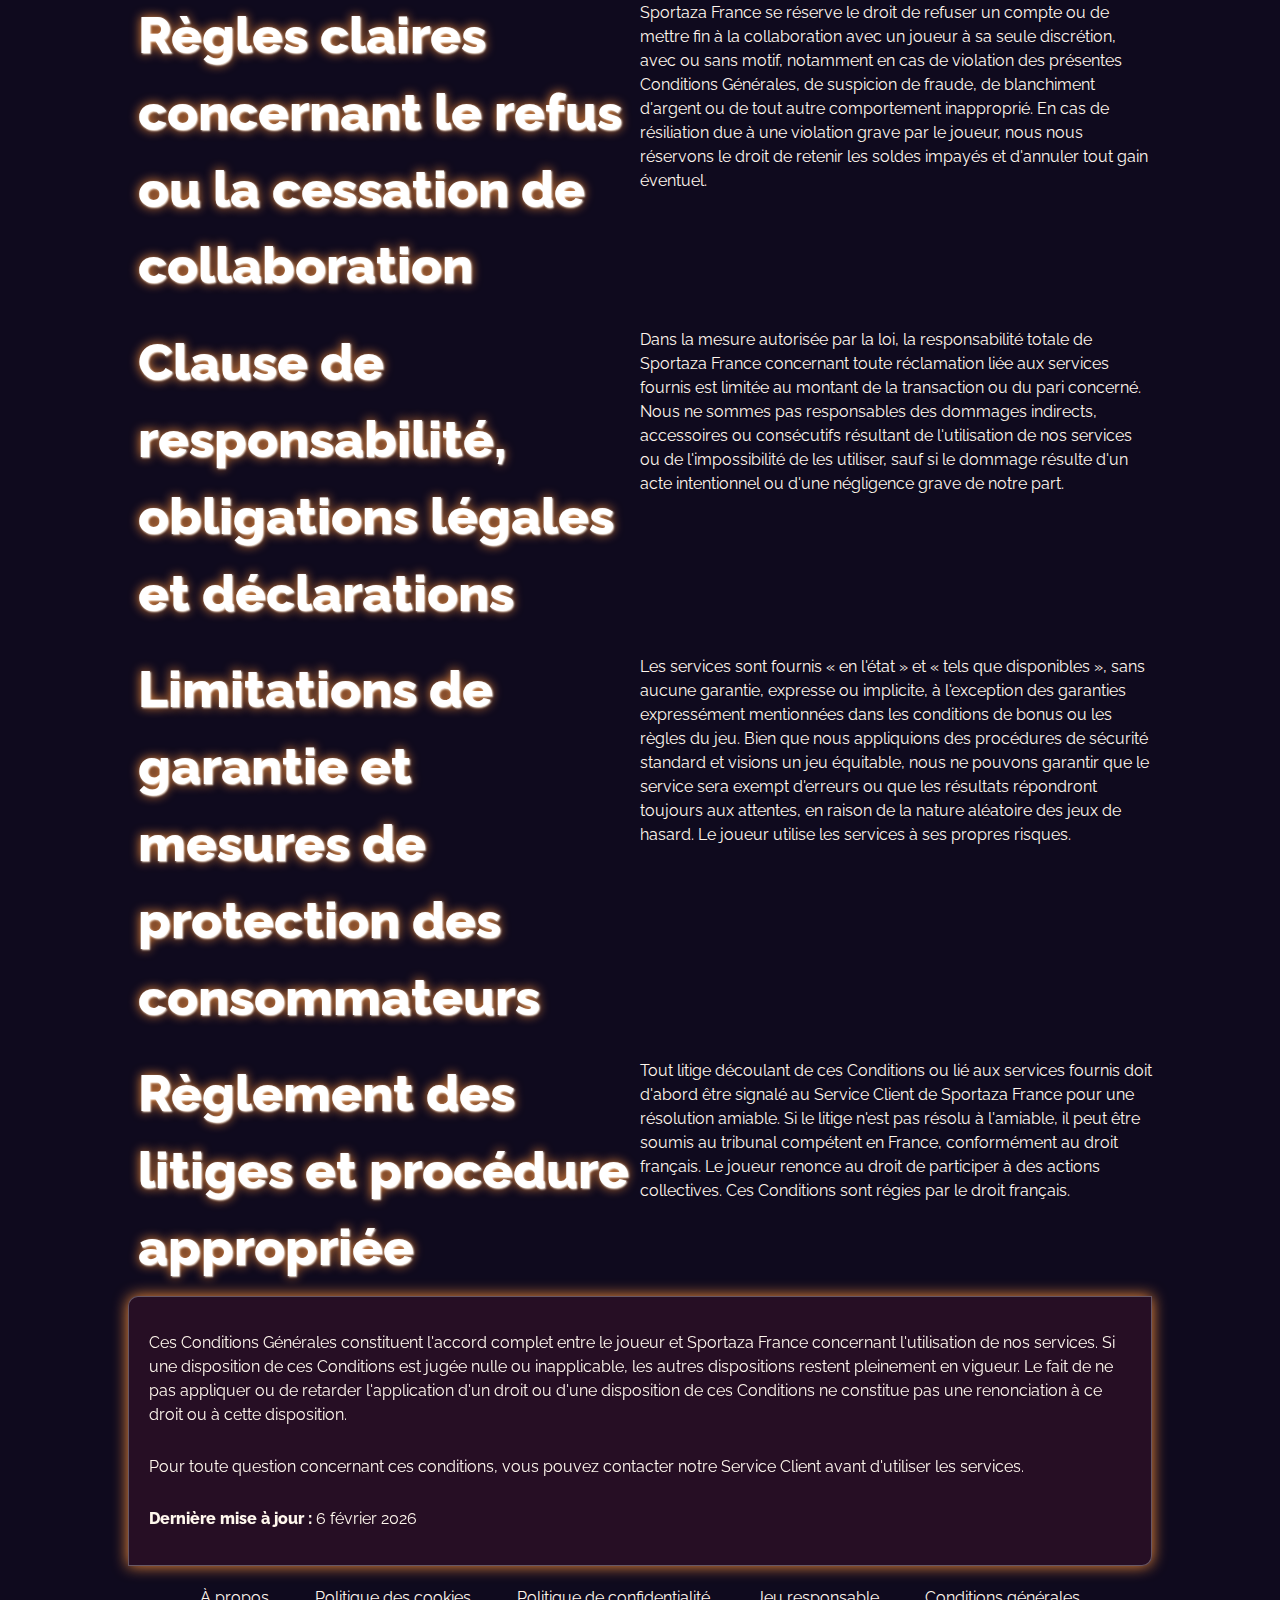
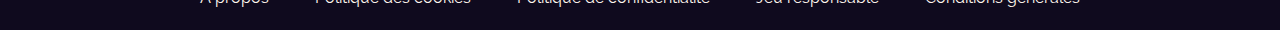
<file: terms-and-conditions/index.html>
<!DOCTYPE html>
<html lang="fr">

<head>
  <meta charset="UTF-8" />
  <meta name="viewport" content="width=device-width, initial-scale=1.0" />
  <link rel="stylesheet" href="/style.css" />
  <link rel="shortcut icon" href="/favicon.ico" />

  <title>
    Conditions Générales - Sportaza France
  </title>
  <meta name="description"
    content="En utilisant les services de Sportaza France, vous acceptez les conditions claires conçues pour protéger vos droits et garantir une collaboration sûre, transparente et fiable." />

  <link rel="canonical" href="https://www.butchy-bulls-company.fr/terms-and-conditions/" />

  <link rel="apple-touch-icon" sizes="180x180" href="/favicon.ico" />
  <meta name="apple-mobile-web-app-title" content="Sportaza" />

  <meta name="twitter:card" content="summary" />
  <meta name="twitter:title" content="Conditions Générales - Sportaza France" />
  <meta name="twitter:description"
    content="Lisez les conditions officielles de Sportaza. Comprenez vos droits et obligations pour une expérience de jeu sûre et transparente." />

  <meta property="og:title" content="Conditions Générales - Sportaza France" />
  <meta name="og:description"
    content="Les conditions officielles pour l'utilisation de Sportaza. Découvrez les règles pour la gestion du compte, les bonus, les transactions et le jeu responsable." />
  <meta property="og:type" content="website" />
  <meta property="og:url" content="https://www.butchy-bulls-company.fr/terms-and-conditions/" />
  <meta property="og:locale" content="fr_FR" />

  <script type="application/ld+json">
        {
            "@context": "https://schema.org",
            "@type": "WebPage",
            "url": "https://www.butchy-bulls-company.fr/terms-and-conditions/",
            "name": "Conditions Générales - Sportaza France",
            "description": "Les conditions générales complètes pour l'utilisation des services de Sportaza France.",
            "datePublished": "2026-02-06",
            "dateModified": "2026-02-06"
        }
    </script>
</head>

<body>
  <header>
    <div class="logo">
      <a href="/"><img src="/img/logo.webp" alt="Logo officiel du portail Sportaza France" width="180"
          height="80" /></a>
    </div>
    <div class="header-btn">
      <a href="/play/" rel="nofollow" class="white-btn">Connexion</a>
      <a href="/play/" rel="nofollow" class="green-btn">S'inscrire</a>
    </div>
  </header>

  <main>
    <div class="wraper">
      <div class="promo">
        <h1>
          Conditions Générales Sportaza France – Règles de base et Obligations du Joueur
        </h1>

        <p class="txt">
          Ces Conditions Générales (ci-après « Conditions ») constituent un accord juridiquement contraignant entre
          l'Utilisateur (ci-après « Joueur ») et Sportaza France, régissant l'accès et l'utilisation de nos services de
          casino, de notre site web et des plateformes associées. L'utilisation d'un formulaire de contact, le placement
          d'un dépôt, la réclamation d'un bonus ou l'utilisation de tout autre service de Sportaza France signifie la
          confirmation expresse que vous avez pris connaissance de ces Conditions, que vous les avez comprises et
          acceptez d'être lié par toutes les clauses et dispositions qu'elles contiennent.
        </p>
      </div>

      <div class="flex">
        <div class="flex-content">
          <h2>
            Comment utiliser Sportaza France de manière responsable et conforme aux règles
          </h2>
        </div>
        <div class="flex-content">
          <p class="txt">
            L'utilisation des fonctionnalités de base de Sportaza France, comme la visualisation des jeux ou la lecture
            d'informations, est disponible pour tous les visiteurs. Cependant, le placement d'un dépôt d'argent réel, le
            jeu sur les machines ou tables et le retrait des gains nécessitent une inscription valide et une
            vérification du compte. Le joueur est responsable de l'exactitude des coordonnées et des informations
            d'identification fournies ainsi que de la sécurité de ses identifiants de connexion. Les joueurs en France
            doivent s'assurer que leurs activités de jeu sont légales selon la législation applicable.
          </p>
        </div>
      </div>

      <div class="flex">
        <div class="flex-content">
          <h2>
            Principes de collaboration et conformité légale
          </h2>
        </div>
        <div class="flex-content">
          <p class="txt">
            Sportaza France offre ses services exclusivement aux personnes âgées de 18 ans ou plus et légalement
            autorisées à jouer à des jeux de hasard en ligne. En créant un compte, le joueur déclare et garantit qu'il
            est majeur et agit conformément aux lois de son lieu de résidence. Nous nous réservons le droit de vérifier
            l'identité d'un joueur et de refuser nos services en cas de doutes fondés concernant l'âge, l'identité ou la
            légalité des activités d'un joueur.
          </p>
        </div>
      </div>

      <div class="flex">
        <div class="flex-content">
          <h2>Acceptation en vigueur des conditions et mises à jour continues</h2>
        </div>
        <div class="flex-content">
          <p class="txt">
            L'utilisation continue des services de Sportaza France signifie l'acceptation permanente des Conditions
            Générales en vigueur. Nous nous réservons le droit de modifier, d'adapter ou de mettre à jour ces Conditions
            à tout moment. Les modifications substantielles seront communiquées via une annonce sur le site web ou par
            tout autre moyen approprié. La poursuite de l'utilisation après la publication des modifications équivaut à
            leur acceptation. Il est de la responsabilité du joueur de se tenir régulièrement informé du contenu des
            Conditions.
          </p>
        </div>
      </div>

      <div class="flex">
        <div class="flex-content">
          <h2>
            Aperçu complet de l'offre de services de Sportaza France
          </h2>
        </div>
        <div class="flex-content">
          <p class="txt">
            Sportaza France propose une offre étendue de jeux de casino en ligne, comprenant des machines à sous, des
            jeux de table, des jeux de croupier en direct et plus encore. Les services sont fournis sur la base de la
            technologie actuelle, avec des jeux provenant de fournisseurs de logiciels réputés. Nous nous efforçons
            d'offrir la plus haute qualité de service, mais nous ne pouvons garantir que tous les services seront
            disponibles sans interruption. Nous nous réservons le droit de modifier, de suspendre ou d'interrompre un
            service ou un jeu spécifique, notamment pour des raisons techniques ou de sécurité.
          </p>
        </div>
      </div>

      <div class="flex">
        <div class="flex-content">
          <h2>Protection de la propriété intellectuelle et droits d'utilisation du contenu</h2>
        </div>
        <div class="flex-content">
          <p class="txt">
            Tout le contenu du site web de Sportaza France, y compris mais sans s'y limiter, les textes, images, logos,
            designs, photographies et logiciels, est la propriété exclusive de Sportaza France ou de ses concédants de
            licence et est protégé par des droits d'auteur et autres droits de propriété intellectuelle. Le joueur
            reçoit une licence limitée, non exclusive, non transférable pour accéder au contenu du site uniquement à des
            fins personnelles et non commerciales. Toute utilisation, copie ou distribution non autorisée est
            strictement interdite.
          </p>
        </div>
      </div>

      <div class="flex">
        <div class="flex-content">
          <h2>
            Comportement de l'utilisateur et respect des normes de collaboration
          </h2>
        </div>
        <div class="flex-content">
          <p class="txt">
            Il est attendu des joueurs qu'ils se comportent de manière respectueuse et courtoise dans tous les contacts
            avec le personnel de Sportaza France. Tout comportement agressif, insultant, menaçant ou toute action
            entravant la bonne fourniture du service peut entraîner le refus de tout service ultérieur. Le joueur est
            tenu de fournir des informations véridiques et complètes lors de l'inscription et des transactions, et de
            signaler immédiatement toute modification de ses coordonnées.
          </p>
        </div>
      </div>

      <div class="flex">
        <div class="flex-content">
          <h2>Actes interdits et prévention des abus</h2>
        </div>
        <div class="flex-content">
          <p class="txt">
            Les actes strictement interdis incluent notamment : l'utilisation d'une fausse identité ou de faux
            documents, l'utilisation de plusieurs comptes (« multi-comptes »), l'utilisation de logiciels automatiques
            ou de robots (« outils de triche »), l'exécution de transactions frauduleuses, l'abus intentionnel de bonus
            (« bonus abuse »), et toute forme de collaboration pour tromper le système. Nous nous réservons le droit de
            refuser, de bloquer un compte, de retenir des gains ou de mettre fin à la collaboration si de tels actes
            sont constatés.
          </p>
        </div>
      </div>

      <div class="flex">
        <div class="flex-content">
          <h2>
            Transparence concernant les liens externes et le contenu de tiers
          </h2>
        </div>
        <div class="flex-content">
          <p class="txt">
            Notre site web peut contenir des liens vers des sites web ou des services de tiers, tels que des processeurs
            de paiement ou des fournisseurs de jeux. Ces liens sont fournis uniquement pour la commodité du joueur.
            Sportaza France n'est pas responsable du contenu, de la politique de confidentialité ou des pratiques des
            sites web externes. Toute interaction avec ces sites se déroule exclusivement entre le joueur et le tiers
            concerné.
          </p>
        </div>
      </div>

      <div class="flex">
        <div class="flex-content">
          <h2>
            Règles claires concernant le refus ou la cessation de collaboration
          </h2>
        </div>
        <div class="flex-content">
          <p class="txt">
            Sportaza France se réserve le droit de refuser un compte ou de mettre fin à la collaboration avec un joueur
            à sa seule discrétion, avec ou sans motif, notamment en cas de violation des présentes Conditions Générales,
            de suspicion de fraude, de blanchiment d'argent ou de tout autre comportement inapproprié. En cas de
            résiliation due à une violation grave par le joueur, nous nous réservons le droit de retenir les soldes
            impayés et d'annuler tout gain éventuel.
          </p>
        </div>
      </div>

      <div class="flex">
        <div class="flex-content">
          <h2>
            Clause de responsabilité, obligations légales et déclarations
          </h2>
        </div>
        <div class="flex-content">
          <p class="txt">
            Dans la mesure autorisée par la loi, la responsabilité totale de Sportaza France concernant toute
            réclamation liée aux services fournis est limitée au montant de la transaction ou du pari concerné. Nous ne
            sommes pas responsables des dommages indirects, accessoires ou consécutifs résultant de l'utilisation de nos
            services ou de l'impossibilité de les utiliser, sauf si le dommage résulte d'un acte intentionnel ou d'une
            négligence grave de notre part.
          </p>
        </div>
      </div>

      <div class="flex">
        <div class="flex-content">
          <h2>Limitations de garantie et mesures de protection des consommateurs</h2>
        </div>
        <div class="flex-content">
          <p class="txt">
            Les services sont fournis « en l'état » et « tels que disponibles », sans aucune garantie, expresse ou
            implicite, à l'exception des garanties expressément mentionnées dans les conditions de bonus ou les règles
            du jeu. Bien que nous appliquions des procédures de sécurité standard et visions un jeu équitable, nous ne
            pouvons garantir que le service sera exempt d'erreurs ou que les résultats répondront toujours aux attentes,
            en raison de la nature aléatoire des jeux de hasard. Le joueur utilise les services à ses propres risques.
          </p>
        </div>
      </div>

      <div class="flex">
        <div class="flex-content">
          <h2>Règlement des litiges et procédure appropriée</h2>
        </div>
        <div class="flex-content">
          <p class="txt">
            Tout litige découlant de ces Conditions ou lié aux services fournis doit d'abord être signalé au Service
            Client de Sportaza France pour une résolution amiable. Si le litige n'est pas résolu à l'amiable, il peut
            être soumis au tribunal compétent en France, conformément au droit français. Le joueur renonce au droit de
            participer à des actions collectives. Ces Conditions sont régies par le droit français.
          </p>
        </div>
      </div>

      <div class="promo">
        <p class="txt">
          Ces Conditions Générales constituent l'accord complet entre le joueur et Sportaza France concernant
          l'utilisation de nos services. Si une disposition de ces Conditions est jugée nulle ou inapplicable, les
          autres dispositions restent pleinement en vigueur. Le fait de ne pas appliquer ou de retarder l'application
          d'un droit ou d'une disposition de ces Conditions ne constitue pas une renonciation à ce droit ou à cette
          disposition.
        </p>
        <p class="txt">
          Pour toute question concernant ces conditions, vous pouvez contacter notre Service Client avant d'utiliser les
          services.
        </p>
        <p class="txt"><strong>Dernière mise à jour :</strong> 6 février 2026</p>
      </div>
    </div>
  </main>

  <footer>
    <div class="flex">
      <a href="/about-us/">À propos</a>
      <a href="/cookie-policy/">Politique des cookies</a>
      <a href="/privacy-policy/">Politique de confidentialité</a>
      <a href="/responsible-gambling/">Jeu responsable</a>
      <a href="/terms-and-conditions/">Conditions générales</a>
    </div>
  </footer>
</body>

</html>
</file>
<file: style.css>
@font-face {
	font-family: 'Raleway';
	src: url('./font/Raleway-Regular.ttf') format('woff2');
	font-weight: 400;
	font-style: normal;
}

@font-face {
	font-family: 'Raleway';
	src: url('./font/Raleway-Medium.ttf') format('woff2');
	font-weight: 500;
	font-style: normal;
}

@font-face {
	font-family: 'Raleway';
	src: url('./font/Raleway-SemiBold.ttf') format('woff2');
	font-weight: 600;
	font-style: normal;
}

@font-face {
	font-family: 'Raleway';
	src: url('./font/Raleway-ExtraBold.ttf') format('woff2');
	font-weight: 800;
	font-style: normal;
}

:root {
	--background: #0f0a1e;
	--header: linear-gradient(-135deg, #000000e5, #4d1d95da, #f43f5dd3);
	--btn: #fb923c;
	--promo: rgba(244, 63, 94, 0.1);
	--table: rgba(30, 10, 60, 0.95);
	--white: #fff7ed;
	--black: #0c0a09;
	--title: #ffffff;
	--btn-accent: linear-gradient(135deg, #f43f5e, #fb923c);
}

* {
	margin: 0;
	padding: 0;
	box-sizing: border-box;
	scroll-behavior: smooth;
}

a {
	text-decoration: none;
	color: inherit;
	transition: all 0.4s ease-in-out;
}

img,
video {
	max-width: 100%;
	height: auto;
	display: block;
}

button {
	all: unset;
	cursor: pointer;
	box-sizing: border-box;
}

input,
textarea,
button,
select {
	font: inherit;
	border: none;
	outline: none;
}

body {
	font-family: 'Raleway', sans-serif;
	font-size: 1rem;
	line-height: 1.5;
	background-color: var(--background);
	color: var(--white);
	box-sizing: border-box;
	background-image: url(./img/layer.webp);
	background-repeat: no-repeat;
	background-size: 100% auto;
}

ol,
ul {
	list-style-position: inside;
	padding-left: 8px;
}

ul li {
	list-style: none;
}

ul li::before {
	content: '❇ ';
	color: var(--btn);
}

h1,
h2,
h3,
h4,
h5,
h6 {
	font-weight: 600;
	color: var(--title);
	text-shadow:
		1px 1px 2px var(--white),
		0 0 0.2em var(--btn);
}

h1 {
	font-size: 3.6rem;
	font-weight: 800;
}

header {
	padding: 10px 200px;
	display: flex;
	align-items: center;
	justify-content: space-between;
	background: var(--header);
	backdrop-filter: blur(8px);
	border-bottom: 1px solid rgba(255, 255, 255, 0.6);
	max-width: 100vw;
	margin: 0 auto;
	margin-bottom: 20px;
	position: sticky;
	top: 0;
	z-index: 100;
}

header img {
	width: 180px;
	height: auto;
}

.header-btn {
	display: flex;
	align-items: center;
	justify-content: space-between;
}

.white-btn {
	padding: 10px 20px;
	font-size: 1.2rem;
	border: 1px solid var(--white);
	box-shadow: 4px 4px 3px var(--btn);
	color: var(--white);
	margin-right: 50px;
}

.green-btn {
	padding: 12px 20px;
	font-size: 1.2rem;
	background-color: var(--btn);
	color: var(--title);
	box-shadow: 4px 4px 3px var(--title);
	border: 2px solid rgba(255, 255, 255, 0.8);
	text-align: center;
}

.white-btn:hover,
.green-btn:hover {
	background-color: var(--white);
	color: var(--black);
	box-shadow: 5px 3px 5px var(--table);
	transform: translate(2px, 2px);
}

.wraper {
	max-width: 80%;
	margin: 0 auto;
}

.promo {
	background-color: var(--promo);
	display: flex;
	flex-wrap: wrap;
	backdrop-filter: blur(5px);
	border: 1px solid rgba(255, 255, 255, 0.3);
	border-radius: 10px 0;
	box-shadow: 0 0 15px var(--btn);
	padding: 20px;
}

.txt,
blockquote {
	font-size: 1rem;
	margin: 14px 0;
}

.table-wrapper {
	overflow-x: auto;
	margin-top: 1.5rem;
	border-radius: var(--border-radius);
	width: 100%;
}

.table-wrapper table {
	width: 100%;
	min-width: 320px;
	font-size: 1rem;
	margin: 40px auto;
	border-collapse: separate;
	border-spacing: 0;
}

table thead th:first-child {
	border-top-left-radius: 12px;
	border-bottom-left-radius: 12px;
}

table thead th:last-child {
	border-top-right-radius: 12px;
	border-bottom-right-radius: 12px;
}

table thead th {
	background-color: var(--table);
	padding: 12px 16px;
	text-align: left;
}

tr td {
	text-align: start;
	padding: 8px 10px;
}
tr:nth-child(even) {
	background-color: var(--table);
	padding: 4px 10px;
}

table tbody tr td:first-child {
	border-top-left-radius: 12px;
	border-bottom-left-radius: 12px;
}

table tbody tr td:last-child {
	border-top-right-radius: 12px;
	border-bottom-right-radius: 12px;
}

.flex {
	display: flex;
	align-items: start;
	justify-content: space-between;
}

.flex-content {
	width: 50%;
}

h2 {
	font-size: 3.2rem;
	font-weight: 800;
	margin: 10px;
}

h3 {
	font-size: 3rem;
	font-weight: 600;
	margin: 10px;
}

ul li {
	margin: 10px 0;
}

.bonus-table {
	border-collapse: separate;
	border-spacing: 0 4px;
	width: 100%;
	font-family: sans-serif;
	color: var(--white);
	margin: 10px 0;
}

.bonus-table thead th {
	background-color: var(--table);
	padding: 12px 16px;
	text-align: left;
}

.bonus-table thead th:first-child {
	border-top-left-radius: 12px;
	border-bottom-left-radius: 12px;
}

.bonus-table thead th:last-child {
	border-top-right-radius: 12px;
	border-bottom-right-radius: 12px;
}

.bonus-table tbody td {
	padding: 12px 16px;
}

.bonus-table tbody tr {
	overflow: hidden;
	border-radius: 12px;
}

.bonus-table thead th:first-child,
.bonus-table tbody td:first-child {
	width: 30%;
}

.bonus-table thead th:last-child,
.bonus-table tbody td:last-child {
	width: 70%;
}

/* qa section */
.faq-section {
	display: flex;
	flex-direction: column;
	align-items: center;
	justify-content: center;
	margin: 0 auto;
	width: 100%;
	padding: 10px 10px;
}

.qa-scontent-title {
	margin: 10px auto;
	border: 1px solid var(--btn);
	border-radius: 20px;
	width: 80%;
	padding: 10px 20px;
}

.qa-title {
	width: 100%;
	position: relative;
	margin: 0;
	padding: 8px 4px 18px 40px;
	display: block;
	cursor: pointer;
}

.qa-scontent-title h3 {
	font-size: 1.5rem;
}

.qa-answaer {
	font-size: 18px;
	padding: 0px 8px;
	margin: 0 10px;
}

footer {
	padding: 20px 200px;
	font-size: 1rem;
}

footer a:hover {
	color: var(--btn);
}

.active {
	color: var(--btn);
}

@media (max-width: 1024px) {
	header {
		padding: 10px;
		margin-bottom: 10px;
	}

	header img {
		width: 120px;
		height: auto;
	}

	.white-btn {
		padding: 6px 10px;
		font-size: 0.9rem;
		border: 1px solid var(--white);
		margin-right: 10px;
		text-align: center;
	}

	.green-btn {
		padding: 4px 8px;
		font-size: 0.9rem;
		background-color: var(--btn);
		text-align: center;
	}

	.white-btn:hover,
	.green-btn:hover {
		background-color: var(--white);
		color: var(--black);
	}

	.wraper {
		max-width: 96%;
		margin: 4px auto;
		padding: 4px 8px;
	}

	.promo {
		width: 100%;
		padding: 8px;
		margin: 0 auto;
		display: flex;
		flex-direction: column;
		align-items: stretch;
	}

	h1 {
		font-size: 1.4rem;
	}

	h2 {
		font-size: 1.6rem;
		margin: 4px auto;
	}

	h3 {
		font-size: 1.2rem;
		margin: 4px auto;
	}

	.flex {
		flex-direction: column;
		width: 100%;
	}

	.flex-content {
		width: 100%;
	}

	.bonus-table {
		font-size: 0.8rem;
	}
	.bonus-table thead th {
		padding: 6px 10px;
	}

	.bonus-table tbody td {
		padding: 6px 10px;
	}

	/* qa section */
	.faq-section {
		display: flex;
		flex-direction: column;
		align-items: center;
		justify-content: center;
		margin: 0 auto;
		width: 100%;
		padding: 10px 10px;
	}

	.qa-scontent-title {
		margin: 10px auto;
		border: 1px solid var(--btn);
		border-radius: 16px;
		width: 100%;
	}

	.qa-scontent-title h3 {
		font-size: 1rem;
	}

	.qa-answaer {
		font-size: 0.8rem;
		padding: 0px 6px;
	}

	footer {
		font-size: 0.9rem;
		flex-direction: column;
		padding: 10px;
	}

	footer a {
		margin: 6px auto;
	}
}
</file>
